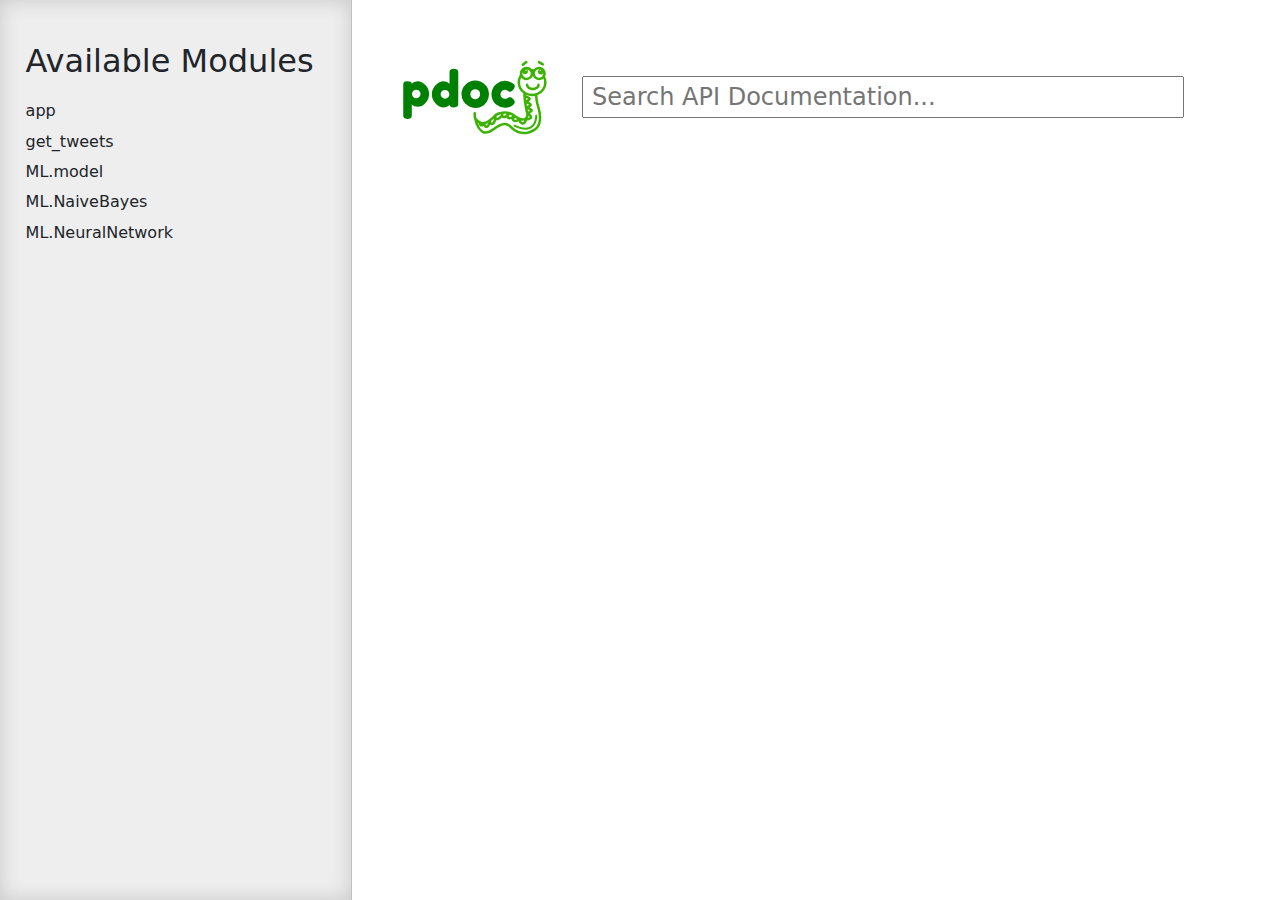
<file: docs/index.html>
<!doctype html>
<html lang="en">
<head>
    <meta charset="utf-8">
    <meta name="viewport" content="width=device-width, initial-scale=1">
    <meta name="generator" content="pdoc 14.4.0"/>
    <title>Module List &ndash; pdoc 14.4.0</title>

    <style>/*! * Bootstrap Reboot v5.0.0 (https://getbootstrap.com/) * Copyright 2011-2021 The Bootstrap Authors * Copyright 2011-2021 Twitter, Inc. * Licensed under MIT (https://github.com/twbs/bootstrap/blob/main/LICENSE) * Forked from Normalize.css, licensed MIT (https://github.com/necolas/normalize.css/blob/master/LICENSE.md) */*,::after,::before{box-sizing:border-box}@media (prefers-reduced-motion:no-preference){:root{scroll-behavior:smooth}}body{margin:0;font-family:system-ui,-apple-system,"Segoe UI",Roboto,"Helvetica Neue",Arial,"Noto Sans","Liberation Sans",sans-serif,"Apple Color Emoji","Segoe UI Emoji","Segoe UI Symbol","Noto Color Emoji";font-size:1rem;font-weight:400;line-height:1.5;color:#212529;background-color:#fff;-webkit-text-size-adjust:100%;-webkit-tap-highlight-color:transparent}hr{margin:1rem 0;color:inherit;background-color:currentColor;border:0;opacity:.25}hr:not([size]){height:1px}h1,h2,h3,h4,h5,h6{margin-top:0;margin-bottom:.5rem;font-weight:500;line-height:1.2}h1{font-size:calc(1.375rem + 1.5vw)}@media (min-width:1200px){h1{font-size:2.5rem}}h2{font-size:calc(1.325rem + .9vw)}@media (min-width:1200px){h2{font-size:2rem}}h3{font-size:calc(1.3rem + .6vw)}@media (min-width:1200px){h3{font-size:1.75rem}}h4{font-size:calc(1.275rem + .3vw)}@media (min-width:1200px){h4{font-size:1.5rem}}h5{font-size:1.25rem}h6{font-size:1rem}p{margin-top:0;margin-bottom:1rem}abbr[data-bs-original-title],abbr[title]{-webkit-text-decoration:underline dotted;text-decoration:underline dotted;cursor:help;-webkit-text-decoration-skip-ink:none;text-decoration-skip-ink:none}address{margin-bottom:1rem;font-style:normal;line-height:inherit}ol,ul{padding-left:2rem}dl,ol,ul{margin-top:0;margin-bottom:1rem}ol ol,ol ul,ul ol,ul ul{margin-bottom:0}dt{font-weight:700}dd{margin-bottom:.5rem;margin-left:0}blockquote{margin:0 0 1rem}b,strong{font-weight:bolder}small{font-size:.875em}mark{padding:.2em;background-color:#fcf8e3}sub,sup{position:relative;font-size:.75em;line-height:0;vertical-align:baseline}sub{bottom:-.25em}sup{top:-.5em}a{color:#0d6efd;text-decoration:underline}a:hover{color:#0a58ca}a:not([href]):not([class]),a:not([href]):not([class]):hover{color:inherit;text-decoration:none}code,kbd,pre,samp{font-family:SFMono-Regular,Menlo,Monaco,Consolas,"Liberation Mono","Courier New",monospace;font-size:1em;direction:ltr;unicode-bidi:bidi-override}pre{display:block;margin-top:0;margin-bottom:1rem;overflow:auto;font-size:.875em}pre code{font-size:inherit;color:inherit;word-break:normal}code{font-size:.875em;color:#d63384;word-wrap:break-word}a>code{color:inherit}kbd{padding:.2rem .4rem;font-size:.875em;color:#fff;background-color:#212529;border-radius:.2rem}kbd kbd{padding:0;font-size:1em;font-weight:700}figure{margin:0 0 1rem}img,svg{vertical-align:middle}table{caption-side:bottom;border-collapse:collapse}caption{padding-top:.5rem;padding-bottom:.5rem;color:#6c757d;text-align:left}th{text-align:inherit;text-align:-webkit-match-parent}tbody,td,tfoot,th,thead,tr{border-color:inherit;border-style:solid;border-width:0}label{display:inline-block}button{border-radius:0}button:focus:not(:focus-visible){outline:0}button,input,optgroup,select,textarea{margin:0;font-family:inherit;font-size:inherit;line-height:inherit}button,select{text-transform:none}[role=button]{cursor:pointer}select{word-wrap:normal}select:disabled{opacity:1}[list]::-webkit-calendar-picker-indicator{display:none}[type=button],[type=reset],[type=submit],button{-webkit-appearance:button}[type=button]:not(:disabled),[type=reset]:not(:disabled),[type=submit]:not(:disabled),button:not(:disabled){cursor:pointer}::-moz-focus-inner{padding:0;border-style:none}textarea{resize:vertical}fieldset{min-width:0;padding:0;margin:0;border:0}legend{float:left;width:100%;padding:0;margin-bottom:.5rem;font-size:calc(1.275rem + .3vw);line-height:inherit}@media (min-width:1200px){legend{font-size:1.5rem}}legend+*{clear:left}::-webkit-datetime-edit-day-field,::-webkit-datetime-edit-fields-wrapper,::-webkit-datetime-edit-hour-field,::-webkit-datetime-edit-minute,::-webkit-datetime-edit-month-field,::-webkit-datetime-edit-text,::-webkit-datetime-edit-year-field{padding:0}::-webkit-inner-spin-button{height:auto}[type=search]{outline-offset:-2px;-webkit-appearance:textfield}::-webkit-search-decoration{-webkit-appearance:none}::-webkit-color-swatch-wrapper{padding:0}::file-selector-button{font:inherit}::-webkit-file-upload-button{font:inherit;-webkit-appearance:button}output{display:inline-block}iframe{border:0}summary{display:list-item;cursor:pointer}progress{vertical-align:baseline}[hidden]{display:none!important}</style>
    <style>/*! syntax-highlighting.css */pre{line-height:125%;}span.linenos{color:inherit; background-color:transparent; padding-left:5px; padding-right:20px;}.pdoc-code .hll{background-color:#ffffcc}.pdoc-code{background:#f8f8f8;}.pdoc-code .c{color:#3D7B7B; font-style:italic}.pdoc-code .err{border:1px solid #FF0000}.pdoc-code .k{color:#008000; font-weight:bold}.pdoc-code .o{color:#666666}.pdoc-code .ch{color:#3D7B7B; font-style:italic}.pdoc-code .cm{color:#3D7B7B; font-style:italic}.pdoc-code .cp{color:#9C6500}.pdoc-code .cpf{color:#3D7B7B; font-style:italic}.pdoc-code .c1{color:#3D7B7B; font-style:italic}.pdoc-code .cs{color:#3D7B7B; font-style:italic}.pdoc-code .gd{color:#A00000}.pdoc-code .ge{font-style:italic}.pdoc-code .gr{color:#E40000}.pdoc-code .gh{color:#000080; font-weight:bold}.pdoc-code .gi{color:#008400}.pdoc-code .go{color:#717171}.pdoc-code .gp{color:#000080; font-weight:bold}.pdoc-code .gs{font-weight:bold}.pdoc-code .gu{color:#800080; font-weight:bold}.pdoc-code .gt{color:#0044DD}.pdoc-code .kc{color:#008000; font-weight:bold}.pdoc-code .kd{color:#008000; font-weight:bold}.pdoc-code .kn{color:#008000; font-weight:bold}.pdoc-code .kp{color:#008000}.pdoc-code .kr{color:#008000; font-weight:bold}.pdoc-code .kt{color:#B00040}.pdoc-code .m{color:#666666}.pdoc-code .s{color:#BA2121}.pdoc-code .na{color:#687822}.pdoc-code .nb{color:#008000}.pdoc-code .nc{color:#0000FF; font-weight:bold}.pdoc-code .no{color:#880000}.pdoc-code .nd{color:#AA22FF}.pdoc-code .ni{color:#717171; font-weight:bold}.pdoc-code .ne{color:#CB3F38; font-weight:bold}.pdoc-code .nf{color:#0000FF}.pdoc-code .nl{color:#767600}.pdoc-code .nn{color:#0000FF; font-weight:bold}.pdoc-code .nt{color:#008000; font-weight:bold}.pdoc-code .nv{color:#19177C}.pdoc-code .ow{color:#AA22FF; font-weight:bold}.pdoc-code .w{color:#bbbbbb}.pdoc-code .mb{color:#666666}.pdoc-code .mf{color:#666666}.pdoc-code .mh{color:#666666}.pdoc-code .mi{color:#666666}.pdoc-code .mo{color:#666666}.pdoc-code .sa{color:#BA2121}.pdoc-code .sb{color:#BA2121}.pdoc-code .sc{color:#BA2121}.pdoc-code .dl{color:#BA2121}.pdoc-code .sd{color:#BA2121; font-style:italic}.pdoc-code .s2{color:#BA2121}.pdoc-code .se{color:#AA5D1F; font-weight:bold}.pdoc-code .sh{color:#BA2121}.pdoc-code .si{color:#A45A77; font-weight:bold}.pdoc-code .sx{color:#008000}.pdoc-code .sr{color:#A45A77}.pdoc-code .s1{color:#BA2121}.pdoc-code .ss{color:#19177C}.pdoc-code .bp{color:#008000}.pdoc-code .fm{color:#0000FF}.pdoc-code .vc{color:#19177C}.pdoc-code .vg{color:#19177C}.pdoc-code .vi{color:#19177C}.pdoc-code .vm{color:#19177C}.pdoc-code .il{color:#666666}</style>
    <style>/*! theme.css */:root{--pdoc-background:#fff;}.pdoc{--text:#212529;--muted:#6c757d;--link:#3660a5;--link-hover:#1659c5;--code:#f8f8f8;--active:#fff598;--accent:#eee;--accent2:#c1c1c1;--nav-hover:rgba(255, 255, 255, 0.5);--name:#0066BB;--def:#008800;--annotation:#007020;}</style>
    <style>/*! layout.css */html, body{width:100%;height:100%;}html, main{scroll-behavior:smooth;}body{background-color:var(--pdoc-background);}@media (max-width:769px){#navtoggle{cursor:pointer;position:absolute;width:50px;height:40px;top:1rem;right:1rem;border-color:var(--text);color:var(--text);display:flex;opacity:0.8;z-index:999;}#navtoggle:hover{opacity:1;}#togglestate + div{display:none;}#togglestate:checked + div{display:inherit;}main, header{padding:2rem 3vw;}header + main{margin-top:-3rem;}.git-button{display:none !important;}nav input[type="search"]{max-width:77%;}nav input[type="search"]:first-child{margin-top:-6px;}nav input[type="search"]:valid ~ *{display:none !important;}}@media (min-width:770px){:root{--sidebar-width:clamp(12.5rem, 28vw, 22rem);}nav{position:fixed;overflow:auto;height:100vh;width:var(--sidebar-width);}main, header{padding:3rem 2rem 3rem calc(var(--sidebar-width) + 3rem);width:calc(54rem + var(--sidebar-width));max-width:100%;}header + main{margin-top:-4rem;}#navtoggle{display:none;}}#togglestate{position:absolute;height:0;opacity:0;}nav.pdoc{--pad:clamp(0.5rem, 2vw, 1.75rem);--indent:1.5rem;background-color:var(--accent);border-right:1px solid var(--accent2);box-shadow:0 0 20px rgba(50, 50, 50, .2) inset;padding:0 0 0 var(--pad);overflow-wrap:anywhere;scrollbar-width:thin; scrollbar-color:var(--accent2) transparent; z-index:1}nav.pdoc::-webkit-scrollbar{width:.4rem; }nav.pdoc::-webkit-scrollbar-thumb{background-color:var(--accent2); }nav.pdoc > div{padding:var(--pad) 0;}nav.pdoc .module-list-button{display:inline-flex;align-items:center;color:var(--text);border-color:var(--muted);margin-bottom:1rem;}nav.pdoc .module-list-button:hover{border-color:var(--text);}nav.pdoc input[type=search]{display:block;outline-offset:0;width:calc(100% - var(--pad));}nav.pdoc .logo{max-width:calc(100% - var(--pad));max-height:35vh;display:block;margin:0 auto 1rem;transform:translate(calc(-.5 * var(--pad)), 0);}nav.pdoc ul{list-style:none;padding-left:0;}nav.pdoc > div > ul{margin-left:calc(0px - var(--pad));}nav.pdoc li a{padding:.2rem 0 .2rem calc(var(--pad) + var(--indent));}nav.pdoc > div > ul > li > a{padding-left:var(--pad);}nav.pdoc li{transition:all 100ms;}nav.pdoc li:hover{background-color:var(--nav-hover);}nav.pdoc a, nav.pdoc a:hover{color:var(--text);}nav.pdoc a{display:block;}nav.pdoc > h2:first-of-type{margin-top:1.5rem;}nav.pdoc .class:before{content:"class ";color:var(--muted);}nav.pdoc .function:after{content:"()";color:var(--muted);}nav.pdoc footer:before{content:"";display:block;width:calc(100% - var(--pad));border-top:solid var(--accent2) 1px;margin-top:1.5rem;padding-top:.5rem;}nav.pdoc footer{font-size:small;}</style>
    <style>/*! content.css */.pdoc{color:var(--text);box-sizing:border-box;line-height:1.5;background:none;}.pdoc .pdoc-button{cursor:pointer;display:inline-block;border:solid black 1px;border-radius:2px;font-size:.75rem;padding:calc(0.5em - 1px) 1em;transition:100ms all;}.pdoc .pdoc-alert{padding:1rem 1rem 1rem calc(1.5rem + 24px);border:1px solid transparent;border-radius:.25rem;background-repeat:no-repeat;background-position:1rem center;margin-bottom:1rem;}.pdoc .pdoc-alert > *:last-child{margin-bottom:0;}.pdoc .pdoc-alert-note {color:#084298;background-color:#cfe2ff;border-color:#b6d4fe;background-image:url("data:image/svg+xml,%3Csvg%20xmlns%3D%22http%3A//www.w3.org/2000/svg%22%20width%3D%2224%22%20height%3D%2224%22%20fill%3D%22%23084298%22%20viewBox%3D%220%200%2016%2016%22%3E%3Cpath%20d%3D%22M8%2016A8%208%200%201%200%208%200a8%208%200%200%200%200%2016zm.93-9.412-1%204.705c-.07.34.029.533.304.533.194%200%20.487-.07.686-.246l-.088.416c-.287.346-.92.598-1.465.598-.703%200-1.002-.422-.808-1.319l.738-3.468c.064-.293.006-.399-.287-.47l-.451-.081.082-.381%202.29-.287zM8%205.5a1%201%200%201%201%200-2%201%201%200%200%201%200%202z%22/%3E%3C/svg%3E");}.pdoc .pdoc-alert-warning{color:#664d03;background-color:#fff3cd;border-color:#ffecb5;background-image:url("data:image/svg+xml,%3Csvg%20xmlns%3D%22http%3A//www.w3.org/2000/svg%22%20width%3D%2224%22%20height%3D%2224%22%20fill%3D%22%23664d03%22%20viewBox%3D%220%200%2016%2016%22%3E%3Cpath%20d%3D%22M8.982%201.566a1.13%201.13%200%200%200-1.96%200L.165%2013.233c-.457.778.091%201.767.98%201.767h13.713c.889%200%201.438-.99.98-1.767L8.982%201.566zM8%205c.535%200%20.954.462.9.995l-.35%203.507a.552.552%200%200%201-1.1%200L7.1%205.995A.905.905%200%200%201%208%205zm.002%206a1%201%200%201%201%200%202%201%201%200%200%201%200-2z%22/%3E%3C/svg%3E");}.pdoc .pdoc-alert-danger{color:#842029;background-color:#f8d7da;border-color:#f5c2c7;background-image:url("data:image/svg+xml,%3Csvg%20xmlns%3D%22http%3A//www.w3.org/2000/svg%22%20width%3D%2224%22%20height%3D%2224%22%20fill%3D%22%23842029%22%20viewBox%3D%220%200%2016%2016%22%3E%3Cpath%20d%3D%22M5.52.359A.5.5%200%200%201%206%200h4a.5.5%200%200%201%20.474.658L8.694%206H12.5a.5.5%200%200%201%20.395.807l-7%209a.5.5%200%200%201-.873-.454L6.823%209.5H3.5a.5.5%200%200%201-.48-.641l2.5-8.5z%22/%3E%3C/svg%3E");}.pdoc .visually-hidden{position:absolute !important;width:1px !important;height:1px !important;padding:0 !important;margin:-1px !important;overflow:hidden !important;clip:rect(0, 0, 0, 0) !important;white-space:nowrap !important;border:0 !important;}.pdoc h1, .pdoc h2, .pdoc h3{font-weight:300;margin:.3em 0;padding:.2em 0;}.pdoc > section:not(.module-info) h1{font-size:1.5rem;font-weight:500;}.pdoc > section:not(.module-info) h2{font-size:1.4rem;font-weight:500;}.pdoc > section:not(.module-info) h3{font-size:1.3rem;font-weight:500;}.pdoc > section:not(.module-info) h4{font-size:1.2rem;}.pdoc > section:not(.module-info) h5{font-size:1.1rem;}.pdoc a{text-decoration:none;color:var(--link);}.pdoc a:hover{color:var(--link-hover);}.pdoc blockquote{margin-left:2rem;}.pdoc pre{border-top:1px solid var(--accent2);border-bottom:1px solid var(--accent2);margin-top:0;margin-bottom:1em;padding:.5rem 0 .5rem .5rem;overflow-x:auto;background-color:var(--code);}.pdoc code{color:var(--text);padding:.2em .4em;margin:0;font-size:85%;background-color:var(--accent);border-radius:6px;}.pdoc a > code{color:inherit;}.pdoc pre > code{display:inline-block;font-size:inherit;background:none;border:none;padding:0;}.pdoc > section:not(.module-info){margin-bottom:1.5rem;}.pdoc .modulename{margin-top:0;font-weight:bold;}.pdoc .modulename a{color:var(--link);transition:100ms all;}.pdoc .git-button{float:right;border:solid var(--link) 1px;}.pdoc .git-button:hover{background-color:var(--link);color:var(--pdoc-background);}.view-source-toggle-state,.view-source-toggle-state ~ .pdoc-code{display:none;}.view-source-toggle-state:checked ~ .pdoc-code{display:block;}.view-source-button{display:inline-block;float:right;font-size:.75rem;line-height:1.5rem;color:var(--muted);padding:0 .4rem 0 1.3rem;cursor:pointer;text-indent:-2px;}.view-source-button > span{visibility:hidden;}.module-info .view-source-button{float:none;display:flex;justify-content:flex-end;margin:-1.2rem .4rem -.2rem 0;}.view-source-button::before{position:absolute;content:"View Source";display:list-item;list-style-type:disclosure-closed;}.view-source-toggle-state:checked ~ .attr .view-source-button::before,.view-source-toggle-state:checked ~ .view-source-button::before{list-style-type:disclosure-open;}.pdoc .docstring{margin-bottom:1.5rem;}.pdoc section:not(.module-info) .docstring{margin-left:clamp(0rem, 5vw - 2rem, 1rem);}.pdoc .docstring .pdoc-code{margin-left:1em;margin-right:1em;}.pdoc h1:target,.pdoc h2:target,.pdoc h3:target,.pdoc h4:target,.pdoc h5:target,.pdoc h6:target,.pdoc .pdoc-code > pre > span:target{background-color:var(--active);box-shadow:-1rem 0 0 0 var(--active);}.pdoc .pdoc-code > pre > span:target{display:block;}.pdoc div:target > .attr,.pdoc section:target > .attr,.pdoc dd:target > a{background-color:var(--active);}.pdoc *{scroll-margin:2rem;}.pdoc .pdoc-code .linenos{user-select:none;}.pdoc .attr:hover{filter:contrast(0.95);}.pdoc section, .pdoc .classattr{position:relative;}.pdoc .headerlink{--width:clamp(1rem, 3vw, 2rem);position:absolute;top:0;left:calc(0rem - var(--width));transition:all 100ms ease-in-out;opacity:0;}.pdoc .headerlink::before{content:"#";display:block;text-align:center;width:var(--width);height:2.3rem;line-height:2.3rem;font-size:1.5rem;}.pdoc .attr:hover ~ .headerlink,.pdoc *:target > .headerlink,.pdoc .headerlink:hover{opacity:1;}.pdoc .attr{display:block;margin:.5rem 0 .5rem;padding:.4rem .4rem .4rem 1rem;background-color:var(--accent);overflow-x:auto;}.pdoc .classattr{margin-left:2rem;}.pdoc .name{color:var(--name);font-weight:bold;}.pdoc .def{color:var(--def);font-weight:bold;}.pdoc .signature{background-color:transparent;}.pdoc .param, .pdoc .return-annotation{white-space:pre;}.pdoc .signature.multiline .param{display:block;}.pdoc .signature.condensed .param{display:inline-block;}.pdoc .annotation{color:var(--annotation);}.pdoc .view-value-toggle-state,.pdoc .view-value-toggle-state ~ .default_value{display:none;}.pdoc .view-value-toggle-state:checked ~ .default_value{display:inherit;}.pdoc .view-value-button{font-size:.5rem;vertical-align:middle;border-style:dashed;margin-top:-0.1rem;}.pdoc .view-value-button:hover{background:white;}.pdoc .view-value-button::before{content:"show";text-align:center;width:2.2em;display:inline-block;}.pdoc .view-value-toggle-state:checked ~ .view-value-button::before{content:"hide";}.pdoc .inherited{margin-left:2rem;}.pdoc .inherited dt{font-weight:700;}.pdoc .inherited dt, .pdoc .inherited dd{display:inline;margin-left:0;margin-bottom:.5rem;}.pdoc .inherited dd:not(:last-child):after{content:", ";}.pdoc .inherited .class:before{content:"class ";}.pdoc .inherited .function a:after{content:"()";}.pdoc .search-result .docstring{overflow:auto;max-height:25vh;}.pdoc .search-result.focused > .attr{background-color:var(--active);}.pdoc .attribution{margin-top:2rem;display:block;opacity:0.5;transition:all 200ms;filter:grayscale(100%);}.pdoc .attribution:hover{opacity:1;filter:grayscale(0%);}.pdoc .attribution img{margin-left:5px;height:35px;vertical-align:middle;width:70px;transition:all 200ms;}.pdoc table{display:block;width:max-content;max-width:100%;overflow:auto;margin-bottom:1rem;}.pdoc table th{font-weight:600;}.pdoc table th, .pdoc table td{padding:6px 13px;border:1px solid var(--accent2);}</style>
    <style>/*! custom.css */</style>
    <style>header.pdoc{display:flex;align-items:center;flex-wrap:wrap;}header.pdoc img{max-width:200px;max-height:75px;padding-right:2rem;}header.pdoc input[type=search]{outline-offset:0;font-size:1.5rem;min-width:60%;flex-grow:1;padding-left:.5rem;margin:1.75rem 0;}</style></head>
<body>
    <nav class="pdoc">
        <label id="navtoggle" for="togglestate" class="pdoc-button"><svg xmlns='http://www.w3.org/2000/svg' viewBox='0 0 30 30'><path stroke-linecap='round' stroke="currentColor" stroke-miterlimit='10' stroke-width='2' d='M4 7h22M4 15h22M4 23h22'/></svg></label>
        <input id="togglestate" type="checkbox" aria-hidden="true" tabindex="-1">
        <div>    <h2>Available Modules</h2>
    <ul>
            <li><a href="app.html">app</a></li>
            <li><a href="get_tweets.html">get_tweets</a></li>
            <li><a href="ML/model.html">ML.model</a></li>
            <li><a href="ML/NaiveBayes.html">ML.NaiveBayes</a></li>
            <li><a href="ML/NeuralNetwork.html">ML.NeuralNetwork</a></li>
    </ul>
</div>
    </nav>
    <header class="pdoc">
                <a href="https://pdoc.dev">
                    <img src="data:image/svg+xml,%3Csvg%20xmlns%3D%22http%3A//www.w3.org/2000/svg%22%20role%3D%22img%22%20aria-label%3D%22pdoc%20logo%22%20width%3D%22300%22%20height%3D%22150%22%20viewBox%3D%22-1%200%2060%2030%22%3E%3Ctitle%3Epdoc%3C/title%3E%3Cpath%20d%3D%22M29.621%2021.293c-.011-.273-.214-.475-.511-.481a.5.5%200%200%200-.489.503l-.044%201.393c-.097.551-.695%201.215-1.566%201.704-.577.428-1.306.486-2.193.182-1.426-.617-2.467-1.654-3.304-2.487l-.173-.172a3.43%203.43%200%200%200-.365-.306.49.49%200%200%200-.286-.196c-1.718-1.06-4.931-1.47-7.353.191l-.219.15c-1.707%201.187-3.413%202.131-4.328%201.03-.02-.027-.49-.685-.141-1.763.233-.721.546-2.408.772-4.076.042-.09.067-.187.046-.288.166-1.347.277-2.625.241-3.351%201.378-1.008%202.271-2.586%202.271-4.362%200-.976-.272-1.935-.788-2.774-.057-.094-.122-.18-.184-.268.033-.167.052-.339.052-.516%200-1.477-1.202-2.679-2.679-2.679-.791%200-1.496.352-1.987.9a6.3%206.3%200%200%200-1.001.029c-.492-.564-1.207-.929-2.012-.929-1.477%200-2.679%201.202-2.679%202.679A2.65%202.65%200%200%200%20.97%206.554c-.383.747-.595%201.572-.595%202.41%200%202.311%201.507%204.29%203.635%205.107-.037.699-.147%202.27-.423%203.294l-.137.461c-.622%202.042-2.515%208.257%201.727%2010.643%201.614.908%203.06%201.248%204.317%201.248%202.665%200%204.492-1.524%205.322-2.401%201.476-1.559%202.886-1.854%206.491.82%201.877%201.393%203.514%201.753%204.861%201.068%202.223-1.713%202.811-3.867%203.399-6.374.077-.846.056-1.469.054-1.537zm-4.835%204.313c-.054.305-.156.586-.242.629-.034-.007-.131-.022-.307-.157-.145-.111-.314-.478-.456-.908.221.121.432.25.675.355.115.039.219.051.33.081zm-2.251-1.238c-.05.33-.158.648-.252.694-.022.001-.125-.018-.307-.157-.217-.166-.488-.906-.639-1.573.358.344.754.693%201.198%201.036zm-3.887-2.337c-.006-.116-.018-.231-.041-.342.635.145%201.189.368%201.599.625.097.231.166.481.174.642-.03.049-.055.101-.067.158-.046.013-.128.026-.298.004-.278-.037-.901-.57-1.367-1.087zm-1.127-.497c.116.306.176.625.12.71-.019.014-.117.045-.345.016-.206-.027-.604-.332-.986-.695.41-.051.816-.056%201.211-.031zm-4.535%201.535c.209.22.379.47.358.598-.006.041-.088.138-.351.234-.144.055-.539-.063-.979-.259a11.66%2011.66%200%200%200%20.972-.573zm.983-.664c.359-.237.738-.418%201.126-.554.25.237.479.548.457.694-.006.042-.087.138-.351.235-.174.064-.694-.105-1.232-.375zm-3.381%201.794c-.022.145-.061.29-.149.401-.133.166-.358.248-.69.251h-.002c-.133%200-.306-.26-.45-.621.417.091.854.07%201.291-.031zm-2.066-8.077a4.78%204.78%200%200%201-.775-.584c.172-.115.505-.254.88-.378l-.105.962zm-.331%202.302a10.32%2010.32%200%200%201-.828-.502c.202-.143.576-.328.984-.49l-.156.992zm-.45%202.157l-.701-.403c.214-.115.536-.249.891-.376a11.57%2011.57%200%200%201-.19.779zm-.181%201.716c.064.398.194.702.298.893-.194-.051-.435-.162-.736-.398.061-.119.224-.3.438-.495zM8.87%204.141c0%20.152-.123.276-.276.276s-.275-.124-.275-.276.123-.276.276-.276.275.124.275.276zm-.735-.389a1.15%201.15%200%200%200-.314.783%201.16%201.16%200%200%200%201.162%201.162c.457%200%20.842-.27%201.032-.653.026.117.042.238.042.362a1.68%201.68%200%200%201-1.679%201.679%201.68%201.68%200%200%201-1.679-1.679c0-.843.626-1.535%201.436-1.654zM5.059%205.406A1.68%201.68%200%200%201%203.38%207.085a1.68%201.68%200%200%201-1.679-1.679c0-.037.009-.072.011-.109.21.3.541.508.935.508a1.16%201.16%200%200%200%201.162-1.162%201.14%201.14%200%200%200-.474-.912c.015%200%20.03-.005.045-.005.926.001%201.679.754%201.679%201.68zM3.198%204.141c0%20.152-.123.276-.276.276s-.275-.124-.275-.276.123-.276.276-.276.275.124.275.276zM1.375%208.964c0-.52.103-1.035.288-1.52.466.394%201.06.64%201.717.64%201.144%200%202.116-.725%202.499-1.738.383%201.012%201.355%201.738%202.499%201.738.867%200%201.631-.421%202.121-1.062.307.605.478%201.267.478%201.942%200%202.486-2.153%204.51-4.801%204.51s-4.801-2.023-4.801-4.51zm24.342%2019.349c-.985.498-2.267.168-3.813-.979-3.073-2.281-5.453-3.199-7.813-.705-1.315%201.391-4.163%203.365-8.423.97-3.174-1.786-2.239-6.266-1.261-9.479l.146-.492c.276-1.02.395-2.457.444-3.268a6.11%206.11%200%200%200%201.18.115%206.01%206.01%200%200%200%202.536-.562l-.006.175c-.802.215-1.848.612-2.021%201.25-.079.295.021.601.274.837.219.203.415.364.598.501-.667.304-1.243.698-1.311%201.179-.02.144-.022.507.393.787.213.144.395.26.564.365-1.285.521-1.361.96-1.381%201.126-.018.142-.011.496.427.746l.854.489c-.473.389-.971.914-.999%201.429-.018.278.095.532.316.713.675.556%201.231.721%201.653.721.059%200%20.104-.014.158-.02.207.707.641%201.64%201.513%201.64h.013c.8-.008%201.236-.345%201.462-.626.173-.216.268-.457.325-.692.424.195.93.374%201.372.374.151%200%20.294-.021.423-.068.732-.27.944-.704.993-1.021.009-.061.003-.119.002-.179.266.086.538.147.789.147.15%200%20.294-.021.423-.069.542-.2.797-.489.914-.754.237.147.478.258.704.288.106.014.205.021.296.021.356%200%20.595-.101.767-.229.438.435%201.094.992%201.656%201.067.106.014.205.021.296.021a1.56%201.56%200%200%200%20.323-.035c.17.575.453%201.289.866%201.605.358.273.665.362.914.362a.99.99%200%200%200%20.421-.093%201.03%201.03%200%200%200%20.245-.164c.168.428.39.846.68%201.068.358.273.665.362.913.362a.99.99%200%200%200%20.421-.093c.317-.148.512-.448.639-.762.251.157.495.257.726.257.127%200%20.25-.024.37-.071.427-.17.706-.617.841-1.314.022-.015.047-.022.068-.038.067-.051.133-.104.196-.159-.443%201.486-1.107%202.761-2.086%203.257zM8.66%209.925a.5.5%200%201%200-1%200c0%20.653-.818%201.205-1.787%201.205s-1.787-.552-1.787-1.205a.5.5%200%201%200-1%200c0%201.216%201.25%202.205%202.787%202.205s2.787-.989%202.787-2.205zm4.4%2015.965l-.208.097c-2.661%201.258-4.708%201.436-6.086.527-1.542-1.017-1.88-3.19-1.844-4.198a.4.4%200%200%200-.385-.414c-.242-.029-.406.164-.414.385-.046%201.249.367%203.686%202.202%204.896.708.467%201.547.7%202.51.7%201.248%200%202.706-.392%204.362-1.174l.185-.086a.4.4%200%200%200%20.205-.527c-.089-.204-.326-.291-.527-.206zM9.547%202.292c.093.077.205.114.317.114a.5.5%200%200%200%20.318-.886L8.817.397a.5.5%200%200%200-.703.068.5.5%200%200%200%20.069.703l1.364%201.124zm-7.661-.065c.086%200%20.173-.022.253-.068l1.523-.893a.5.5%200%200%200-.506-.863l-1.523.892a.5.5%200%200%200-.179.685c.094.158.261.247.432.247z%22%20transform%3D%22matrix%28-1%200%200%201%2058%200%29%22%20fill%3D%22%233bb300%22/%3E%3Cpath%20d%3D%22M.3%2021.86V10.18q0-.46.02-.68.04-.22.18-.5.28-.54%201.34-.54%201.06%200%201.42.28.38.26.44.78.76-1.04%202.38-1.04%201.64%200%203.1%201.54%201.46%201.54%201.46%203.58%200%202.04-1.46%203.58-1.44%201.54-3.08%201.54-1.64%200-2.38-.92v4.04q0%20.46-.04.68-.02.22-.18.5-.14.3-.5.42-.36.12-.98.12-.62%200-1-.12-.36-.12-.52-.4-.14-.28-.18-.5-.02-.22-.02-.68zm3.96-9.42q-.46.54-.46%201.18%200%20.64.46%201.18.48.52%201.2.52.74%200%201.24-.52.52-.52.52-1.18%200-.66-.48-1.18-.48-.54-1.26-.54-.76%200-1.22.54zm14.741-8.36q.16-.3.54-.42.38-.12%201-.12.64%200%201.02.12.38.12.52.42.16.3.18.54.04.22.04.68v11.94q0%20.46-.04.7-.02.22-.18.5-.3.54-1.7.54-1.38%200-1.54-.98-.84.96-2.34.96-1.8%200-3.28-1.56-1.48-1.58-1.48-3.66%200-2.1%201.48-3.68%201.5-1.58%203.28-1.58%201.48%200%202.3%201v-4.2q0-.46.02-.68.04-.24.18-.52zm-3.24%2010.86q.52.54%201.26.54.74%200%201.22-.54.5-.54.5-1.18%200-.66-.48-1.22-.46-.56-1.26-.56-.8%200-1.28.56-.48.54-.48%201.2%200%20.66.52%201.2zm7.833-1.2q0-2.4%201.68-3.96%201.68-1.56%203.84-1.56%202.16%200%203.82%201.56%201.66%201.54%201.66%203.94%200%201.66-.86%202.96-.86%201.28-2.1%201.9-1.22.6-2.54.6-1.32%200-2.56-.64-1.24-.66-2.1-1.92-.84-1.28-.84-2.88zm4.18%201.44q.64.48%201.3.48.66%200%201.32-.5.66-.5.66-1.48%200-.98-.62-1.46-.62-.48-1.34-.48-.72%200-1.34.5-.62.5-.62%201.48%200%20.96.64%201.46zm11.412-1.44q0%20.84.56%201.32.56.46%201.18.46.64%200%201.18-.36.56-.38.9-.38.6%200%201.46%201.06.46.58.46%201.04%200%20.76-1.1%201.42-1.14.8-2.8.8-1.86%200-3.58-1.34-.82-.64-1.34-1.7-.52-1.08-.52-2.36%200-1.3.52-2.34.52-1.06%201.34-1.7%201.66-1.32%203.54-1.32.76%200%201.48.22.72.2%201.06.4l.32.2q.36.24.56.38.52.4.52.92%200%20.5-.42%201.14-.72%201.1-1.38%201.1-.38%200-1.08-.44-.36-.34-1.04-.34-.66%200-1.24.48-.58.48-.58%201.34z%22%20fill%3D%22green%22/%3E%3C/svg%3E"
                         alt="pdoc"/>
                </a>
            <input type="search" placeholder="Search API Documentation..." aria-label="search box">
    </header>
    <main class="pdoc"></main>
<script>
    function escapeHTML(html) {
        return document.createElement('div').appendChild(document.createTextNode(html)).parentNode.innerHTML;
    }

    const originalContent = document.querySelector("main.pdoc");
    let currentContent = originalContent;

    function setContent(innerHTML) {
        let elem;
        if (innerHTML) {
            elem = document.createElement("main");
            elem.classList.add("pdoc");
            elem.innerHTML = innerHTML;
        } else {
            elem = originalContent;
        }
        if (currentContent !== elem) {
            currentContent.replaceWith(elem);
            currentContent = elem;
        }
    }

    function getSearchTerm() {
        return (new URL(window.location)).searchParams.get("search");
    }

    const searchBox = document.querySelector(".pdoc input[type=search]");
    searchBox.addEventListener("input", function () {
        let url = new URL(window.location);
        if (searchBox.value.trim()) {
            url.hash = "";
            url.searchParams.set("search", searchBox.value);
        } else {
            url.searchParams.delete("search");
        }
        history.replaceState("", "", url.toString());
        onInput();
    });
    window.addEventListener("popstate", onInput);


    let search, searchErr;

    async function initialize() {
        try {
            search = await new Promise((resolve, reject) => {
                const script = document.createElement("script");
                script.type = "text/javascript";
                script.async = true;
                script.onload = () => resolve(window.pdocSearch);
                script.onerror = (e) => reject(e);
                script.src = "search.js";
                document.getElementsByTagName("head")[0].appendChild(script);
            });
        } catch (e) {
            console.error("Cannot fetch pdoc search index");
            searchErr = "Cannot fetch search index.";
        }
        onInput();

        document.querySelector("nav.pdoc").addEventListener("click", e => {
            if (e.target.hash) {
                searchBox.value = "";
                searchBox.dispatchEvent(new Event("input"));
            }
        });
    }

    function onInput() {
        setContent((() => {
            const term = getSearchTerm();
            if (!term) {
                return null
            }
            if (searchErr) {
                return `<h3>Error: ${searchErr}</h3>`
            }
            if (!search) {
                return "<h3>Searching...</h3>"
            }

            window.scrollTo({top: 0, left: 0, behavior: 'auto'});

            const results = search(term);

            let html;
            if (results.length === 0) {
                html = `No search results for '${escapeHTML(term)}'.`
            } else {
                html = `<h4>${results.length} search result${results.length > 1 ? "s" : ""} for '${escapeHTML(term)}'.</h4>`;
            }
            for (let result of results.slice(0, 10)) {
                let doc = result.doc;
                let url = `${doc.modulename.replaceAll(".", "/")}.html`;
                if (doc.qualname) {
                    url += `#${doc.qualname}`;
                }

                let heading;
                switch (result.doc.kind) {
                    case "function":
                        if (doc.fullname.endsWith(".__init__")) {
                            heading = `<span class="name">${doc.fullname.replace(/\.__init__$/, "")}</span>${doc.signature}`;
                        } else {
                            heading = `<span class="def">${doc.funcdef}</span> <span class="name">${doc.fullname}</span>${doc.signature}`;
                        }
                        break;
                    case "class":
                        heading = `<span class="def">class</span> <span class="name">${doc.fullname}</span>`;
                        if (doc.bases)
                            heading += `<wbr>(<span class="base">${doc.bases}</span>)`;
                        heading += `:`;
                        break;
                    case "variable":
                        heading = `<span class="name">${doc.fullname}</span>`;
                        if (doc.annotation)
                            heading += `<span class="annotation">${doc.annotation}</span>`;
                        if (doc.default_value)
                            heading += `<span class="default_value"> = ${doc.default_value}</span>`;
                        break;
                    default:
                        heading = `<span class="name">${doc.fullname}</span>`;
                        break;
                }
                html += `
                        <section class="search-result">
                        <a href="${url}" class="attr ${doc.kind}">${heading}</a>
                        <div class="docstring">${doc.doc}</div>
                        </section>
                    `;

            }
            return html;
        })());
    }

    if (getSearchTerm()) {
        initialize();
        searchBox.value = getSearchTerm();
        onInput();
    } else {
        searchBox.addEventListener("focus", initialize, {once: true});
    }

    searchBox.addEventListener("keydown", e => {
        if (["ArrowDown", "ArrowUp", "Enter"].includes(e.key)) {
            let focused = currentContent.querySelector(".search-result.focused");
            if (!focused) {
                currentContent.querySelector(".search-result").classList.add("focused");
            } else if (
                e.key === "ArrowDown"
                && focused.nextElementSibling
                && focused.nextElementSibling.classList.contains("search-result")
            ) {
                focused.classList.remove("focused");
                focused.nextElementSibling.classList.add("focused");
                focused.nextElementSibling.scrollIntoView({
                    behavior: "smooth",
                    block: "nearest",
                    inline: "nearest"
                });
            } else if (
                e.key === "ArrowUp"
                && focused.previousElementSibling
                && focused.previousElementSibling.classList.contains("search-result")
            ) {
                focused.classList.remove("focused");
                focused.previousElementSibling.classList.add("focused");
                focused.previousElementSibling.scrollIntoView({
                    behavior: "smooth",
                    block: "nearest",
                    inline: "nearest"
                });
            } else if (
                e.key === "Enter"
            ) {
                focused.querySelector("a").click();
            }
        }
    });
</script></body>
</html>
</file>
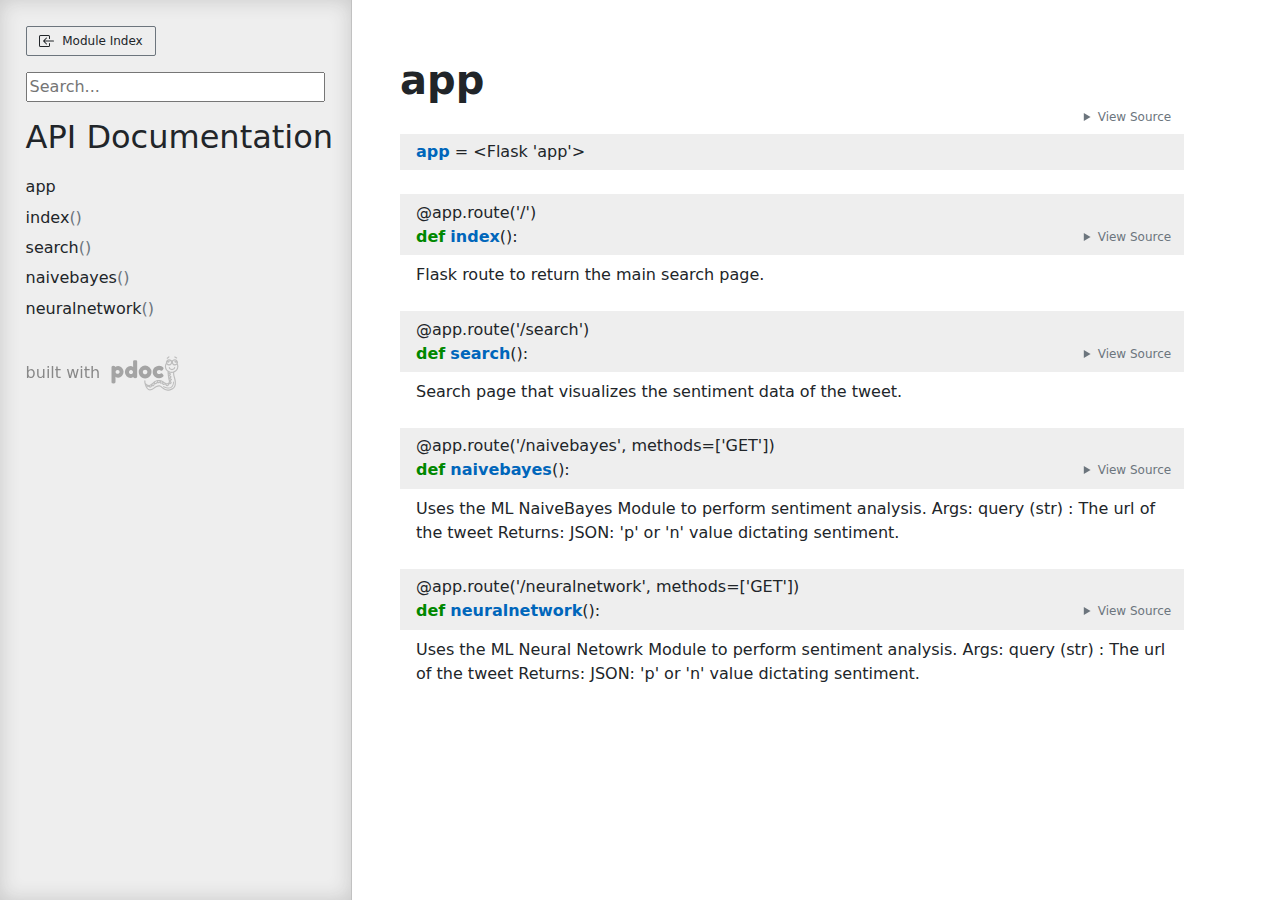
<file: docs/app.html>
<!doctype html>
<html lang="en">
<head>
    <meta charset="utf-8">
    <meta name="viewport" content="width=device-width, initial-scale=1">
    <meta name="generator" content="pdoc 14.4.0"/>
    <title>app API documentation</title>

    <style>/*! * Bootstrap Reboot v5.0.0 (https://getbootstrap.com/) * Copyright 2011-2021 The Bootstrap Authors * Copyright 2011-2021 Twitter, Inc. * Licensed under MIT (https://github.com/twbs/bootstrap/blob/main/LICENSE) * Forked from Normalize.css, licensed MIT (https://github.com/necolas/normalize.css/blob/master/LICENSE.md) */*,::after,::before{box-sizing:border-box}@media (prefers-reduced-motion:no-preference){:root{scroll-behavior:smooth}}body{margin:0;font-family:system-ui,-apple-system,"Segoe UI",Roboto,"Helvetica Neue",Arial,"Noto Sans","Liberation Sans",sans-serif,"Apple Color Emoji","Segoe UI Emoji","Segoe UI Symbol","Noto Color Emoji";font-size:1rem;font-weight:400;line-height:1.5;color:#212529;background-color:#fff;-webkit-text-size-adjust:100%;-webkit-tap-highlight-color:transparent}hr{margin:1rem 0;color:inherit;background-color:currentColor;border:0;opacity:.25}hr:not([size]){height:1px}h1,h2,h3,h4,h5,h6{margin-top:0;margin-bottom:.5rem;font-weight:500;line-height:1.2}h1{font-size:calc(1.375rem + 1.5vw)}@media (min-width:1200px){h1{font-size:2.5rem}}h2{font-size:calc(1.325rem + .9vw)}@media (min-width:1200px){h2{font-size:2rem}}h3{font-size:calc(1.3rem + .6vw)}@media (min-width:1200px){h3{font-size:1.75rem}}h4{font-size:calc(1.275rem + .3vw)}@media (min-width:1200px){h4{font-size:1.5rem}}h5{font-size:1.25rem}h6{font-size:1rem}p{margin-top:0;margin-bottom:1rem}abbr[data-bs-original-title],abbr[title]{-webkit-text-decoration:underline dotted;text-decoration:underline dotted;cursor:help;-webkit-text-decoration-skip-ink:none;text-decoration-skip-ink:none}address{margin-bottom:1rem;font-style:normal;line-height:inherit}ol,ul{padding-left:2rem}dl,ol,ul{margin-top:0;margin-bottom:1rem}ol ol,ol ul,ul ol,ul ul{margin-bottom:0}dt{font-weight:700}dd{margin-bottom:.5rem;margin-left:0}blockquote{margin:0 0 1rem}b,strong{font-weight:bolder}small{font-size:.875em}mark{padding:.2em;background-color:#fcf8e3}sub,sup{position:relative;font-size:.75em;line-height:0;vertical-align:baseline}sub{bottom:-.25em}sup{top:-.5em}a{color:#0d6efd;text-decoration:underline}a:hover{color:#0a58ca}a:not([href]):not([class]),a:not([href]):not([class]):hover{color:inherit;text-decoration:none}code,kbd,pre,samp{font-family:SFMono-Regular,Menlo,Monaco,Consolas,"Liberation Mono","Courier New",monospace;font-size:1em;direction:ltr;unicode-bidi:bidi-override}pre{display:block;margin-top:0;margin-bottom:1rem;overflow:auto;font-size:.875em}pre code{font-size:inherit;color:inherit;word-break:normal}code{font-size:.875em;color:#d63384;word-wrap:break-word}a>code{color:inherit}kbd{padding:.2rem .4rem;font-size:.875em;color:#fff;background-color:#212529;border-radius:.2rem}kbd kbd{padding:0;font-size:1em;font-weight:700}figure{margin:0 0 1rem}img,svg{vertical-align:middle}table{caption-side:bottom;border-collapse:collapse}caption{padding-top:.5rem;padding-bottom:.5rem;color:#6c757d;text-align:left}th{text-align:inherit;text-align:-webkit-match-parent}tbody,td,tfoot,th,thead,tr{border-color:inherit;border-style:solid;border-width:0}label{display:inline-block}button{border-radius:0}button:focus:not(:focus-visible){outline:0}button,input,optgroup,select,textarea{margin:0;font-family:inherit;font-size:inherit;line-height:inherit}button,select{text-transform:none}[role=button]{cursor:pointer}select{word-wrap:normal}select:disabled{opacity:1}[list]::-webkit-calendar-picker-indicator{display:none}[type=button],[type=reset],[type=submit],button{-webkit-appearance:button}[type=button]:not(:disabled),[type=reset]:not(:disabled),[type=submit]:not(:disabled),button:not(:disabled){cursor:pointer}::-moz-focus-inner{padding:0;border-style:none}textarea{resize:vertical}fieldset{min-width:0;padding:0;margin:0;border:0}legend{float:left;width:100%;padding:0;margin-bottom:.5rem;font-size:calc(1.275rem + .3vw);line-height:inherit}@media (min-width:1200px){legend{font-size:1.5rem}}legend+*{clear:left}::-webkit-datetime-edit-day-field,::-webkit-datetime-edit-fields-wrapper,::-webkit-datetime-edit-hour-field,::-webkit-datetime-edit-minute,::-webkit-datetime-edit-month-field,::-webkit-datetime-edit-text,::-webkit-datetime-edit-year-field{padding:0}::-webkit-inner-spin-button{height:auto}[type=search]{outline-offset:-2px;-webkit-appearance:textfield}::-webkit-search-decoration{-webkit-appearance:none}::-webkit-color-swatch-wrapper{padding:0}::file-selector-button{font:inherit}::-webkit-file-upload-button{font:inherit;-webkit-appearance:button}output{display:inline-block}iframe{border:0}summary{display:list-item;cursor:pointer}progress{vertical-align:baseline}[hidden]{display:none!important}</style>
    <style>/*! syntax-highlighting.css */pre{line-height:125%;}span.linenos{color:inherit; background-color:transparent; padding-left:5px; padding-right:20px;}.pdoc-code .hll{background-color:#ffffcc}.pdoc-code{background:#f8f8f8;}.pdoc-code .c{color:#3D7B7B; font-style:italic}.pdoc-code .err{border:1px solid #FF0000}.pdoc-code .k{color:#008000; font-weight:bold}.pdoc-code .o{color:#666666}.pdoc-code .ch{color:#3D7B7B; font-style:italic}.pdoc-code .cm{color:#3D7B7B; font-style:italic}.pdoc-code .cp{color:#9C6500}.pdoc-code .cpf{color:#3D7B7B; font-style:italic}.pdoc-code .c1{color:#3D7B7B; font-style:italic}.pdoc-code .cs{color:#3D7B7B; font-style:italic}.pdoc-code .gd{color:#A00000}.pdoc-code .ge{font-style:italic}.pdoc-code .gr{color:#E40000}.pdoc-code .gh{color:#000080; font-weight:bold}.pdoc-code .gi{color:#008400}.pdoc-code .go{color:#717171}.pdoc-code .gp{color:#000080; font-weight:bold}.pdoc-code .gs{font-weight:bold}.pdoc-code .gu{color:#800080; font-weight:bold}.pdoc-code .gt{color:#0044DD}.pdoc-code .kc{color:#008000; font-weight:bold}.pdoc-code .kd{color:#008000; font-weight:bold}.pdoc-code .kn{color:#008000; font-weight:bold}.pdoc-code .kp{color:#008000}.pdoc-code .kr{color:#008000; font-weight:bold}.pdoc-code .kt{color:#B00040}.pdoc-code .m{color:#666666}.pdoc-code .s{color:#BA2121}.pdoc-code .na{color:#687822}.pdoc-code .nb{color:#008000}.pdoc-code .nc{color:#0000FF; font-weight:bold}.pdoc-code .no{color:#880000}.pdoc-code .nd{color:#AA22FF}.pdoc-code .ni{color:#717171; font-weight:bold}.pdoc-code .ne{color:#CB3F38; font-weight:bold}.pdoc-code .nf{color:#0000FF}.pdoc-code .nl{color:#767600}.pdoc-code .nn{color:#0000FF; font-weight:bold}.pdoc-code .nt{color:#008000; font-weight:bold}.pdoc-code .nv{color:#19177C}.pdoc-code .ow{color:#AA22FF; font-weight:bold}.pdoc-code .w{color:#bbbbbb}.pdoc-code .mb{color:#666666}.pdoc-code .mf{color:#666666}.pdoc-code .mh{color:#666666}.pdoc-code .mi{color:#666666}.pdoc-code .mo{color:#666666}.pdoc-code .sa{color:#BA2121}.pdoc-code .sb{color:#BA2121}.pdoc-code .sc{color:#BA2121}.pdoc-code .dl{color:#BA2121}.pdoc-code .sd{color:#BA2121; font-style:italic}.pdoc-code .s2{color:#BA2121}.pdoc-code .se{color:#AA5D1F; font-weight:bold}.pdoc-code .sh{color:#BA2121}.pdoc-code .si{color:#A45A77; font-weight:bold}.pdoc-code .sx{color:#008000}.pdoc-code .sr{color:#A45A77}.pdoc-code .s1{color:#BA2121}.pdoc-code .ss{color:#19177C}.pdoc-code .bp{color:#008000}.pdoc-code .fm{color:#0000FF}.pdoc-code .vc{color:#19177C}.pdoc-code .vg{color:#19177C}.pdoc-code .vi{color:#19177C}.pdoc-code .vm{color:#19177C}.pdoc-code .il{color:#666666}</style>
    <style>/*! theme.css */:root{--pdoc-background:#fff;}.pdoc{--text:#212529;--muted:#6c757d;--link:#3660a5;--link-hover:#1659c5;--code:#f8f8f8;--active:#fff598;--accent:#eee;--accent2:#c1c1c1;--nav-hover:rgba(255, 255, 255, 0.5);--name:#0066BB;--def:#008800;--annotation:#007020;}</style>
    <style>/*! layout.css */html, body{width:100%;height:100%;}html, main{scroll-behavior:smooth;}body{background-color:var(--pdoc-background);}@media (max-width:769px){#navtoggle{cursor:pointer;position:absolute;width:50px;height:40px;top:1rem;right:1rem;border-color:var(--text);color:var(--text);display:flex;opacity:0.8;z-index:999;}#navtoggle:hover{opacity:1;}#togglestate + div{display:none;}#togglestate:checked + div{display:inherit;}main, header{padding:2rem 3vw;}header + main{margin-top:-3rem;}.git-button{display:none !important;}nav input[type="search"]{max-width:77%;}nav input[type="search"]:first-child{margin-top:-6px;}nav input[type="search"]:valid ~ *{display:none !important;}}@media (min-width:770px){:root{--sidebar-width:clamp(12.5rem, 28vw, 22rem);}nav{position:fixed;overflow:auto;height:100vh;width:var(--sidebar-width);}main, header{padding:3rem 2rem 3rem calc(var(--sidebar-width) + 3rem);width:calc(54rem + var(--sidebar-width));max-width:100%;}header + main{margin-top:-4rem;}#navtoggle{display:none;}}#togglestate{position:absolute;height:0;opacity:0;}nav.pdoc{--pad:clamp(0.5rem, 2vw, 1.75rem);--indent:1.5rem;background-color:var(--accent);border-right:1px solid var(--accent2);box-shadow:0 0 20px rgba(50, 50, 50, .2) inset;padding:0 0 0 var(--pad);overflow-wrap:anywhere;scrollbar-width:thin; scrollbar-color:var(--accent2) transparent; z-index:1}nav.pdoc::-webkit-scrollbar{width:.4rem; }nav.pdoc::-webkit-scrollbar-thumb{background-color:var(--accent2); }nav.pdoc > div{padding:var(--pad) 0;}nav.pdoc .module-list-button{display:inline-flex;align-items:center;color:var(--text);border-color:var(--muted);margin-bottom:1rem;}nav.pdoc .module-list-button:hover{border-color:var(--text);}nav.pdoc input[type=search]{display:block;outline-offset:0;width:calc(100% - var(--pad));}nav.pdoc .logo{max-width:calc(100% - var(--pad));max-height:35vh;display:block;margin:0 auto 1rem;transform:translate(calc(-.5 * var(--pad)), 0);}nav.pdoc ul{list-style:none;padding-left:0;}nav.pdoc > div > ul{margin-left:calc(0px - var(--pad));}nav.pdoc li a{padding:.2rem 0 .2rem calc(var(--pad) + var(--indent));}nav.pdoc > div > ul > li > a{padding-left:var(--pad);}nav.pdoc li{transition:all 100ms;}nav.pdoc li:hover{background-color:var(--nav-hover);}nav.pdoc a, nav.pdoc a:hover{color:var(--text);}nav.pdoc a{display:block;}nav.pdoc > h2:first-of-type{margin-top:1.5rem;}nav.pdoc .class:before{content:"class ";color:var(--muted);}nav.pdoc .function:after{content:"()";color:var(--muted);}nav.pdoc footer:before{content:"";display:block;width:calc(100% - var(--pad));border-top:solid var(--accent2) 1px;margin-top:1.5rem;padding-top:.5rem;}nav.pdoc footer{font-size:small;}</style>
    <style>/*! content.css */.pdoc{color:var(--text);box-sizing:border-box;line-height:1.5;background:none;}.pdoc .pdoc-button{cursor:pointer;display:inline-block;border:solid black 1px;border-radius:2px;font-size:.75rem;padding:calc(0.5em - 1px) 1em;transition:100ms all;}.pdoc .pdoc-alert{padding:1rem 1rem 1rem calc(1.5rem + 24px);border:1px solid transparent;border-radius:.25rem;background-repeat:no-repeat;background-position:1rem center;margin-bottom:1rem;}.pdoc .pdoc-alert > *:last-child{margin-bottom:0;}.pdoc .pdoc-alert-note {color:#084298;background-color:#cfe2ff;border-color:#b6d4fe;background-image:url("data:image/svg+xml,%3Csvg%20xmlns%3D%22http%3A//www.w3.org/2000/svg%22%20width%3D%2224%22%20height%3D%2224%22%20fill%3D%22%23084298%22%20viewBox%3D%220%200%2016%2016%22%3E%3Cpath%20d%3D%22M8%2016A8%208%200%201%200%208%200a8%208%200%200%200%200%2016zm.93-9.412-1%204.705c-.07.34.029.533.304.533.194%200%20.487-.07.686-.246l-.088.416c-.287.346-.92.598-1.465.598-.703%200-1.002-.422-.808-1.319l.738-3.468c.064-.293.006-.399-.287-.47l-.451-.081.082-.381%202.29-.287zM8%205.5a1%201%200%201%201%200-2%201%201%200%200%201%200%202z%22/%3E%3C/svg%3E");}.pdoc .pdoc-alert-warning{color:#664d03;background-color:#fff3cd;border-color:#ffecb5;background-image:url("data:image/svg+xml,%3Csvg%20xmlns%3D%22http%3A//www.w3.org/2000/svg%22%20width%3D%2224%22%20height%3D%2224%22%20fill%3D%22%23664d03%22%20viewBox%3D%220%200%2016%2016%22%3E%3Cpath%20d%3D%22M8.982%201.566a1.13%201.13%200%200%200-1.96%200L.165%2013.233c-.457.778.091%201.767.98%201.767h13.713c.889%200%201.438-.99.98-1.767L8.982%201.566zM8%205c.535%200%20.954.462.9.995l-.35%203.507a.552.552%200%200%201-1.1%200L7.1%205.995A.905.905%200%200%201%208%205zm.002%206a1%201%200%201%201%200%202%201%201%200%200%201%200-2z%22/%3E%3C/svg%3E");}.pdoc .pdoc-alert-danger{color:#842029;background-color:#f8d7da;border-color:#f5c2c7;background-image:url("data:image/svg+xml,%3Csvg%20xmlns%3D%22http%3A//www.w3.org/2000/svg%22%20width%3D%2224%22%20height%3D%2224%22%20fill%3D%22%23842029%22%20viewBox%3D%220%200%2016%2016%22%3E%3Cpath%20d%3D%22M5.52.359A.5.5%200%200%201%206%200h4a.5.5%200%200%201%20.474.658L8.694%206H12.5a.5.5%200%200%201%20.395.807l-7%209a.5.5%200%200%201-.873-.454L6.823%209.5H3.5a.5.5%200%200%201-.48-.641l2.5-8.5z%22/%3E%3C/svg%3E");}.pdoc .visually-hidden{position:absolute !important;width:1px !important;height:1px !important;padding:0 !important;margin:-1px !important;overflow:hidden !important;clip:rect(0, 0, 0, 0) !important;white-space:nowrap !important;border:0 !important;}.pdoc h1, .pdoc h2, .pdoc h3{font-weight:300;margin:.3em 0;padding:.2em 0;}.pdoc > section:not(.module-info) h1{font-size:1.5rem;font-weight:500;}.pdoc > section:not(.module-info) h2{font-size:1.4rem;font-weight:500;}.pdoc > section:not(.module-info) h3{font-size:1.3rem;font-weight:500;}.pdoc > section:not(.module-info) h4{font-size:1.2rem;}.pdoc > section:not(.module-info) h5{font-size:1.1rem;}.pdoc a{text-decoration:none;color:var(--link);}.pdoc a:hover{color:var(--link-hover);}.pdoc blockquote{margin-left:2rem;}.pdoc pre{border-top:1px solid var(--accent2);border-bottom:1px solid var(--accent2);margin-top:0;margin-bottom:1em;padding:.5rem 0 .5rem .5rem;overflow-x:auto;background-color:var(--code);}.pdoc code{color:var(--text);padding:.2em .4em;margin:0;font-size:85%;background-color:var(--accent);border-radius:6px;}.pdoc a > code{color:inherit;}.pdoc pre > code{display:inline-block;font-size:inherit;background:none;border:none;padding:0;}.pdoc > section:not(.module-info){margin-bottom:1.5rem;}.pdoc .modulename{margin-top:0;font-weight:bold;}.pdoc .modulename a{color:var(--link);transition:100ms all;}.pdoc .git-button{float:right;border:solid var(--link) 1px;}.pdoc .git-button:hover{background-color:var(--link);color:var(--pdoc-background);}.view-source-toggle-state,.view-source-toggle-state ~ .pdoc-code{display:none;}.view-source-toggle-state:checked ~ .pdoc-code{display:block;}.view-source-button{display:inline-block;float:right;font-size:.75rem;line-height:1.5rem;color:var(--muted);padding:0 .4rem 0 1.3rem;cursor:pointer;text-indent:-2px;}.view-source-button > span{visibility:hidden;}.module-info .view-source-button{float:none;display:flex;justify-content:flex-end;margin:-1.2rem .4rem -.2rem 0;}.view-source-button::before{position:absolute;content:"View Source";display:list-item;list-style-type:disclosure-closed;}.view-source-toggle-state:checked ~ .attr .view-source-button::before,.view-source-toggle-state:checked ~ .view-source-button::before{list-style-type:disclosure-open;}.pdoc .docstring{margin-bottom:1.5rem;}.pdoc section:not(.module-info) .docstring{margin-left:clamp(0rem, 5vw - 2rem, 1rem);}.pdoc .docstring .pdoc-code{margin-left:1em;margin-right:1em;}.pdoc h1:target,.pdoc h2:target,.pdoc h3:target,.pdoc h4:target,.pdoc h5:target,.pdoc h6:target,.pdoc .pdoc-code > pre > span:target{background-color:var(--active);box-shadow:-1rem 0 0 0 var(--active);}.pdoc .pdoc-code > pre > span:target{display:block;}.pdoc div:target > .attr,.pdoc section:target > .attr,.pdoc dd:target > a{background-color:var(--active);}.pdoc *{scroll-margin:2rem;}.pdoc .pdoc-code .linenos{user-select:none;}.pdoc .attr:hover{filter:contrast(0.95);}.pdoc section, .pdoc .classattr{position:relative;}.pdoc .headerlink{--width:clamp(1rem, 3vw, 2rem);position:absolute;top:0;left:calc(0rem - var(--width));transition:all 100ms ease-in-out;opacity:0;}.pdoc .headerlink::before{content:"#";display:block;text-align:center;width:var(--width);height:2.3rem;line-height:2.3rem;font-size:1.5rem;}.pdoc .attr:hover ~ .headerlink,.pdoc *:target > .headerlink,.pdoc .headerlink:hover{opacity:1;}.pdoc .attr{display:block;margin:.5rem 0 .5rem;padding:.4rem .4rem .4rem 1rem;background-color:var(--accent);overflow-x:auto;}.pdoc .classattr{margin-left:2rem;}.pdoc .name{color:var(--name);font-weight:bold;}.pdoc .def{color:var(--def);font-weight:bold;}.pdoc .signature{background-color:transparent;}.pdoc .param, .pdoc .return-annotation{white-space:pre;}.pdoc .signature.multiline .param{display:block;}.pdoc .signature.condensed .param{display:inline-block;}.pdoc .annotation{color:var(--annotation);}.pdoc .view-value-toggle-state,.pdoc .view-value-toggle-state ~ .default_value{display:none;}.pdoc .view-value-toggle-state:checked ~ .default_value{display:inherit;}.pdoc .view-value-button{font-size:.5rem;vertical-align:middle;border-style:dashed;margin-top:-0.1rem;}.pdoc .view-value-button:hover{background:white;}.pdoc .view-value-button::before{content:"show";text-align:center;width:2.2em;display:inline-block;}.pdoc .view-value-toggle-state:checked ~ .view-value-button::before{content:"hide";}.pdoc .inherited{margin-left:2rem;}.pdoc .inherited dt{font-weight:700;}.pdoc .inherited dt, .pdoc .inherited dd{display:inline;margin-left:0;margin-bottom:.5rem;}.pdoc .inherited dd:not(:last-child):after{content:", ";}.pdoc .inherited .class:before{content:"class ";}.pdoc .inherited .function a:after{content:"()";}.pdoc .search-result .docstring{overflow:auto;max-height:25vh;}.pdoc .search-result.focused > .attr{background-color:var(--active);}.pdoc .attribution{margin-top:2rem;display:block;opacity:0.5;transition:all 200ms;filter:grayscale(100%);}.pdoc .attribution:hover{opacity:1;filter:grayscale(0%);}.pdoc .attribution img{margin-left:5px;height:35px;vertical-align:middle;width:70px;transition:all 200ms;}.pdoc table{display:block;width:max-content;max-width:100%;overflow:auto;margin-bottom:1rem;}.pdoc table th{font-weight:600;}.pdoc table th, .pdoc table td{padding:6px 13px;border:1px solid var(--accent2);}</style>
    <style>/*! custom.css */</style></head>
<body>
    <nav class="pdoc">
        <label id="navtoggle" for="togglestate" class="pdoc-button"><svg xmlns='http://www.w3.org/2000/svg' viewBox='0 0 30 30'><path stroke-linecap='round' stroke="currentColor" stroke-miterlimit='10' stroke-width='2' d='M4 7h22M4 15h22M4 23h22'/></svg></label>
        <input id="togglestate" type="checkbox" aria-hidden="true" tabindex="-1">
        <div>            <a class="pdoc-button module-list-button" href="index.html">
<svg xmlns="http://www.w3.org/2000/svg" width="16" height="16" fill="currentColor" class="bi bi-box-arrow-in-left" viewBox="0 0 16 16">
  <path fill-rule="evenodd" d="M10 3.5a.5.5 0 0 0-.5-.5h-8a.5.5 0 0 0-.5.5v9a.5.5 0 0 0 .5.5h8a.5.5 0 0 0 .5-.5v-2a.5.5 0 0 1 1 0v2A1.5 1.5 0 0 1 9.5 14h-8A1.5 1.5 0 0 1 0 12.5v-9A1.5 1.5 0 0 1 1.5 2h8A1.5 1.5 0 0 1 11 3.5v2a.5.5 0 0 1-1 0v-2z"/>
  <path fill-rule="evenodd" d="M4.146 8.354a.5.5 0 0 1 0-.708l3-3a.5.5 0 1 1 .708.708L5.707 7.5H14.5a.5.5 0 0 1 0 1H5.707l2.147 2.146a.5.5 0 0 1-.708.708l-3-3z"/>
</svg>                &nbsp;
                Module Index
            </a>


            <input type="search" placeholder="Search..." role="searchbox" aria-label="search"
                   pattern=".+" required>



            <h2>API Documentation</h2>
                <ul class="memberlist">
            <li>
                    <a class="variable" href="#app">app</a>
            </li>
            <li>
                    <a class="function" href="#index">index</a>
            </li>
            <li>
                    <a class="function" href="#search">search</a>
            </li>
            <li>
                    <a class="function" href="#naivebayes">naivebayes</a>
            </li>
            <li>
                    <a class="function" href="#neuralnetwork">neuralnetwork</a>
            </li>
    </ul>



        <a class="attribution" title="pdoc: Python API documentation generator" href="https://pdoc.dev" target="_blank">
            built with <span class="visually-hidden">pdoc</span><img
                alt="pdoc logo"
                src="data:image/svg+xml,%3Csvg%20xmlns%3D%22http%3A//www.w3.org/2000/svg%22%20role%3D%22img%22%20aria-label%3D%22pdoc%20logo%22%20width%3D%22300%22%20height%3D%22150%22%20viewBox%3D%22-1%200%2060%2030%22%3E%3Ctitle%3Epdoc%3C/title%3E%3Cpath%20d%3D%22M29.621%2021.293c-.011-.273-.214-.475-.511-.481a.5.5%200%200%200-.489.503l-.044%201.393c-.097.551-.695%201.215-1.566%201.704-.577.428-1.306.486-2.193.182-1.426-.617-2.467-1.654-3.304-2.487l-.173-.172a3.43%203.43%200%200%200-.365-.306.49.49%200%200%200-.286-.196c-1.718-1.06-4.931-1.47-7.353.191l-.219.15c-1.707%201.187-3.413%202.131-4.328%201.03-.02-.027-.49-.685-.141-1.763.233-.721.546-2.408.772-4.076.042-.09.067-.187.046-.288.166-1.347.277-2.625.241-3.351%201.378-1.008%202.271-2.586%202.271-4.362%200-.976-.272-1.935-.788-2.774-.057-.094-.122-.18-.184-.268.033-.167.052-.339.052-.516%200-1.477-1.202-2.679-2.679-2.679-.791%200-1.496.352-1.987.9a6.3%206.3%200%200%200-1.001.029c-.492-.564-1.207-.929-2.012-.929-1.477%200-2.679%201.202-2.679%202.679A2.65%202.65%200%200%200%20.97%206.554c-.383.747-.595%201.572-.595%202.41%200%202.311%201.507%204.29%203.635%205.107-.037.699-.147%202.27-.423%203.294l-.137.461c-.622%202.042-2.515%208.257%201.727%2010.643%201.614.908%203.06%201.248%204.317%201.248%202.665%200%204.492-1.524%205.322-2.401%201.476-1.559%202.886-1.854%206.491.82%201.877%201.393%203.514%201.753%204.861%201.068%202.223-1.713%202.811-3.867%203.399-6.374.077-.846.056-1.469.054-1.537zm-4.835%204.313c-.054.305-.156.586-.242.629-.034-.007-.131-.022-.307-.157-.145-.111-.314-.478-.456-.908.221.121.432.25.675.355.115.039.219.051.33.081zm-2.251-1.238c-.05.33-.158.648-.252.694-.022.001-.125-.018-.307-.157-.217-.166-.488-.906-.639-1.573.358.344.754.693%201.198%201.036zm-3.887-2.337c-.006-.116-.018-.231-.041-.342.635.145%201.189.368%201.599.625.097.231.166.481.174.642-.03.049-.055.101-.067.158-.046.013-.128.026-.298.004-.278-.037-.901-.57-1.367-1.087zm-1.127-.497c.116.306.176.625.12.71-.019.014-.117.045-.345.016-.206-.027-.604-.332-.986-.695.41-.051.816-.056%201.211-.031zm-4.535%201.535c.209.22.379.47.358.598-.006.041-.088.138-.351.234-.144.055-.539-.063-.979-.259a11.66%2011.66%200%200%200%20.972-.573zm.983-.664c.359-.237.738-.418%201.126-.554.25.237.479.548.457.694-.006.042-.087.138-.351.235-.174.064-.694-.105-1.232-.375zm-3.381%201.794c-.022.145-.061.29-.149.401-.133.166-.358.248-.69.251h-.002c-.133%200-.306-.26-.45-.621.417.091.854.07%201.291-.031zm-2.066-8.077a4.78%204.78%200%200%201-.775-.584c.172-.115.505-.254.88-.378l-.105.962zm-.331%202.302a10.32%2010.32%200%200%201-.828-.502c.202-.143.576-.328.984-.49l-.156.992zm-.45%202.157l-.701-.403c.214-.115.536-.249.891-.376a11.57%2011.57%200%200%201-.19.779zm-.181%201.716c.064.398.194.702.298.893-.194-.051-.435-.162-.736-.398.061-.119.224-.3.438-.495zM8.87%204.141c0%20.152-.123.276-.276.276s-.275-.124-.275-.276.123-.276.276-.276.275.124.275.276zm-.735-.389a1.15%201.15%200%200%200-.314.783%201.16%201.16%200%200%200%201.162%201.162c.457%200%20.842-.27%201.032-.653.026.117.042.238.042.362a1.68%201.68%200%200%201-1.679%201.679%201.68%201.68%200%200%201-1.679-1.679c0-.843.626-1.535%201.436-1.654zM5.059%205.406A1.68%201.68%200%200%201%203.38%207.085a1.68%201.68%200%200%201-1.679-1.679c0-.037.009-.072.011-.109.21.3.541.508.935.508a1.16%201.16%200%200%200%201.162-1.162%201.14%201.14%200%200%200-.474-.912c.015%200%20.03-.005.045-.005.926.001%201.679.754%201.679%201.68zM3.198%204.141c0%20.152-.123.276-.276.276s-.275-.124-.275-.276.123-.276.276-.276.275.124.275.276zM1.375%208.964c0-.52.103-1.035.288-1.52.466.394%201.06.64%201.717.64%201.144%200%202.116-.725%202.499-1.738.383%201.012%201.355%201.738%202.499%201.738.867%200%201.631-.421%202.121-1.062.307.605.478%201.267.478%201.942%200%202.486-2.153%204.51-4.801%204.51s-4.801-2.023-4.801-4.51zm24.342%2019.349c-.985.498-2.267.168-3.813-.979-3.073-2.281-5.453-3.199-7.813-.705-1.315%201.391-4.163%203.365-8.423.97-3.174-1.786-2.239-6.266-1.261-9.479l.146-.492c.276-1.02.395-2.457.444-3.268a6.11%206.11%200%200%200%201.18.115%206.01%206.01%200%200%200%202.536-.562l-.006.175c-.802.215-1.848.612-2.021%201.25-.079.295.021.601.274.837.219.203.415.364.598.501-.667.304-1.243.698-1.311%201.179-.02.144-.022.507.393.787.213.144.395.26.564.365-1.285.521-1.361.96-1.381%201.126-.018.142-.011.496.427.746l.854.489c-.473.389-.971.914-.999%201.429-.018.278.095.532.316.713.675.556%201.231.721%201.653.721.059%200%20.104-.014.158-.02.207.707.641%201.64%201.513%201.64h.013c.8-.008%201.236-.345%201.462-.626.173-.216.268-.457.325-.692.424.195.93.374%201.372.374.151%200%20.294-.021.423-.068.732-.27.944-.704.993-1.021.009-.061.003-.119.002-.179.266.086.538.147.789.147.15%200%20.294-.021.423-.069.542-.2.797-.489.914-.754.237.147.478.258.704.288.106.014.205.021.296.021.356%200%20.595-.101.767-.229.438.435%201.094.992%201.656%201.067.106.014.205.021.296.021a1.56%201.56%200%200%200%20.323-.035c.17.575.453%201.289.866%201.605.358.273.665.362.914.362a.99.99%200%200%200%20.421-.093%201.03%201.03%200%200%200%20.245-.164c.168.428.39.846.68%201.068.358.273.665.362.913.362a.99.99%200%200%200%20.421-.093c.317-.148.512-.448.639-.762.251.157.495.257.726.257.127%200%20.25-.024.37-.071.427-.17.706-.617.841-1.314.022-.015.047-.022.068-.038.067-.051.133-.104.196-.159-.443%201.486-1.107%202.761-2.086%203.257zM8.66%209.925a.5.5%200%201%200-1%200c0%20.653-.818%201.205-1.787%201.205s-1.787-.552-1.787-1.205a.5.5%200%201%200-1%200c0%201.216%201.25%202.205%202.787%202.205s2.787-.989%202.787-2.205zm4.4%2015.965l-.208.097c-2.661%201.258-4.708%201.436-6.086.527-1.542-1.017-1.88-3.19-1.844-4.198a.4.4%200%200%200-.385-.414c-.242-.029-.406.164-.414.385-.046%201.249.367%203.686%202.202%204.896.708.467%201.547.7%202.51.7%201.248%200%202.706-.392%204.362-1.174l.185-.086a.4.4%200%200%200%20.205-.527c-.089-.204-.326-.291-.527-.206zM9.547%202.292c.093.077.205.114.317.114a.5.5%200%200%200%20.318-.886L8.817.397a.5.5%200%200%200-.703.068.5.5%200%200%200%20.069.703l1.364%201.124zm-7.661-.065c.086%200%20.173-.022.253-.068l1.523-.893a.5.5%200%200%200-.506-.863l-1.523.892a.5.5%200%200%200-.179.685c.094.158.261.247.432.247z%22%20transform%3D%22matrix%28-1%200%200%201%2058%200%29%22%20fill%3D%22%233bb300%22/%3E%3Cpath%20d%3D%22M.3%2021.86V10.18q0-.46.02-.68.04-.22.18-.5.28-.54%201.34-.54%201.06%200%201.42.28.38.26.44.78.76-1.04%202.38-1.04%201.64%200%203.1%201.54%201.46%201.54%201.46%203.58%200%202.04-1.46%203.58-1.44%201.54-3.08%201.54-1.64%200-2.38-.92v4.04q0%20.46-.04.68-.02.22-.18.5-.14.3-.5.42-.36.12-.98.12-.62%200-1-.12-.36-.12-.52-.4-.14-.28-.18-.5-.02-.22-.02-.68zm3.96-9.42q-.46.54-.46%201.18%200%20.64.46%201.18.48.52%201.2.52.74%200%201.24-.52.52-.52.52-1.18%200-.66-.48-1.18-.48-.54-1.26-.54-.76%200-1.22.54zm14.741-8.36q.16-.3.54-.42.38-.12%201-.12.64%200%201.02.12.38.12.52.42.16.3.18.54.04.22.04.68v11.94q0%20.46-.04.7-.02.22-.18.5-.3.54-1.7.54-1.38%200-1.54-.98-.84.96-2.34.96-1.8%200-3.28-1.56-1.48-1.58-1.48-3.66%200-2.1%201.48-3.68%201.5-1.58%203.28-1.58%201.48%200%202.3%201v-4.2q0-.46.02-.68.04-.24.18-.52zm-3.24%2010.86q.52.54%201.26.54.74%200%201.22-.54.5-.54.5-1.18%200-.66-.48-1.22-.46-.56-1.26-.56-.8%200-1.28.56-.48.54-.48%201.2%200%20.66.52%201.2zm7.833-1.2q0-2.4%201.68-3.96%201.68-1.56%203.84-1.56%202.16%200%203.82%201.56%201.66%201.54%201.66%203.94%200%201.66-.86%202.96-.86%201.28-2.1%201.9-1.22.6-2.54.6-1.32%200-2.56-.64-1.24-.66-2.1-1.92-.84-1.28-.84-2.88zm4.18%201.44q.64.48%201.3.48.66%200%201.32-.5.66-.5.66-1.48%200-.98-.62-1.46-.62-.48-1.34-.48-.72%200-1.34.5-.62.5-.62%201.48%200%20.96.64%201.46zm11.412-1.44q0%20.84.56%201.32.56.46%201.18.46.64%200%201.18-.36.56-.38.9-.38.6%200%201.46%201.06.46.58.46%201.04%200%20.76-1.1%201.42-1.14.8-2.8.8-1.86%200-3.58-1.34-.82-.64-1.34-1.7-.52-1.08-.52-2.36%200-1.3.52-2.34.52-1.06%201.34-1.7%201.66-1.32%203.54-1.32.76%200%201.48.22.72.2%201.06.4l.32.2q.36.24.56.38.52.4.52.92%200%20.5-.42%201.14-.72%201.1-1.38%201.1-.38%200-1.08-.44-.36-.34-1.04-.34-.66%200-1.24.48-.58.48-.58%201.34z%22%20fill%3D%22green%22/%3E%3C/svg%3E"/>
        </a>
</div>
    </nav>
    <main class="pdoc">
            <section class="module-info">
                    <h1 class="modulename">
app    </h1>

                
                        <input id="mod-app-view-source" class="view-source-toggle-state" type="checkbox" aria-hidden="true" tabindex="-1">

                        <label class="view-source-button" for="mod-app-view-source"><span>View Source</span></label>

                        <div class="pdoc-code codehilite"><pre><span></span><span id="L-1"><a href="#L-1"><span class="linenos"> 1</span></a><span class="kn">from</span> <span class="nn">flask</span> <span class="kn">import</span> <span class="n">Flask</span><span class="p">,</span> <span class="n">request</span><span class="p">,</span> <span class="n">render_template</span><span class="p">,</span> <span class="n">jsonify</span>
</span><span id="L-2"><a href="#L-2"><span class="linenos"> 2</span></a><span class="kn">from</span> <span class="nn">asyncio</span> <span class="kn">import</span> <span class="n">new_event_loop</span>
</span><span id="L-3"><a href="#L-3"><span class="linenos"> 3</span></a><span class="kn">from</span> <span class="nn">get_tweets</span> <span class="kn">import</span> <span class="n">get_tweet</span>
</span><span id="L-4"><a href="#L-4"><span class="linenos"> 4</span></a><span class="n">app</span> <span class="o">=</span> <span class="n">Flask</span><span class="p">(</span><span class="vm">__name__</span><span class="p">,</span> <span class="n">template_folder</span><span class="o">=</span><span class="s1">&#39;../frontend/templates&#39;</span><span class="p">,</span> <span class="n">static_folder</span><span class="o">=</span><span class="s1">&#39;../frontend/static&#39;</span><span class="p">)</span>
</span><span id="L-5"><a href="#L-5"><span class="linenos"> 5</span></a><span class="kn">from</span> <span class="nn">ML</span> <span class="kn">import</span> <span class="n">NaiveBayes</span><span class="p">,</span> <span class="n">NeuralNetwork</span>
</span><span id="L-6"><a href="#L-6"><span class="linenos"> 6</span></a>
</span><span id="L-7"><a href="#L-7"><span class="linenos"> 7</span></a><span class="nd">@app</span><span class="o">.</span><span class="n">route</span><span class="p">(</span><span class="s1">&#39;/&#39;</span><span class="p">)</span>
</span><span id="L-8"><a href="#L-8"><span class="linenos"> 8</span></a><span class="k">def</span> <span class="nf">index</span><span class="p">():</span>
</span><span id="L-9"><a href="#L-9"><span class="linenos"> 9</span></a><span class="w">    </span><span class="sd">&quot;&quot;&quot;</span>
</span><span id="L-10"><a href="#L-10"><span class="linenos">10</span></a><span class="sd">    Flask route to return the main search page.</span>
</span><span id="L-11"><a href="#L-11"><span class="linenos">11</span></a><span class="sd">    &quot;&quot;&quot;</span>
</span><span id="L-12"><a href="#L-12"><span class="linenos">12</span></a>    <span class="k">return</span> <span class="n">render_template</span><span class="p">(</span><span class="s1">&#39;index.html&#39;</span><span class="p">)</span>
</span><span id="L-13"><a href="#L-13"><span class="linenos">13</span></a>
</span><span id="L-14"><a href="#L-14"><span class="linenos">14</span></a><span class="nd">@app</span><span class="o">.</span><span class="n">route</span><span class="p">(</span><span class="s1">&#39;/search&#39;</span><span class="p">)</span>
</span><span id="L-15"><a href="#L-15"><span class="linenos">15</span></a><span class="k">def</span> <span class="nf">search</span><span class="p">():</span>
</span><span id="L-16"><a href="#L-16"><span class="linenos">16</span></a><span class="w">    </span><span class="sd">&quot;&quot;&quot;</span>
</span><span id="L-17"><a href="#L-17"><span class="linenos">17</span></a><span class="sd">    Search page that visualizes the sentiment data of the tweet.</span>
</span><span id="L-18"><a href="#L-18"><span class="linenos">18</span></a><span class="sd">    &quot;&quot;&quot;</span>
</span><span id="L-19"><a href="#L-19"><span class="linenos">19</span></a>    <span class="n">q</span> <span class="o">=</span> <span class="n">request</span><span class="o">.</span><span class="n">args</span><span class="o">.</span><span class="n">get</span><span class="p">(</span><span class="s1">&#39;query&#39;</span><span class="p">)</span>
</span><span id="L-20"><a href="#L-20"><span class="linenos">20</span></a>    <span class="n">loop</span> <span class="o">=</span> <span class="n">new_event_loop</span><span class="p">()</span>
</span><span id="L-21"><a href="#L-21"><span class="linenos">21</span></a>    <span class="n">tweet</span> <span class="o">=</span> <span class="n">loop</span><span class="o">.</span><span class="n">run_until_complete</span><span class="p">(</span><span class="n">get_tweet</span><span class="p">(</span><span class="n">q</span><span class="p">))</span>
</span><span id="L-22"><a href="#L-22"><span class="linenos">22</span></a>    <span class="k">return</span> <span class="n">render_template</span><span class="p">(</span><span class="s1">&#39;search.html&#39;</span><span class="p">,</span> <span class="n">tweet</span><span class="o">=</span><span class="n">tweet</span><span class="p">)</span>
</span><span id="L-23"><a href="#L-23"><span class="linenos">23</span></a>
</span><span id="L-24"><a href="#L-24"><span class="linenos">24</span></a><span class="nd">@app</span><span class="o">.</span><span class="n">route</span><span class="p">(</span><span class="s1">&#39;/naivebayes&#39;</span><span class="p">,</span> <span class="n">methods</span><span class="o">=</span><span class="p">[</span><span class="s1">&#39;GET&#39;</span><span class="p">])</span>
</span><span id="L-25"><a href="#L-25"><span class="linenos">25</span></a><span class="k">def</span> <span class="nf">naivebayes</span><span class="p">():</span>
</span><span id="L-26"><a href="#L-26"><span class="linenos">26</span></a><span class="w">    </span><span class="sd">&quot;&quot;&quot;</span>
</span><span id="L-27"><a href="#L-27"><span class="linenos">27</span></a><span class="sd">    Uses the ML NaiveBayes Module to perform sentiment analysis.</span>
</span><span id="L-28"><a href="#L-28"><span class="linenos">28</span></a><span class="sd">    Args:</span>
</span><span id="L-29"><a href="#L-29"><span class="linenos">29</span></a><span class="sd">        query (str) : The url of the tweet</span>
</span><span id="L-30"><a href="#L-30"><span class="linenos">30</span></a><span class="sd">    Returns:</span>
</span><span id="L-31"><a href="#L-31"><span class="linenos">31</span></a><span class="sd">        JSON: &#39;p&#39; or &#39;n&#39; value dictating sentiment.</span>
</span><span id="L-32"><a href="#L-32"><span class="linenos">32</span></a><span class="sd">    &quot;&quot;&quot;</span>
</span><span id="L-33"><a href="#L-33"><span class="linenos">33</span></a>    <span class="n">data</span> <span class="o">=</span> <span class="n">request</span><span class="o">.</span><span class="n">args</span><span class="o">.</span><span class="n">get</span><span class="p">(</span><span class="s1">&#39;query&#39;</span><span class="p">)</span>
</span><span id="L-34"><a href="#L-34"><span class="linenos">34</span></a>    <span class="n">loop</span> <span class="o">=</span> <span class="n">new_event_loop</span><span class="p">()</span>
</span><span id="L-35"><a href="#L-35"><span class="linenos">35</span></a>    <span class="n">data</span> <span class="o">=</span> <span class="n">loop</span><span class="o">.</span><span class="n">run_until_complete</span><span class="p">(</span><span class="n">NaiveBayes</span><span class="o">.</span><span class="n">NaiveBayes</span><span class="p">()</span><span class="o">.</span><span class="n">predict</span><span class="p">(</span><span class="n">data</span><span class="p">))</span>
</span><span id="L-36"><a href="#L-36"><span class="linenos">36</span></a>    <span class="k">return</span> <span class="n">jsonify</span><span class="p">(</span><span class="n">data</span><span class="p">)</span>
</span><span id="L-37"><a href="#L-37"><span class="linenos">37</span></a>
</span><span id="L-38"><a href="#L-38"><span class="linenos">38</span></a><span class="nd">@app</span><span class="o">.</span><span class="n">route</span><span class="p">(</span><span class="s1">&#39;/neuralnetwork&#39;</span><span class="p">,</span> <span class="n">methods</span><span class="o">=</span><span class="p">[</span><span class="s1">&#39;GET&#39;</span><span class="p">])</span>
</span><span id="L-39"><a href="#L-39"><span class="linenos">39</span></a><span class="k">def</span> <span class="nf">neuralnetwork</span><span class="p">():</span>
</span><span id="L-40"><a href="#L-40"><span class="linenos">40</span></a><span class="w">    </span><span class="sd">&quot;&quot;&quot;</span>
</span><span id="L-41"><a href="#L-41"><span class="linenos">41</span></a><span class="sd">    Uses the ML Neural Netowrk Module to perform sentiment analysis.</span>
</span><span id="L-42"><a href="#L-42"><span class="linenos">42</span></a><span class="sd">    Args:</span>
</span><span id="L-43"><a href="#L-43"><span class="linenos">43</span></a><span class="sd">        query (str) : The url of the tweet</span>
</span><span id="L-44"><a href="#L-44"><span class="linenos">44</span></a><span class="sd">    Returns:</span>
</span><span id="L-45"><a href="#L-45"><span class="linenos">45</span></a><span class="sd">        JSON: &#39;p&#39; or &#39;n&#39; value dictating sentiment.</span>
</span><span id="L-46"><a href="#L-46"><span class="linenos">46</span></a><span class="sd">    &quot;&quot;&quot;</span>
</span><span id="L-47"><a href="#L-47"><span class="linenos">47</span></a>    <span class="n">data</span> <span class="o">=</span> <span class="n">request</span><span class="o">.</span><span class="n">args</span><span class="o">.</span><span class="n">get</span><span class="p">(</span><span class="s1">&#39;query&#39;</span><span class="p">)</span>
</span><span id="L-48"><a href="#L-48"><span class="linenos">48</span></a>    <span class="n">loop</span> <span class="o">=</span> <span class="n">new_event_loop</span><span class="p">()</span>
</span><span id="L-49"><a href="#L-49"><span class="linenos">49</span></a>    <span class="n">data</span> <span class="o">=</span> <span class="n">loop</span><span class="o">.</span><span class="n">run_until_complete</span><span class="p">(</span><span class="n">NeuralNetwork</span><span class="o">.</span><span class="n">NeuralNetwork</span><span class="p">()</span><span class="o">.</span><span class="n">predict</span><span class="p">(</span><span class="n">data</span><span class="p">))</span>
</span><span id="L-50"><a href="#L-50"><span class="linenos">50</span></a>    <span class="k">return</span> <span class="n">jsonify</span><span class="p">(</span><span class="n">data</span><span class="p">)</span>
</span><span id="L-51"><a href="#L-51"><span class="linenos">51</span></a>
</span><span id="L-52"><a href="#L-52"><span class="linenos">52</span></a><span class="k">if</span> <span class="vm">__name__</span> <span class="o">==</span> <span class="s1">&#39;__main__&#39;</span><span class="p">:</span>
</span><span id="L-53"><a href="#L-53"><span class="linenos">53</span></a>    <span class="n">app</span><span class="o">.</span><span class="n">run</span><span class="p">(</span><span class="n">debug</span><span class="o">=</span><span class="kc">True</span><span class="p">,</span> <span class="n">port</span><span class="o">=</span><span class="mi">5000</span><span class="p">)</span>
</span></pre></div>


            </section>
                <section id="app">
                    <div class="attr variable">
            <span class="name">app</span>        =
<span class="default_value">&lt;Flask &#39;app&#39;&gt;</span>

        
    </div>
    <a class="headerlink" href="#app"></a>
    
    

                </section>
                <section id="index">
                            <input id="index-view-source" class="view-source-toggle-state" type="checkbox" aria-hidden="true" tabindex="-1">
<div class="attr function">
                    <div class="decorator">@app.route(&#39;/&#39;)</div>

        <span class="def">def</span>
        <span class="name">index</span><span class="signature pdoc-code condensed">(<span class="return-annotation">):</span></span>

                <label class="view-source-button" for="index-view-source"><span>View Source</span></label>

    </div>
    <a class="headerlink" href="#index"></a>
            <div class="pdoc-code codehilite"><pre><span></span><span id="index-8"><a href="#index-8"><span class="linenos"> 8</span></a><span class="nd">@app</span><span class="o">.</span><span class="n">route</span><span class="p">(</span><span class="s1">&#39;/&#39;</span><span class="p">)</span>
</span><span id="index-9"><a href="#index-9"><span class="linenos"> 9</span></a><span class="k">def</span> <span class="nf">index</span><span class="p">():</span>
</span><span id="index-10"><a href="#index-10"><span class="linenos">10</span></a><span class="w">    </span><span class="sd">&quot;&quot;&quot;</span>
</span><span id="index-11"><a href="#index-11"><span class="linenos">11</span></a><span class="sd">    Flask route to return the main search page.</span>
</span><span id="index-12"><a href="#index-12"><span class="linenos">12</span></a><span class="sd">    &quot;&quot;&quot;</span>
</span><span id="index-13"><a href="#index-13"><span class="linenos">13</span></a>    <span class="k">return</span> <span class="n">render_template</span><span class="p">(</span><span class="s1">&#39;index.html&#39;</span><span class="p">)</span>
</span></pre></div>


            <div class="docstring"><p>Flask route to return the main search page.</p>
</div>


                </section>
                <section id="search">
                            <input id="search-view-source" class="view-source-toggle-state" type="checkbox" aria-hidden="true" tabindex="-1">
<div class="attr function">
                    <div class="decorator">@app.route(&#39;/search&#39;)</div>

        <span class="def">def</span>
        <span class="name">search</span><span class="signature pdoc-code condensed">(<span class="return-annotation">):</span></span>

                <label class="view-source-button" for="search-view-source"><span>View Source</span></label>

    </div>
    <a class="headerlink" href="#search"></a>
            <div class="pdoc-code codehilite"><pre><span></span><span id="search-15"><a href="#search-15"><span class="linenos">15</span></a><span class="nd">@app</span><span class="o">.</span><span class="n">route</span><span class="p">(</span><span class="s1">&#39;/search&#39;</span><span class="p">)</span>
</span><span id="search-16"><a href="#search-16"><span class="linenos">16</span></a><span class="k">def</span> <span class="nf">search</span><span class="p">():</span>
</span><span id="search-17"><a href="#search-17"><span class="linenos">17</span></a><span class="w">    </span><span class="sd">&quot;&quot;&quot;</span>
</span><span id="search-18"><a href="#search-18"><span class="linenos">18</span></a><span class="sd">    Search page that visualizes the sentiment data of the tweet.</span>
</span><span id="search-19"><a href="#search-19"><span class="linenos">19</span></a><span class="sd">    &quot;&quot;&quot;</span>
</span><span id="search-20"><a href="#search-20"><span class="linenos">20</span></a>    <span class="n">q</span> <span class="o">=</span> <span class="n">request</span><span class="o">.</span><span class="n">args</span><span class="o">.</span><span class="n">get</span><span class="p">(</span><span class="s1">&#39;query&#39;</span><span class="p">)</span>
</span><span id="search-21"><a href="#search-21"><span class="linenos">21</span></a>    <span class="n">loop</span> <span class="o">=</span> <span class="n">new_event_loop</span><span class="p">()</span>
</span><span id="search-22"><a href="#search-22"><span class="linenos">22</span></a>    <span class="n">tweet</span> <span class="o">=</span> <span class="n">loop</span><span class="o">.</span><span class="n">run_until_complete</span><span class="p">(</span><span class="n">get_tweet</span><span class="p">(</span><span class="n">q</span><span class="p">))</span>
</span><span id="search-23"><a href="#search-23"><span class="linenos">23</span></a>    <span class="k">return</span> <span class="n">render_template</span><span class="p">(</span><span class="s1">&#39;search.html&#39;</span><span class="p">,</span> <span class="n">tweet</span><span class="o">=</span><span class="n">tweet</span><span class="p">)</span>
</span></pre></div>


            <div class="docstring"><p>Search page that visualizes the sentiment data of the tweet.</p>
</div>


                </section>
                <section id="naivebayes">
                            <input id="naivebayes-view-source" class="view-source-toggle-state" type="checkbox" aria-hidden="true" tabindex="-1">
<div class="attr function">
                    <div class="decorator">@app.route(&#39;/naivebayes&#39;, methods=[&#39;GET&#39;])</div>

        <span class="def">def</span>
        <span class="name">naivebayes</span><span class="signature pdoc-code condensed">(<span class="return-annotation">):</span></span>

                <label class="view-source-button" for="naivebayes-view-source"><span>View Source</span></label>

    </div>
    <a class="headerlink" href="#naivebayes"></a>
            <div class="pdoc-code codehilite"><pre><span></span><span id="naivebayes-25"><a href="#naivebayes-25"><span class="linenos">25</span></a><span class="nd">@app</span><span class="o">.</span><span class="n">route</span><span class="p">(</span><span class="s1">&#39;/naivebayes&#39;</span><span class="p">,</span> <span class="n">methods</span><span class="o">=</span><span class="p">[</span><span class="s1">&#39;GET&#39;</span><span class="p">])</span>
</span><span id="naivebayes-26"><a href="#naivebayes-26"><span class="linenos">26</span></a><span class="k">def</span> <span class="nf">naivebayes</span><span class="p">():</span>
</span><span id="naivebayes-27"><a href="#naivebayes-27"><span class="linenos">27</span></a><span class="w">    </span><span class="sd">&quot;&quot;&quot;</span>
</span><span id="naivebayes-28"><a href="#naivebayes-28"><span class="linenos">28</span></a><span class="sd">    Uses the ML NaiveBayes Module to perform sentiment analysis.</span>
</span><span id="naivebayes-29"><a href="#naivebayes-29"><span class="linenos">29</span></a><span class="sd">    Args:</span>
</span><span id="naivebayes-30"><a href="#naivebayes-30"><span class="linenos">30</span></a><span class="sd">        query (str) : The url of the tweet</span>
</span><span id="naivebayes-31"><a href="#naivebayes-31"><span class="linenos">31</span></a><span class="sd">    Returns:</span>
</span><span id="naivebayes-32"><a href="#naivebayes-32"><span class="linenos">32</span></a><span class="sd">        JSON: &#39;p&#39; or &#39;n&#39; value dictating sentiment.</span>
</span><span id="naivebayes-33"><a href="#naivebayes-33"><span class="linenos">33</span></a><span class="sd">    &quot;&quot;&quot;</span>
</span><span id="naivebayes-34"><a href="#naivebayes-34"><span class="linenos">34</span></a>    <span class="n">data</span> <span class="o">=</span> <span class="n">request</span><span class="o">.</span><span class="n">args</span><span class="o">.</span><span class="n">get</span><span class="p">(</span><span class="s1">&#39;query&#39;</span><span class="p">)</span>
</span><span id="naivebayes-35"><a href="#naivebayes-35"><span class="linenos">35</span></a>    <span class="n">loop</span> <span class="o">=</span> <span class="n">new_event_loop</span><span class="p">()</span>
</span><span id="naivebayes-36"><a href="#naivebayes-36"><span class="linenos">36</span></a>    <span class="n">data</span> <span class="o">=</span> <span class="n">loop</span><span class="o">.</span><span class="n">run_until_complete</span><span class="p">(</span><span class="n">NaiveBayes</span><span class="o">.</span><span class="n">NaiveBayes</span><span class="p">()</span><span class="o">.</span><span class="n">predict</span><span class="p">(</span><span class="n">data</span><span class="p">))</span>
</span><span id="naivebayes-37"><a href="#naivebayes-37"><span class="linenos">37</span></a>    <span class="k">return</span> <span class="n">jsonify</span><span class="p">(</span><span class="n">data</span><span class="p">)</span>
</span></pre></div>


            <div class="docstring"><p>Uses the ML NaiveBayes Module to perform sentiment analysis.
Args:
    query (str) : The url of the tweet
Returns:
    JSON: 'p' or 'n' value dictating sentiment.</p>
</div>


                </section>
                <section id="neuralnetwork">
                            <input id="neuralnetwork-view-source" class="view-source-toggle-state" type="checkbox" aria-hidden="true" tabindex="-1">
<div class="attr function">
                    <div class="decorator">@app.route(&#39;/neuralnetwork&#39;, methods=[&#39;GET&#39;])</div>

        <span class="def">def</span>
        <span class="name">neuralnetwork</span><span class="signature pdoc-code condensed">(<span class="return-annotation">):</span></span>

                <label class="view-source-button" for="neuralnetwork-view-source"><span>View Source</span></label>

    </div>
    <a class="headerlink" href="#neuralnetwork"></a>
            <div class="pdoc-code codehilite"><pre><span></span><span id="neuralnetwork-39"><a href="#neuralnetwork-39"><span class="linenos">39</span></a><span class="nd">@app</span><span class="o">.</span><span class="n">route</span><span class="p">(</span><span class="s1">&#39;/neuralnetwork&#39;</span><span class="p">,</span> <span class="n">methods</span><span class="o">=</span><span class="p">[</span><span class="s1">&#39;GET&#39;</span><span class="p">])</span>
</span><span id="neuralnetwork-40"><a href="#neuralnetwork-40"><span class="linenos">40</span></a><span class="k">def</span> <span class="nf">neuralnetwork</span><span class="p">():</span>
</span><span id="neuralnetwork-41"><a href="#neuralnetwork-41"><span class="linenos">41</span></a><span class="w">    </span><span class="sd">&quot;&quot;&quot;</span>
</span><span id="neuralnetwork-42"><a href="#neuralnetwork-42"><span class="linenos">42</span></a><span class="sd">    Uses the ML Neural Netowrk Module to perform sentiment analysis.</span>
</span><span id="neuralnetwork-43"><a href="#neuralnetwork-43"><span class="linenos">43</span></a><span class="sd">    Args:</span>
</span><span id="neuralnetwork-44"><a href="#neuralnetwork-44"><span class="linenos">44</span></a><span class="sd">        query (str) : The url of the tweet</span>
</span><span id="neuralnetwork-45"><a href="#neuralnetwork-45"><span class="linenos">45</span></a><span class="sd">    Returns:</span>
</span><span id="neuralnetwork-46"><a href="#neuralnetwork-46"><span class="linenos">46</span></a><span class="sd">        JSON: &#39;p&#39; or &#39;n&#39; value dictating sentiment.</span>
</span><span id="neuralnetwork-47"><a href="#neuralnetwork-47"><span class="linenos">47</span></a><span class="sd">    &quot;&quot;&quot;</span>
</span><span id="neuralnetwork-48"><a href="#neuralnetwork-48"><span class="linenos">48</span></a>    <span class="n">data</span> <span class="o">=</span> <span class="n">request</span><span class="o">.</span><span class="n">args</span><span class="o">.</span><span class="n">get</span><span class="p">(</span><span class="s1">&#39;query&#39;</span><span class="p">)</span>
</span><span id="neuralnetwork-49"><a href="#neuralnetwork-49"><span class="linenos">49</span></a>    <span class="n">loop</span> <span class="o">=</span> <span class="n">new_event_loop</span><span class="p">()</span>
</span><span id="neuralnetwork-50"><a href="#neuralnetwork-50"><span class="linenos">50</span></a>    <span class="n">data</span> <span class="o">=</span> <span class="n">loop</span><span class="o">.</span><span class="n">run_until_complete</span><span class="p">(</span><span class="n">NeuralNetwork</span><span class="o">.</span><span class="n">NeuralNetwork</span><span class="p">()</span><span class="o">.</span><span class="n">predict</span><span class="p">(</span><span class="n">data</span><span class="p">))</span>
</span><span id="neuralnetwork-51"><a href="#neuralnetwork-51"><span class="linenos">51</span></a>    <span class="k">return</span> <span class="n">jsonify</span><span class="p">(</span><span class="n">data</span><span class="p">)</span>
</span></pre></div>


            <div class="docstring"><p>Uses the ML Neural Netowrk Module to perform sentiment analysis.
Args:
    query (str) : The url of the tweet
Returns:
    JSON: 'p' or 'n' value dictating sentiment.</p>
</div>


                </section>
    </main>
<script>
    function escapeHTML(html) {
        return document.createElement('div').appendChild(document.createTextNode(html)).parentNode.innerHTML;
    }

    const originalContent = document.querySelector("main.pdoc");
    let currentContent = originalContent;

    function setContent(innerHTML) {
        let elem;
        if (innerHTML) {
            elem = document.createElement("main");
            elem.classList.add("pdoc");
            elem.innerHTML = innerHTML;
        } else {
            elem = originalContent;
        }
        if (currentContent !== elem) {
            currentContent.replaceWith(elem);
            currentContent = elem;
        }
    }

    function getSearchTerm() {
        return (new URL(window.location)).searchParams.get("search");
    }

    const searchBox = document.querySelector(".pdoc input[type=search]");
    searchBox.addEventListener("input", function () {
        let url = new URL(window.location);
        if (searchBox.value.trim()) {
            url.hash = "";
            url.searchParams.set("search", searchBox.value);
        } else {
            url.searchParams.delete("search");
        }
        history.replaceState("", "", url.toString());
        onInput();
    });
    window.addEventListener("popstate", onInput);


    let search, searchErr;

    async function initialize() {
        try {
            search = await new Promise((resolve, reject) => {
                const script = document.createElement("script");
                script.type = "text/javascript";
                script.async = true;
                script.onload = () => resolve(window.pdocSearch);
                script.onerror = (e) => reject(e);
                script.src = "search.js";
                document.getElementsByTagName("head")[0].appendChild(script);
            });
        } catch (e) {
            console.error("Cannot fetch pdoc search index");
            searchErr = "Cannot fetch search index.";
        }
        onInput();

        document.querySelector("nav.pdoc").addEventListener("click", e => {
            if (e.target.hash) {
                searchBox.value = "";
                searchBox.dispatchEvent(new Event("input"));
            }
        });
    }

    function onInput() {
        setContent((() => {
            const term = getSearchTerm();
            if (!term) {
                return null
            }
            if (searchErr) {
                return `<h3>Error: ${searchErr}</h3>`
            }
            if (!search) {
                return "<h3>Searching...</h3>"
            }

            window.scrollTo({top: 0, left: 0, behavior: 'auto'});

            const results = search(term);

            let html;
            if (results.length === 0) {
                html = `No search results for '${escapeHTML(term)}'.`
            } else {
                html = `<h4>${results.length} search result${results.length > 1 ? "s" : ""} for '${escapeHTML(term)}'.</h4>`;
            }
            for (let result of results.slice(0, 10)) {
                let doc = result.doc;
                let url = `${doc.modulename.replaceAll(".", "/")}.html`;
                if (doc.qualname) {
                    url += `#${doc.qualname}`;
                }

                let heading;
                switch (result.doc.kind) {
                    case "function":
                        if (doc.fullname.endsWith(".__init__")) {
                            heading = `<span class="name">${doc.fullname.replace(/\.__init__$/, "")}</span>${doc.signature}`;
                        } else {
                            heading = `<span class="def">${doc.funcdef}</span> <span class="name">${doc.fullname}</span>${doc.signature}`;
                        }
                        break;
                    case "class":
                        heading = `<span class="def">class</span> <span class="name">${doc.fullname}</span>`;
                        if (doc.bases)
                            heading += `<wbr>(<span class="base">${doc.bases}</span>)`;
                        heading += `:`;
                        break;
                    case "variable":
                        heading = `<span class="name">${doc.fullname}</span>`;
                        if (doc.annotation)
                            heading += `<span class="annotation">${doc.annotation}</span>`;
                        if (doc.default_value)
                            heading += `<span class="default_value"> = ${doc.default_value}</span>`;
                        break;
                    default:
                        heading = `<span class="name">${doc.fullname}</span>`;
                        break;
                }
                html += `
                        <section class="search-result">
                        <a href="${url}" class="attr ${doc.kind}">${heading}</a>
                        <div class="docstring">${doc.doc}</div>
                        </section>
                    `;

            }
            return html;
        })());
    }

    if (getSearchTerm()) {
        initialize();
        searchBox.value = getSearchTerm();
        onInput();
    } else {
        searchBox.addEventListener("focus", initialize, {once: true});
    }

    searchBox.addEventListener("keydown", e => {
        if (["ArrowDown", "ArrowUp", "Enter"].includes(e.key)) {
            let focused = currentContent.querySelector(".search-result.focused");
            if (!focused) {
                currentContent.querySelector(".search-result").classList.add("focused");
            } else if (
                e.key === "ArrowDown"
                && focused.nextElementSibling
                && focused.nextElementSibling.classList.contains("search-result")
            ) {
                focused.classList.remove("focused");
                focused.nextElementSibling.classList.add("focused");
                focused.nextElementSibling.scrollIntoView({
                    behavior: "smooth",
                    block: "nearest",
                    inline: "nearest"
                });
            } else if (
                e.key === "ArrowUp"
                && focused.previousElementSibling
                && focused.previousElementSibling.classList.contains("search-result")
            ) {
                focused.classList.remove("focused");
                focused.previousElementSibling.classList.add("focused");
                focused.previousElementSibling.scrollIntoView({
                    behavior: "smooth",
                    block: "nearest",
                    inline: "nearest"
                });
            } else if (
                e.key === "Enter"
            ) {
                focused.querySelector("a").click();
            }
        }
    });
</script></body>
</html>
</file>
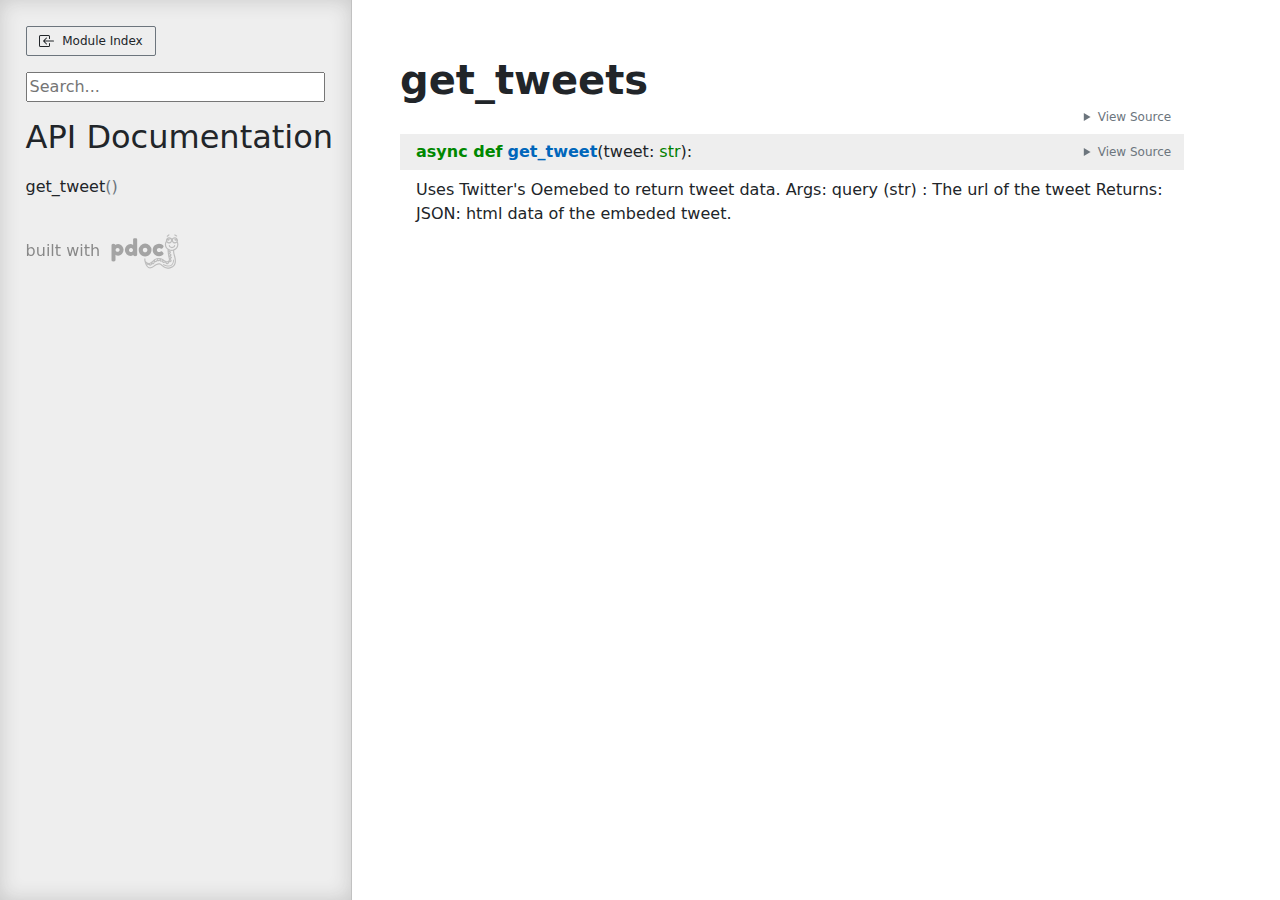
<file: docs/get_tweets.html>
<!doctype html>
<html lang="en">
<head>
    <meta charset="utf-8">
    <meta name="viewport" content="width=device-width, initial-scale=1">
    <meta name="generator" content="pdoc 14.4.0"/>
    <title>get_tweets API documentation</title>

    <style>/*! * Bootstrap Reboot v5.0.0 (https://getbootstrap.com/) * Copyright 2011-2021 The Bootstrap Authors * Copyright 2011-2021 Twitter, Inc. * Licensed under MIT (https://github.com/twbs/bootstrap/blob/main/LICENSE) * Forked from Normalize.css, licensed MIT (https://github.com/necolas/normalize.css/blob/master/LICENSE.md) */*,::after,::before{box-sizing:border-box}@media (prefers-reduced-motion:no-preference){:root{scroll-behavior:smooth}}body{margin:0;font-family:system-ui,-apple-system,"Segoe UI",Roboto,"Helvetica Neue",Arial,"Noto Sans","Liberation Sans",sans-serif,"Apple Color Emoji","Segoe UI Emoji","Segoe UI Symbol","Noto Color Emoji";font-size:1rem;font-weight:400;line-height:1.5;color:#212529;background-color:#fff;-webkit-text-size-adjust:100%;-webkit-tap-highlight-color:transparent}hr{margin:1rem 0;color:inherit;background-color:currentColor;border:0;opacity:.25}hr:not([size]){height:1px}h1,h2,h3,h4,h5,h6{margin-top:0;margin-bottom:.5rem;font-weight:500;line-height:1.2}h1{font-size:calc(1.375rem + 1.5vw)}@media (min-width:1200px){h1{font-size:2.5rem}}h2{font-size:calc(1.325rem + .9vw)}@media (min-width:1200px){h2{font-size:2rem}}h3{font-size:calc(1.3rem + .6vw)}@media (min-width:1200px){h3{font-size:1.75rem}}h4{font-size:calc(1.275rem + .3vw)}@media (min-width:1200px){h4{font-size:1.5rem}}h5{font-size:1.25rem}h6{font-size:1rem}p{margin-top:0;margin-bottom:1rem}abbr[data-bs-original-title],abbr[title]{-webkit-text-decoration:underline dotted;text-decoration:underline dotted;cursor:help;-webkit-text-decoration-skip-ink:none;text-decoration-skip-ink:none}address{margin-bottom:1rem;font-style:normal;line-height:inherit}ol,ul{padding-left:2rem}dl,ol,ul{margin-top:0;margin-bottom:1rem}ol ol,ol ul,ul ol,ul ul{margin-bottom:0}dt{font-weight:700}dd{margin-bottom:.5rem;margin-left:0}blockquote{margin:0 0 1rem}b,strong{font-weight:bolder}small{font-size:.875em}mark{padding:.2em;background-color:#fcf8e3}sub,sup{position:relative;font-size:.75em;line-height:0;vertical-align:baseline}sub{bottom:-.25em}sup{top:-.5em}a{color:#0d6efd;text-decoration:underline}a:hover{color:#0a58ca}a:not([href]):not([class]),a:not([href]):not([class]):hover{color:inherit;text-decoration:none}code,kbd,pre,samp{font-family:SFMono-Regular,Menlo,Monaco,Consolas,"Liberation Mono","Courier New",monospace;font-size:1em;direction:ltr;unicode-bidi:bidi-override}pre{display:block;margin-top:0;margin-bottom:1rem;overflow:auto;font-size:.875em}pre code{font-size:inherit;color:inherit;word-break:normal}code{font-size:.875em;color:#d63384;word-wrap:break-word}a>code{color:inherit}kbd{padding:.2rem .4rem;font-size:.875em;color:#fff;background-color:#212529;border-radius:.2rem}kbd kbd{padding:0;font-size:1em;font-weight:700}figure{margin:0 0 1rem}img,svg{vertical-align:middle}table{caption-side:bottom;border-collapse:collapse}caption{padding-top:.5rem;padding-bottom:.5rem;color:#6c757d;text-align:left}th{text-align:inherit;text-align:-webkit-match-parent}tbody,td,tfoot,th,thead,tr{border-color:inherit;border-style:solid;border-width:0}label{display:inline-block}button{border-radius:0}button:focus:not(:focus-visible){outline:0}button,input,optgroup,select,textarea{margin:0;font-family:inherit;font-size:inherit;line-height:inherit}button,select{text-transform:none}[role=button]{cursor:pointer}select{word-wrap:normal}select:disabled{opacity:1}[list]::-webkit-calendar-picker-indicator{display:none}[type=button],[type=reset],[type=submit],button{-webkit-appearance:button}[type=button]:not(:disabled),[type=reset]:not(:disabled),[type=submit]:not(:disabled),button:not(:disabled){cursor:pointer}::-moz-focus-inner{padding:0;border-style:none}textarea{resize:vertical}fieldset{min-width:0;padding:0;margin:0;border:0}legend{float:left;width:100%;padding:0;margin-bottom:.5rem;font-size:calc(1.275rem + .3vw);line-height:inherit}@media (min-width:1200px){legend{font-size:1.5rem}}legend+*{clear:left}::-webkit-datetime-edit-day-field,::-webkit-datetime-edit-fields-wrapper,::-webkit-datetime-edit-hour-field,::-webkit-datetime-edit-minute,::-webkit-datetime-edit-month-field,::-webkit-datetime-edit-text,::-webkit-datetime-edit-year-field{padding:0}::-webkit-inner-spin-button{height:auto}[type=search]{outline-offset:-2px;-webkit-appearance:textfield}::-webkit-search-decoration{-webkit-appearance:none}::-webkit-color-swatch-wrapper{padding:0}::file-selector-button{font:inherit}::-webkit-file-upload-button{font:inherit;-webkit-appearance:button}output{display:inline-block}iframe{border:0}summary{display:list-item;cursor:pointer}progress{vertical-align:baseline}[hidden]{display:none!important}</style>
    <style>/*! syntax-highlighting.css */pre{line-height:125%;}span.linenos{color:inherit; background-color:transparent; padding-left:5px; padding-right:20px;}.pdoc-code .hll{background-color:#ffffcc}.pdoc-code{background:#f8f8f8;}.pdoc-code .c{color:#3D7B7B; font-style:italic}.pdoc-code .err{border:1px solid #FF0000}.pdoc-code .k{color:#008000; font-weight:bold}.pdoc-code .o{color:#666666}.pdoc-code .ch{color:#3D7B7B; font-style:italic}.pdoc-code .cm{color:#3D7B7B; font-style:italic}.pdoc-code .cp{color:#9C6500}.pdoc-code .cpf{color:#3D7B7B; font-style:italic}.pdoc-code .c1{color:#3D7B7B; font-style:italic}.pdoc-code .cs{color:#3D7B7B; font-style:italic}.pdoc-code .gd{color:#A00000}.pdoc-code .ge{font-style:italic}.pdoc-code .gr{color:#E40000}.pdoc-code .gh{color:#000080; font-weight:bold}.pdoc-code .gi{color:#008400}.pdoc-code .go{color:#717171}.pdoc-code .gp{color:#000080; font-weight:bold}.pdoc-code .gs{font-weight:bold}.pdoc-code .gu{color:#800080; font-weight:bold}.pdoc-code .gt{color:#0044DD}.pdoc-code .kc{color:#008000; font-weight:bold}.pdoc-code .kd{color:#008000; font-weight:bold}.pdoc-code .kn{color:#008000; font-weight:bold}.pdoc-code .kp{color:#008000}.pdoc-code .kr{color:#008000; font-weight:bold}.pdoc-code .kt{color:#B00040}.pdoc-code .m{color:#666666}.pdoc-code .s{color:#BA2121}.pdoc-code .na{color:#687822}.pdoc-code .nb{color:#008000}.pdoc-code .nc{color:#0000FF; font-weight:bold}.pdoc-code .no{color:#880000}.pdoc-code .nd{color:#AA22FF}.pdoc-code .ni{color:#717171; font-weight:bold}.pdoc-code .ne{color:#CB3F38; font-weight:bold}.pdoc-code .nf{color:#0000FF}.pdoc-code .nl{color:#767600}.pdoc-code .nn{color:#0000FF; font-weight:bold}.pdoc-code .nt{color:#008000; font-weight:bold}.pdoc-code .nv{color:#19177C}.pdoc-code .ow{color:#AA22FF; font-weight:bold}.pdoc-code .w{color:#bbbbbb}.pdoc-code .mb{color:#666666}.pdoc-code .mf{color:#666666}.pdoc-code .mh{color:#666666}.pdoc-code .mi{color:#666666}.pdoc-code .mo{color:#666666}.pdoc-code .sa{color:#BA2121}.pdoc-code .sb{color:#BA2121}.pdoc-code .sc{color:#BA2121}.pdoc-code .dl{color:#BA2121}.pdoc-code .sd{color:#BA2121; font-style:italic}.pdoc-code .s2{color:#BA2121}.pdoc-code .se{color:#AA5D1F; font-weight:bold}.pdoc-code .sh{color:#BA2121}.pdoc-code .si{color:#A45A77; font-weight:bold}.pdoc-code .sx{color:#008000}.pdoc-code .sr{color:#A45A77}.pdoc-code .s1{color:#BA2121}.pdoc-code .ss{color:#19177C}.pdoc-code .bp{color:#008000}.pdoc-code .fm{color:#0000FF}.pdoc-code .vc{color:#19177C}.pdoc-code .vg{color:#19177C}.pdoc-code .vi{color:#19177C}.pdoc-code .vm{color:#19177C}.pdoc-code .il{color:#666666}</style>
    <style>/*! theme.css */:root{--pdoc-background:#fff;}.pdoc{--text:#212529;--muted:#6c757d;--link:#3660a5;--link-hover:#1659c5;--code:#f8f8f8;--active:#fff598;--accent:#eee;--accent2:#c1c1c1;--nav-hover:rgba(255, 255, 255, 0.5);--name:#0066BB;--def:#008800;--annotation:#007020;}</style>
    <style>/*! layout.css */html, body{width:100%;height:100%;}html, main{scroll-behavior:smooth;}body{background-color:var(--pdoc-background);}@media (max-width:769px){#navtoggle{cursor:pointer;position:absolute;width:50px;height:40px;top:1rem;right:1rem;border-color:var(--text);color:var(--text);display:flex;opacity:0.8;z-index:999;}#navtoggle:hover{opacity:1;}#togglestate + div{display:none;}#togglestate:checked + div{display:inherit;}main, header{padding:2rem 3vw;}header + main{margin-top:-3rem;}.git-button{display:none !important;}nav input[type="search"]{max-width:77%;}nav input[type="search"]:first-child{margin-top:-6px;}nav input[type="search"]:valid ~ *{display:none !important;}}@media (min-width:770px){:root{--sidebar-width:clamp(12.5rem, 28vw, 22rem);}nav{position:fixed;overflow:auto;height:100vh;width:var(--sidebar-width);}main, header{padding:3rem 2rem 3rem calc(var(--sidebar-width) + 3rem);width:calc(54rem + var(--sidebar-width));max-width:100%;}header + main{margin-top:-4rem;}#navtoggle{display:none;}}#togglestate{position:absolute;height:0;opacity:0;}nav.pdoc{--pad:clamp(0.5rem, 2vw, 1.75rem);--indent:1.5rem;background-color:var(--accent);border-right:1px solid var(--accent2);box-shadow:0 0 20px rgba(50, 50, 50, .2) inset;padding:0 0 0 var(--pad);overflow-wrap:anywhere;scrollbar-width:thin; scrollbar-color:var(--accent2) transparent; z-index:1}nav.pdoc::-webkit-scrollbar{width:.4rem; }nav.pdoc::-webkit-scrollbar-thumb{background-color:var(--accent2); }nav.pdoc > div{padding:var(--pad) 0;}nav.pdoc .module-list-button{display:inline-flex;align-items:center;color:var(--text);border-color:var(--muted);margin-bottom:1rem;}nav.pdoc .module-list-button:hover{border-color:var(--text);}nav.pdoc input[type=search]{display:block;outline-offset:0;width:calc(100% - var(--pad));}nav.pdoc .logo{max-width:calc(100% - var(--pad));max-height:35vh;display:block;margin:0 auto 1rem;transform:translate(calc(-.5 * var(--pad)), 0);}nav.pdoc ul{list-style:none;padding-left:0;}nav.pdoc > div > ul{margin-left:calc(0px - var(--pad));}nav.pdoc li a{padding:.2rem 0 .2rem calc(var(--pad) + var(--indent));}nav.pdoc > div > ul > li > a{padding-left:var(--pad);}nav.pdoc li{transition:all 100ms;}nav.pdoc li:hover{background-color:var(--nav-hover);}nav.pdoc a, nav.pdoc a:hover{color:var(--text);}nav.pdoc a{display:block;}nav.pdoc > h2:first-of-type{margin-top:1.5rem;}nav.pdoc .class:before{content:"class ";color:var(--muted);}nav.pdoc .function:after{content:"()";color:var(--muted);}nav.pdoc footer:before{content:"";display:block;width:calc(100% - var(--pad));border-top:solid var(--accent2) 1px;margin-top:1.5rem;padding-top:.5rem;}nav.pdoc footer{font-size:small;}</style>
    <style>/*! content.css */.pdoc{color:var(--text);box-sizing:border-box;line-height:1.5;background:none;}.pdoc .pdoc-button{cursor:pointer;display:inline-block;border:solid black 1px;border-radius:2px;font-size:.75rem;padding:calc(0.5em - 1px) 1em;transition:100ms all;}.pdoc .pdoc-alert{padding:1rem 1rem 1rem calc(1.5rem + 24px);border:1px solid transparent;border-radius:.25rem;background-repeat:no-repeat;background-position:1rem center;margin-bottom:1rem;}.pdoc .pdoc-alert > *:last-child{margin-bottom:0;}.pdoc .pdoc-alert-note {color:#084298;background-color:#cfe2ff;border-color:#b6d4fe;background-image:url("data:image/svg+xml,%3Csvg%20xmlns%3D%22http%3A//www.w3.org/2000/svg%22%20width%3D%2224%22%20height%3D%2224%22%20fill%3D%22%23084298%22%20viewBox%3D%220%200%2016%2016%22%3E%3Cpath%20d%3D%22M8%2016A8%208%200%201%200%208%200a8%208%200%200%200%200%2016zm.93-9.412-1%204.705c-.07.34.029.533.304.533.194%200%20.487-.07.686-.246l-.088.416c-.287.346-.92.598-1.465.598-.703%200-1.002-.422-.808-1.319l.738-3.468c.064-.293.006-.399-.287-.47l-.451-.081.082-.381%202.29-.287zM8%205.5a1%201%200%201%201%200-2%201%201%200%200%201%200%202z%22/%3E%3C/svg%3E");}.pdoc .pdoc-alert-warning{color:#664d03;background-color:#fff3cd;border-color:#ffecb5;background-image:url("data:image/svg+xml,%3Csvg%20xmlns%3D%22http%3A//www.w3.org/2000/svg%22%20width%3D%2224%22%20height%3D%2224%22%20fill%3D%22%23664d03%22%20viewBox%3D%220%200%2016%2016%22%3E%3Cpath%20d%3D%22M8.982%201.566a1.13%201.13%200%200%200-1.96%200L.165%2013.233c-.457.778.091%201.767.98%201.767h13.713c.889%200%201.438-.99.98-1.767L8.982%201.566zM8%205c.535%200%20.954.462.9.995l-.35%203.507a.552.552%200%200%201-1.1%200L7.1%205.995A.905.905%200%200%201%208%205zm.002%206a1%201%200%201%201%200%202%201%201%200%200%201%200-2z%22/%3E%3C/svg%3E");}.pdoc .pdoc-alert-danger{color:#842029;background-color:#f8d7da;border-color:#f5c2c7;background-image:url("data:image/svg+xml,%3Csvg%20xmlns%3D%22http%3A//www.w3.org/2000/svg%22%20width%3D%2224%22%20height%3D%2224%22%20fill%3D%22%23842029%22%20viewBox%3D%220%200%2016%2016%22%3E%3Cpath%20d%3D%22M5.52.359A.5.5%200%200%201%206%200h4a.5.5%200%200%201%20.474.658L8.694%206H12.5a.5.5%200%200%201%20.395.807l-7%209a.5.5%200%200%201-.873-.454L6.823%209.5H3.5a.5.5%200%200%201-.48-.641l2.5-8.5z%22/%3E%3C/svg%3E");}.pdoc .visually-hidden{position:absolute !important;width:1px !important;height:1px !important;padding:0 !important;margin:-1px !important;overflow:hidden !important;clip:rect(0, 0, 0, 0) !important;white-space:nowrap !important;border:0 !important;}.pdoc h1, .pdoc h2, .pdoc h3{font-weight:300;margin:.3em 0;padding:.2em 0;}.pdoc > section:not(.module-info) h1{font-size:1.5rem;font-weight:500;}.pdoc > section:not(.module-info) h2{font-size:1.4rem;font-weight:500;}.pdoc > section:not(.module-info) h3{font-size:1.3rem;font-weight:500;}.pdoc > section:not(.module-info) h4{font-size:1.2rem;}.pdoc > section:not(.module-info) h5{font-size:1.1rem;}.pdoc a{text-decoration:none;color:var(--link);}.pdoc a:hover{color:var(--link-hover);}.pdoc blockquote{margin-left:2rem;}.pdoc pre{border-top:1px solid var(--accent2);border-bottom:1px solid var(--accent2);margin-top:0;margin-bottom:1em;padding:.5rem 0 .5rem .5rem;overflow-x:auto;background-color:var(--code);}.pdoc code{color:var(--text);padding:.2em .4em;margin:0;font-size:85%;background-color:var(--accent);border-radius:6px;}.pdoc a > code{color:inherit;}.pdoc pre > code{display:inline-block;font-size:inherit;background:none;border:none;padding:0;}.pdoc > section:not(.module-info){margin-bottom:1.5rem;}.pdoc .modulename{margin-top:0;font-weight:bold;}.pdoc .modulename a{color:var(--link);transition:100ms all;}.pdoc .git-button{float:right;border:solid var(--link) 1px;}.pdoc .git-button:hover{background-color:var(--link);color:var(--pdoc-background);}.view-source-toggle-state,.view-source-toggle-state ~ .pdoc-code{display:none;}.view-source-toggle-state:checked ~ .pdoc-code{display:block;}.view-source-button{display:inline-block;float:right;font-size:.75rem;line-height:1.5rem;color:var(--muted);padding:0 .4rem 0 1.3rem;cursor:pointer;text-indent:-2px;}.view-source-button > span{visibility:hidden;}.module-info .view-source-button{float:none;display:flex;justify-content:flex-end;margin:-1.2rem .4rem -.2rem 0;}.view-source-button::before{position:absolute;content:"View Source";display:list-item;list-style-type:disclosure-closed;}.view-source-toggle-state:checked ~ .attr .view-source-button::before,.view-source-toggle-state:checked ~ .view-source-button::before{list-style-type:disclosure-open;}.pdoc .docstring{margin-bottom:1.5rem;}.pdoc section:not(.module-info) .docstring{margin-left:clamp(0rem, 5vw - 2rem, 1rem);}.pdoc .docstring .pdoc-code{margin-left:1em;margin-right:1em;}.pdoc h1:target,.pdoc h2:target,.pdoc h3:target,.pdoc h4:target,.pdoc h5:target,.pdoc h6:target,.pdoc .pdoc-code > pre > span:target{background-color:var(--active);box-shadow:-1rem 0 0 0 var(--active);}.pdoc .pdoc-code > pre > span:target{display:block;}.pdoc div:target > .attr,.pdoc section:target > .attr,.pdoc dd:target > a{background-color:var(--active);}.pdoc *{scroll-margin:2rem;}.pdoc .pdoc-code .linenos{user-select:none;}.pdoc .attr:hover{filter:contrast(0.95);}.pdoc section, .pdoc .classattr{position:relative;}.pdoc .headerlink{--width:clamp(1rem, 3vw, 2rem);position:absolute;top:0;left:calc(0rem - var(--width));transition:all 100ms ease-in-out;opacity:0;}.pdoc .headerlink::before{content:"#";display:block;text-align:center;width:var(--width);height:2.3rem;line-height:2.3rem;font-size:1.5rem;}.pdoc .attr:hover ~ .headerlink,.pdoc *:target > .headerlink,.pdoc .headerlink:hover{opacity:1;}.pdoc .attr{display:block;margin:.5rem 0 .5rem;padding:.4rem .4rem .4rem 1rem;background-color:var(--accent);overflow-x:auto;}.pdoc .classattr{margin-left:2rem;}.pdoc .name{color:var(--name);font-weight:bold;}.pdoc .def{color:var(--def);font-weight:bold;}.pdoc .signature{background-color:transparent;}.pdoc .param, .pdoc .return-annotation{white-space:pre;}.pdoc .signature.multiline .param{display:block;}.pdoc .signature.condensed .param{display:inline-block;}.pdoc .annotation{color:var(--annotation);}.pdoc .view-value-toggle-state,.pdoc .view-value-toggle-state ~ .default_value{display:none;}.pdoc .view-value-toggle-state:checked ~ .default_value{display:inherit;}.pdoc .view-value-button{font-size:.5rem;vertical-align:middle;border-style:dashed;margin-top:-0.1rem;}.pdoc .view-value-button:hover{background:white;}.pdoc .view-value-button::before{content:"show";text-align:center;width:2.2em;display:inline-block;}.pdoc .view-value-toggle-state:checked ~ .view-value-button::before{content:"hide";}.pdoc .inherited{margin-left:2rem;}.pdoc .inherited dt{font-weight:700;}.pdoc .inherited dt, .pdoc .inherited dd{display:inline;margin-left:0;margin-bottom:.5rem;}.pdoc .inherited dd:not(:last-child):after{content:", ";}.pdoc .inherited .class:before{content:"class ";}.pdoc .inherited .function a:after{content:"()";}.pdoc .search-result .docstring{overflow:auto;max-height:25vh;}.pdoc .search-result.focused > .attr{background-color:var(--active);}.pdoc .attribution{margin-top:2rem;display:block;opacity:0.5;transition:all 200ms;filter:grayscale(100%);}.pdoc .attribution:hover{opacity:1;filter:grayscale(0%);}.pdoc .attribution img{margin-left:5px;height:35px;vertical-align:middle;width:70px;transition:all 200ms;}.pdoc table{display:block;width:max-content;max-width:100%;overflow:auto;margin-bottom:1rem;}.pdoc table th{font-weight:600;}.pdoc table th, .pdoc table td{padding:6px 13px;border:1px solid var(--accent2);}</style>
    <style>/*! custom.css */</style></head>
<body>
    <nav class="pdoc">
        <label id="navtoggle" for="togglestate" class="pdoc-button"><svg xmlns='http://www.w3.org/2000/svg' viewBox='0 0 30 30'><path stroke-linecap='round' stroke="currentColor" stroke-miterlimit='10' stroke-width='2' d='M4 7h22M4 15h22M4 23h22'/></svg></label>
        <input id="togglestate" type="checkbox" aria-hidden="true" tabindex="-1">
        <div>            <a class="pdoc-button module-list-button" href="index.html">
<svg xmlns="http://www.w3.org/2000/svg" width="16" height="16" fill="currentColor" class="bi bi-box-arrow-in-left" viewBox="0 0 16 16">
  <path fill-rule="evenodd" d="M10 3.5a.5.5 0 0 0-.5-.5h-8a.5.5 0 0 0-.5.5v9a.5.5 0 0 0 .5.5h8a.5.5 0 0 0 .5-.5v-2a.5.5 0 0 1 1 0v2A1.5 1.5 0 0 1 9.5 14h-8A1.5 1.5 0 0 1 0 12.5v-9A1.5 1.5 0 0 1 1.5 2h8A1.5 1.5 0 0 1 11 3.5v2a.5.5 0 0 1-1 0v-2z"/>
  <path fill-rule="evenodd" d="M4.146 8.354a.5.5 0 0 1 0-.708l3-3a.5.5 0 1 1 .708.708L5.707 7.5H14.5a.5.5 0 0 1 0 1H5.707l2.147 2.146a.5.5 0 0 1-.708.708l-3-3z"/>
</svg>                &nbsp;
                Module Index
            </a>


            <input type="search" placeholder="Search..." role="searchbox" aria-label="search"
                   pattern=".+" required>



            <h2>API Documentation</h2>
                <ul class="memberlist">
            <li>
                    <a class="function" href="#get_tweet">get_tweet</a>
            </li>
    </ul>



        <a class="attribution" title="pdoc: Python API documentation generator" href="https://pdoc.dev" target="_blank">
            built with <span class="visually-hidden">pdoc</span><img
                alt="pdoc logo"
                src="data:image/svg+xml,%3Csvg%20xmlns%3D%22http%3A//www.w3.org/2000/svg%22%20role%3D%22img%22%20aria-label%3D%22pdoc%20logo%22%20width%3D%22300%22%20height%3D%22150%22%20viewBox%3D%22-1%200%2060%2030%22%3E%3Ctitle%3Epdoc%3C/title%3E%3Cpath%20d%3D%22M29.621%2021.293c-.011-.273-.214-.475-.511-.481a.5.5%200%200%200-.489.503l-.044%201.393c-.097.551-.695%201.215-1.566%201.704-.577.428-1.306.486-2.193.182-1.426-.617-2.467-1.654-3.304-2.487l-.173-.172a3.43%203.43%200%200%200-.365-.306.49.49%200%200%200-.286-.196c-1.718-1.06-4.931-1.47-7.353.191l-.219.15c-1.707%201.187-3.413%202.131-4.328%201.03-.02-.027-.49-.685-.141-1.763.233-.721.546-2.408.772-4.076.042-.09.067-.187.046-.288.166-1.347.277-2.625.241-3.351%201.378-1.008%202.271-2.586%202.271-4.362%200-.976-.272-1.935-.788-2.774-.057-.094-.122-.18-.184-.268.033-.167.052-.339.052-.516%200-1.477-1.202-2.679-2.679-2.679-.791%200-1.496.352-1.987.9a6.3%206.3%200%200%200-1.001.029c-.492-.564-1.207-.929-2.012-.929-1.477%200-2.679%201.202-2.679%202.679A2.65%202.65%200%200%200%20.97%206.554c-.383.747-.595%201.572-.595%202.41%200%202.311%201.507%204.29%203.635%205.107-.037.699-.147%202.27-.423%203.294l-.137.461c-.622%202.042-2.515%208.257%201.727%2010.643%201.614.908%203.06%201.248%204.317%201.248%202.665%200%204.492-1.524%205.322-2.401%201.476-1.559%202.886-1.854%206.491.82%201.877%201.393%203.514%201.753%204.861%201.068%202.223-1.713%202.811-3.867%203.399-6.374.077-.846.056-1.469.054-1.537zm-4.835%204.313c-.054.305-.156.586-.242.629-.034-.007-.131-.022-.307-.157-.145-.111-.314-.478-.456-.908.221.121.432.25.675.355.115.039.219.051.33.081zm-2.251-1.238c-.05.33-.158.648-.252.694-.022.001-.125-.018-.307-.157-.217-.166-.488-.906-.639-1.573.358.344.754.693%201.198%201.036zm-3.887-2.337c-.006-.116-.018-.231-.041-.342.635.145%201.189.368%201.599.625.097.231.166.481.174.642-.03.049-.055.101-.067.158-.046.013-.128.026-.298.004-.278-.037-.901-.57-1.367-1.087zm-1.127-.497c.116.306.176.625.12.71-.019.014-.117.045-.345.016-.206-.027-.604-.332-.986-.695.41-.051.816-.056%201.211-.031zm-4.535%201.535c.209.22.379.47.358.598-.006.041-.088.138-.351.234-.144.055-.539-.063-.979-.259a11.66%2011.66%200%200%200%20.972-.573zm.983-.664c.359-.237.738-.418%201.126-.554.25.237.479.548.457.694-.006.042-.087.138-.351.235-.174.064-.694-.105-1.232-.375zm-3.381%201.794c-.022.145-.061.29-.149.401-.133.166-.358.248-.69.251h-.002c-.133%200-.306-.26-.45-.621.417.091.854.07%201.291-.031zm-2.066-8.077a4.78%204.78%200%200%201-.775-.584c.172-.115.505-.254.88-.378l-.105.962zm-.331%202.302a10.32%2010.32%200%200%201-.828-.502c.202-.143.576-.328.984-.49l-.156.992zm-.45%202.157l-.701-.403c.214-.115.536-.249.891-.376a11.57%2011.57%200%200%201-.19.779zm-.181%201.716c.064.398.194.702.298.893-.194-.051-.435-.162-.736-.398.061-.119.224-.3.438-.495zM8.87%204.141c0%20.152-.123.276-.276.276s-.275-.124-.275-.276.123-.276.276-.276.275.124.275.276zm-.735-.389a1.15%201.15%200%200%200-.314.783%201.16%201.16%200%200%200%201.162%201.162c.457%200%20.842-.27%201.032-.653.026.117.042.238.042.362a1.68%201.68%200%200%201-1.679%201.679%201.68%201.68%200%200%201-1.679-1.679c0-.843.626-1.535%201.436-1.654zM5.059%205.406A1.68%201.68%200%200%201%203.38%207.085a1.68%201.68%200%200%201-1.679-1.679c0-.037.009-.072.011-.109.21.3.541.508.935.508a1.16%201.16%200%200%200%201.162-1.162%201.14%201.14%200%200%200-.474-.912c.015%200%20.03-.005.045-.005.926.001%201.679.754%201.679%201.68zM3.198%204.141c0%20.152-.123.276-.276.276s-.275-.124-.275-.276.123-.276.276-.276.275.124.275.276zM1.375%208.964c0-.52.103-1.035.288-1.52.466.394%201.06.64%201.717.64%201.144%200%202.116-.725%202.499-1.738.383%201.012%201.355%201.738%202.499%201.738.867%200%201.631-.421%202.121-1.062.307.605.478%201.267.478%201.942%200%202.486-2.153%204.51-4.801%204.51s-4.801-2.023-4.801-4.51zm24.342%2019.349c-.985.498-2.267.168-3.813-.979-3.073-2.281-5.453-3.199-7.813-.705-1.315%201.391-4.163%203.365-8.423.97-3.174-1.786-2.239-6.266-1.261-9.479l.146-.492c.276-1.02.395-2.457.444-3.268a6.11%206.11%200%200%200%201.18.115%206.01%206.01%200%200%200%202.536-.562l-.006.175c-.802.215-1.848.612-2.021%201.25-.079.295.021.601.274.837.219.203.415.364.598.501-.667.304-1.243.698-1.311%201.179-.02.144-.022.507.393.787.213.144.395.26.564.365-1.285.521-1.361.96-1.381%201.126-.018.142-.011.496.427.746l.854.489c-.473.389-.971.914-.999%201.429-.018.278.095.532.316.713.675.556%201.231.721%201.653.721.059%200%20.104-.014.158-.02.207.707.641%201.64%201.513%201.64h.013c.8-.008%201.236-.345%201.462-.626.173-.216.268-.457.325-.692.424.195.93.374%201.372.374.151%200%20.294-.021.423-.068.732-.27.944-.704.993-1.021.009-.061.003-.119.002-.179.266.086.538.147.789.147.15%200%20.294-.021.423-.069.542-.2.797-.489.914-.754.237.147.478.258.704.288.106.014.205.021.296.021.356%200%20.595-.101.767-.229.438.435%201.094.992%201.656%201.067.106.014.205.021.296.021a1.56%201.56%200%200%200%20.323-.035c.17.575.453%201.289.866%201.605.358.273.665.362.914.362a.99.99%200%200%200%20.421-.093%201.03%201.03%200%200%200%20.245-.164c.168.428.39.846.68%201.068.358.273.665.362.913.362a.99.99%200%200%200%20.421-.093c.317-.148.512-.448.639-.762.251.157.495.257.726.257.127%200%20.25-.024.37-.071.427-.17.706-.617.841-1.314.022-.015.047-.022.068-.038.067-.051.133-.104.196-.159-.443%201.486-1.107%202.761-2.086%203.257zM8.66%209.925a.5.5%200%201%200-1%200c0%20.653-.818%201.205-1.787%201.205s-1.787-.552-1.787-1.205a.5.5%200%201%200-1%200c0%201.216%201.25%202.205%202.787%202.205s2.787-.989%202.787-2.205zm4.4%2015.965l-.208.097c-2.661%201.258-4.708%201.436-6.086.527-1.542-1.017-1.88-3.19-1.844-4.198a.4.4%200%200%200-.385-.414c-.242-.029-.406.164-.414.385-.046%201.249.367%203.686%202.202%204.896.708.467%201.547.7%202.51.7%201.248%200%202.706-.392%204.362-1.174l.185-.086a.4.4%200%200%200%20.205-.527c-.089-.204-.326-.291-.527-.206zM9.547%202.292c.093.077.205.114.317.114a.5.5%200%200%200%20.318-.886L8.817.397a.5.5%200%200%200-.703.068.5.5%200%200%200%20.069.703l1.364%201.124zm-7.661-.065c.086%200%20.173-.022.253-.068l1.523-.893a.5.5%200%200%200-.506-.863l-1.523.892a.5.5%200%200%200-.179.685c.094.158.261.247.432.247z%22%20transform%3D%22matrix%28-1%200%200%201%2058%200%29%22%20fill%3D%22%233bb300%22/%3E%3Cpath%20d%3D%22M.3%2021.86V10.18q0-.46.02-.68.04-.22.18-.5.28-.54%201.34-.54%201.06%200%201.42.28.38.26.44.78.76-1.04%202.38-1.04%201.64%200%203.1%201.54%201.46%201.54%201.46%203.58%200%202.04-1.46%203.58-1.44%201.54-3.08%201.54-1.64%200-2.38-.92v4.04q0%20.46-.04.68-.02.22-.18.5-.14.3-.5.42-.36.12-.98.12-.62%200-1-.12-.36-.12-.52-.4-.14-.28-.18-.5-.02-.22-.02-.68zm3.96-9.42q-.46.54-.46%201.18%200%20.64.46%201.18.48.52%201.2.52.74%200%201.24-.52.52-.52.52-1.18%200-.66-.48-1.18-.48-.54-1.26-.54-.76%200-1.22.54zm14.741-8.36q.16-.3.54-.42.38-.12%201-.12.64%200%201.02.12.38.12.52.42.16.3.18.54.04.22.04.68v11.94q0%20.46-.04.7-.02.22-.18.5-.3.54-1.7.54-1.38%200-1.54-.98-.84.96-2.34.96-1.8%200-3.28-1.56-1.48-1.58-1.48-3.66%200-2.1%201.48-3.68%201.5-1.58%203.28-1.58%201.48%200%202.3%201v-4.2q0-.46.02-.68.04-.24.18-.52zm-3.24%2010.86q.52.54%201.26.54.74%200%201.22-.54.5-.54.5-1.18%200-.66-.48-1.22-.46-.56-1.26-.56-.8%200-1.28.56-.48.54-.48%201.2%200%20.66.52%201.2zm7.833-1.2q0-2.4%201.68-3.96%201.68-1.56%203.84-1.56%202.16%200%203.82%201.56%201.66%201.54%201.66%203.94%200%201.66-.86%202.96-.86%201.28-2.1%201.9-1.22.6-2.54.6-1.32%200-2.56-.64-1.24-.66-2.1-1.92-.84-1.28-.84-2.88zm4.18%201.44q.64.48%201.3.48.66%200%201.32-.5.66-.5.66-1.48%200-.98-.62-1.46-.62-.48-1.34-.48-.72%200-1.34.5-.62.5-.62%201.48%200%20.96.64%201.46zm11.412-1.44q0%20.84.56%201.32.56.46%201.18.46.64%200%201.18-.36.56-.38.9-.38.6%200%201.46%201.06.46.58.46%201.04%200%20.76-1.1%201.42-1.14.8-2.8.8-1.86%200-3.58-1.34-.82-.64-1.34-1.7-.52-1.08-.52-2.36%200-1.3.52-2.34.52-1.06%201.34-1.7%201.66-1.32%203.54-1.32.76%200%201.48.22.72.2%201.06.4l.32.2q.36.24.56.38.52.4.52.92%200%20.5-.42%201.14-.72%201.1-1.38%201.1-.38%200-1.08-.44-.36-.34-1.04-.34-.66%200-1.24.48-.58.48-.58%201.34z%22%20fill%3D%22green%22/%3E%3C/svg%3E"/>
        </a>
</div>
    </nav>
    <main class="pdoc">
            <section class="module-info">
                    <h1 class="modulename">
get_tweets    </h1>

                
                        <input id="mod-get_tweets-view-source" class="view-source-toggle-state" type="checkbox" aria-hidden="true" tabindex="-1">

                        <label class="view-source-button" for="mod-get_tweets-view-source"><span>View Source</span></label>

                        <div class="pdoc-code codehilite"><pre><span></span><span id="L-1"><a href="#L-1"><span class="linenos"> 1</span></a><span class="kn">import</span> <span class="nn">requests</span>
</span><span id="L-2"><a href="#L-2"><span class="linenos"> 2</span></a><span class="k">async</span> <span class="k">def</span> <span class="nf">get_tweet</span><span class="p">(</span><span class="n">tweet</span><span class="p">:</span><span class="nb">str</span><span class="p">):</span>
</span><span id="L-3"><a href="#L-3"><span class="linenos"> 3</span></a><span class="w">    </span><span class="sd">&quot;&quot;&quot;</span>
</span><span id="L-4"><a href="#L-4"><span class="linenos"> 4</span></a><span class="sd">    Uses Twitter&#39;s Oemebed to return tweet data.</span>
</span><span id="L-5"><a href="#L-5"><span class="linenos"> 5</span></a><span class="sd">    Args:</span>
</span><span id="L-6"><a href="#L-6"><span class="linenos"> 6</span></a><span class="sd">        query (str) : The url of the tweet</span>
</span><span id="L-7"><a href="#L-7"><span class="linenos"> 7</span></a><span class="sd">    Returns:</span>
</span><span id="L-8"><a href="#L-8"><span class="linenos"> 8</span></a><span class="sd">        JSON: html data of the embeded tweet.</span>
</span><span id="L-9"><a href="#L-9"><span class="linenos"> 9</span></a><span class="sd">    &quot;&quot;&quot;</span>
</span><span id="L-10"><a href="#L-10"><span class="linenos">10</span></a>    <span class="n">r</span> <span class="o">=</span> <span class="n">requests</span><span class="o">.</span><span class="n">get</span><span class="p">(</span><span class="s2">&quot;https://publish.twitter.com/oembed?url=</span><span class="si">%s</span><span class="s2">&quot;</span> <span class="o">%</span> <span class="n">tweet</span><span class="p">)</span>
</span><span id="L-11"><a href="#L-11"><span class="linenos">11</span></a>    <span class="n">r</span> <span class="o">=</span> <span class="n">r</span><span class="o">.</span><span class="n">json</span><span class="p">()[</span><span class="s1">&#39;html&#39;</span><span class="p">]</span>
</span><span id="L-12"><a href="#L-12"><span class="linenos">12</span></a>    <span class="k">return</span> <span class="n">r</span> 
</span></pre></div>


            </section>
                <section id="get_tweet">
                            <input id="get_tweet-view-source" class="view-source-toggle-state" type="checkbox" aria-hidden="true" tabindex="-1">
<div class="attr function">
            
        <span class="def">async def</span>
        <span class="name">get_tweet</span><span class="signature pdoc-code condensed">(<span class="param"><span class="n">tweet</span><span class="p">:</span> <span class="nb">str</span></span><span class="return-annotation">):</span></span>

                <label class="view-source-button" for="get_tweet-view-source"><span>View Source</span></label>

    </div>
    <a class="headerlink" href="#get_tweet"></a>
            <div class="pdoc-code codehilite"><pre><span></span><span id="get_tweet-3"><a href="#get_tweet-3"><span class="linenos"> 3</span></a><span class="k">async</span> <span class="k">def</span> <span class="nf">get_tweet</span><span class="p">(</span><span class="n">tweet</span><span class="p">:</span><span class="nb">str</span><span class="p">):</span>
</span><span id="get_tweet-4"><a href="#get_tweet-4"><span class="linenos"> 4</span></a><span class="w">    </span><span class="sd">&quot;&quot;&quot;</span>
</span><span id="get_tweet-5"><a href="#get_tweet-5"><span class="linenos"> 5</span></a><span class="sd">    Uses Twitter&#39;s Oemebed to return tweet data.</span>
</span><span id="get_tweet-6"><a href="#get_tweet-6"><span class="linenos"> 6</span></a><span class="sd">    Args:</span>
</span><span id="get_tweet-7"><a href="#get_tweet-7"><span class="linenos"> 7</span></a><span class="sd">        query (str) : The url of the tweet</span>
</span><span id="get_tweet-8"><a href="#get_tweet-8"><span class="linenos"> 8</span></a><span class="sd">    Returns:</span>
</span><span id="get_tweet-9"><a href="#get_tweet-9"><span class="linenos"> 9</span></a><span class="sd">        JSON: html data of the embeded tweet.</span>
</span><span id="get_tweet-10"><a href="#get_tweet-10"><span class="linenos">10</span></a><span class="sd">    &quot;&quot;&quot;</span>
</span><span id="get_tweet-11"><a href="#get_tweet-11"><span class="linenos">11</span></a>    <span class="n">r</span> <span class="o">=</span> <span class="n">requests</span><span class="o">.</span><span class="n">get</span><span class="p">(</span><span class="s2">&quot;https://publish.twitter.com/oembed?url=</span><span class="si">%s</span><span class="s2">&quot;</span> <span class="o">%</span> <span class="n">tweet</span><span class="p">)</span>
</span><span id="get_tweet-12"><a href="#get_tweet-12"><span class="linenos">12</span></a>    <span class="n">r</span> <span class="o">=</span> <span class="n">r</span><span class="o">.</span><span class="n">json</span><span class="p">()[</span><span class="s1">&#39;html&#39;</span><span class="p">]</span>
</span><span id="get_tweet-13"><a href="#get_tweet-13"><span class="linenos">13</span></a>    <span class="k">return</span> <span class="n">r</span> 
</span></pre></div>


            <div class="docstring"><p>Uses Twitter's Oemebed to return tweet data.
Args:
    query (str) : The url of the tweet
Returns:
    JSON: html data of the embeded tweet.</p>
</div>


                </section>
    </main>
<script>
    function escapeHTML(html) {
        return document.createElement('div').appendChild(document.createTextNode(html)).parentNode.innerHTML;
    }

    const originalContent = document.querySelector("main.pdoc");
    let currentContent = originalContent;

    function setContent(innerHTML) {
        let elem;
        if (innerHTML) {
            elem = document.createElement("main");
            elem.classList.add("pdoc");
            elem.innerHTML = innerHTML;
        } else {
            elem = originalContent;
        }
        if (currentContent !== elem) {
            currentContent.replaceWith(elem);
            currentContent = elem;
        }
    }

    function getSearchTerm() {
        return (new URL(window.location)).searchParams.get("search");
    }

    const searchBox = document.querySelector(".pdoc input[type=search]");
    searchBox.addEventListener("input", function () {
        let url = new URL(window.location);
        if (searchBox.value.trim()) {
            url.hash = "";
            url.searchParams.set("search", searchBox.value);
        } else {
            url.searchParams.delete("search");
        }
        history.replaceState("", "", url.toString());
        onInput();
    });
    window.addEventListener("popstate", onInput);


    let search, searchErr;

    async function initialize() {
        try {
            search = await new Promise((resolve, reject) => {
                const script = document.createElement("script");
                script.type = "text/javascript";
                script.async = true;
                script.onload = () => resolve(window.pdocSearch);
                script.onerror = (e) => reject(e);
                script.src = "search.js";
                document.getElementsByTagName("head")[0].appendChild(script);
            });
        } catch (e) {
            console.error("Cannot fetch pdoc search index");
            searchErr = "Cannot fetch search index.";
        }
        onInput();

        document.querySelector("nav.pdoc").addEventListener("click", e => {
            if (e.target.hash) {
                searchBox.value = "";
                searchBox.dispatchEvent(new Event("input"));
            }
        });
    }

    function onInput() {
        setContent((() => {
            const term = getSearchTerm();
            if (!term) {
                return null
            }
            if (searchErr) {
                return `<h3>Error: ${searchErr}</h3>`
            }
            if (!search) {
                return "<h3>Searching...</h3>"
            }

            window.scrollTo({top: 0, left: 0, behavior: 'auto'});

            const results = search(term);

            let html;
            if (results.length === 0) {
                html = `No search results for '${escapeHTML(term)}'.`
            } else {
                html = `<h4>${results.length} search result${results.length > 1 ? "s" : ""} for '${escapeHTML(term)}'.</h4>`;
            }
            for (let result of results.slice(0, 10)) {
                let doc = result.doc;
                let url = `${doc.modulename.replaceAll(".", "/")}.html`;
                if (doc.qualname) {
                    url += `#${doc.qualname}`;
                }

                let heading;
                switch (result.doc.kind) {
                    case "function":
                        if (doc.fullname.endsWith(".__init__")) {
                            heading = `<span class="name">${doc.fullname.replace(/\.__init__$/, "")}</span>${doc.signature}`;
                        } else {
                            heading = `<span class="def">${doc.funcdef}</span> <span class="name">${doc.fullname}</span>${doc.signature}`;
                        }
                        break;
                    case "class":
                        heading = `<span class="def">class</span> <span class="name">${doc.fullname}</span>`;
                        if (doc.bases)
                            heading += `<wbr>(<span class="base">${doc.bases}</span>)`;
                        heading += `:`;
                        break;
                    case "variable":
                        heading = `<span class="name">${doc.fullname}</span>`;
                        if (doc.annotation)
                            heading += `<span class="annotation">${doc.annotation}</span>`;
                        if (doc.default_value)
                            heading += `<span class="default_value"> = ${doc.default_value}</span>`;
                        break;
                    default:
                        heading = `<span class="name">${doc.fullname}</span>`;
                        break;
                }
                html += `
                        <section class="search-result">
                        <a href="${url}" class="attr ${doc.kind}">${heading}</a>
                        <div class="docstring">${doc.doc}</div>
                        </section>
                    `;

            }
            return html;
        })());
    }

    if (getSearchTerm()) {
        initialize();
        searchBox.value = getSearchTerm();
        onInput();
    } else {
        searchBox.addEventListener("focus", initialize, {once: true});
    }

    searchBox.addEventListener("keydown", e => {
        if (["ArrowDown", "ArrowUp", "Enter"].includes(e.key)) {
            let focused = currentContent.querySelector(".search-result.focused");
            if (!focused) {
                currentContent.querySelector(".search-result").classList.add("focused");
            } else if (
                e.key === "ArrowDown"
                && focused.nextElementSibling
                && focused.nextElementSibling.classList.contains("search-result")
            ) {
                focused.classList.remove("focused");
                focused.nextElementSibling.classList.add("focused");
                focused.nextElementSibling.scrollIntoView({
                    behavior: "smooth",
                    block: "nearest",
                    inline: "nearest"
                });
            } else if (
                e.key === "ArrowUp"
                && focused.previousElementSibling
                && focused.previousElementSibling.classList.contains("search-result")
            ) {
                focused.classList.remove("focused");
                focused.previousElementSibling.classList.add("focused");
                focused.previousElementSibling.scrollIntoView({
                    behavior: "smooth",
                    block: "nearest",
                    inline: "nearest"
                });
            } else if (
                e.key === "Enter"
            ) {
                focused.querySelector("a").click();
            }
        }
    });
</script></body>
</html>
</file>
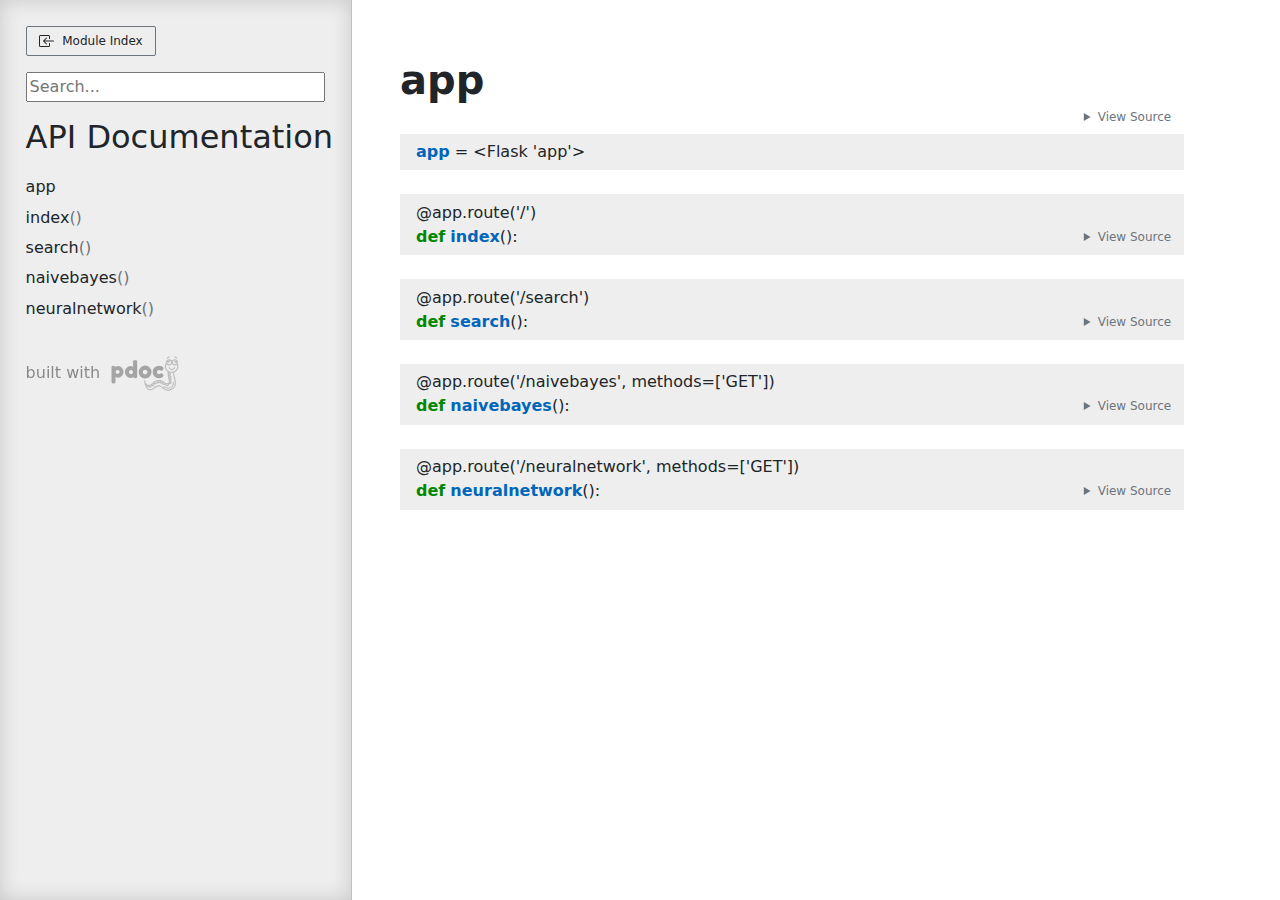
<file: backend/docs/app.html>
<!doctype html>
<html lang="en">
<head>
    <meta charset="utf-8">
    <meta name="viewport" content="width=device-width, initial-scale=1">
    <meta name="generator" content="pdoc 14.4.0"/>
    <title>app API documentation</title>

    <style>/*! * Bootstrap Reboot v5.0.0 (https://getbootstrap.com/) * Copyright 2011-2021 The Bootstrap Authors * Copyright 2011-2021 Twitter, Inc. * Licensed under MIT (https://github.com/twbs/bootstrap/blob/main/LICENSE) * Forked from Normalize.css, licensed MIT (https://github.com/necolas/normalize.css/blob/master/LICENSE.md) */*,::after,::before{box-sizing:border-box}@media (prefers-reduced-motion:no-preference){:root{scroll-behavior:smooth}}body{margin:0;font-family:system-ui,-apple-system,"Segoe UI",Roboto,"Helvetica Neue",Arial,"Noto Sans","Liberation Sans",sans-serif,"Apple Color Emoji","Segoe UI Emoji","Segoe UI Symbol","Noto Color Emoji";font-size:1rem;font-weight:400;line-height:1.5;color:#212529;background-color:#fff;-webkit-text-size-adjust:100%;-webkit-tap-highlight-color:transparent}hr{margin:1rem 0;color:inherit;background-color:currentColor;border:0;opacity:.25}hr:not([size]){height:1px}h1,h2,h3,h4,h5,h6{margin-top:0;margin-bottom:.5rem;font-weight:500;line-height:1.2}h1{font-size:calc(1.375rem + 1.5vw)}@media (min-width:1200px){h1{font-size:2.5rem}}h2{font-size:calc(1.325rem + .9vw)}@media (min-width:1200px){h2{font-size:2rem}}h3{font-size:calc(1.3rem + .6vw)}@media (min-width:1200px){h3{font-size:1.75rem}}h4{font-size:calc(1.275rem + .3vw)}@media (min-width:1200px){h4{font-size:1.5rem}}h5{font-size:1.25rem}h6{font-size:1rem}p{margin-top:0;margin-bottom:1rem}abbr[data-bs-original-title],abbr[title]{-webkit-text-decoration:underline dotted;text-decoration:underline dotted;cursor:help;-webkit-text-decoration-skip-ink:none;text-decoration-skip-ink:none}address{margin-bottom:1rem;font-style:normal;line-height:inherit}ol,ul{padding-left:2rem}dl,ol,ul{margin-top:0;margin-bottom:1rem}ol ol,ol ul,ul ol,ul ul{margin-bottom:0}dt{font-weight:700}dd{margin-bottom:.5rem;margin-left:0}blockquote{margin:0 0 1rem}b,strong{font-weight:bolder}small{font-size:.875em}mark{padding:.2em;background-color:#fcf8e3}sub,sup{position:relative;font-size:.75em;line-height:0;vertical-align:baseline}sub{bottom:-.25em}sup{top:-.5em}a{color:#0d6efd;text-decoration:underline}a:hover{color:#0a58ca}a:not([href]):not([class]),a:not([href]):not([class]):hover{color:inherit;text-decoration:none}code,kbd,pre,samp{font-family:SFMono-Regular,Menlo,Monaco,Consolas,"Liberation Mono","Courier New",monospace;font-size:1em;direction:ltr;unicode-bidi:bidi-override}pre{display:block;margin-top:0;margin-bottom:1rem;overflow:auto;font-size:.875em}pre code{font-size:inherit;color:inherit;word-break:normal}code{font-size:.875em;color:#d63384;word-wrap:break-word}a>code{color:inherit}kbd{padding:.2rem .4rem;font-size:.875em;color:#fff;background-color:#212529;border-radius:.2rem}kbd kbd{padding:0;font-size:1em;font-weight:700}figure{margin:0 0 1rem}img,svg{vertical-align:middle}table{caption-side:bottom;border-collapse:collapse}caption{padding-top:.5rem;padding-bottom:.5rem;color:#6c757d;text-align:left}th{text-align:inherit;text-align:-webkit-match-parent}tbody,td,tfoot,th,thead,tr{border-color:inherit;border-style:solid;border-width:0}label{display:inline-block}button{border-radius:0}button:focus:not(:focus-visible){outline:0}button,input,optgroup,select,textarea{margin:0;font-family:inherit;font-size:inherit;line-height:inherit}button,select{text-transform:none}[role=button]{cursor:pointer}select{word-wrap:normal}select:disabled{opacity:1}[list]::-webkit-calendar-picker-indicator{display:none}[type=button],[type=reset],[type=submit],button{-webkit-appearance:button}[type=button]:not(:disabled),[type=reset]:not(:disabled),[type=submit]:not(:disabled),button:not(:disabled){cursor:pointer}::-moz-focus-inner{padding:0;border-style:none}textarea{resize:vertical}fieldset{min-width:0;padding:0;margin:0;border:0}legend{float:left;width:100%;padding:0;margin-bottom:.5rem;font-size:calc(1.275rem + .3vw);line-height:inherit}@media (min-width:1200px){legend{font-size:1.5rem}}legend+*{clear:left}::-webkit-datetime-edit-day-field,::-webkit-datetime-edit-fields-wrapper,::-webkit-datetime-edit-hour-field,::-webkit-datetime-edit-minute,::-webkit-datetime-edit-month-field,::-webkit-datetime-edit-text,::-webkit-datetime-edit-year-field{padding:0}::-webkit-inner-spin-button{height:auto}[type=search]{outline-offset:-2px;-webkit-appearance:textfield}::-webkit-search-decoration{-webkit-appearance:none}::-webkit-color-swatch-wrapper{padding:0}::file-selector-button{font:inherit}::-webkit-file-upload-button{font:inherit;-webkit-appearance:button}output{display:inline-block}iframe{border:0}summary{display:list-item;cursor:pointer}progress{vertical-align:baseline}[hidden]{display:none!important}</style>
    <style>/*! syntax-highlighting.css */pre{line-height:125%;}span.linenos{color:inherit; background-color:transparent; padding-left:5px; padding-right:20px;}.pdoc-code .hll{background-color:#ffffcc}.pdoc-code{background:#f8f8f8;}.pdoc-code .c{color:#3D7B7B; font-style:italic}.pdoc-code .err{border:1px solid #FF0000}.pdoc-code .k{color:#008000; font-weight:bold}.pdoc-code .o{color:#666666}.pdoc-code .ch{color:#3D7B7B; font-style:italic}.pdoc-code .cm{color:#3D7B7B; font-style:italic}.pdoc-code .cp{color:#9C6500}.pdoc-code .cpf{color:#3D7B7B; font-style:italic}.pdoc-code .c1{color:#3D7B7B; font-style:italic}.pdoc-code .cs{color:#3D7B7B; font-style:italic}.pdoc-code .gd{color:#A00000}.pdoc-code .ge{font-style:italic}.pdoc-code .gr{color:#E40000}.pdoc-code .gh{color:#000080; font-weight:bold}.pdoc-code .gi{color:#008400}.pdoc-code .go{color:#717171}.pdoc-code .gp{color:#000080; font-weight:bold}.pdoc-code .gs{font-weight:bold}.pdoc-code .gu{color:#800080; font-weight:bold}.pdoc-code .gt{color:#0044DD}.pdoc-code .kc{color:#008000; font-weight:bold}.pdoc-code .kd{color:#008000; font-weight:bold}.pdoc-code .kn{color:#008000; font-weight:bold}.pdoc-code .kp{color:#008000}.pdoc-code .kr{color:#008000; font-weight:bold}.pdoc-code .kt{color:#B00040}.pdoc-code .m{color:#666666}.pdoc-code .s{color:#BA2121}.pdoc-code .na{color:#687822}.pdoc-code .nb{color:#008000}.pdoc-code .nc{color:#0000FF; font-weight:bold}.pdoc-code .no{color:#880000}.pdoc-code .nd{color:#AA22FF}.pdoc-code .ni{color:#717171; font-weight:bold}.pdoc-code .ne{color:#CB3F38; font-weight:bold}.pdoc-code .nf{color:#0000FF}.pdoc-code .nl{color:#767600}.pdoc-code .nn{color:#0000FF; font-weight:bold}.pdoc-code .nt{color:#008000; font-weight:bold}.pdoc-code .nv{color:#19177C}.pdoc-code .ow{color:#AA22FF; font-weight:bold}.pdoc-code .w{color:#bbbbbb}.pdoc-code .mb{color:#666666}.pdoc-code .mf{color:#666666}.pdoc-code .mh{color:#666666}.pdoc-code .mi{color:#666666}.pdoc-code .mo{color:#666666}.pdoc-code .sa{color:#BA2121}.pdoc-code .sb{color:#BA2121}.pdoc-code .sc{color:#BA2121}.pdoc-code .dl{color:#BA2121}.pdoc-code .sd{color:#BA2121; font-style:italic}.pdoc-code .s2{color:#BA2121}.pdoc-code .se{color:#AA5D1F; font-weight:bold}.pdoc-code .sh{color:#BA2121}.pdoc-code .si{color:#A45A77; font-weight:bold}.pdoc-code .sx{color:#008000}.pdoc-code .sr{color:#A45A77}.pdoc-code .s1{color:#BA2121}.pdoc-code .ss{color:#19177C}.pdoc-code .bp{color:#008000}.pdoc-code .fm{color:#0000FF}.pdoc-code .vc{color:#19177C}.pdoc-code .vg{color:#19177C}.pdoc-code .vi{color:#19177C}.pdoc-code .vm{color:#19177C}.pdoc-code .il{color:#666666}</style>
    <style>/*! theme.css */:root{--pdoc-background:#fff;}.pdoc{--text:#212529;--muted:#6c757d;--link:#3660a5;--link-hover:#1659c5;--code:#f8f8f8;--active:#fff598;--accent:#eee;--accent2:#c1c1c1;--nav-hover:rgba(255, 255, 255, 0.5);--name:#0066BB;--def:#008800;--annotation:#007020;}</style>
    <style>/*! layout.css */html, body{width:100%;height:100%;}html, main{scroll-behavior:smooth;}body{background-color:var(--pdoc-background);}@media (max-width:769px){#navtoggle{cursor:pointer;position:absolute;width:50px;height:40px;top:1rem;right:1rem;border-color:var(--text);color:var(--text);display:flex;opacity:0.8;z-index:999;}#navtoggle:hover{opacity:1;}#togglestate + div{display:none;}#togglestate:checked + div{display:inherit;}main, header{padding:2rem 3vw;}header + main{margin-top:-3rem;}.git-button{display:none !important;}nav input[type="search"]{max-width:77%;}nav input[type="search"]:first-child{margin-top:-6px;}nav input[type="search"]:valid ~ *{display:none !important;}}@media (min-width:770px){:root{--sidebar-width:clamp(12.5rem, 28vw, 22rem);}nav{position:fixed;overflow:auto;height:100vh;width:var(--sidebar-width);}main, header{padding:3rem 2rem 3rem calc(var(--sidebar-width) + 3rem);width:calc(54rem + var(--sidebar-width));max-width:100%;}header + main{margin-top:-4rem;}#navtoggle{display:none;}}#togglestate{position:absolute;height:0;opacity:0;}nav.pdoc{--pad:clamp(0.5rem, 2vw, 1.75rem);--indent:1.5rem;background-color:var(--accent);border-right:1px solid var(--accent2);box-shadow:0 0 20px rgba(50, 50, 50, .2) inset;padding:0 0 0 var(--pad);overflow-wrap:anywhere;scrollbar-width:thin; scrollbar-color:var(--accent2) transparent; z-index:1}nav.pdoc::-webkit-scrollbar{width:.4rem; }nav.pdoc::-webkit-scrollbar-thumb{background-color:var(--accent2); }nav.pdoc > div{padding:var(--pad) 0;}nav.pdoc .module-list-button{display:inline-flex;align-items:center;color:var(--text);border-color:var(--muted);margin-bottom:1rem;}nav.pdoc .module-list-button:hover{border-color:var(--text);}nav.pdoc input[type=search]{display:block;outline-offset:0;width:calc(100% - var(--pad));}nav.pdoc .logo{max-width:calc(100% - var(--pad));max-height:35vh;display:block;margin:0 auto 1rem;transform:translate(calc(-.5 * var(--pad)), 0);}nav.pdoc ul{list-style:none;padding-left:0;}nav.pdoc > div > ul{margin-left:calc(0px - var(--pad));}nav.pdoc li a{padding:.2rem 0 .2rem calc(var(--pad) + var(--indent));}nav.pdoc > div > ul > li > a{padding-left:var(--pad);}nav.pdoc li{transition:all 100ms;}nav.pdoc li:hover{background-color:var(--nav-hover);}nav.pdoc a, nav.pdoc a:hover{color:var(--text);}nav.pdoc a{display:block;}nav.pdoc > h2:first-of-type{margin-top:1.5rem;}nav.pdoc .class:before{content:"class ";color:var(--muted);}nav.pdoc .function:after{content:"()";color:var(--muted);}nav.pdoc footer:before{content:"";display:block;width:calc(100% - var(--pad));border-top:solid var(--accent2) 1px;margin-top:1.5rem;padding-top:.5rem;}nav.pdoc footer{font-size:small;}</style>
    <style>/*! content.css */.pdoc{color:var(--text);box-sizing:border-box;line-height:1.5;background:none;}.pdoc .pdoc-button{cursor:pointer;display:inline-block;border:solid black 1px;border-radius:2px;font-size:.75rem;padding:calc(0.5em - 1px) 1em;transition:100ms all;}.pdoc .pdoc-alert{padding:1rem 1rem 1rem calc(1.5rem + 24px);border:1px solid transparent;border-radius:.25rem;background-repeat:no-repeat;background-position:1rem center;margin-bottom:1rem;}.pdoc .pdoc-alert > *:last-child{margin-bottom:0;}.pdoc .pdoc-alert-note {color:#084298;background-color:#cfe2ff;border-color:#b6d4fe;background-image:url("data:image/svg+xml,%3Csvg%20xmlns%3D%22http%3A//www.w3.org/2000/svg%22%20width%3D%2224%22%20height%3D%2224%22%20fill%3D%22%23084298%22%20viewBox%3D%220%200%2016%2016%22%3E%3Cpath%20d%3D%22M8%2016A8%208%200%201%200%208%200a8%208%200%200%200%200%2016zm.93-9.412-1%204.705c-.07.34.029.533.304.533.194%200%20.487-.07.686-.246l-.088.416c-.287.346-.92.598-1.465.598-.703%200-1.002-.422-.808-1.319l.738-3.468c.064-.293.006-.399-.287-.47l-.451-.081.082-.381%202.29-.287zM8%205.5a1%201%200%201%201%200-2%201%201%200%200%201%200%202z%22/%3E%3C/svg%3E");}.pdoc .pdoc-alert-warning{color:#664d03;background-color:#fff3cd;border-color:#ffecb5;background-image:url("data:image/svg+xml,%3Csvg%20xmlns%3D%22http%3A//www.w3.org/2000/svg%22%20width%3D%2224%22%20height%3D%2224%22%20fill%3D%22%23664d03%22%20viewBox%3D%220%200%2016%2016%22%3E%3Cpath%20d%3D%22M8.982%201.566a1.13%201.13%200%200%200-1.96%200L.165%2013.233c-.457.778.091%201.767.98%201.767h13.713c.889%200%201.438-.99.98-1.767L8.982%201.566zM8%205c.535%200%20.954.462.9.995l-.35%203.507a.552.552%200%200%201-1.1%200L7.1%205.995A.905.905%200%200%201%208%205zm.002%206a1%201%200%201%201%200%202%201%201%200%200%201%200-2z%22/%3E%3C/svg%3E");}.pdoc .pdoc-alert-danger{color:#842029;background-color:#f8d7da;border-color:#f5c2c7;background-image:url("data:image/svg+xml,%3Csvg%20xmlns%3D%22http%3A//www.w3.org/2000/svg%22%20width%3D%2224%22%20height%3D%2224%22%20fill%3D%22%23842029%22%20viewBox%3D%220%200%2016%2016%22%3E%3Cpath%20d%3D%22M5.52.359A.5.5%200%200%201%206%200h4a.5.5%200%200%201%20.474.658L8.694%206H12.5a.5.5%200%200%201%20.395.807l-7%209a.5.5%200%200%201-.873-.454L6.823%209.5H3.5a.5.5%200%200%201-.48-.641l2.5-8.5z%22/%3E%3C/svg%3E");}.pdoc .visually-hidden{position:absolute !important;width:1px !important;height:1px !important;padding:0 !important;margin:-1px !important;overflow:hidden !important;clip:rect(0, 0, 0, 0) !important;white-space:nowrap !important;border:0 !important;}.pdoc h1, .pdoc h2, .pdoc h3{font-weight:300;margin:.3em 0;padding:.2em 0;}.pdoc > section:not(.module-info) h1{font-size:1.5rem;font-weight:500;}.pdoc > section:not(.module-info) h2{font-size:1.4rem;font-weight:500;}.pdoc > section:not(.module-info) h3{font-size:1.3rem;font-weight:500;}.pdoc > section:not(.module-info) h4{font-size:1.2rem;}.pdoc > section:not(.module-info) h5{font-size:1.1rem;}.pdoc a{text-decoration:none;color:var(--link);}.pdoc a:hover{color:var(--link-hover);}.pdoc blockquote{margin-left:2rem;}.pdoc pre{border-top:1px solid var(--accent2);border-bottom:1px solid var(--accent2);margin-top:0;margin-bottom:1em;padding:.5rem 0 .5rem .5rem;overflow-x:auto;background-color:var(--code);}.pdoc code{color:var(--text);padding:.2em .4em;margin:0;font-size:85%;background-color:var(--accent);border-radius:6px;}.pdoc a > code{color:inherit;}.pdoc pre > code{display:inline-block;font-size:inherit;background:none;border:none;padding:0;}.pdoc > section:not(.module-info){margin-bottom:1.5rem;}.pdoc .modulename{margin-top:0;font-weight:bold;}.pdoc .modulename a{color:var(--link);transition:100ms all;}.pdoc .git-button{float:right;border:solid var(--link) 1px;}.pdoc .git-button:hover{background-color:var(--link);color:var(--pdoc-background);}.view-source-toggle-state,.view-source-toggle-state ~ .pdoc-code{display:none;}.view-source-toggle-state:checked ~ .pdoc-code{display:block;}.view-source-button{display:inline-block;float:right;font-size:.75rem;line-height:1.5rem;color:var(--muted);padding:0 .4rem 0 1.3rem;cursor:pointer;text-indent:-2px;}.view-source-button > span{visibility:hidden;}.module-info .view-source-button{float:none;display:flex;justify-content:flex-end;margin:-1.2rem .4rem -.2rem 0;}.view-source-button::before{position:absolute;content:"View Source";display:list-item;list-style-type:disclosure-closed;}.view-source-toggle-state:checked ~ .attr .view-source-button::before,.view-source-toggle-state:checked ~ .view-source-button::before{list-style-type:disclosure-open;}.pdoc .docstring{margin-bottom:1.5rem;}.pdoc section:not(.module-info) .docstring{margin-left:clamp(0rem, 5vw - 2rem, 1rem);}.pdoc .docstring .pdoc-code{margin-left:1em;margin-right:1em;}.pdoc h1:target,.pdoc h2:target,.pdoc h3:target,.pdoc h4:target,.pdoc h5:target,.pdoc h6:target,.pdoc .pdoc-code > pre > span:target{background-color:var(--active);box-shadow:-1rem 0 0 0 var(--active);}.pdoc .pdoc-code > pre > span:target{display:block;}.pdoc div:target > .attr,.pdoc section:target > .attr,.pdoc dd:target > a{background-color:var(--active);}.pdoc *{scroll-margin:2rem;}.pdoc .pdoc-code .linenos{user-select:none;}.pdoc .attr:hover{filter:contrast(0.95);}.pdoc section, .pdoc .classattr{position:relative;}.pdoc .headerlink{--width:clamp(1rem, 3vw, 2rem);position:absolute;top:0;left:calc(0rem - var(--width));transition:all 100ms ease-in-out;opacity:0;}.pdoc .headerlink::before{content:"#";display:block;text-align:center;width:var(--width);height:2.3rem;line-height:2.3rem;font-size:1.5rem;}.pdoc .attr:hover ~ .headerlink,.pdoc *:target > .headerlink,.pdoc .headerlink:hover{opacity:1;}.pdoc .attr{display:block;margin:.5rem 0 .5rem;padding:.4rem .4rem .4rem 1rem;background-color:var(--accent);overflow-x:auto;}.pdoc .classattr{margin-left:2rem;}.pdoc .name{color:var(--name);font-weight:bold;}.pdoc .def{color:var(--def);font-weight:bold;}.pdoc .signature{background-color:transparent;}.pdoc .param, .pdoc .return-annotation{white-space:pre;}.pdoc .signature.multiline .param{display:block;}.pdoc .signature.condensed .param{display:inline-block;}.pdoc .annotation{color:var(--annotation);}.pdoc .view-value-toggle-state,.pdoc .view-value-toggle-state ~ .default_value{display:none;}.pdoc .view-value-toggle-state:checked ~ .default_value{display:inherit;}.pdoc .view-value-button{font-size:.5rem;vertical-align:middle;border-style:dashed;margin-top:-0.1rem;}.pdoc .view-value-button:hover{background:white;}.pdoc .view-value-button::before{content:"show";text-align:center;width:2.2em;display:inline-block;}.pdoc .view-value-toggle-state:checked ~ .view-value-button::before{content:"hide";}.pdoc .inherited{margin-left:2rem;}.pdoc .inherited dt{font-weight:700;}.pdoc .inherited dt, .pdoc .inherited dd{display:inline;margin-left:0;margin-bottom:.5rem;}.pdoc .inherited dd:not(:last-child):after{content:", ";}.pdoc .inherited .class:before{content:"class ";}.pdoc .inherited .function a:after{content:"()";}.pdoc .search-result .docstring{overflow:auto;max-height:25vh;}.pdoc .search-result.focused > .attr{background-color:var(--active);}.pdoc .attribution{margin-top:2rem;display:block;opacity:0.5;transition:all 200ms;filter:grayscale(100%);}.pdoc .attribution:hover{opacity:1;filter:grayscale(0%);}.pdoc .attribution img{margin-left:5px;height:35px;vertical-align:middle;width:70px;transition:all 200ms;}.pdoc table{display:block;width:max-content;max-width:100%;overflow:auto;margin-bottom:1rem;}.pdoc table th{font-weight:600;}.pdoc table th, .pdoc table td{padding:6px 13px;border:1px solid var(--accent2);}</style>
    <style>/*! custom.css */</style></head>
<body>
    <nav class="pdoc">
        <label id="navtoggle" for="togglestate" class="pdoc-button"><svg xmlns='http://www.w3.org/2000/svg' viewBox='0 0 30 30'><path stroke-linecap='round' stroke="currentColor" stroke-miterlimit='10' stroke-width='2' d='M4 7h22M4 15h22M4 23h22'/></svg></label>
        <input id="togglestate" type="checkbox" aria-hidden="true" tabindex="-1">
        <div>            <a class="pdoc-button module-list-button" href="index.html">
<svg xmlns="http://www.w3.org/2000/svg" width="16" height="16" fill="currentColor" class="bi bi-box-arrow-in-left" viewBox="0 0 16 16">
  <path fill-rule="evenodd" d="M10 3.5a.5.5 0 0 0-.5-.5h-8a.5.5 0 0 0-.5.5v9a.5.5 0 0 0 .5.5h8a.5.5 0 0 0 .5-.5v-2a.5.5 0 0 1 1 0v2A1.5 1.5 0 0 1 9.5 14h-8A1.5 1.5 0 0 1 0 12.5v-9A1.5 1.5 0 0 1 1.5 2h8A1.5 1.5 0 0 1 11 3.5v2a.5.5 0 0 1-1 0v-2z"/>
  <path fill-rule="evenodd" d="M4.146 8.354a.5.5 0 0 1 0-.708l3-3a.5.5 0 1 1 .708.708L5.707 7.5H14.5a.5.5 0 0 1 0 1H5.707l2.147 2.146a.5.5 0 0 1-.708.708l-3-3z"/>
</svg>                &nbsp;
                Module Index
            </a>


            <input type="search" placeholder="Search..." role="searchbox" aria-label="search"
                   pattern=".+" required>



            <h2>API Documentation</h2>
                <ul class="memberlist">
            <li>
                    <a class="variable" href="#app">app</a>
            </li>
            <li>
                    <a class="function" href="#index">index</a>
            </li>
            <li>
                    <a class="function" href="#search">search</a>
            </li>
            <li>
                    <a class="function" href="#naivebayes">naivebayes</a>
            </li>
            <li>
                    <a class="function" href="#neuralnetwork">neuralnetwork</a>
            </li>
    </ul>



        <a class="attribution" title="pdoc: Python API documentation generator" href="https://pdoc.dev" target="_blank">
            built with <span class="visually-hidden">pdoc</span><img
                alt="pdoc logo"
                src="data:image/svg+xml,%3Csvg%20xmlns%3D%22http%3A//www.w3.org/2000/svg%22%20role%3D%22img%22%20aria-label%3D%22pdoc%20logo%22%20width%3D%22300%22%20height%3D%22150%22%20viewBox%3D%22-1%200%2060%2030%22%3E%3Ctitle%3Epdoc%3C/title%3E%3Cpath%20d%3D%22M29.621%2021.293c-.011-.273-.214-.475-.511-.481a.5.5%200%200%200-.489.503l-.044%201.393c-.097.551-.695%201.215-1.566%201.704-.577.428-1.306.486-2.193.182-1.426-.617-2.467-1.654-3.304-2.487l-.173-.172a3.43%203.43%200%200%200-.365-.306.49.49%200%200%200-.286-.196c-1.718-1.06-4.931-1.47-7.353.191l-.219.15c-1.707%201.187-3.413%202.131-4.328%201.03-.02-.027-.49-.685-.141-1.763.233-.721.546-2.408.772-4.076.042-.09.067-.187.046-.288.166-1.347.277-2.625.241-3.351%201.378-1.008%202.271-2.586%202.271-4.362%200-.976-.272-1.935-.788-2.774-.057-.094-.122-.18-.184-.268.033-.167.052-.339.052-.516%200-1.477-1.202-2.679-2.679-2.679-.791%200-1.496.352-1.987.9a6.3%206.3%200%200%200-1.001.029c-.492-.564-1.207-.929-2.012-.929-1.477%200-2.679%201.202-2.679%202.679A2.65%202.65%200%200%200%20.97%206.554c-.383.747-.595%201.572-.595%202.41%200%202.311%201.507%204.29%203.635%205.107-.037.699-.147%202.27-.423%203.294l-.137.461c-.622%202.042-2.515%208.257%201.727%2010.643%201.614.908%203.06%201.248%204.317%201.248%202.665%200%204.492-1.524%205.322-2.401%201.476-1.559%202.886-1.854%206.491.82%201.877%201.393%203.514%201.753%204.861%201.068%202.223-1.713%202.811-3.867%203.399-6.374.077-.846.056-1.469.054-1.537zm-4.835%204.313c-.054.305-.156.586-.242.629-.034-.007-.131-.022-.307-.157-.145-.111-.314-.478-.456-.908.221.121.432.25.675.355.115.039.219.051.33.081zm-2.251-1.238c-.05.33-.158.648-.252.694-.022.001-.125-.018-.307-.157-.217-.166-.488-.906-.639-1.573.358.344.754.693%201.198%201.036zm-3.887-2.337c-.006-.116-.018-.231-.041-.342.635.145%201.189.368%201.599.625.097.231.166.481.174.642-.03.049-.055.101-.067.158-.046.013-.128.026-.298.004-.278-.037-.901-.57-1.367-1.087zm-1.127-.497c.116.306.176.625.12.71-.019.014-.117.045-.345.016-.206-.027-.604-.332-.986-.695.41-.051.816-.056%201.211-.031zm-4.535%201.535c.209.22.379.47.358.598-.006.041-.088.138-.351.234-.144.055-.539-.063-.979-.259a11.66%2011.66%200%200%200%20.972-.573zm.983-.664c.359-.237.738-.418%201.126-.554.25.237.479.548.457.694-.006.042-.087.138-.351.235-.174.064-.694-.105-1.232-.375zm-3.381%201.794c-.022.145-.061.29-.149.401-.133.166-.358.248-.69.251h-.002c-.133%200-.306-.26-.45-.621.417.091.854.07%201.291-.031zm-2.066-8.077a4.78%204.78%200%200%201-.775-.584c.172-.115.505-.254.88-.378l-.105.962zm-.331%202.302a10.32%2010.32%200%200%201-.828-.502c.202-.143.576-.328.984-.49l-.156.992zm-.45%202.157l-.701-.403c.214-.115.536-.249.891-.376a11.57%2011.57%200%200%201-.19.779zm-.181%201.716c.064.398.194.702.298.893-.194-.051-.435-.162-.736-.398.061-.119.224-.3.438-.495zM8.87%204.141c0%20.152-.123.276-.276.276s-.275-.124-.275-.276.123-.276.276-.276.275.124.275.276zm-.735-.389a1.15%201.15%200%200%200-.314.783%201.16%201.16%200%200%200%201.162%201.162c.457%200%20.842-.27%201.032-.653.026.117.042.238.042.362a1.68%201.68%200%200%201-1.679%201.679%201.68%201.68%200%200%201-1.679-1.679c0-.843.626-1.535%201.436-1.654zM5.059%205.406A1.68%201.68%200%200%201%203.38%207.085a1.68%201.68%200%200%201-1.679-1.679c0-.037.009-.072.011-.109.21.3.541.508.935.508a1.16%201.16%200%200%200%201.162-1.162%201.14%201.14%200%200%200-.474-.912c.015%200%20.03-.005.045-.005.926.001%201.679.754%201.679%201.68zM3.198%204.141c0%20.152-.123.276-.276.276s-.275-.124-.275-.276.123-.276.276-.276.275.124.275.276zM1.375%208.964c0-.52.103-1.035.288-1.52.466.394%201.06.64%201.717.64%201.144%200%202.116-.725%202.499-1.738.383%201.012%201.355%201.738%202.499%201.738.867%200%201.631-.421%202.121-1.062.307.605.478%201.267.478%201.942%200%202.486-2.153%204.51-4.801%204.51s-4.801-2.023-4.801-4.51zm24.342%2019.349c-.985.498-2.267.168-3.813-.979-3.073-2.281-5.453-3.199-7.813-.705-1.315%201.391-4.163%203.365-8.423.97-3.174-1.786-2.239-6.266-1.261-9.479l.146-.492c.276-1.02.395-2.457.444-3.268a6.11%206.11%200%200%200%201.18.115%206.01%206.01%200%200%200%202.536-.562l-.006.175c-.802.215-1.848.612-2.021%201.25-.079.295.021.601.274.837.219.203.415.364.598.501-.667.304-1.243.698-1.311%201.179-.02.144-.022.507.393.787.213.144.395.26.564.365-1.285.521-1.361.96-1.381%201.126-.018.142-.011.496.427.746l.854.489c-.473.389-.971.914-.999%201.429-.018.278.095.532.316.713.675.556%201.231.721%201.653.721.059%200%20.104-.014.158-.02.207.707.641%201.64%201.513%201.64h.013c.8-.008%201.236-.345%201.462-.626.173-.216.268-.457.325-.692.424.195.93.374%201.372.374.151%200%20.294-.021.423-.068.732-.27.944-.704.993-1.021.009-.061.003-.119.002-.179.266.086.538.147.789.147.15%200%20.294-.021.423-.069.542-.2.797-.489.914-.754.237.147.478.258.704.288.106.014.205.021.296.021.356%200%20.595-.101.767-.229.438.435%201.094.992%201.656%201.067.106.014.205.021.296.021a1.56%201.56%200%200%200%20.323-.035c.17.575.453%201.289.866%201.605.358.273.665.362.914.362a.99.99%200%200%200%20.421-.093%201.03%201.03%200%200%200%20.245-.164c.168.428.39.846.68%201.068.358.273.665.362.913.362a.99.99%200%200%200%20.421-.093c.317-.148.512-.448.639-.762.251.157.495.257.726.257.127%200%20.25-.024.37-.071.427-.17.706-.617.841-1.314.022-.015.047-.022.068-.038.067-.051.133-.104.196-.159-.443%201.486-1.107%202.761-2.086%203.257zM8.66%209.925a.5.5%200%201%200-1%200c0%20.653-.818%201.205-1.787%201.205s-1.787-.552-1.787-1.205a.5.5%200%201%200-1%200c0%201.216%201.25%202.205%202.787%202.205s2.787-.989%202.787-2.205zm4.4%2015.965l-.208.097c-2.661%201.258-4.708%201.436-6.086.527-1.542-1.017-1.88-3.19-1.844-4.198a.4.4%200%200%200-.385-.414c-.242-.029-.406.164-.414.385-.046%201.249.367%203.686%202.202%204.896.708.467%201.547.7%202.51.7%201.248%200%202.706-.392%204.362-1.174l.185-.086a.4.4%200%200%200%20.205-.527c-.089-.204-.326-.291-.527-.206zM9.547%202.292c.093.077.205.114.317.114a.5.5%200%200%200%20.318-.886L8.817.397a.5.5%200%200%200-.703.068.5.5%200%200%200%20.069.703l1.364%201.124zm-7.661-.065c.086%200%20.173-.022.253-.068l1.523-.893a.5.5%200%200%200-.506-.863l-1.523.892a.5.5%200%200%200-.179.685c.094.158.261.247.432.247z%22%20transform%3D%22matrix%28-1%200%200%201%2058%200%29%22%20fill%3D%22%233bb300%22/%3E%3Cpath%20d%3D%22M.3%2021.86V10.18q0-.46.02-.68.04-.22.18-.5.28-.54%201.34-.54%201.06%200%201.42.28.38.26.44.78.76-1.04%202.38-1.04%201.64%200%203.1%201.54%201.46%201.54%201.46%203.58%200%202.04-1.46%203.58-1.44%201.54-3.08%201.54-1.64%200-2.38-.92v4.04q0%20.46-.04.68-.02.22-.18.5-.14.3-.5.42-.36.12-.98.12-.62%200-1-.12-.36-.12-.52-.4-.14-.28-.18-.5-.02-.22-.02-.68zm3.96-9.42q-.46.54-.46%201.18%200%20.64.46%201.18.48.52%201.2.52.74%200%201.24-.52.52-.52.52-1.18%200-.66-.48-1.18-.48-.54-1.26-.54-.76%200-1.22.54zm14.741-8.36q.16-.3.54-.42.38-.12%201-.12.64%200%201.02.12.38.12.52.42.16.3.18.54.04.22.04.68v11.94q0%20.46-.04.7-.02.22-.18.5-.3.54-1.7.54-1.38%200-1.54-.98-.84.96-2.34.96-1.8%200-3.28-1.56-1.48-1.58-1.48-3.66%200-2.1%201.48-3.68%201.5-1.58%203.28-1.58%201.48%200%202.3%201v-4.2q0-.46.02-.68.04-.24.18-.52zm-3.24%2010.86q.52.54%201.26.54.74%200%201.22-.54.5-.54.5-1.18%200-.66-.48-1.22-.46-.56-1.26-.56-.8%200-1.28.56-.48.54-.48%201.2%200%20.66.52%201.2zm7.833-1.2q0-2.4%201.68-3.96%201.68-1.56%203.84-1.56%202.16%200%203.82%201.56%201.66%201.54%201.66%203.94%200%201.66-.86%202.96-.86%201.28-2.1%201.9-1.22.6-2.54.6-1.32%200-2.56-.64-1.24-.66-2.1-1.92-.84-1.28-.84-2.88zm4.18%201.44q.64.48%201.3.48.66%200%201.32-.5.66-.5.66-1.48%200-.98-.62-1.46-.62-.48-1.34-.48-.72%200-1.34.5-.62.5-.62%201.48%200%20.96.64%201.46zm11.412-1.44q0%20.84.56%201.32.56.46%201.18.46.64%200%201.18-.36.56-.38.9-.38.6%200%201.46%201.06.46.58.46%201.04%200%20.76-1.1%201.42-1.14.8-2.8.8-1.86%200-3.58-1.34-.82-.64-1.34-1.7-.52-1.08-.52-2.36%200-1.3.52-2.34.52-1.06%201.34-1.7%201.66-1.32%203.54-1.32.76%200%201.48.22.72.2%201.06.4l.32.2q.36.24.56.38.52.4.52.92%200%20.5-.42%201.14-.72%201.1-1.38%201.1-.38%200-1.08-.44-.36-.34-1.04-.34-.66%200-1.24.48-.58.48-.58%201.34z%22%20fill%3D%22green%22/%3E%3C/svg%3E"/>
        </a>
</div>
    </nav>
    <main class="pdoc">
            <section class="module-info">
                    <h1 class="modulename">
app    </h1>

                
                        <input id="mod-app-view-source" class="view-source-toggle-state" type="checkbox" aria-hidden="true" tabindex="-1">

                        <label class="view-source-button" for="mod-app-view-source"><span>View Source</span></label>

                        <div class="pdoc-code codehilite"><pre><span></span><span id="L-1"><a href="#L-1"><span class="linenos"> 1</span></a><span class="kn">from</span> <span class="nn">flask</span> <span class="kn">import</span> <span class="n">Flask</span><span class="p">,</span> <span class="n">request</span><span class="p">,</span> <span class="n">render_template</span><span class="p">,</span> <span class="n">jsonify</span>
</span><span id="L-2"><a href="#L-2"><span class="linenos"> 2</span></a><span class="kn">from</span> <span class="nn">asyncio</span> <span class="kn">import</span> <span class="n">new_event_loop</span>
</span><span id="L-3"><a href="#L-3"><span class="linenos"> 3</span></a><span class="kn">from</span> <span class="nn">get_tweets</span> <span class="kn">import</span> <span class="n">get_tweet</span>
</span><span id="L-4"><a href="#L-4"><span class="linenos"> 4</span></a><span class="n">app</span> <span class="o">=</span> <span class="n">Flask</span><span class="p">(</span><span class="vm">__name__</span><span class="p">,</span> <span class="n">template_folder</span><span class="o">=</span><span class="s1">&#39;../frontend/templates&#39;</span><span class="p">,</span> <span class="n">static_folder</span><span class="o">=</span><span class="s1">&#39;../frontend/static&#39;</span><span class="p">)</span>
</span><span id="L-5"><a href="#L-5"><span class="linenos"> 5</span></a><span class="kn">from</span> <span class="nn">ML</span> <span class="kn">import</span> <span class="n">NaiveBayes</span><span class="p">,</span> <span class="n">NeuralNetwork</span>
</span><span id="L-6"><a href="#L-6"><span class="linenos"> 6</span></a>
</span><span id="L-7"><a href="#L-7"><span class="linenos"> 7</span></a><span class="nd">@app</span><span class="o">.</span><span class="n">route</span><span class="p">(</span><span class="s1">&#39;/&#39;</span><span class="p">)</span>
</span><span id="L-8"><a href="#L-8"><span class="linenos"> 8</span></a><span class="k">def</span> <span class="nf">index</span><span class="p">():</span>
</span><span id="L-9"><a href="#L-9"><span class="linenos"> 9</span></a>    <span class="k">return</span> <span class="n">render_template</span><span class="p">(</span><span class="s1">&#39;index.html&#39;</span><span class="p">)</span>
</span><span id="L-10"><a href="#L-10"><span class="linenos">10</span></a>
</span><span id="L-11"><a href="#L-11"><span class="linenos">11</span></a><span class="nd">@app</span><span class="o">.</span><span class="n">route</span><span class="p">(</span><span class="s1">&#39;/search&#39;</span><span class="p">)</span>
</span><span id="L-12"><a href="#L-12"><span class="linenos">12</span></a><span class="k">def</span> <span class="nf">search</span><span class="p">():</span>
</span><span id="L-13"><a href="#L-13"><span class="linenos">13</span></a>    <span class="n">q</span> <span class="o">=</span> <span class="n">request</span><span class="o">.</span><span class="n">args</span><span class="o">.</span><span class="n">get</span><span class="p">(</span><span class="s1">&#39;query&#39;</span><span class="p">)</span>
</span><span id="L-14"><a href="#L-14"><span class="linenos">14</span></a>    <span class="n">loop</span> <span class="o">=</span> <span class="n">new_event_loop</span><span class="p">()</span>
</span><span id="L-15"><a href="#L-15"><span class="linenos">15</span></a>    <span class="n">tweet</span> <span class="o">=</span> <span class="n">loop</span><span class="o">.</span><span class="n">run_until_complete</span><span class="p">(</span><span class="n">get_tweet</span><span class="p">(</span><span class="n">q</span><span class="p">))</span>
</span><span id="L-16"><a href="#L-16"><span class="linenos">16</span></a>    <span class="k">return</span> <span class="n">render_template</span><span class="p">(</span><span class="s1">&#39;search.html&#39;</span><span class="p">,</span> <span class="n">tweet</span><span class="o">=</span><span class="n">tweet</span><span class="p">)</span>
</span><span id="L-17"><a href="#L-17"><span class="linenos">17</span></a>
</span><span id="L-18"><a href="#L-18"><span class="linenos">18</span></a><span class="nd">@app</span><span class="o">.</span><span class="n">route</span><span class="p">(</span><span class="s1">&#39;/naivebayes&#39;</span><span class="p">,</span> <span class="n">methods</span><span class="o">=</span><span class="p">[</span><span class="s1">&#39;GET&#39;</span><span class="p">])</span>
</span><span id="L-19"><a href="#L-19"><span class="linenos">19</span></a><span class="k">def</span> <span class="nf">naivebayes</span><span class="p">():</span>
</span><span id="L-20"><a href="#L-20"><span class="linenos">20</span></a>    <span class="n">data</span> <span class="o">=</span> <span class="n">request</span><span class="o">.</span><span class="n">args</span><span class="o">.</span><span class="n">get</span><span class="p">(</span><span class="s1">&#39;query&#39;</span><span class="p">)</span>
</span><span id="L-21"><a href="#L-21"><span class="linenos">21</span></a>    <span class="n">loop</span> <span class="o">=</span> <span class="n">new_event_loop</span><span class="p">()</span>
</span><span id="L-22"><a href="#L-22"><span class="linenos">22</span></a>    <span class="n">data</span> <span class="o">=</span> <span class="n">loop</span><span class="o">.</span><span class="n">run_until_complete</span><span class="p">(</span><span class="n">NaiveBayes</span><span class="o">.</span><span class="n">NaiveBayes</span><span class="p">()</span><span class="o">.</span><span class="n">predict</span><span class="p">(</span><span class="n">data</span><span class="p">))</span>
</span><span id="L-23"><a href="#L-23"><span class="linenos">23</span></a>    <span class="k">return</span> <span class="n">jsonify</span><span class="p">(</span><span class="n">data</span><span class="p">)</span>
</span><span id="L-24"><a href="#L-24"><span class="linenos">24</span></a>
</span><span id="L-25"><a href="#L-25"><span class="linenos">25</span></a><span class="nd">@app</span><span class="o">.</span><span class="n">route</span><span class="p">(</span><span class="s1">&#39;/neuralnetwork&#39;</span><span class="p">,</span> <span class="n">methods</span><span class="o">=</span><span class="p">[</span><span class="s1">&#39;GET&#39;</span><span class="p">])</span>
</span><span id="L-26"><a href="#L-26"><span class="linenos">26</span></a><span class="k">def</span> <span class="nf">neuralnetwork</span><span class="p">():</span>
</span><span id="L-27"><a href="#L-27"><span class="linenos">27</span></a>    <span class="n">data</span> <span class="o">=</span> <span class="n">request</span><span class="o">.</span><span class="n">args</span><span class="o">.</span><span class="n">get</span><span class="p">(</span><span class="s1">&#39;query&#39;</span><span class="p">)</span>
</span><span id="L-28"><a href="#L-28"><span class="linenos">28</span></a>    <span class="n">loop</span> <span class="o">=</span> <span class="n">new_event_loop</span><span class="p">()</span>
</span><span id="L-29"><a href="#L-29"><span class="linenos">29</span></a>    <span class="n">data</span> <span class="o">=</span> <span class="n">loop</span><span class="o">.</span><span class="n">run_until_complete</span><span class="p">(</span><span class="n">NeuralNetwork</span><span class="o">.</span><span class="n">NeuralNetwork</span><span class="p">()</span><span class="o">.</span><span class="n">predict</span><span class="p">(</span><span class="n">data</span><span class="p">))</span>
</span><span id="L-30"><a href="#L-30"><span class="linenos">30</span></a>    <span class="k">return</span> <span class="n">jsonify</span><span class="p">(</span><span class="n">data</span><span class="p">)</span>
</span><span id="L-31"><a href="#L-31"><span class="linenos">31</span></a>
</span><span id="L-32"><a href="#L-32"><span class="linenos">32</span></a><span class="k">if</span> <span class="vm">__name__</span> <span class="o">==</span> <span class="s1">&#39;__main__&#39;</span><span class="p">:</span>
</span><span id="L-33"><a href="#L-33"><span class="linenos">33</span></a>    <span class="n">app</span><span class="o">.</span><span class="n">run</span><span class="p">(</span><span class="n">debug</span><span class="o">=</span><span class="kc">True</span><span class="p">,</span> <span class="n">port</span><span class="o">=</span><span class="mi">5000</span><span class="p">)</span>
</span></pre></div>


            </section>
                <section id="app">
                    <div class="attr variable">
            <span class="name">app</span>        =
<span class="default_value">&lt;Flask &#39;app&#39;&gt;</span>

        
    </div>
    <a class="headerlink" href="#app"></a>
    
    

                </section>
                <section id="index">
                            <input id="index-view-source" class="view-source-toggle-state" type="checkbox" aria-hidden="true" tabindex="-1">
<div class="attr function">
                    <div class="decorator">@app.route(&#39;/&#39;)</div>

        <span class="def">def</span>
        <span class="name">index</span><span class="signature pdoc-code condensed">(<span class="return-annotation">):</span></span>

                <label class="view-source-button" for="index-view-source"><span>View Source</span></label>

    </div>
    <a class="headerlink" href="#index"></a>
            <div class="pdoc-code codehilite"><pre><span></span><span id="index-8"><a href="#index-8"><span class="linenos"> 8</span></a><span class="nd">@app</span><span class="o">.</span><span class="n">route</span><span class="p">(</span><span class="s1">&#39;/&#39;</span><span class="p">)</span>
</span><span id="index-9"><a href="#index-9"><span class="linenos"> 9</span></a><span class="k">def</span> <span class="nf">index</span><span class="p">():</span>
</span><span id="index-10"><a href="#index-10"><span class="linenos">10</span></a>    <span class="k">return</span> <span class="n">render_template</span><span class="p">(</span><span class="s1">&#39;index.html&#39;</span><span class="p">)</span>
</span></pre></div>


    

                </section>
                <section id="search">
                            <input id="search-view-source" class="view-source-toggle-state" type="checkbox" aria-hidden="true" tabindex="-1">
<div class="attr function">
                    <div class="decorator">@app.route(&#39;/search&#39;)</div>

        <span class="def">def</span>
        <span class="name">search</span><span class="signature pdoc-code condensed">(<span class="return-annotation">):</span></span>

                <label class="view-source-button" for="search-view-source"><span>View Source</span></label>

    </div>
    <a class="headerlink" href="#search"></a>
            <div class="pdoc-code codehilite"><pre><span></span><span id="search-12"><a href="#search-12"><span class="linenos">12</span></a><span class="nd">@app</span><span class="o">.</span><span class="n">route</span><span class="p">(</span><span class="s1">&#39;/search&#39;</span><span class="p">)</span>
</span><span id="search-13"><a href="#search-13"><span class="linenos">13</span></a><span class="k">def</span> <span class="nf">search</span><span class="p">():</span>
</span><span id="search-14"><a href="#search-14"><span class="linenos">14</span></a>    <span class="n">q</span> <span class="o">=</span> <span class="n">request</span><span class="o">.</span><span class="n">args</span><span class="o">.</span><span class="n">get</span><span class="p">(</span><span class="s1">&#39;query&#39;</span><span class="p">)</span>
</span><span id="search-15"><a href="#search-15"><span class="linenos">15</span></a>    <span class="n">loop</span> <span class="o">=</span> <span class="n">new_event_loop</span><span class="p">()</span>
</span><span id="search-16"><a href="#search-16"><span class="linenos">16</span></a>    <span class="n">tweet</span> <span class="o">=</span> <span class="n">loop</span><span class="o">.</span><span class="n">run_until_complete</span><span class="p">(</span><span class="n">get_tweet</span><span class="p">(</span><span class="n">q</span><span class="p">))</span>
</span><span id="search-17"><a href="#search-17"><span class="linenos">17</span></a>    <span class="k">return</span> <span class="n">render_template</span><span class="p">(</span><span class="s1">&#39;search.html&#39;</span><span class="p">,</span> <span class="n">tweet</span><span class="o">=</span><span class="n">tweet</span><span class="p">)</span>
</span></pre></div>


    

                </section>
                <section id="naivebayes">
                            <input id="naivebayes-view-source" class="view-source-toggle-state" type="checkbox" aria-hidden="true" tabindex="-1">
<div class="attr function">
                    <div class="decorator">@app.route(&#39;/naivebayes&#39;, methods=[&#39;GET&#39;])</div>

        <span class="def">def</span>
        <span class="name">naivebayes</span><span class="signature pdoc-code condensed">(<span class="return-annotation">):</span></span>

                <label class="view-source-button" for="naivebayes-view-source"><span>View Source</span></label>

    </div>
    <a class="headerlink" href="#naivebayes"></a>
            <div class="pdoc-code codehilite"><pre><span></span><span id="naivebayes-19"><a href="#naivebayes-19"><span class="linenos">19</span></a><span class="nd">@app</span><span class="o">.</span><span class="n">route</span><span class="p">(</span><span class="s1">&#39;/naivebayes&#39;</span><span class="p">,</span> <span class="n">methods</span><span class="o">=</span><span class="p">[</span><span class="s1">&#39;GET&#39;</span><span class="p">])</span>
</span><span id="naivebayes-20"><a href="#naivebayes-20"><span class="linenos">20</span></a><span class="k">def</span> <span class="nf">naivebayes</span><span class="p">():</span>
</span><span id="naivebayes-21"><a href="#naivebayes-21"><span class="linenos">21</span></a>    <span class="n">data</span> <span class="o">=</span> <span class="n">request</span><span class="o">.</span><span class="n">args</span><span class="o">.</span><span class="n">get</span><span class="p">(</span><span class="s1">&#39;query&#39;</span><span class="p">)</span>
</span><span id="naivebayes-22"><a href="#naivebayes-22"><span class="linenos">22</span></a>    <span class="n">loop</span> <span class="o">=</span> <span class="n">new_event_loop</span><span class="p">()</span>
</span><span id="naivebayes-23"><a href="#naivebayes-23"><span class="linenos">23</span></a>    <span class="n">data</span> <span class="o">=</span> <span class="n">loop</span><span class="o">.</span><span class="n">run_until_complete</span><span class="p">(</span><span class="n">NaiveBayes</span><span class="o">.</span><span class="n">NaiveBayes</span><span class="p">()</span><span class="o">.</span><span class="n">predict</span><span class="p">(</span><span class="n">data</span><span class="p">))</span>
</span><span id="naivebayes-24"><a href="#naivebayes-24"><span class="linenos">24</span></a>    <span class="k">return</span> <span class="n">jsonify</span><span class="p">(</span><span class="n">data</span><span class="p">)</span>
</span></pre></div>


    

                </section>
                <section id="neuralnetwork">
                            <input id="neuralnetwork-view-source" class="view-source-toggle-state" type="checkbox" aria-hidden="true" tabindex="-1">
<div class="attr function">
                    <div class="decorator">@app.route(&#39;/neuralnetwork&#39;, methods=[&#39;GET&#39;])</div>

        <span class="def">def</span>
        <span class="name">neuralnetwork</span><span class="signature pdoc-code condensed">(<span class="return-annotation">):</span></span>

                <label class="view-source-button" for="neuralnetwork-view-source"><span>View Source</span></label>

    </div>
    <a class="headerlink" href="#neuralnetwork"></a>
            <div class="pdoc-code codehilite"><pre><span></span><span id="neuralnetwork-26"><a href="#neuralnetwork-26"><span class="linenos">26</span></a><span class="nd">@app</span><span class="o">.</span><span class="n">route</span><span class="p">(</span><span class="s1">&#39;/neuralnetwork&#39;</span><span class="p">,</span> <span class="n">methods</span><span class="o">=</span><span class="p">[</span><span class="s1">&#39;GET&#39;</span><span class="p">])</span>
</span><span id="neuralnetwork-27"><a href="#neuralnetwork-27"><span class="linenos">27</span></a><span class="k">def</span> <span class="nf">neuralnetwork</span><span class="p">():</span>
</span><span id="neuralnetwork-28"><a href="#neuralnetwork-28"><span class="linenos">28</span></a>    <span class="n">data</span> <span class="o">=</span> <span class="n">request</span><span class="o">.</span><span class="n">args</span><span class="o">.</span><span class="n">get</span><span class="p">(</span><span class="s1">&#39;query&#39;</span><span class="p">)</span>
</span><span id="neuralnetwork-29"><a href="#neuralnetwork-29"><span class="linenos">29</span></a>    <span class="n">loop</span> <span class="o">=</span> <span class="n">new_event_loop</span><span class="p">()</span>
</span><span id="neuralnetwork-30"><a href="#neuralnetwork-30"><span class="linenos">30</span></a>    <span class="n">data</span> <span class="o">=</span> <span class="n">loop</span><span class="o">.</span><span class="n">run_until_complete</span><span class="p">(</span><span class="n">NeuralNetwork</span><span class="o">.</span><span class="n">NeuralNetwork</span><span class="p">()</span><span class="o">.</span><span class="n">predict</span><span class="p">(</span><span class="n">data</span><span class="p">))</span>
</span><span id="neuralnetwork-31"><a href="#neuralnetwork-31"><span class="linenos">31</span></a>    <span class="k">return</span> <span class="n">jsonify</span><span class="p">(</span><span class="n">data</span><span class="p">)</span>
</span></pre></div>


    

                </section>
    </main>
<script>
    function escapeHTML(html) {
        return document.createElement('div').appendChild(document.createTextNode(html)).parentNode.innerHTML;
    }

    const originalContent = document.querySelector("main.pdoc");
    let currentContent = originalContent;

    function setContent(innerHTML) {
        let elem;
        if (innerHTML) {
            elem = document.createElement("main");
            elem.classList.add("pdoc");
            elem.innerHTML = innerHTML;
        } else {
            elem = originalContent;
        }
        if (currentContent !== elem) {
            currentContent.replaceWith(elem);
            currentContent = elem;
        }
    }

    function getSearchTerm() {
        return (new URL(window.location)).searchParams.get("search");
    }

    const searchBox = document.querySelector(".pdoc input[type=search]");
    searchBox.addEventListener("input", function () {
        let url = new URL(window.location);
        if (searchBox.value.trim()) {
            url.hash = "";
            url.searchParams.set("search", searchBox.value);
        } else {
            url.searchParams.delete("search");
        }
        history.replaceState("", "", url.toString());
        onInput();
    });
    window.addEventListener("popstate", onInput);


    let search, searchErr;

    async function initialize() {
        try {
            search = await new Promise((resolve, reject) => {
                const script = document.createElement("script");
                script.type = "text/javascript";
                script.async = true;
                script.onload = () => resolve(window.pdocSearch);
                script.onerror = (e) => reject(e);
                script.src = "search.js";
                document.getElementsByTagName("head")[0].appendChild(script);
            });
        } catch (e) {
            console.error("Cannot fetch pdoc search index");
            searchErr = "Cannot fetch search index.";
        }
        onInput();

        document.querySelector("nav.pdoc").addEventListener("click", e => {
            if (e.target.hash) {
                searchBox.value = "";
                searchBox.dispatchEvent(new Event("input"));
            }
        });
    }

    function onInput() {
        setContent((() => {
            const term = getSearchTerm();
            if (!term) {
                return null
            }
            if (searchErr) {
                return `<h3>Error: ${searchErr}</h3>`
            }
            if (!search) {
                return "<h3>Searching...</h3>"
            }

            window.scrollTo({top: 0, left: 0, behavior: 'auto'});

            const results = search(term);

            let html;
            if (results.length === 0) {
                html = `No search results for '${escapeHTML(term)}'.`
            } else {
                html = `<h4>${results.length} search result${results.length > 1 ? "s" : ""} for '${escapeHTML(term)}'.</h4>`;
            }
            for (let result of results.slice(0, 10)) {
                let doc = result.doc;
                let url = `${doc.modulename.replaceAll(".", "/")}.html`;
                if (doc.qualname) {
                    url += `#${doc.qualname}`;
                }

                let heading;
                switch (result.doc.kind) {
                    case "function":
                        if (doc.fullname.endsWith(".__init__")) {
                            heading = `<span class="name">${doc.fullname.replace(/\.__init__$/, "")}</span>${doc.signature}`;
                        } else {
                            heading = `<span class="def">${doc.funcdef}</span> <span class="name">${doc.fullname}</span>${doc.signature}`;
                        }
                        break;
                    case "class":
                        heading = `<span class="def">class</span> <span class="name">${doc.fullname}</span>`;
                        if (doc.bases)
                            heading += `<wbr>(<span class="base">${doc.bases}</span>)`;
                        heading += `:`;
                        break;
                    case "variable":
                        heading = `<span class="name">${doc.fullname}</span>`;
                        if (doc.annotation)
                            heading += `<span class="annotation">${doc.annotation}</span>`;
                        if (doc.default_value)
                            heading += `<span class="default_value"> = ${doc.default_value}</span>`;
                        break;
                    default:
                        heading = `<span class="name">${doc.fullname}</span>`;
                        break;
                }
                html += `
                        <section class="search-result">
                        <a href="${url}" class="attr ${doc.kind}">${heading}</a>
                        <div class="docstring">${doc.doc}</div>
                        </section>
                    `;

            }
            return html;
        })());
    }

    if (getSearchTerm()) {
        initialize();
        searchBox.value = getSearchTerm();
        onInput();
    } else {
        searchBox.addEventListener("focus", initialize, {once: true});
    }

    searchBox.addEventListener("keydown", e => {
        if (["ArrowDown", "ArrowUp", "Enter"].includes(e.key)) {
            let focused = currentContent.querySelector(".search-result.focused");
            if (!focused) {
                currentContent.querySelector(".search-result").classList.add("focused");
            } else if (
                e.key === "ArrowDown"
                && focused.nextElementSibling
                && focused.nextElementSibling.classList.contains("search-result")
            ) {
                focused.classList.remove("focused");
                focused.nextElementSibling.classList.add("focused");
                focused.nextElementSibling.scrollIntoView({
                    behavior: "smooth",
                    block: "nearest",
                    inline: "nearest"
                });
            } else if (
                e.key === "ArrowUp"
                && focused.previousElementSibling
                && focused.previousElementSibling.classList.contains("search-result")
            ) {
                focused.classList.remove("focused");
                focused.previousElementSibling.classList.add("focused");
                focused.previousElementSibling.scrollIntoView({
                    behavior: "smooth",
                    block: "nearest",
                    inline: "nearest"
                });
            } else if (
                e.key === "Enter"
            ) {
                focused.querySelector("a").click();
            }
        }
    });
</script></body>
</html>
</file>
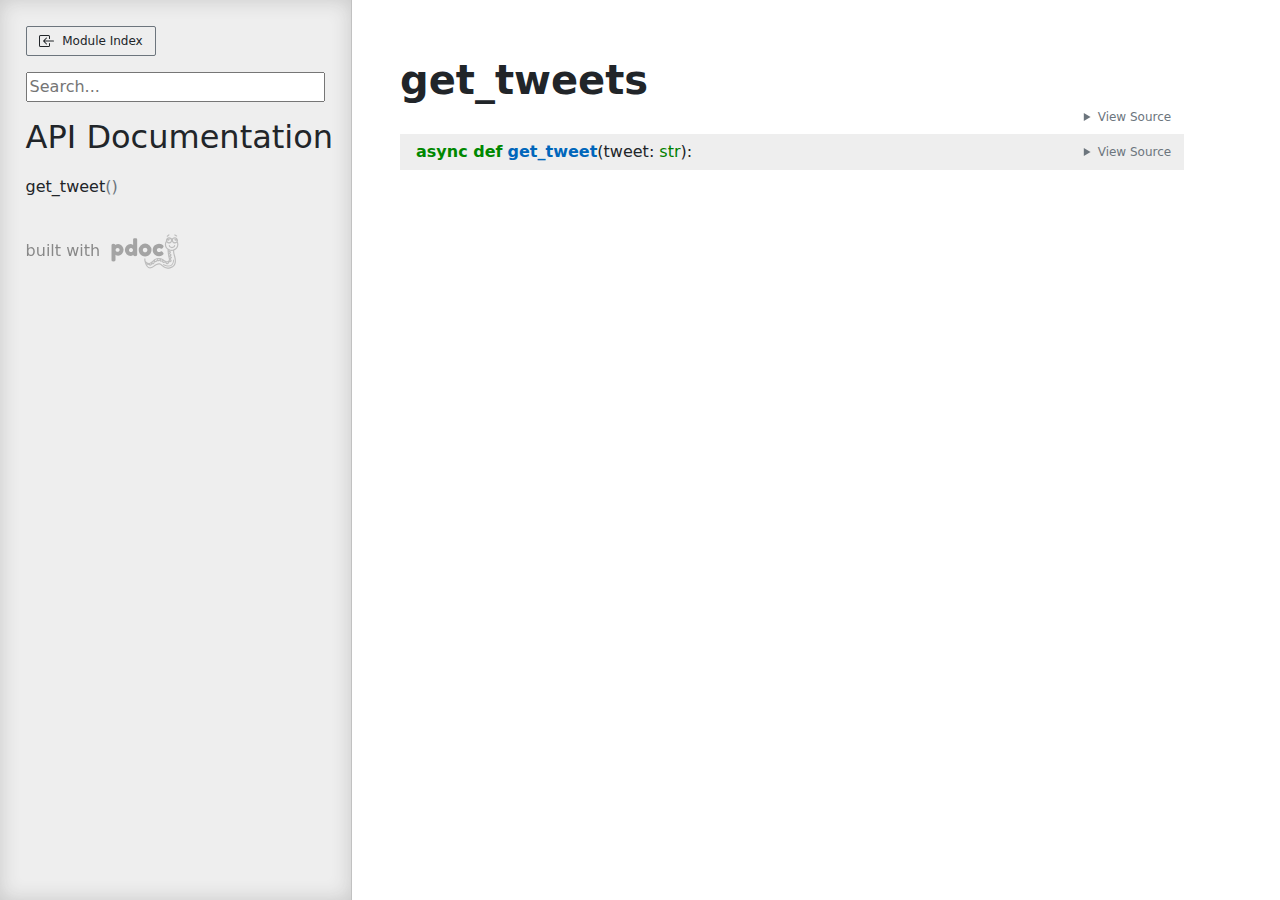
<file: backend/docs/get_tweets.html>
<!doctype html>
<html lang="en">
<head>
    <meta charset="utf-8">
    <meta name="viewport" content="width=device-width, initial-scale=1">
    <meta name="generator" content="pdoc 14.4.0"/>
    <title>get_tweets API documentation</title>

    <style>/*! * Bootstrap Reboot v5.0.0 (https://getbootstrap.com/) * Copyright 2011-2021 The Bootstrap Authors * Copyright 2011-2021 Twitter, Inc. * Licensed under MIT (https://github.com/twbs/bootstrap/blob/main/LICENSE) * Forked from Normalize.css, licensed MIT (https://github.com/necolas/normalize.css/blob/master/LICENSE.md) */*,::after,::before{box-sizing:border-box}@media (prefers-reduced-motion:no-preference){:root{scroll-behavior:smooth}}body{margin:0;font-family:system-ui,-apple-system,"Segoe UI",Roboto,"Helvetica Neue",Arial,"Noto Sans","Liberation Sans",sans-serif,"Apple Color Emoji","Segoe UI Emoji","Segoe UI Symbol","Noto Color Emoji";font-size:1rem;font-weight:400;line-height:1.5;color:#212529;background-color:#fff;-webkit-text-size-adjust:100%;-webkit-tap-highlight-color:transparent}hr{margin:1rem 0;color:inherit;background-color:currentColor;border:0;opacity:.25}hr:not([size]){height:1px}h1,h2,h3,h4,h5,h6{margin-top:0;margin-bottom:.5rem;font-weight:500;line-height:1.2}h1{font-size:calc(1.375rem + 1.5vw)}@media (min-width:1200px){h1{font-size:2.5rem}}h2{font-size:calc(1.325rem + .9vw)}@media (min-width:1200px){h2{font-size:2rem}}h3{font-size:calc(1.3rem + .6vw)}@media (min-width:1200px){h3{font-size:1.75rem}}h4{font-size:calc(1.275rem + .3vw)}@media (min-width:1200px){h4{font-size:1.5rem}}h5{font-size:1.25rem}h6{font-size:1rem}p{margin-top:0;margin-bottom:1rem}abbr[data-bs-original-title],abbr[title]{-webkit-text-decoration:underline dotted;text-decoration:underline dotted;cursor:help;-webkit-text-decoration-skip-ink:none;text-decoration-skip-ink:none}address{margin-bottom:1rem;font-style:normal;line-height:inherit}ol,ul{padding-left:2rem}dl,ol,ul{margin-top:0;margin-bottom:1rem}ol ol,ol ul,ul ol,ul ul{margin-bottom:0}dt{font-weight:700}dd{margin-bottom:.5rem;margin-left:0}blockquote{margin:0 0 1rem}b,strong{font-weight:bolder}small{font-size:.875em}mark{padding:.2em;background-color:#fcf8e3}sub,sup{position:relative;font-size:.75em;line-height:0;vertical-align:baseline}sub{bottom:-.25em}sup{top:-.5em}a{color:#0d6efd;text-decoration:underline}a:hover{color:#0a58ca}a:not([href]):not([class]),a:not([href]):not([class]):hover{color:inherit;text-decoration:none}code,kbd,pre,samp{font-family:SFMono-Regular,Menlo,Monaco,Consolas,"Liberation Mono","Courier New",monospace;font-size:1em;direction:ltr;unicode-bidi:bidi-override}pre{display:block;margin-top:0;margin-bottom:1rem;overflow:auto;font-size:.875em}pre code{font-size:inherit;color:inherit;word-break:normal}code{font-size:.875em;color:#d63384;word-wrap:break-word}a>code{color:inherit}kbd{padding:.2rem .4rem;font-size:.875em;color:#fff;background-color:#212529;border-radius:.2rem}kbd kbd{padding:0;font-size:1em;font-weight:700}figure{margin:0 0 1rem}img,svg{vertical-align:middle}table{caption-side:bottom;border-collapse:collapse}caption{padding-top:.5rem;padding-bottom:.5rem;color:#6c757d;text-align:left}th{text-align:inherit;text-align:-webkit-match-parent}tbody,td,tfoot,th,thead,tr{border-color:inherit;border-style:solid;border-width:0}label{display:inline-block}button{border-radius:0}button:focus:not(:focus-visible){outline:0}button,input,optgroup,select,textarea{margin:0;font-family:inherit;font-size:inherit;line-height:inherit}button,select{text-transform:none}[role=button]{cursor:pointer}select{word-wrap:normal}select:disabled{opacity:1}[list]::-webkit-calendar-picker-indicator{display:none}[type=button],[type=reset],[type=submit],button{-webkit-appearance:button}[type=button]:not(:disabled),[type=reset]:not(:disabled),[type=submit]:not(:disabled),button:not(:disabled){cursor:pointer}::-moz-focus-inner{padding:0;border-style:none}textarea{resize:vertical}fieldset{min-width:0;padding:0;margin:0;border:0}legend{float:left;width:100%;padding:0;margin-bottom:.5rem;font-size:calc(1.275rem + .3vw);line-height:inherit}@media (min-width:1200px){legend{font-size:1.5rem}}legend+*{clear:left}::-webkit-datetime-edit-day-field,::-webkit-datetime-edit-fields-wrapper,::-webkit-datetime-edit-hour-field,::-webkit-datetime-edit-minute,::-webkit-datetime-edit-month-field,::-webkit-datetime-edit-text,::-webkit-datetime-edit-year-field{padding:0}::-webkit-inner-spin-button{height:auto}[type=search]{outline-offset:-2px;-webkit-appearance:textfield}::-webkit-search-decoration{-webkit-appearance:none}::-webkit-color-swatch-wrapper{padding:0}::file-selector-button{font:inherit}::-webkit-file-upload-button{font:inherit;-webkit-appearance:button}output{display:inline-block}iframe{border:0}summary{display:list-item;cursor:pointer}progress{vertical-align:baseline}[hidden]{display:none!important}</style>
    <style>/*! syntax-highlighting.css */pre{line-height:125%;}span.linenos{color:inherit; background-color:transparent; padding-left:5px; padding-right:20px;}.pdoc-code .hll{background-color:#ffffcc}.pdoc-code{background:#f8f8f8;}.pdoc-code .c{color:#3D7B7B; font-style:italic}.pdoc-code .err{border:1px solid #FF0000}.pdoc-code .k{color:#008000; font-weight:bold}.pdoc-code .o{color:#666666}.pdoc-code .ch{color:#3D7B7B; font-style:italic}.pdoc-code .cm{color:#3D7B7B; font-style:italic}.pdoc-code .cp{color:#9C6500}.pdoc-code .cpf{color:#3D7B7B; font-style:italic}.pdoc-code .c1{color:#3D7B7B; font-style:italic}.pdoc-code .cs{color:#3D7B7B; font-style:italic}.pdoc-code .gd{color:#A00000}.pdoc-code .ge{font-style:italic}.pdoc-code .gr{color:#E40000}.pdoc-code .gh{color:#000080; font-weight:bold}.pdoc-code .gi{color:#008400}.pdoc-code .go{color:#717171}.pdoc-code .gp{color:#000080; font-weight:bold}.pdoc-code .gs{font-weight:bold}.pdoc-code .gu{color:#800080; font-weight:bold}.pdoc-code .gt{color:#0044DD}.pdoc-code .kc{color:#008000; font-weight:bold}.pdoc-code .kd{color:#008000; font-weight:bold}.pdoc-code .kn{color:#008000; font-weight:bold}.pdoc-code .kp{color:#008000}.pdoc-code .kr{color:#008000; font-weight:bold}.pdoc-code .kt{color:#B00040}.pdoc-code .m{color:#666666}.pdoc-code .s{color:#BA2121}.pdoc-code .na{color:#687822}.pdoc-code .nb{color:#008000}.pdoc-code .nc{color:#0000FF; font-weight:bold}.pdoc-code .no{color:#880000}.pdoc-code .nd{color:#AA22FF}.pdoc-code .ni{color:#717171; font-weight:bold}.pdoc-code .ne{color:#CB3F38; font-weight:bold}.pdoc-code .nf{color:#0000FF}.pdoc-code .nl{color:#767600}.pdoc-code .nn{color:#0000FF; font-weight:bold}.pdoc-code .nt{color:#008000; font-weight:bold}.pdoc-code .nv{color:#19177C}.pdoc-code .ow{color:#AA22FF; font-weight:bold}.pdoc-code .w{color:#bbbbbb}.pdoc-code .mb{color:#666666}.pdoc-code .mf{color:#666666}.pdoc-code .mh{color:#666666}.pdoc-code .mi{color:#666666}.pdoc-code .mo{color:#666666}.pdoc-code .sa{color:#BA2121}.pdoc-code .sb{color:#BA2121}.pdoc-code .sc{color:#BA2121}.pdoc-code .dl{color:#BA2121}.pdoc-code .sd{color:#BA2121; font-style:italic}.pdoc-code .s2{color:#BA2121}.pdoc-code .se{color:#AA5D1F; font-weight:bold}.pdoc-code .sh{color:#BA2121}.pdoc-code .si{color:#A45A77; font-weight:bold}.pdoc-code .sx{color:#008000}.pdoc-code .sr{color:#A45A77}.pdoc-code .s1{color:#BA2121}.pdoc-code .ss{color:#19177C}.pdoc-code .bp{color:#008000}.pdoc-code .fm{color:#0000FF}.pdoc-code .vc{color:#19177C}.pdoc-code .vg{color:#19177C}.pdoc-code .vi{color:#19177C}.pdoc-code .vm{color:#19177C}.pdoc-code .il{color:#666666}</style>
    <style>/*! theme.css */:root{--pdoc-background:#fff;}.pdoc{--text:#212529;--muted:#6c757d;--link:#3660a5;--link-hover:#1659c5;--code:#f8f8f8;--active:#fff598;--accent:#eee;--accent2:#c1c1c1;--nav-hover:rgba(255, 255, 255, 0.5);--name:#0066BB;--def:#008800;--annotation:#007020;}</style>
    <style>/*! layout.css */html, body{width:100%;height:100%;}html, main{scroll-behavior:smooth;}body{background-color:var(--pdoc-background);}@media (max-width:769px){#navtoggle{cursor:pointer;position:absolute;width:50px;height:40px;top:1rem;right:1rem;border-color:var(--text);color:var(--text);display:flex;opacity:0.8;z-index:999;}#navtoggle:hover{opacity:1;}#togglestate + div{display:none;}#togglestate:checked + div{display:inherit;}main, header{padding:2rem 3vw;}header + main{margin-top:-3rem;}.git-button{display:none !important;}nav input[type="search"]{max-width:77%;}nav input[type="search"]:first-child{margin-top:-6px;}nav input[type="search"]:valid ~ *{display:none !important;}}@media (min-width:770px){:root{--sidebar-width:clamp(12.5rem, 28vw, 22rem);}nav{position:fixed;overflow:auto;height:100vh;width:var(--sidebar-width);}main, header{padding:3rem 2rem 3rem calc(var(--sidebar-width) + 3rem);width:calc(54rem + var(--sidebar-width));max-width:100%;}header + main{margin-top:-4rem;}#navtoggle{display:none;}}#togglestate{position:absolute;height:0;opacity:0;}nav.pdoc{--pad:clamp(0.5rem, 2vw, 1.75rem);--indent:1.5rem;background-color:var(--accent);border-right:1px solid var(--accent2);box-shadow:0 0 20px rgba(50, 50, 50, .2) inset;padding:0 0 0 var(--pad);overflow-wrap:anywhere;scrollbar-width:thin; scrollbar-color:var(--accent2) transparent; z-index:1}nav.pdoc::-webkit-scrollbar{width:.4rem; }nav.pdoc::-webkit-scrollbar-thumb{background-color:var(--accent2); }nav.pdoc > div{padding:var(--pad) 0;}nav.pdoc .module-list-button{display:inline-flex;align-items:center;color:var(--text);border-color:var(--muted);margin-bottom:1rem;}nav.pdoc .module-list-button:hover{border-color:var(--text);}nav.pdoc input[type=search]{display:block;outline-offset:0;width:calc(100% - var(--pad));}nav.pdoc .logo{max-width:calc(100% - var(--pad));max-height:35vh;display:block;margin:0 auto 1rem;transform:translate(calc(-.5 * var(--pad)), 0);}nav.pdoc ul{list-style:none;padding-left:0;}nav.pdoc > div > ul{margin-left:calc(0px - var(--pad));}nav.pdoc li a{padding:.2rem 0 .2rem calc(var(--pad) + var(--indent));}nav.pdoc > div > ul > li > a{padding-left:var(--pad);}nav.pdoc li{transition:all 100ms;}nav.pdoc li:hover{background-color:var(--nav-hover);}nav.pdoc a, nav.pdoc a:hover{color:var(--text);}nav.pdoc a{display:block;}nav.pdoc > h2:first-of-type{margin-top:1.5rem;}nav.pdoc .class:before{content:"class ";color:var(--muted);}nav.pdoc .function:after{content:"()";color:var(--muted);}nav.pdoc footer:before{content:"";display:block;width:calc(100% - var(--pad));border-top:solid var(--accent2) 1px;margin-top:1.5rem;padding-top:.5rem;}nav.pdoc footer{font-size:small;}</style>
    <style>/*! content.css */.pdoc{color:var(--text);box-sizing:border-box;line-height:1.5;background:none;}.pdoc .pdoc-button{cursor:pointer;display:inline-block;border:solid black 1px;border-radius:2px;font-size:.75rem;padding:calc(0.5em - 1px) 1em;transition:100ms all;}.pdoc .pdoc-alert{padding:1rem 1rem 1rem calc(1.5rem + 24px);border:1px solid transparent;border-radius:.25rem;background-repeat:no-repeat;background-position:1rem center;margin-bottom:1rem;}.pdoc .pdoc-alert > *:last-child{margin-bottom:0;}.pdoc .pdoc-alert-note {color:#084298;background-color:#cfe2ff;border-color:#b6d4fe;background-image:url("data:image/svg+xml,%3Csvg%20xmlns%3D%22http%3A//www.w3.org/2000/svg%22%20width%3D%2224%22%20height%3D%2224%22%20fill%3D%22%23084298%22%20viewBox%3D%220%200%2016%2016%22%3E%3Cpath%20d%3D%22M8%2016A8%208%200%201%200%208%200a8%208%200%200%200%200%2016zm.93-9.412-1%204.705c-.07.34.029.533.304.533.194%200%20.487-.07.686-.246l-.088.416c-.287.346-.92.598-1.465.598-.703%200-1.002-.422-.808-1.319l.738-3.468c.064-.293.006-.399-.287-.47l-.451-.081.082-.381%202.29-.287zM8%205.5a1%201%200%201%201%200-2%201%201%200%200%201%200%202z%22/%3E%3C/svg%3E");}.pdoc .pdoc-alert-warning{color:#664d03;background-color:#fff3cd;border-color:#ffecb5;background-image:url("data:image/svg+xml,%3Csvg%20xmlns%3D%22http%3A//www.w3.org/2000/svg%22%20width%3D%2224%22%20height%3D%2224%22%20fill%3D%22%23664d03%22%20viewBox%3D%220%200%2016%2016%22%3E%3Cpath%20d%3D%22M8.982%201.566a1.13%201.13%200%200%200-1.96%200L.165%2013.233c-.457.778.091%201.767.98%201.767h13.713c.889%200%201.438-.99.98-1.767L8.982%201.566zM8%205c.535%200%20.954.462.9.995l-.35%203.507a.552.552%200%200%201-1.1%200L7.1%205.995A.905.905%200%200%201%208%205zm.002%206a1%201%200%201%201%200%202%201%201%200%200%201%200-2z%22/%3E%3C/svg%3E");}.pdoc .pdoc-alert-danger{color:#842029;background-color:#f8d7da;border-color:#f5c2c7;background-image:url("data:image/svg+xml,%3Csvg%20xmlns%3D%22http%3A//www.w3.org/2000/svg%22%20width%3D%2224%22%20height%3D%2224%22%20fill%3D%22%23842029%22%20viewBox%3D%220%200%2016%2016%22%3E%3Cpath%20d%3D%22M5.52.359A.5.5%200%200%201%206%200h4a.5.5%200%200%201%20.474.658L8.694%206H12.5a.5.5%200%200%201%20.395.807l-7%209a.5.5%200%200%201-.873-.454L6.823%209.5H3.5a.5.5%200%200%201-.48-.641l2.5-8.5z%22/%3E%3C/svg%3E");}.pdoc .visually-hidden{position:absolute !important;width:1px !important;height:1px !important;padding:0 !important;margin:-1px !important;overflow:hidden !important;clip:rect(0, 0, 0, 0) !important;white-space:nowrap !important;border:0 !important;}.pdoc h1, .pdoc h2, .pdoc h3{font-weight:300;margin:.3em 0;padding:.2em 0;}.pdoc > section:not(.module-info) h1{font-size:1.5rem;font-weight:500;}.pdoc > section:not(.module-info) h2{font-size:1.4rem;font-weight:500;}.pdoc > section:not(.module-info) h3{font-size:1.3rem;font-weight:500;}.pdoc > section:not(.module-info) h4{font-size:1.2rem;}.pdoc > section:not(.module-info) h5{font-size:1.1rem;}.pdoc a{text-decoration:none;color:var(--link);}.pdoc a:hover{color:var(--link-hover);}.pdoc blockquote{margin-left:2rem;}.pdoc pre{border-top:1px solid var(--accent2);border-bottom:1px solid var(--accent2);margin-top:0;margin-bottom:1em;padding:.5rem 0 .5rem .5rem;overflow-x:auto;background-color:var(--code);}.pdoc code{color:var(--text);padding:.2em .4em;margin:0;font-size:85%;background-color:var(--accent);border-radius:6px;}.pdoc a > code{color:inherit;}.pdoc pre > code{display:inline-block;font-size:inherit;background:none;border:none;padding:0;}.pdoc > section:not(.module-info){margin-bottom:1.5rem;}.pdoc .modulename{margin-top:0;font-weight:bold;}.pdoc .modulename a{color:var(--link);transition:100ms all;}.pdoc .git-button{float:right;border:solid var(--link) 1px;}.pdoc .git-button:hover{background-color:var(--link);color:var(--pdoc-background);}.view-source-toggle-state,.view-source-toggle-state ~ .pdoc-code{display:none;}.view-source-toggle-state:checked ~ .pdoc-code{display:block;}.view-source-button{display:inline-block;float:right;font-size:.75rem;line-height:1.5rem;color:var(--muted);padding:0 .4rem 0 1.3rem;cursor:pointer;text-indent:-2px;}.view-source-button > span{visibility:hidden;}.module-info .view-source-button{float:none;display:flex;justify-content:flex-end;margin:-1.2rem .4rem -.2rem 0;}.view-source-button::before{position:absolute;content:"View Source";display:list-item;list-style-type:disclosure-closed;}.view-source-toggle-state:checked ~ .attr .view-source-button::before,.view-source-toggle-state:checked ~ .view-source-button::before{list-style-type:disclosure-open;}.pdoc .docstring{margin-bottom:1.5rem;}.pdoc section:not(.module-info) .docstring{margin-left:clamp(0rem, 5vw - 2rem, 1rem);}.pdoc .docstring .pdoc-code{margin-left:1em;margin-right:1em;}.pdoc h1:target,.pdoc h2:target,.pdoc h3:target,.pdoc h4:target,.pdoc h5:target,.pdoc h6:target,.pdoc .pdoc-code > pre > span:target{background-color:var(--active);box-shadow:-1rem 0 0 0 var(--active);}.pdoc .pdoc-code > pre > span:target{display:block;}.pdoc div:target > .attr,.pdoc section:target > .attr,.pdoc dd:target > a{background-color:var(--active);}.pdoc *{scroll-margin:2rem;}.pdoc .pdoc-code .linenos{user-select:none;}.pdoc .attr:hover{filter:contrast(0.95);}.pdoc section, .pdoc .classattr{position:relative;}.pdoc .headerlink{--width:clamp(1rem, 3vw, 2rem);position:absolute;top:0;left:calc(0rem - var(--width));transition:all 100ms ease-in-out;opacity:0;}.pdoc .headerlink::before{content:"#";display:block;text-align:center;width:var(--width);height:2.3rem;line-height:2.3rem;font-size:1.5rem;}.pdoc .attr:hover ~ .headerlink,.pdoc *:target > .headerlink,.pdoc .headerlink:hover{opacity:1;}.pdoc .attr{display:block;margin:.5rem 0 .5rem;padding:.4rem .4rem .4rem 1rem;background-color:var(--accent);overflow-x:auto;}.pdoc .classattr{margin-left:2rem;}.pdoc .name{color:var(--name);font-weight:bold;}.pdoc .def{color:var(--def);font-weight:bold;}.pdoc .signature{background-color:transparent;}.pdoc .param, .pdoc .return-annotation{white-space:pre;}.pdoc .signature.multiline .param{display:block;}.pdoc .signature.condensed .param{display:inline-block;}.pdoc .annotation{color:var(--annotation);}.pdoc .view-value-toggle-state,.pdoc .view-value-toggle-state ~ .default_value{display:none;}.pdoc .view-value-toggle-state:checked ~ .default_value{display:inherit;}.pdoc .view-value-button{font-size:.5rem;vertical-align:middle;border-style:dashed;margin-top:-0.1rem;}.pdoc .view-value-button:hover{background:white;}.pdoc .view-value-button::before{content:"show";text-align:center;width:2.2em;display:inline-block;}.pdoc .view-value-toggle-state:checked ~ .view-value-button::before{content:"hide";}.pdoc .inherited{margin-left:2rem;}.pdoc .inherited dt{font-weight:700;}.pdoc .inherited dt, .pdoc .inherited dd{display:inline;margin-left:0;margin-bottom:.5rem;}.pdoc .inherited dd:not(:last-child):after{content:", ";}.pdoc .inherited .class:before{content:"class ";}.pdoc .inherited .function a:after{content:"()";}.pdoc .search-result .docstring{overflow:auto;max-height:25vh;}.pdoc .search-result.focused > .attr{background-color:var(--active);}.pdoc .attribution{margin-top:2rem;display:block;opacity:0.5;transition:all 200ms;filter:grayscale(100%);}.pdoc .attribution:hover{opacity:1;filter:grayscale(0%);}.pdoc .attribution img{margin-left:5px;height:35px;vertical-align:middle;width:70px;transition:all 200ms;}.pdoc table{display:block;width:max-content;max-width:100%;overflow:auto;margin-bottom:1rem;}.pdoc table th{font-weight:600;}.pdoc table th, .pdoc table td{padding:6px 13px;border:1px solid var(--accent2);}</style>
    <style>/*! custom.css */</style></head>
<body>
    <nav class="pdoc">
        <label id="navtoggle" for="togglestate" class="pdoc-button"><svg xmlns='http://www.w3.org/2000/svg' viewBox='0 0 30 30'><path stroke-linecap='round' stroke="currentColor" stroke-miterlimit='10' stroke-width='2' d='M4 7h22M4 15h22M4 23h22'/></svg></label>
        <input id="togglestate" type="checkbox" aria-hidden="true" tabindex="-1">
        <div>            <a class="pdoc-button module-list-button" href="index.html">
<svg xmlns="http://www.w3.org/2000/svg" width="16" height="16" fill="currentColor" class="bi bi-box-arrow-in-left" viewBox="0 0 16 16">
  <path fill-rule="evenodd" d="M10 3.5a.5.5 0 0 0-.5-.5h-8a.5.5 0 0 0-.5.5v9a.5.5 0 0 0 .5.5h8a.5.5 0 0 0 .5-.5v-2a.5.5 0 0 1 1 0v2A1.5 1.5 0 0 1 9.5 14h-8A1.5 1.5 0 0 1 0 12.5v-9A1.5 1.5 0 0 1 1.5 2h8A1.5 1.5 0 0 1 11 3.5v2a.5.5 0 0 1-1 0v-2z"/>
  <path fill-rule="evenodd" d="M4.146 8.354a.5.5 0 0 1 0-.708l3-3a.5.5 0 1 1 .708.708L5.707 7.5H14.5a.5.5 0 0 1 0 1H5.707l2.147 2.146a.5.5 0 0 1-.708.708l-3-3z"/>
</svg>                &nbsp;
                Module Index
            </a>


            <input type="search" placeholder="Search..." role="searchbox" aria-label="search"
                   pattern=".+" required>



            <h2>API Documentation</h2>
                <ul class="memberlist">
            <li>
                    <a class="function" href="#get_tweet">get_tweet</a>
            </li>
    </ul>



        <a class="attribution" title="pdoc: Python API documentation generator" href="https://pdoc.dev" target="_blank">
            built with <span class="visually-hidden">pdoc</span><img
                alt="pdoc logo"
                src="data:image/svg+xml,%3Csvg%20xmlns%3D%22http%3A//www.w3.org/2000/svg%22%20role%3D%22img%22%20aria-label%3D%22pdoc%20logo%22%20width%3D%22300%22%20height%3D%22150%22%20viewBox%3D%22-1%200%2060%2030%22%3E%3Ctitle%3Epdoc%3C/title%3E%3Cpath%20d%3D%22M29.621%2021.293c-.011-.273-.214-.475-.511-.481a.5.5%200%200%200-.489.503l-.044%201.393c-.097.551-.695%201.215-1.566%201.704-.577.428-1.306.486-2.193.182-1.426-.617-2.467-1.654-3.304-2.487l-.173-.172a3.43%203.43%200%200%200-.365-.306.49.49%200%200%200-.286-.196c-1.718-1.06-4.931-1.47-7.353.191l-.219.15c-1.707%201.187-3.413%202.131-4.328%201.03-.02-.027-.49-.685-.141-1.763.233-.721.546-2.408.772-4.076.042-.09.067-.187.046-.288.166-1.347.277-2.625.241-3.351%201.378-1.008%202.271-2.586%202.271-4.362%200-.976-.272-1.935-.788-2.774-.057-.094-.122-.18-.184-.268.033-.167.052-.339.052-.516%200-1.477-1.202-2.679-2.679-2.679-.791%200-1.496.352-1.987.9a6.3%206.3%200%200%200-1.001.029c-.492-.564-1.207-.929-2.012-.929-1.477%200-2.679%201.202-2.679%202.679A2.65%202.65%200%200%200%20.97%206.554c-.383.747-.595%201.572-.595%202.41%200%202.311%201.507%204.29%203.635%205.107-.037.699-.147%202.27-.423%203.294l-.137.461c-.622%202.042-2.515%208.257%201.727%2010.643%201.614.908%203.06%201.248%204.317%201.248%202.665%200%204.492-1.524%205.322-2.401%201.476-1.559%202.886-1.854%206.491.82%201.877%201.393%203.514%201.753%204.861%201.068%202.223-1.713%202.811-3.867%203.399-6.374.077-.846.056-1.469.054-1.537zm-4.835%204.313c-.054.305-.156.586-.242.629-.034-.007-.131-.022-.307-.157-.145-.111-.314-.478-.456-.908.221.121.432.25.675.355.115.039.219.051.33.081zm-2.251-1.238c-.05.33-.158.648-.252.694-.022.001-.125-.018-.307-.157-.217-.166-.488-.906-.639-1.573.358.344.754.693%201.198%201.036zm-3.887-2.337c-.006-.116-.018-.231-.041-.342.635.145%201.189.368%201.599.625.097.231.166.481.174.642-.03.049-.055.101-.067.158-.046.013-.128.026-.298.004-.278-.037-.901-.57-1.367-1.087zm-1.127-.497c.116.306.176.625.12.71-.019.014-.117.045-.345.016-.206-.027-.604-.332-.986-.695.41-.051.816-.056%201.211-.031zm-4.535%201.535c.209.22.379.47.358.598-.006.041-.088.138-.351.234-.144.055-.539-.063-.979-.259a11.66%2011.66%200%200%200%20.972-.573zm.983-.664c.359-.237.738-.418%201.126-.554.25.237.479.548.457.694-.006.042-.087.138-.351.235-.174.064-.694-.105-1.232-.375zm-3.381%201.794c-.022.145-.061.29-.149.401-.133.166-.358.248-.69.251h-.002c-.133%200-.306-.26-.45-.621.417.091.854.07%201.291-.031zm-2.066-8.077a4.78%204.78%200%200%201-.775-.584c.172-.115.505-.254.88-.378l-.105.962zm-.331%202.302a10.32%2010.32%200%200%201-.828-.502c.202-.143.576-.328.984-.49l-.156.992zm-.45%202.157l-.701-.403c.214-.115.536-.249.891-.376a11.57%2011.57%200%200%201-.19.779zm-.181%201.716c.064.398.194.702.298.893-.194-.051-.435-.162-.736-.398.061-.119.224-.3.438-.495zM8.87%204.141c0%20.152-.123.276-.276.276s-.275-.124-.275-.276.123-.276.276-.276.275.124.275.276zm-.735-.389a1.15%201.15%200%200%200-.314.783%201.16%201.16%200%200%200%201.162%201.162c.457%200%20.842-.27%201.032-.653.026.117.042.238.042.362a1.68%201.68%200%200%201-1.679%201.679%201.68%201.68%200%200%201-1.679-1.679c0-.843.626-1.535%201.436-1.654zM5.059%205.406A1.68%201.68%200%200%201%203.38%207.085a1.68%201.68%200%200%201-1.679-1.679c0-.037.009-.072.011-.109.21.3.541.508.935.508a1.16%201.16%200%200%200%201.162-1.162%201.14%201.14%200%200%200-.474-.912c.015%200%20.03-.005.045-.005.926.001%201.679.754%201.679%201.68zM3.198%204.141c0%20.152-.123.276-.276.276s-.275-.124-.275-.276.123-.276.276-.276.275.124.275.276zM1.375%208.964c0-.52.103-1.035.288-1.52.466.394%201.06.64%201.717.64%201.144%200%202.116-.725%202.499-1.738.383%201.012%201.355%201.738%202.499%201.738.867%200%201.631-.421%202.121-1.062.307.605.478%201.267.478%201.942%200%202.486-2.153%204.51-4.801%204.51s-4.801-2.023-4.801-4.51zm24.342%2019.349c-.985.498-2.267.168-3.813-.979-3.073-2.281-5.453-3.199-7.813-.705-1.315%201.391-4.163%203.365-8.423.97-3.174-1.786-2.239-6.266-1.261-9.479l.146-.492c.276-1.02.395-2.457.444-3.268a6.11%206.11%200%200%200%201.18.115%206.01%206.01%200%200%200%202.536-.562l-.006.175c-.802.215-1.848.612-2.021%201.25-.079.295.021.601.274.837.219.203.415.364.598.501-.667.304-1.243.698-1.311%201.179-.02.144-.022.507.393.787.213.144.395.26.564.365-1.285.521-1.361.96-1.381%201.126-.018.142-.011.496.427.746l.854.489c-.473.389-.971.914-.999%201.429-.018.278.095.532.316.713.675.556%201.231.721%201.653.721.059%200%20.104-.014.158-.02.207.707.641%201.64%201.513%201.64h.013c.8-.008%201.236-.345%201.462-.626.173-.216.268-.457.325-.692.424.195.93.374%201.372.374.151%200%20.294-.021.423-.068.732-.27.944-.704.993-1.021.009-.061.003-.119.002-.179.266.086.538.147.789.147.15%200%20.294-.021.423-.069.542-.2.797-.489.914-.754.237.147.478.258.704.288.106.014.205.021.296.021.356%200%20.595-.101.767-.229.438.435%201.094.992%201.656%201.067.106.014.205.021.296.021a1.56%201.56%200%200%200%20.323-.035c.17.575.453%201.289.866%201.605.358.273.665.362.914.362a.99.99%200%200%200%20.421-.093%201.03%201.03%200%200%200%20.245-.164c.168.428.39.846.68%201.068.358.273.665.362.913.362a.99.99%200%200%200%20.421-.093c.317-.148.512-.448.639-.762.251.157.495.257.726.257.127%200%20.25-.024.37-.071.427-.17.706-.617.841-1.314.022-.015.047-.022.068-.038.067-.051.133-.104.196-.159-.443%201.486-1.107%202.761-2.086%203.257zM8.66%209.925a.5.5%200%201%200-1%200c0%20.653-.818%201.205-1.787%201.205s-1.787-.552-1.787-1.205a.5.5%200%201%200-1%200c0%201.216%201.25%202.205%202.787%202.205s2.787-.989%202.787-2.205zm4.4%2015.965l-.208.097c-2.661%201.258-4.708%201.436-6.086.527-1.542-1.017-1.88-3.19-1.844-4.198a.4.4%200%200%200-.385-.414c-.242-.029-.406.164-.414.385-.046%201.249.367%203.686%202.202%204.896.708.467%201.547.7%202.51.7%201.248%200%202.706-.392%204.362-1.174l.185-.086a.4.4%200%200%200%20.205-.527c-.089-.204-.326-.291-.527-.206zM9.547%202.292c.093.077.205.114.317.114a.5.5%200%200%200%20.318-.886L8.817.397a.5.5%200%200%200-.703.068.5.5%200%200%200%20.069.703l1.364%201.124zm-7.661-.065c.086%200%20.173-.022.253-.068l1.523-.893a.5.5%200%200%200-.506-.863l-1.523.892a.5.5%200%200%200-.179.685c.094.158.261.247.432.247z%22%20transform%3D%22matrix%28-1%200%200%201%2058%200%29%22%20fill%3D%22%233bb300%22/%3E%3Cpath%20d%3D%22M.3%2021.86V10.18q0-.46.02-.68.04-.22.18-.5.28-.54%201.34-.54%201.06%200%201.42.28.38.26.44.78.76-1.04%202.38-1.04%201.64%200%203.1%201.54%201.46%201.54%201.46%203.58%200%202.04-1.46%203.58-1.44%201.54-3.08%201.54-1.64%200-2.38-.92v4.04q0%20.46-.04.68-.02.22-.18.5-.14.3-.5.42-.36.12-.98.12-.62%200-1-.12-.36-.12-.52-.4-.14-.28-.18-.5-.02-.22-.02-.68zm3.96-9.42q-.46.54-.46%201.18%200%20.64.46%201.18.48.52%201.2.52.74%200%201.24-.52.52-.52.52-1.18%200-.66-.48-1.18-.48-.54-1.26-.54-.76%200-1.22.54zm14.741-8.36q.16-.3.54-.42.38-.12%201-.12.64%200%201.02.12.38.12.52.42.16.3.18.54.04.22.04.68v11.94q0%20.46-.04.7-.02.22-.18.5-.3.54-1.7.54-1.38%200-1.54-.98-.84.96-2.34.96-1.8%200-3.28-1.56-1.48-1.58-1.48-3.66%200-2.1%201.48-3.68%201.5-1.58%203.28-1.58%201.48%200%202.3%201v-4.2q0-.46.02-.68.04-.24.18-.52zm-3.24%2010.86q.52.54%201.26.54.74%200%201.22-.54.5-.54.5-1.18%200-.66-.48-1.22-.46-.56-1.26-.56-.8%200-1.28.56-.48.54-.48%201.2%200%20.66.52%201.2zm7.833-1.2q0-2.4%201.68-3.96%201.68-1.56%203.84-1.56%202.16%200%203.82%201.56%201.66%201.54%201.66%203.94%200%201.66-.86%202.96-.86%201.28-2.1%201.9-1.22.6-2.54.6-1.32%200-2.56-.64-1.24-.66-2.1-1.92-.84-1.28-.84-2.88zm4.18%201.44q.64.48%201.3.48.66%200%201.32-.5.66-.5.66-1.48%200-.98-.62-1.46-.62-.48-1.34-.48-.72%200-1.34.5-.62.5-.62%201.48%200%20.96.64%201.46zm11.412-1.44q0%20.84.56%201.32.56.46%201.18.46.64%200%201.18-.36.56-.38.9-.38.6%200%201.46%201.06.46.58.46%201.04%200%20.76-1.1%201.42-1.14.8-2.8.8-1.86%200-3.58-1.34-.82-.64-1.34-1.7-.52-1.08-.52-2.36%200-1.3.52-2.34.52-1.06%201.34-1.7%201.66-1.32%203.54-1.32.76%200%201.48.22.72.2%201.06.4l.32.2q.36.24.56.38.52.4.52.92%200%20.5-.42%201.14-.72%201.1-1.38%201.1-.38%200-1.08-.44-.36-.34-1.04-.34-.66%200-1.24.48-.58.48-.58%201.34z%22%20fill%3D%22green%22/%3E%3C/svg%3E"/>
        </a>
</div>
    </nav>
    <main class="pdoc">
            <section class="module-info">
                    <h1 class="modulename">
get_tweets    </h1>

                
                        <input id="mod-get_tweets-view-source" class="view-source-toggle-state" type="checkbox" aria-hidden="true" tabindex="-1">

                        <label class="view-source-button" for="mod-get_tweets-view-source"><span>View Source</span></label>

                        <div class="pdoc-code codehilite"><pre><span></span><span id="L-1"><a href="#L-1"><span class="linenos">1</span></a><span class="kn">import</span> <span class="nn">requests</span>
</span><span id="L-2"><a href="#L-2"><span class="linenos">2</span></a><span class="kn">from</span> <span class="nn">bs4</span> <span class="kn">import</span> <span class="n">BeautifulSoup</span>
</span><span id="L-3"><a href="#L-3"><span class="linenos">3</span></a><span class="k">async</span> <span class="k">def</span> <span class="nf">get_tweet</span><span class="p">(</span><span class="n">tweet</span><span class="p">:</span><span class="nb">str</span><span class="p">):</span>
</span><span id="L-4"><a href="#L-4"><span class="linenos">4</span></a>    <span class="n">r</span> <span class="o">=</span> <span class="n">requests</span><span class="o">.</span><span class="n">get</span><span class="p">(</span><span class="s2">&quot;https://publish.twitter.com/oembed?url=</span><span class="si">%s</span><span class="s2">&quot;</span> <span class="o">%</span> <span class="n">tweet</span><span class="p">)</span>
</span><span id="L-5"><a href="#L-5"><span class="linenos">5</span></a>    <span class="n">r</span> <span class="o">=</span> <span class="n">r</span><span class="o">.</span><span class="n">json</span><span class="p">()[</span><span class="s1">&#39;html&#39;</span><span class="p">]</span>
</span><span id="L-6"><a href="#L-6"><span class="linenos">6</span></a>    <span class="k">return</span> <span class="n">r</span> 
</span></pre></div>


            </section>
                <section id="get_tweet">
                            <input id="get_tweet-view-source" class="view-source-toggle-state" type="checkbox" aria-hidden="true" tabindex="-1">
<div class="attr function">
            
        <span class="def">async def</span>
        <span class="name">get_tweet</span><span class="signature pdoc-code condensed">(<span class="param"><span class="n">tweet</span><span class="p">:</span> <span class="nb">str</span></span><span class="return-annotation">):</span></span>

                <label class="view-source-button" for="get_tweet-view-source"><span>View Source</span></label>

    </div>
    <a class="headerlink" href="#get_tweet"></a>
            <div class="pdoc-code codehilite"><pre><span></span><span id="get_tweet-4"><a href="#get_tweet-4"><span class="linenos">4</span></a><span class="k">async</span> <span class="k">def</span> <span class="nf">get_tweet</span><span class="p">(</span><span class="n">tweet</span><span class="p">:</span><span class="nb">str</span><span class="p">):</span>
</span><span id="get_tweet-5"><a href="#get_tweet-5"><span class="linenos">5</span></a>    <span class="n">r</span> <span class="o">=</span> <span class="n">requests</span><span class="o">.</span><span class="n">get</span><span class="p">(</span><span class="s2">&quot;https://publish.twitter.com/oembed?url=</span><span class="si">%s</span><span class="s2">&quot;</span> <span class="o">%</span> <span class="n">tweet</span><span class="p">)</span>
</span><span id="get_tweet-6"><a href="#get_tweet-6"><span class="linenos">6</span></a>    <span class="n">r</span> <span class="o">=</span> <span class="n">r</span><span class="o">.</span><span class="n">json</span><span class="p">()[</span><span class="s1">&#39;html&#39;</span><span class="p">]</span>
</span><span id="get_tweet-7"><a href="#get_tweet-7"><span class="linenos">7</span></a>    <span class="k">return</span> <span class="n">r</span> 
</span></pre></div>


    

                </section>
    </main>
<script>
    function escapeHTML(html) {
        return document.createElement('div').appendChild(document.createTextNode(html)).parentNode.innerHTML;
    }

    const originalContent = document.querySelector("main.pdoc");
    let currentContent = originalContent;

    function setContent(innerHTML) {
        let elem;
        if (innerHTML) {
            elem = document.createElement("main");
            elem.classList.add("pdoc");
            elem.innerHTML = innerHTML;
        } else {
            elem = originalContent;
        }
        if (currentContent !== elem) {
            currentContent.replaceWith(elem);
            currentContent = elem;
        }
    }

    function getSearchTerm() {
        return (new URL(window.location)).searchParams.get("search");
    }

    const searchBox = document.querySelector(".pdoc input[type=search]");
    searchBox.addEventListener("input", function () {
        let url = new URL(window.location);
        if (searchBox.value.trim()) {
            url.hash = "";
            url.searchParams.set("search", searchBox.value);
        } else {
            url.searchParams.delete("search");
        }
        history.replaceState("", "", url.toString());
        onInput();
    });
    window.addEventListener("popstate", onInput);


    let search, searchErr;

    async function initialize() {
        try {
            search = await new Promise((resolve, reject) => {
                const script = document.createElement("script");
                script.type = "text/javascript";
                script.async = true;
                script.onload = () => resolve(window.pdocSearch);
                script.onerror = (e) => reject(e);
                script.src = "search.js";
                document.getElementsByTagName("head")[0].appendChild(script);
            });
        } catch (e) {
            console.error("Cannot fetch pdoc search index");
            searchErr = "Cannot fetch search index.";
        }
        onInput();

        document.querySelector("nav.pdoc").addEventListener("click", e => {
            if (e.target.hash) {
                searchBox.value = "";
                searchBox.dispatchEvent(new Event("input"));
            }
        });
    }

    function onInput() {
        setContent((() => {
            const term = getSearchTerm();
            if (!term) {
                return null
            }
            if (searchErr) {
                return `<h3>Error: ${searchErr}</h3>`
            }
            if (!search) {
                return "<h3>Searching...</h3>"
            }

            window.scrollTo({top: 0, left: 0, behavior: 'auto'});

            const results = search(term);

            let html;
            if (results.length === 0) {
                html = `No search results for '${escapeHTML(term)}'.`
            } else {
                html = `<h4>${results.length} search result${results.length > 1 ? "s" : ""} for '${escapeHTML(term)}'.</h4>`;
            }
            for (let result of results.slice(0, 10)) {
                let doc = result.doc;
                let url = `${doc.modulename.replaceAll(".", "/")}.html`;
                if (doc.qualname) {
                    url += `#${doc.qualname}`;
                }

                let heading;
                switch (result.doc.kind) {
                    case "function":
                        if (doc.fullname.endsWith(".__init__")) {
                            heading = `<span class="name">${doc.fullname.replace(/\.__init__$/, "")}</span>${doc.signature}`;
                        } else {
                            heading = `<span class="def">${doc.funcdef}</span> <span class="name">${doc.fullname}</span>${doc.signature}`;
                        }
                        break;
                    case "class":
                        heading = `<span class="def">class</span> <span class="name">${doc.fullname}</span>`;
                        if (doc.bases)
                            heading += `<wbr>(<span class="base">${doc.bases}</span>)`;
                        heading += `:`;
                        break;
                    case "variable":
                        heading = `<span class="name">${doc.fullname}</span>`;
                        if (doc.annotation)
                            heading += `<span class="annotation">${doc.annotation}</span>`;
                        if (doc.default_value)
                            heading += `<span class="default_value"> = ${doc.default_value}</span>`;
                        break;
                    default:
                        heading = `<span class="name">${doc.fullname}</span>`;
                        break;
                }
                html += `
                        <section class="search-result">
                        <a href="${url}" class="attr ${doc.kind}">${heading}</a>
                        <div class="docstring">${doc.doc}</div>
                        </section>
                    `;

            }
            return html;
        })());
    }

    if (getSearchTerm()) {
        initialize();
        searchBox.value = getSearchTerm();
        onInput();
    } else {
        searchBox.addEventListener("focus", initialize, {once: true});
    }

    searchBox.addEventListener("keydown", e => {
        if (["ArrowDown", "ArrowUp", "Enter"].includes(e.key)) {
            let focused = currentContent.querySelector(".search-result.focused");
            if (!focused) {
                currentContent.querySelector(".search-result").classList.add("focused");
            } else if (
                e.key === "ArrowDown"
                && focused.nextElementSibling
                && focused.nextElementSibling.classList.contains("search-result")
            ) {
                focused.classList.remove("focused");
                focused.nextElementSibling.classList.add("focused");
                focused.nextElementSibling.scrollIntoView({
                    behavior: "smooth",
                    block: "nearest",
                    inline: "nearest"
                });
            } else if (
                e.key === "ArrowUp"
                && focused.previousElementSibling
                && focused.previousElementSibling.classList.contains("search-result")
            ) {
                focused.classList.remove("focused");
                focused.previousElementSibling.classList.add("focused");
                focused.previousElementSibling.scrollIntoView({
                    behavior: "smooth",
                    block: "nearest",
                    inline: "nearest"
                });
            } else if (
                e.key === "Enter"
            ) {
                focused.querySelector("a").click();
            }
        }
    });
</script></body>
</html>
</file>
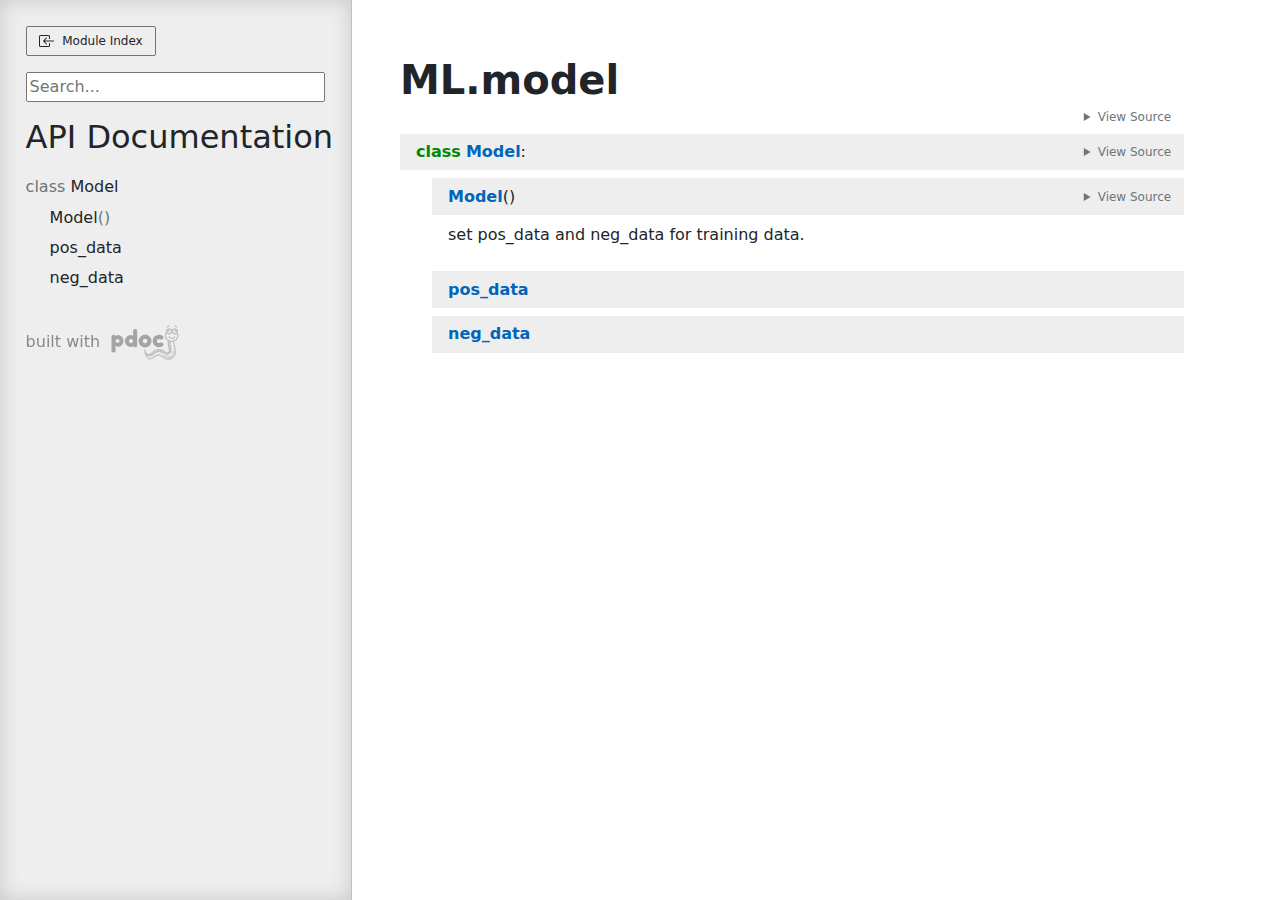
<file: docs/ML/model.html>
<!doctype html>
<html lang="en">
<head>
    <meta charset="utf-8">
    <meta name="viewport" content="width=device-width, initial-scale=1">
    <meta name="generator" content="pdoc 14.4.0"/>
    <title>ML.model API documentation</title>

    <style>/*! * Bootstrap Reboot v5.0.0 (https://getbootstrap.com/) * Copyright 2011-2021 The Bootstrap Authors * Copyright 2011-2021 Twitter, Inc. * Licensed under MIT (https://github.com/twbs/bootstrap/blob/main/LICENSE) * Forked from Normalize.css, licensed MIT (https://github.com/necolas/normalize.css/blob/master/LICENSE.md) */*,::after,::before{box-sizing:border-box}@media (prefers-reduced-motion:no-preference){:root{scroll-behavior:smooth}}body{margin:0;font-family:system-ui,-apple-system,"Segoe UI",Roboto,"Helvetica Neue",Arial,"Noto Sans","Liberation Sans",sans-serif,"Apple Color Emoji","Segoe UI Emoji","Segoe UI Symbol","Noto Color Emoji";font-size:1rem;font-weight:400;line-height:1.5;color:#212529;background-color:#fff;-webkit-text-size-adjust:100%;-webkit-tap-highlight-color:transparent}hr{margin:1rem 0;color:inherit;background-color:currentColor;border:0;opacity:.25}hr:not([size]){height:1px}h1,h2,h3,h4,h5,h6{margin-top:0;margin-bottom:.5rem;font-weight:500;line-height:1.2}h1{font-size:calc(1.375rem + 1.5vw)}@media (min-width:1200px){h1{font-size:2.5rem}}h2{font-size:calc(1.325rem + .9vw)}@media (min-width:1200px){h2{font-size:2rem}}h3{font-size:calc(1.3rem + .6vw)}@media (min-width:1200px){h3{font-size:1.75rem}}h4{font-size:calc(1.275rem + .3vw)}@media (min-width:1200px){h4{font-size:1.5rem}}h5{font-size:1.25rem}h6{font-size:1rem}p{margin-top:0;margin-bottom:1rem}abbr[data-bs-original-title],abbr[title]{-webkit-text-decoration:underline dotted;text-decoration:underline dotted;cursor:help;-webkit-text-decoration-skip-ink:none;text-decoration-skip-ink:none}address{margin-bottom:1rem;font-style:normal;line-height:inherit}ol,ul{padding-left:2rem}dl,ol,ul{margin-top:0;margin-bottom:1rem}ol ol,ol ul,ul ol,ul ul{margin-bottom:0}dt{font-weight:700}dd{margin-bottom:.5rem;margin-left:0}blockquote{margin:0 0 1rem}b,strong{font-weight:bolder}small{font-size:.875em}mark{padding:.2em;background-color:#fcf8e3}sub,sup{position:relative;font-size:.75em;line-height:0;vertical-align:baseline}sub{bottom:-.25em}sup{top:-.5em}a{color:#0d6efd;text-decoration:underline}a:hover{color:#0a58ca}a:not([href]):not([class]),a:not([href]):not([class]):hover{color:inherit;text-decoration:none}code,kbd,pre,samp{font-family:SFMono-Regular,Menlo,Monaco,Consolas,"Liberation Mono","Courier New",monospace;font-size:1em;direction:ltr;unicode-bidi:bidi-override}pre{display:block;margin-top:0;margin-bottom:1rem;overflow:auto;font-size:.875em}pre code{font-size:inherit;color:inherit;word-break:normal}code{font-size:.875em;color:#d63384;word-wrap:break-word}a>code{color:inherit}kbd{padding:.2rem .4rem;font-size:.875em;color:#fff;background-color:#212529;border-radius:.2rem}kbd kbd{padding:0;font-size:1em;font-weight:700}figure{margin:0 0 1rem}img,svg{vertical-align:middle}table{caption-side:bottom;border-collapse:collapse}caption{padding-top:.5rem;padding-bottom:.5rem;color:#6c757d;text-align:left}th{text-align:inherit;text-align:-webkit-match-parent}tbody,td,tfoot,th,thead,tr{border-color:inherit;border-style:solid;border-width:0}label{display:inline-block}button{border-radius:0}button:focus:not(:focus-visible){outline:0}button,input,optgroup,select,textarea{margin:0;font-family:inherit;font-size:inherit;line-height:inherit}button,select{text-transform:none}[role=button]{cursor:pointer}select{word-wrap:normal}select:disabled{opacity:1}[list]::-webkit-calendar-picker-indicator{display:none}[type=button],[type=reset],[type=submit],button{-webkit-appearance:button}[type=button]:not(:disabled),[type=reset]:not(:disabled),[type=submit]:not(:disabled),button:not(:disabled){cursor:pointer}::-moz-focus-inner{padding:0;border-style:none}textarea{resize:vertical}fieldset{min-width:0;padding:0;margin:0;border:0}legend{float:left;width:100%;padding:0;margin-bottom:.5rem;font-size:calc(1.275rem + .3vw);line-height:inherit}@media (min-width:1200px){legend{font-size:1.5rem}}legend+*{clear:left}::-webkit-datetime-edit-day-field,::-webkit-datetime-edit-fields-wrapper,::-webkit-datetime-edit-hour-field,::-webkit-datetime-edit-minute,::-webkit-datetime-edit-month-field,::-webkit-datetime-edit-text,::-webkit-datetime-edit-year-field{padding:0}::-webkit-inner-spin-button{height:auto}[type=search]{outline-offset:-2px;-webkit-appearance:textfield}::-webkit-search-decoration{-webkit-appearance:none}::-webkit-color-swatch-wrapper{padding:0}::file-selector-button{font:inherit}::-webkit-file-upload-button{font:inherit;-webkit-appearance:button}output{display:inline-block}iframe{border:0}summary{display:list-item;cursor:pointer}progress{vertical-align:baseline}[hidden]{display:none!important}</style>
    <style>/*! syntax-highlighting.css */pre{line-height:125%;}span.linenos{color:inherit; background-color:transparent; padding-left:5px; padding-right:20px;}.pdoc-code .hll{background-color:#ffffcc}.pdoc-code{background:#f8f8f8;}.pdoc-code .c{color:#3D7B7B; font-style:italic}.pdoc-code .err{border:1px solid #FF0000}.pdoc-code .k{color:#008000; font-weight:bold}.pdoc-code .o{color:#666666}.pdoc-code .ch{color:#3D7B7B; font-style:italic}.pdoc-code .cm{color:#3D7B7B; font-style:italic}.pdoc-code .cp{color:#9C6500}.pdoc-code .cpf{color:#3D7B7B; font-style:italic}.pdoc-code .c1{color:#3D7B7B; font-style:italic}.pdoc-code .cs{color:#3D7B7B; font-style:italic}.pdoc-code .gd{color:#A00000}.pdoc-code .ge{font-style:italic}.pdoc-code .gr{color:#E40000}.pdoc-code .gh{color:#000080; font-weight:bold}.pdoc-code .gi{color:#008400}.pdoc-code .go{color:#717171}.pdoc-code .gp{color:#000080; font-weight:bold}.pdoc-code .gs{font-weight:bold}.pdoc-code .gu{color:#800080; font-weight:bold}.pdoc-code .gt{color:#0044DD}.pdoc-code .kc{color:#008000; font-weight:bold}.pdoc-code .kd{color:#008000; font-weight:bold}.pdoc-code .kn{color:#008000; font-weight:bold}.pdoc-code .kp{color:#008000}.pdoc-code .kr{color:#008000; font-weight:bold}.pdoc-code .kt{color:#B00040}.pdoc-code .m{color:#666666}.pdoc-code .s{color:#BA2121}.pdoc-code .na{color:#687822}.pdoc-code .nb{color:#008000}.pdoc-code .nc{color:#0000FF; font-weight:bold}.pdoc-code .no{color:#880000}.pdoc-code .nd{color:#AA22FF}.pdoc-code .ni{color:#717171; font-weight:bold}.pdoc-code .ne{color:#CB3F38; font-weight:bold}.pdoc-code .nf{color:#0000FF}.pdoc-code .nl{color:#767600}.pdoc-code .nn{color:#0000FF; font-weight:bold}.pdoc-code .nt{color:#008000; font-weight:bold}.pdoc-code .nv{color:#19177C}.pdoc-code .ow{color:#AA22FF; font-weight:bold}.pdoc-code .w{color:#bbbbbb}.pdoc-code .mb{color:#666666}.pdoc-code .mf{color:#666666}.pdoc-code .mh{color:#666666}.pdoc-code .mi{color:#666666}.pdoc-code .mo{color:#666666}.pdoc-code .sa{color:#BA2121}.pdoc-code .sb{color:#BA2121}.pdoc-code .sc{color:#BA2121}.pdoc-code .dl{color:#BA2121}.pdoc-code .sd{color:#BA2121; font-style:italic}.pdoc-code .s2{color:#BA2121}.pdoc-code .se{color:#AA5D1F; font-weight:bold}.pdoc-code .sh{color:#BA2121}.pdoc-code .si{color:#A45A77; font-weight:bold}.pdoc-code .sx{color:#008000}.pdoc-code .sr{color:#A45A77}.pdoc-code .s1{color:#BA2121}.pdoc-code .ss{color:#19177C}.pdoc-code .bp{color:#008000}.pdoc-code .fm{color:#0000FF}.pdoc-code .vc{color:#19177C}.pdoc-code .vg{color:#19177C}.pdoc-code .vi{color:#19177C}.pdoc-code .vm{color:#19177C}.pdoc-code .il{color:#666666}</style>
    <style>/*! theme.css */:root{--pdoc-background:#fff;}.pdoc{--text:#212529;--muted:#6c757d;--link:#3660a5;--link-hover:#1659c5;--code:#f8f8f8;--active:#fff598;--accent:#eee;--accent2:#c1c1c1;--nav-hover:rgba(255, 255, 255, 0.5);--name:#0066BB;--def:#008800;--annotation:#007020;}</style>
    <style>/*! layout.css */html, body{width:100%;height:100%;}html, main{scroll-behavior:smooth;}body{background-color:var(--pdoc-background);}@media (max-width:769px){#navtoggle{cursor:pointer;position:absolute;width:50px;height:40px;top:1rem;right:1rem;border-color:var(--text);color:var(--text);display:flex;opacity:0.8;z-index:999;}#navtoggle:hover{opacity:1;}#togglestate + div{display:none;}#togglestate:checked + div{display:inherit;}main, header{padding:2rem 3vw;}header + main{margin-top:-3rem;}.git-button{display:none !important;}nav input[type="search"]{max-width:77%;}nav input[type="search"]:first-child{margin-top:-6px;}nav input[type="search"]:valid ~ *{display:none !important;}}@media (min-width:770px){:root{--sidebar-width:clamp(12.5rem, 28vw, 22rem);}nav{position:fixed;overflow:auto;height:100vh;width:var(--sidebar-width);}main, header{padding:3rem 2rem 3rem calc(var(--sidebar-width) + 3rem);width:calc(54rem + var(--sidebar-width));max-width:100%;}header + main{margin-top:-4rem;}#navtoggle{display:none;}}#togglestate{position:absolute;height:0;opacity:0;}nav.pdoc{--pad:clamp(0.5rem, 2vw, 1.75rem);--indent:1.5rem;background-color:var(--accent);border-right:1px solid var(--accent2);box-shadow:0 0 20px rgba(50, 50, 50, .2) inset;padding:0 0 0 var(--pad);overflow-wrap:anywhere;scrollbar-width:thin; scrollbar-color:var(--accent2) transparent; z-index:1}nav.pdoc::-webkit-scrollbar{width:.4rem; }nav.pdoc::-webkit-scrollbar-thumb{background-color:var(--accent2); }nav.pdoc > div{padding:var(--pad) 0;}nav.pdoc .module-list-button{display:inline-flex;align-items:center;color:var(--text);border-color:var(--muted);margin-bottom:1rem;}nav.pdoc .module-list-button:hover{border-color:var(--text);}nav.pdoc input[type=search]{display:block;outline-offset:0;width:calc(100% - var(--pad));}nav.pdoc .logo{max-width:calc(100% - var(--pad));max-height:35vh;display:block;margin:0 auto 1rem;transform:translate(calc(-.5 * var(--pad)), 0);}nav.pdoc ul{list-style:none;padding-left:0;}nav.pdoc > div > ul{margin-left:calc(0px - var(--pad));}nav.pdoc li a{padding:.2rem 0 .2rem calc(var(--pad) + var(--indent));}nav.pdoc > div > ul > li > a{padding-left:var(--pad);}nav.pdoc li{transition:all 100ms;}nav.pdoc li:hover{background-color:var(--nav-hover);}nav.pdoc a, nav.pdoc a:hover{color:var(--text);}nav.pdoc a{display:block;}nav.pdoc > h2:first-of-type{margin-top:1.5rem;}nav.pdoc .class:before{content:"class ";color:var(--muted);}nav.pdoc .function:after{content:"()";color:var(--muted);}nav.pdoc footer:before{content:"";display:block;width:calc(100% - var(--pad));border-top:solid var(--accent2) 1px;margin-top:1.5rem;padding-top:.5rem;}nav.pdoc footer{font-size:small;}</style>
    <style>/*! content.css */.pdoc{color:var(--text);box-sizing:border-box;line-height:1.5;background:none;}.pdoc .pdoc-button{cursor:pointer;display:inline-block;border:solid black 1px;border-radius:2px;font-size:.75rem;padding:calc(0.5em - 1px) 1em;transition:100ms all;}.pdoc .pdoc-alert{padding:1rem 1rem 1rem calc(1.5rem + 24px);border:1px solid transparent;border-radius:.25rem;background-repeat:no-repeat;background-position:1rem center;margin-bottom:1rem;}.pdoc .pdoc-alert > *:last-child{margin-bottom:0;}.pdoc .pdoc-alert-note {color:#084298;background-color:#cfe2ff;border-color:#b6d4fe;background-image:url("data:image/svg+xml,%3Csvg%20xmlns%3D%22http%3A//www.w3.org/2000/svg%22%20width%3D%2224%22%20height%3D%2224%22%20fill%3D%22%23084298%22%20viewBox%3D%220%200%2016%2016%22%3E%3Cpath%20d%3D%22M8%2016A8%208%200%201%200%208%200a8%208%200%200%200%200%2016zm.93-9.412-1%204.705c-.07.34.029.533.304.533.194%200%20.487-.07.686-.246l-.088.416c-.287.346-.92.598-1.465.598-.703%200-1.002-.422-.808-1.319l.738-3.468c.064-.293.006-.399-.287-.47l-.451-.081.082-.381%202.29-.287zM8%205.5a1%201%200%201%201%200-2%201%201%200%200%201%200%202z%22/%3E%3C/svg%3E");}.pdoc .pdoc-alert-warning{color:#664d03;background-color:#fff3cd;border-color:#ffecb5;background-image:url("data:image/svg+xml,%3Csvg%20xmlns%3D%22http%3A//www.w3.org/2000/svg%22%20width%3D%2224%22%20height%3D%2224%22%20fill%3D%22%23664d03%22%20viewBox%3D%220%200%2016%2016%22%3E%3Cpath%20d%3D%22M8.982%201.566a1.13%201.13%200%200%200-1.96%200L.165%2013.233c-.457.778.091%201.767.98%201.767h13.713c.889%200%201.438-.99.98-1.767L8.982%201.566zM8%205c.535%200%20.954.462.9.995l-.35%203.507a.552.552%200%200%201-1.1%200L7.1%205.995A.905.905%200%200%201%208%205zm.002%206a1%201%200%201%201%200%202%201%201%200%200%201%200-2z%22/%3E%3C/svg%3E");}.pdoc .pdoc-alert-danger{color:#842029;background-color:#f8d7da;border-color:#f5c2c7;background-image:url("data:image/svg+xml,%3Csvg%20xmlns%3D%22http%3A//www.w3.org/2000/svg%22%20width%3D%2224%22%20height%3D%2224%22%20fill%3D%22%23842029%22%20viewBox%3D%220%200%2016%2016%22%3E%3Cpath%20d%3D%22M5.52.359A.5.5%200%200%201%206%200h4a.5.5%200%200%201%20.474.658L8.694%206H12.5a.5.5%200%200%201%20.395.807l-7%209a.5.5%200%200%201-.873-.454L6.823%209.5H3.5a.5.5%200%200%201-.48-.641l2.5-8.5z%22/%3E%3C/svg%3E");}.pdoc .visually-hidden{position:absolute !important;width:1px !important;height:1px !important;padding:0 !important;margin:-1px !important;overflow:hidden !important;clip:rect(0, 0, 0, 0) !important;white-space:nowrap !important;border:0 !important;}.pdoc h1, .pdoc h2, .pdoc h3{font-weight:300;margin:.3em 0;padding:.2em 0;}.pdoc > section:not(.module-info) h1{font-size:1.5rem;font-weight:500;}.pdoc > section:not(.module-info) h2{font-size:1.4rem;font-weight:500;}.pdoc > section:not(.module-info) h3{font-size:1.3rem;font-weight:500;}.pdoc > section:not(.module-info) h4{font-size:1.2rem;}.pdoc > section:not(.module-info) h5{font-size:1.1rem;}.pdoc a{text-decoration:none;color:var(--link);}.pdoc a:hover{color:var(--link-hover);}.pdoc blockquote{margin-left:2rem;}.pdoc pre{border-top:1px solid var(--accent2);border-bottom:1px solid var(--accent2);margin-top:0;margin-bottom:1em;padding:.5rem 0 .5rem .5rem;overflow-x:auto;background-color:var(--code);}.pdoc code{color:var(--text);padding:.2em .4em;margin:0;font-size:85%;background-color:var(--accent);border-radius:6px;}.pdoc a > code{color:inherit;}.pdoc pre > code{display:inline-block;font-size:inherit;background:none;border:none;padding:0;}.pdoc > section:not(.module-info){margin-bottom:1.5rem;}.pdoc .modulename{margin-top:0;font-weight:bold;}.pdoc .modulename a{color:var(--link);transition:100ms all;}.pdoc .git-button{float:right;border:solid var(--link) 1px;}.pdoc .git-button:hover{background-color:var(--link);color:var(--pdoc-background);}.view-source-toggle-state,.view-source-toggle-state ~ .pdoc-code{display:none;}.view-source-toggle-state:checked ~ .pdoc-code{display:block;}.view-source-button{display:inline-block;float:right;font-size:.75rem;line-height:1.5rem;color:var(--muted);padding:0 .4rem 0 1.3rem;cursor:pointer;text-indent:-2px;}.view-source-button > span{visibility:hidden;}.module-info .view-source-button{float:none;display:flex;justify-content:flex-end;margin:-1.2rem .4rem -.2rem 0;}.view-source-button::before{position:absolute;content:"View Source";display:list-item;list-style-type:disclosure-closed;}.view-source-toggle-state:checked ~ .attr .view-source-button::before,.view-source-toggle-state:checked ~ .view-source-button::before{list-style-type:disclosure-open;}.pdoc .docstring{margin-bottom:1.5rem;}.pdoc section:not(.module-info) .docstring{margin-left:clamp(0rem, 5vw - 2rem, 1rem);}.pdoc .docstring .pdoc-code{margin-left:1em;margin-right:1em;}.pdoc h1:target,.pdoc h2:target,.pdoc h3:target,.pdoc h4:target,.pdoc h5:target,.pdoc h6:target,.pdoc .pdoc-code > pre > span:target{background-color:var(--active);box-shadow:-1rem 0 0 0 var(--active);}.pdoc .pdoc-code > pre > span:target{display:block;}.pdoc div:target > .attr,.pdoc section:target > .attr,.pdoc dd:target > a{background-color:var(--active);}.pdoc *{scroll-margin:2rem;}.pdoc .pdoc-code .linenos{user-select:none;}.pdoc .attr:hover{filter:contrast(0.95);}.pdoc section, .pdoc .classattr{position:relative;}.pdoc .headerlink{--width:clamp(1rem, 3vw, 2rem);position:absolute;top:0;left:calc(0rem - var(--width));transition:all 100ms ease-in-out;opacity:0;}.pdoc .headerlink::before{content:"#";display:block;text-align:center;width:var(--width);height:2.3rem;line-height:2.3rem;font-size:1.5rem;}.pdoc .attr:hover ~ .headerlink,.pdoc *:target > .headerlink,.pdoc .headerlink:hover{opacity:1;}.pdoc .attr{display:block;margin:.5rem 0 .5rem;padding:.4rem .4rem .4rem 1rem;background-color:var(--accent);overflow-x:auto;}.pdoc .classattr{margin-left:2rem;}.pdoc .name{color:var(--name);font-weight:bold;}.pdoc .def{color:var(--def);font-weight:bold;}.pdoc .signature{background-color:transparent;}.pdoc .param, .pdoc .return-annotation{white-space:pre;}.pdoc .signature.multiline .param{display:block;}.pdoc .signature.condensed .param{display:inline-block;}.pdoc .annotation{color:var(--annotation);}.pdoc .view-value-toggle-state,.pdoc .view-value-toggle-state ~ .default_value{display:none;}.pdoc .view-value-toggle-state:checked ~ .default_value{display:inherit;}.pdoc .view-value-button{font-size:.5rem;vertical-align:middle;border-style:dashed;margin-top:-0.1rem;}.pdoc .view-value-button:hover{background:white;}.pdoc .view-value-button::before{content:"show";text-align:center;width:2.2em;display:inline-block;}.pdoc .view-value-toggle-state:checked ~ .view-value-button::before{content:"hide";}.pdoc .inherited{margin-left:2rem;}.pdoc .inherited dt{font-weight:700;}.pdoc .inherited dt, .pdoc .inherited dd{display:inline;margin-left:0;margin-bottom:.5rem;}.pdoc .inherited dd:not(:last-child):after{content:", ";}.pdoc .inherited .class:before{content:"class ";}.pdoc .inherited .function a:after{content:"()";}.pdoc .search-result .docstring{overflow:auto;max-height:25vh;}.pdoc .search-result.focused > .attr{background-color:var(--active);}.pdoc .attribution{margin-top:2rem;display:block;opacity:0.5;transition:all 200ms;filter:grayscale(100%);}.pdoc .attribution:hover{opacity:1;filter:grayscale(0%);}.pdoc .attribution img{margin-left:5px;height:35px;vertical-align:middle;width:70px;transition:all 200ms;}.pdoc table{display:block;width:max-content;max-width:100%;overflow:auto;margin-bottom:1rem;}.pdoc table th{font-weight:600;}.pdoc table th, .pdoc table td{padding:6px 13px;border:1px solid var(--accent2);}</style>
    <style>/*! custom.css */</style></head>
<body>
    <nav class="pdoc">
        <label id="navtoggle" for="togglestate" class="pdoc-button"><svg xmlns='http://www.w3.org/2000/svg' viewBox='0 0 30 30'><path stroke-linecap='round' stroke="currentColor" stroke-miterlimit='10' stroke-width='2' d='M4 7h22M4 15h22M4 23h22'/></svg></label>
        <input id="togglestate" type="checkbox" aria-hidden="true" tabindex="-1">
        <div>            <a class="pdoc-button module-list-button" href="../index.html">
<svg xmlns="http://www.w3.org/2000/svg" width="16" height="16" fill="currentColor" class="bi bi-box-arrow-in-left" viewBox="0 0 16 16">
  <path fill-rule="evenodd" d="M10 3.5a.5.5 0 0 0-.5-.5h-8a.5.5 0 0 0-.5.5v9a.5.5 0 0 0 .5.5h8a.5.5 0 0 0 .5-.5v-2a.5.5 0 0 1 1 0v2A1.5 1.5 0 0 1 9.5 14h-8A1.5 1.5 0 0 1 0 12.5v-9A1.5 1.5 0 0 1 1.5 2h8A1.5 1.5 0 0 1 11 3.5v2a.5.5 0 0 1-1 0v-2z"/>
  <path fill-rule="evenodd" d="M4.146 8.354a.5.5 0 0 1 0-.708l3-3a.5.5 0 1 1 .708.708L5.707 7.5H14.5a.5.5 0 0 1 0 1H5.707l2.147 2.146a.5.5 0 0 1-.708.708l-3-3z"/>
</svg>                &nbsp;
                Module Index
            </a>


            <input type="search" placeholder="Search..." role="searchbox" aria-label="search"
                   pattern=".+" required>



            <h2>API Documentation</h2>
                <ul class="memberlist">
            <li>
                    <a class="class" href="#Model">Model</a>
                            <ul class="memberlist">
                        <li>
                                <a class="function" href="#Model.__init__">Model</a>
                        </li>
                        <li>
                                <a class="variable" href="#Model.pos_data">pos_data</a>
                        </li>
                        <li>
                                <a class="variable" href="#Model.neg_data">neg_data</a>
                        </li>
                </ul>

            </li>
    </ul>



        <a class="attribution" title="pdoc: Python API documentation generator" href="https://pdoc.dev" target="_blank">
            built with <span class="visually-hidden">pdoc</span><img
                alt="pdoc logo"
                src="data:image/svg+xml,%3Csvg%20xmlns%3D%22http%3A//www.w3.org/2000/svg%22%20role%3D%22img%22%20aria-label%3D%22pdoc%20logo%22%20width%3D%22300%22%20height%3D%22150%22%20viewBox%3D%22-1%200%2060%2030%22%3E%3Ctitle%3Epdoc%3C/title%3E%3Cpath%20d%3D%22M29.621%2021.293c-.011-.273-.214-.475-.511-.481a.5.5%200%200%200-.489.503l-.044%201.393c-.097.551-.695%201.215-1.566%201.704-.577.428-1.306.486-2.193.182-1.426-.617-2.467-1.654-3.304-2.487l-.173-.172a3.43%203.43%200%200%200-.365-.306.49.49%200%200%200-.286-.196c-1.718-1.06-4.931-1.47-7.353.191l-.219.15c-1.707%201.187-3.413%202.131-4.328%201.03-.02-.027-.49-.685-.141-1.763.233-.721.546-2.408.772-4.076.042-.09.067-.187.046-.288.166-1.347.277-2.625.241-3.351%201.378-1.008%202.271-2.586%202.271-4.362%200-.976-.272-1.935-.788-2.774-.057-.094-.122-.18-.184-.268.033-.167.052-.339.052-.516%200-1.477-1.202-2.679-2.679-2.679-.791%200-1.496.352-1.987.9a6.3%206.3%200%200%200-1.001.029c-.492-.564-1.207-.929-2.012-.929-1.477%200-2.679%201.202-2.679%202.679A2.65%202.65%200%200%200%20.97%206.554c-.383.747-.595%201.572-.595%202.41%200%202.311%201.507%204.29%203.635%205.107-.037.699-.147%202.27-.423%203.294l-.137.461c-.622%202.042-2.515%208.257%201.727%2010.643%201.614.908%203.06%201.248%204.317%201.248%202.665%200%204.492-1.524%205.322-2.401%201.476-1.559%202.886-1.854%206.491.82%201.877%201.393%203.514%201.753%204.861%201.068%202.223-1.713%202.811-3.867%203.399-6.374.077-.846.056-1.469.054-1.537zm-4.835%204.313c-.054.305-.156.586-.242.629-.034-.007-.131-.022-.307-.157-.145-.111-.314-.478-.456-.908.221.121.432.25.675.355.115.039.219.051.33.081zm-2.251-1.238c-.05.33-.158.648-.252.694-.022.001-.125-.018-.307-.157-.217-.166-.488-.906-.639-1.573.358.344.754.693%201.198%201.036zm-3.887-2.337c-.006-.116-.018-.231-.041-.342.635.145%201.189.368%201.599.625.097.231.166.481.174.642-.03.049-.055.101-.067.158-.046.013-.128.026-.298.004-.278-.037-.901-.57-1.367-1.087zm-1.127-.497c.116.306.176.625.12.71-.019.014-.117.045-.345.016-.206-.027-.604-.332-.986-.695.41-.051.816-.056%201.211-.031zm-4.535%201.535c.209.22.379.47.358.598-.006.041-.088.138-.351.234-.144.055-.539-.063-.979-.259a11.66%2011.66%200%200%200%20.972-.573zm.983-.664c.359-.237.738-.418%201.126-.554.25.237.479.548.457.694-.006.042-.087.138-.351.235-.174.064-.694-.105-1.232-.375zm-3.381%201.794c-.022.145-.061.29-.149.401-.133.166-.358.248-.69.251h-.002c-.133%200-.306-.26-.45-.621.417.091.854.07%201.291-.031zm-2.066-8.077a4.78%204.78%200%200%201-.775-.584c.172-.115.505-.254.88-.378l-.105.962zm-.331%202.302a10.32%2010.32%200%200%201-.828-.502c.202-.143.576-.328.984-.49l-.156.992zm-.45%202.157l-.701-.403c.214-.115.536-.249.891-.376a11.57%2011.57%200%200%201-.19.779zm-.181%201.716c.064.398.194.702.298.893-.194-.051-.435-.162-.736-.398.061-.119.224-.3.438-.495zM8.87%204.141c0%20.152-.123.276-.276.276s-.275-.124-.275-.276.123-.276.276-.276.275.124.275.276zm-.735-.389a1.15%201.15%200%200%200-.314.783%201.16%201.16%200%200%200%201.162%201.162c.457%200%20.842-.27%201.032-.653.026.117.042.238.042.362a1.68%201.68%200%200%201-1.679%201.679%201.68%201.68%200%200%201-1.679-1.679c0-.843.626-1.535%201.436-1.654zM5.059%205.406A1.68%201.68%200%200%201%203.38%207.085a1.68%201.68%200%200%201-1.679-1.679c0-.037.009-.072.011-.109.21.3.541.508.935.508a1.16%201.16%200%200%200%201.162-1.162%201.14%201.14%200%200%200-.474-.912c.015%200%20.03-.005.045-.005.926.001%201.679.754%201.679%201.68zM3.198%204.141c0%20.152-.123.276-.276.276s-.275-.124-.275-.276.123-.276.276-.276.275.124.275.276zM1.375%208.964c0-.52.103-1.035.288-1.52.466.394%201.06.64%201.717.64%201.144%200%202.116-.725%202.499-1.738.383%201.012%201.355%201.738%202.499%201.738.867%200%201.631-.421%202.121-1.062.307.605.478%201.267.478%201.942%200%202.486-2.153%204.51-4.801%204.51s-4.801-2.023-4.801-4.51zm24.342%2019.349c-.985.498-2.267.168-3.813-.979-3.073-2.281-5.453-3.199-7.813-.705-1.315%201.391-4.163%203.365-8.423.97-3.174-1.786-2.239-6.266-1.261-9.479l.146-.492c.276-1.02.395-2.457.444-3.268a6.11%206.11%200%200%200%201.18.115%206.01%206.01%200%200%200%202.536-.562l-.006.175c-.802.215-1.848.612-2.021%201.25-.079.295.021.601.274.837.219.203.415.364.598.501-.667.304-1.243.698-1.311%201.179-.02.144-.022.507.393.787.213.144.395.26.564.365-1.285.521-1.361.96-1.381%201.126-.018.142-.011.496.427.746l.854.489c-.473.389-.971.914-.999%201.429-.018.278.095.532.316.713.675.556%201.231.721%201.653.721.059%200%20.104-.014.158-.02.207.707.641%201.64%201.513%201.64h.013c.8-.008%201.236-.345%201.462-.626.173-.216.268-.457.325-.692.424.195.93.374%201.372.374.151%200%20.294-.021.423-.068.732-.27.944-.704.993-1.021.009-.061.003-.119.002-.179.266.086.538.147.789.147.15%200%20.294-.021.423-.069.542-.2.797-.489.914-.754.237.147.478.258.704.288.106.014.205.021.296.021.356%200%20.595-.101.767-.229.438.435%201.094.992%201.656%201.067.106.014.205.021.296.021a1.56%201.56%200%200%200%20.323-.035c.17.575.453%201.289.866%201.605.358.273.665.362.914.362a.99.99%200%200%200%20.421-.093%201.03%201.03%200%200%200%20.245-.164c.168.428.39.846.68%201.068.358.273.665.362.913.362a.99.99%200%200%200%20.421-.093c.317-.148.512-.448.639-.762.251.157.495.257.726.257.127%200%20.25-.024.37-.071.427-.17.706-.617.841-1.314.022-.015.047-.022.068-.038.067-.051.133-.104.196-.159-.443%201.486-1.107%202.761-2.086%203.257zM8.66%209.925a.5.5%200%201%200-1%200c0%20.653-.818%201.205-1.787%201.205s-1.787-.552-1.787-1.205a.5.5%200%201%200-1%200c0%201.216%201.25%202.205%202.787%202.205s2.787-.989%202.787-2.205zm4.4%2015.965l-.208.097c-2.661%201.258-4.708%201.436-6.086.527-1.542-1.017-1.88-3.19-1.844-4.198a.4.4%200%200%200-.385-.414c-.242-.029-.406.164-.414.385-.046%201.249.367%203.686%202.202%204.896.708.467%201.547.7%202.51.7%201.248%200%202.706-.392%204.362-1.174l.185-.086a.4.4%200%200%200%20.205-.527c-.089-.204-.326-.291-.527-.206zM9.547%202.292c.093.077.205.114.317.114a.5.5%200%200%200%20.318-.886L8.817.397a.5.5%200%200%200-.703.068.5.5%200%200%200%20.069.703l1.364%201.124zm-7.661-.065c.086%200%20.173-.022.253-.068l1.523-.893a.5.5%200%200%200-.506-.863l-1.523.892a.5.5%200%200%200-.179.685c.094.158.261.247.432.247z%22%20transform%3D%22matrix%28-1%200%200%201%2058%200%29%22%20fill%3D%22%233bb300%22/%3E%3Cpath%20d%3D%22M.3%2021.86V10.18q0-.46.02-.68.04-.22.18-.5.28-.54%201.34-.54%201.06%200%201.42.28.38.26.44.78.76-1.04%202.38-1.04%201.64%200%203.1%201.54%201.46%201.54%201.46%203.58%200%202.04-1.46%203.58-1.44%201.54-3.08%201.54-1.64%200-2.38-.92v4.04q0%20.46-.04.68-.02.22-.18.5-.14.3-.5.42-.36.12-.98.12-.62%200-1-.12-.36-.12-.52-.4-.14-.28-.18-.5-.02-.22-.02-.68zm3.96-9.42q-.46.54-.46%201.18%200%20.64.46%201.18.48.52%201.2.52.74%200%201.24-.52.52-.52.52-1.18%200-.66-.48-1.18-.48-.54-1.26-.54-.76%200-1.22.54zm14.741-8.36q.16-.3.54-.42.38-.12%201-.12.64%200%201.02.12.38.12.52.42.16.3.18.54.04.22.04.68v11.94q0%20.46-.04.7-.02.22-.18.5-.3.54-1.7.54-1.38%200-1.54-.98-.84.96-2.34.96-1.8%200-3.28-1.56-1.48-1.58-1.48-3.66%200-2.1%201.48-3.68%201.5-1.58%203.28-1.58%201.48%200%202.3%201v-4.2q0-.46.02-.68.04-.24.18-.52zm-3.24%2010.86q.52.54%201.26.54.74%200%201.22-.54.5-.54.5-1.18%200-.66-.48-1.22-.46-.56-1.26-.56-.8%200-1.28.56-.48.54-.48%201.2%200%20.66.52%201.2zm7.833-1.2q0-2.4%201.68-3.96%201.68-1.56%203.84-1.56%202.16%200%203.82%201.56%201.66%201.54%201.66%203.94%200%201.66-.86%202.96-.86%201.28-2.1%201.9-1.22.6-2.54.6-1.32%200-2.56-.64-1.24-.66-2.1-1.92-.84-1.28-.84-2.88zm4.18%201.44q.64.48%201.3.48.66%200%201.32-.5.66-.5.66-1.48%200-.98-.62-1.46-.62-.48-1.34-.48-.72%200-1.34.5-.62.5-.62%201.48%200%20.96.64%201.46zm11.412-1.44q0%20.84.56%201.32.56.46%201.18.46.64%200%201.18-.36.56-.38.9-.38.6%200%201.46%201.06.46.58.46%201.04%200%20.76-1.1%201.42-1.14.8-2.8.8-1.86%200-3.58-1.34-.82-.64-1.34-1.7-.52-1.08-.52-2.36%200-1.3.52-2.34.52-1.06%201.34-1.7%201.66-1.32%203.54-1.32.76%200%201.48.22.72.2%201.06.4l.32.2q.36.24.56.38.52.4.52.92%200%20.5-.42%201.14-.72%201.1-1.38%201.1-.38%200-1.08-.44-.36-.34-1.04-.34-.66%200-1.24.48-.58.48-.58%201.34z%22%20fill%3D%22green%22/%3E%3C/svg%3E"/>
        </a>
</div>
    </nav>
    <main class="pdoc">
            <section class="module-info">
                    <h1 class="modulename">
ML<wbr>.model    </h1>

                
                        <input id="mod-model-view-source" class="view-source-toggle-state" type="checkbox" aria-hidden="true" tabindex="-1">

                        <label class="view-source-button" for="mod-model-view-source"><span>View Source</span></label>

                        <div class="pdoc-code codehilite"><pre><span></span><span id="L-1"><a href="#L-1"><span class="linenos"> 1</span></a><span class="kn">from</span> <span class="nn">nltk.corpus</span> <span class="kn">import</span> <span class="n">twitter_samples</span>
</span><span id="L-2"><a href="#L-2"><span class="linenos"> 2</span></a><span class="kn">from</span> <span class="nn">nltk.data</span> <span class="kn">import</span> <span class="n">path</span>
</span><span id="L-3"><a href="#L-3"><span class="linenos"> 3</span></a><span class="kn">import</span> <span class="nn">os</span>
</span><span id="L-4"><a href="#L-4"><span class="linenos"> 4</span></a>
</span><span id="L-5"><a href="#L-5"><span class="linenos"> 5</span></a><span class="n">path</span><span class="o">.</span><span class="n">append</span><span class="p">(</span><span class="n">os</span><span class="o">.</span><span class="n">getcwd</span><span class="p">()</span> <span class="o">+</span> <span class="sa">r</span><span class="s2">&quot;\backend\ML\trainingdata&quot;</span><span class="p">)</span>
</span><span id="L-6"><a href="#L-6"><span class="linenos"> 6</span></a>
</span><span id="L-7"><a href="#L-7"><span class="linenos"> 7</span></a><span class="k">class</span> <span class="nc">Model</span><span class="p">:</span>
</span><span id="L-8"><a href="#L-8"><span class="linenos"> 8</span></a>    <span class="k">def</span> <span class="fm">__init__</span><span class="p">(</span><span class="bp">self</span><span class="p">):</span>
</span><span id="L-9"><a href="#L-9"><span class="linenos"> 9</span></a><span class="w">        </span><span class="sd">&quot;&quot;&quot;</span>
</span><span id="L-10"><a href="#L-10"><span class="linenos">10</span></a><span class="sd">        set pos_data and neg_data for training data.</span>
</span><span id="L-11"><a href="#L-11"><span class="linenos">11</span></a><span class="sd">        &quot;&quot;&quot;</span>
</span><span id="L-12"><a href="#L-12"><span class="linenos">12</span></a>        <span class="bp">self</span><span class="o">.</span><span class="n">pos_data</span> <span class="o">=</span> <span class="n">twitter_samples</span><span class="o">.</span><span class="n">strings</span><span class="p">(</span><span class="s1">&#39;positive_tweets.json&#39;</span><span class="p">)</span>
</span><span id="L-13"><a href="#L-13"><span class="linenos">13</span></a>        <span class="bp">self</span><span class="o">.</span><span class="n">neg_data</span> <span class="o">=</span> <span class="n">twitter_samples</span><span class="o">.</span><span class="n">strings</span><span class="p">(</span><span class="s1">&#39;negative_tweets.json&#39;</span><span class="p">)</span>
</span></pre></div>


            </section>
                <section id="Model">
                            <input id="Model-view-source" class="view-source-toggle-state" type="checkbox" aria-hidden="true" tabindex="-1">
<div class="attr class">
            
    <span class="def">class</span>
    <span class="name">Model</span>:

                <label class="view-source-button" for="Model-view-source"><span>View Source</span></label>

    </div>
    <a class="headerlink" href="#Model"></a>
            <div class="pdoc-code codehilite"><pre><span></span><span id="Model-8"><a href="#Model-8"><span class="linenos"> 8</span></a><span class="k">class</span> <span class="nc">Model</span><span class="p">:</span>
</span><span id="Model-9"><a href="#Model-9"><span class="linenos"> 9</span></a>    <span class="k">def</span> <span class="fm">__init__</span><span class="p">(</span><span class="bp">self</span><span class="p">):</span>
</span><span id="Model-10"><a href="#Model-10"><span class="linenos">10</span></a><span class="w">        </span><span class="sd">&quot;&quot;&quot;</span>
</span><span id="Model-11"><a href="#Model-11"><span class="linenos">11</span></a><span class="sd">        set pos_data and neg_data for training data.</span>
</span><span id="Model-12"><a href="#Model-12"><span class="linenos">12</span></a><span class="sd">        &quot;&quot;&quot;</span>
</span><span id="Model-13"><a href="#Model-13"><span class="linenos">13</span></a>        <span class="bp">self</span><span class="o">.</span><span class="n">pos_data</span> <span class="o">=</span> <span class="n">twitter_samples</span><span class="o">.</span><span class="n">strings</span><span class="p">(</span><span class="s1">&#39;positive_tweets.json&#39;</span><span class="p">)</span>
</span><span id="Model-14"><a href="#Model-14"><span class="linenos">14</span></a>        <span class="bp">self</span><span class="o">.</span><span class="n">neg_data</span> <span class="o">=</span> <span class="n">twitter_samples</span><span class="o">.</span><span class="n">strings</span><span class="p">(</span><span class="s1">&#39;negative_tweets.json&#39;</span><span class="p">)</span>
</span></pre></div>


    

                            <div id="Model.__init__" class="classattr">
                                        <input id="Model.__init__-view-source" class="view-source-toggle-state" type="checkbox" aria-hidden="true" tabindex="-1">
<div class="attr function">
            
        <span class="name">Model</span><span class="signature pdoc-code condensed">()</span>

                <label class="view-source-button" for="Model.__init__-view-source"><span>View Source</span></label>

    </div>
    <a class="headerlink" href="#Model.__init__"></a>
            <div class="pdoc-code codehilite"><pre><span></span><span id="Model.__init__-9"><a href="#Model.__init__-9"><span class="linenos"> 9</span></a>    <span class="k">def</span> <span class="fm">__init__</span><span class="p">(</span><span class="bp">self</span><span class="p">):</span>
</span><span id="Model.__init__-10"><a href="#Model.__init__-10"><span class="linenos">10</span></a><span class="w">        </span><span class="sd">&quot;&quot;&quot;</span>
</span><span id="Model.__init__-11"><a href="#Model.__init__-11"><span class="linenos">11</span></a><span class="sd">        set pos_data and neg_data for training data.</span>
</span><span id="Model.__init__-12"><a href="#Model.__init__-12"><span class="linenos">12</span></a><span class="sd">        &quot;&quot;&quot;</span>
</span><span id="Model.__init__-13"><a href="#Model.__init__-13"><span class="linenos">13</span></a>        <span class="bp">self</span><span class="o">.</span><span class="n">pos_data</span> <span class="o">=</span> <span class="n">twitter_samples</span><span class="o">.</span><span class="n">strings</span><span class="p">(</span><span class="s1">&#39;positive_tweets.json&#39;</span><span class="p">)</span>
</span><span id="Model.__init__-14"><a href="#Model.__init__-14"><span class="linenos">14</span></a>        <span class="bp">self</span><span class="o">.</span><span class="n">neg_data</span> <span class="o">=</span> <span class="n">twitter_samples</span><span class="o">.</span><span class="n">strings</span><span class="p">(</span><span class="s1">&#39;negative_tweets.json&#39;</span><span class="p">)</span>
</span></pre></div>


            <div class="docstring"><p>set pos_data and neg_data for training data.</p>
</div>


                            </div>
                            <div id="Model.pos_data" class="classattr">
                                <div class="attr variable">
            <span class="name">pos_data</span>

        
    </div>
    <a class="headerlink" href="#Model.pos_data"></a>
    
    

                            </div>
                            <div id="Model.neg_data" class="classattr">
                                <div class="attr variable">
            <span class="name">neg_data</span>

        
    </div>
    <a class="headerlink" href="#Model.neg_data"></a>
    
    

                            </div>
                </section>
    </main>
<script>
    function escapeHTML(html) {
        return document.createElement('div').appendChild(document.createTextNode(html)).parentNode.innerHTML;
    }

    const originalContent = document.querySelector("main.pdoc");
    let currentContent = originalContent;

    function setContent(innerHTML) {
        let elem;
        if (innerHTML) {
            elem = document.createElement("main");
            elem.classList.add("pdoc");
            elem.innerHTML = innerHTML;
        } else {
            elem = originalContent;
        }
        if (currentContent !== elem) {
            currentContent.replaceWith(elem);
            currentContent = elem;
        }
    }

    function getSearchTerm() {
        return (new URL(window.location)).searchParams.get("search");
    }

    const searchBox = document.querySelector(".pdoc input[type=search]");
    searchBox.addEventListener("input", function () {
        let url = new URL(window.location);
        if (searchBox.value.trim()) {
            url.hash = "";
            url.searchParams.set("search", searchBox.value);
        } else {
            url.searchParams.delete("search");
        }
        history.replaceState("", "", url.toString());
        onInput();
    });
    window.addEventListener("popstate", onInput);


    let search, searchErr;

    async function initialize() {
        try {
            search = await new Promise((resolve, reject) => {
                const script = document.createElement("script");
                script.type = "text/javascript";
                script.async = true;
                script.onload = () => resolve(window.pdocSearch);
                script.onerror = (e) => reject(e);
                script.src = "../search.js";
                document.getElementsByTagName("head")[0].appendChild(script);
            });
        } catch (e) {
            console.error("Cannot fetch pdoc search index");
            searchErr = "Cannot fetch search index.";
        }
        onInput();

        document.querySelector("nav.pdoc").addEventListener("click", e => {
            if (e.target.hash) {
                searchBox.value = "";
                searchBox.dispatchEvent(new Event("input"));
            }
        });
    }

    function onInput() {
        setContent((() => {
            const term = getSearchTerm();
            if (!term) {
                return null
            }
            if (searchErr) {
                return `<h3>Error: ${searchErr}</h3>`
            }
            if (!search) {
                return "<h3>Searching...</h3>"
            }

            window.scrollTo({top: 0, left: 0, behavior: 'auto'});

            const results = search(term);

            let html;
            if (results.length === 0) {
                html = `No search results for '${escapeHTML(term)}'.`
            } else {
                html = `<h4>${results.length} search result${results.length > 1 ? "s" : ""} for '${escapeHTML(term)}'.</h4>`;
            }
            for (let result of results.slice(0, 10)) {
                let doc = result.doc;
                let url = `../${doc.modulename.replaceAll(".", "/")}.html`;
                if (doc.qualname) {
                    url += `#${doc.qualname}`;
                }

                let heading;
                switch (result.doc.kind) {
                    case "function":
                        if (doc.fullname.endsWith(".__init__")) {
                            heading = `<span class="name">${doc.fullname.replace(/\.__init__$/, "")}</span>${doc.signature}`;
                        } else {
                            heading = `<span class="def">${doc.funcdef}</span> <span class="name">${doc.fullname}</span>${doc.signature}`;
                        }
                        break;
                    case "class":
                        heading = `<span class="def">class</span> <span class="name">${doc.fullname}</span>`;
                        if (doc.bases)
                            heading += `<wbr>(<span class="base">${doc.bases}</span>)`;
                        heading += `:`;
                        break;
                    case "variable":
                        heading = `<span class="name">${doc.fullname}</span>`;
                        if (doc.annotation)
                            heading += `<span class="annotation">${doc.annotation}</span>`;
                        if (doc.default_value)
                            heading += `<span class="default_value"> = ${doc.default_value}</span>`;
                        break;
                    default:
                        heading = `<span class="name">${doc.fullname}</span>`;
                        break;
                }
                html += `
                        <section class="search-result">
                        <a href="${url}" class="attr ${doc.kind}">${heading}</a>
                        <div class="docstring">${doc.doc}</div>
                        </section>
                    `;

            }
            return html;
        })());
    }

    if (getSearchTerm()) {
        initialize();
        searchBox.value = getSearchTerm();
        onInput();
    } else {
        searchBox.addEventListener("focus", initialize, {once: true});
    }

    searchBox.addEventListener("keydown", e => {
        if (["ArrowDown", "ArrowUp", "Enter"].includes(e.key)) {
            let focused = currentContent.querySelector(".search-result.focused");
            if (!focused) {
                currentContent.querySelector(".search-result").classList.add("focused");
            } else if (
                e.key === "ArrowDown"
                && focused.nextElementSibling
                && focused.nextElementSibling.classList.contains("search-result")
            ) {
                focused.classList.remove("focused");
                focused.nextElementSibling.classList.add("focused");
                focused.nextElementSibling.scrollIntoView({
                    behavior: "smooth",
                    block: "nearest",
                    inline: "nearest"
                });
            } else if (
                e.key === "ArrowUp"
                && focused.previousElementSibling
                && focused.previousElementSibling.classList.contains("search-result")
            ) {
                focused.classList.remove("focused");
                focused.previousElementSibling.classList.add("focused");
                focused.previousElementSibling.scrollIntoView({
                    behavior: "smooth",
                    block: "nearest",
                    inline: "nearest"
                });
            } else if (
                e.key === "Enter"
            ) {
                focused.querySelector("a").click();
            }
        }
    });
</script></body>
</html>
</file>
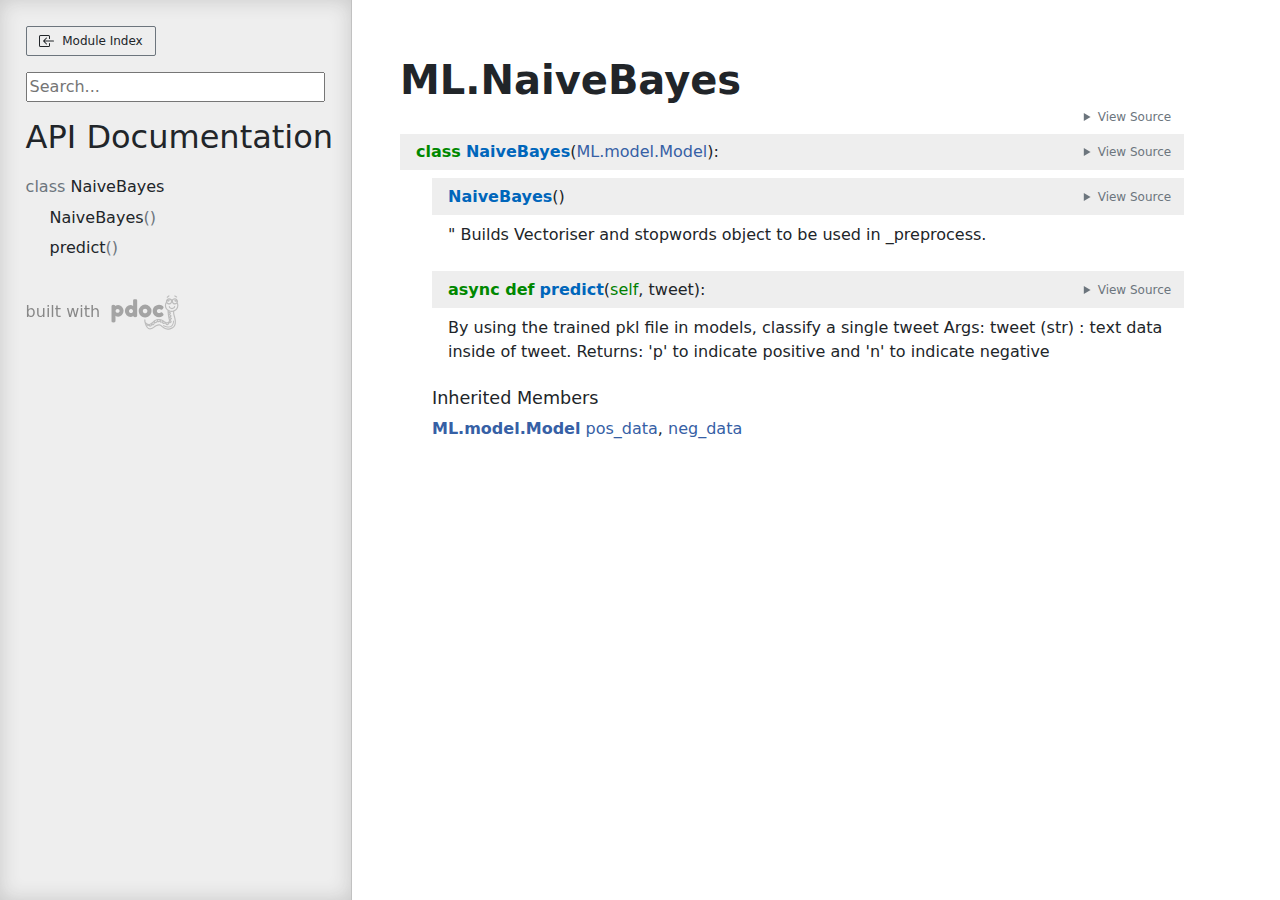
<file: docs/ML/NaiveBayes.html>
<!doctype html>
<html lang="en">
<head>
    <meta charset="utf-8">
    <meta name="viewport" content="width=device-width, initial-scale=1">
    <meta name="generator" content="pdoc 14.4.0"/>
    <title>ML.NaiveBayes API documentation</title>

    <style>/*! * Bootstrap Reboot v5.0.0 (https://getbootstrap.com/) * Copyright 2011-2021 The Bootstrap Authors * Copyright 2011-2021 Twitter, Inc. * Licensed under MIT (https://github.com/twbs/bootstrap/blob/main/LICENSE) * Forked from Normalize.css, licensed MIT (https://github.com/necolas/normalize.css/blob/master/LICENSE.md) */*,::after,::before{box-sizing:border-box}@media (prefers-reduced-motion:no-preference){:root{scroll-behavior:smooth}}body{margin:0;font-family:system-ui,-apple-system,"Segoe UI",Roboto,"Helvetica Neue",Arial,"Noto Sans","Liberation Sans",sans-serif,"Apple Color Emoji","Segoe UI Emoji","Segoe UI Symbol","Noto Color Emoji";font-size:1rem;font-weight:400;line-height:1.5;color:#212529;background-color:#fff;-webkit-text-size-adjust:100%;-webkit-tap-highlight-color:transparent}hr{margin:1rem 0;color:inherit;background-color:currentColor;border:0;opacity:.25}hr:not([size]){height:1px}h1,h2,h3,h4,h5,h6{margin-top:0;margin-bottom:.5rem;font-weight:500;line-height:1.2}h1{font-size:calc(1.375rem + 1.5vw)}@media (min-width:1200px){h1{font-size:2.5rem}}h2{font-size:calc(1.325rem + .9vw)}@media (min-width:1200px){h2{font-size:2rem}}h3{font-size:calc(1.3rem + .6vw)}@media (min-width:1200px){h3{font-size:1.75rem}}h4{font-size:calc(1.275rem + .3vw)}@media (min-width:1200px){h4{font-size:1.5rem}}h5{font-size:1.25rem}h6{font-size:1rem}p{margin-top:0;margin-bottom:1rem}abbr[data-bs-original-title],abbr[title]{-webkit-text-decoration:underline dotted;text-decoration:underline dotted;cursor:help;-webkit-text-decoration-skip-ink:none;text-decoration-skip-ink:none}address{margin-bottom:1rem;font-style:normal;line-height:inherit}ol,ul{padding-left:2rem}dl,ol,ul{margin-top:0;margin-bottom:1rem}ol ol,ol ul,ul ol,ul ul{margin-bottom:0}dt{font-weight:700}dd{margin-bottom:.5rem;margin-left:0}blockquote{margin:0 0 1rem}b,strong{font-weight:bolder}small{font-size:.875em}mark{padding:.2em;background-color:#fcf8e3}sub,sup{position:relative;font-size:.75em;line-height:0;vertical-align:baseline}sub{bottom:-.25em}sup{top:-.5em}a{color:#0d6efd;text-decoration:underline}a:hover{color:#0a58ca}a:not([href]):not([class]),a:not([href]):not([class]):hover{color:inherit;text-decoration:none}code,kbd,pre,samp{font-family:SFMono-Regular,Menlo,Monaco,Consolas,"Liberation Mono","Courier New",monospace;font-size:1em;direction:ltr;unicode-bidi:bidi-override}pre{display:block;margin-top:0;margin-bottom:1rem;overflow:auto;font-size:.875em}pre code{font-size:inherit;color:inherit;word-break:normal}code{font-size:.875em;color:#d63384;word-wrap:break-word}a>code{color:inherit}kbd{padding:.2rem .4rem;font-size:.875em;color:#fff;background-color:#212529;border-radius:.2rem}kbd kbd{padding:0;font-size:1em;font-weight:700}figure{margin:0 0 1rem}img,svg{vertical-align:middle}table{caption-side:bottom;border-collapse:collapse}caption{padding-top:.5rem;padding-bottom:.5rem;color:#6c757d;text-align:left}th{text-align:inherit;text-align:-webkit-match-parent}tbody,td,tfoot,th,thead,tr{border-color:inherit;border-style:solid;border-width:0}label{display:inline-block}button{border-radius:0}button:focus:not(:focus-visible){outline:0}button,input,optgroup,select,textarea{margin:0;font-family:inherit;font-size:inherit;line-height:inherit}button,select{text-transform:none}[role=button]{cursor:pointer}select{word-wrap:normal}select:disabled{opacity:1}[list]::-webkit-calendar-picker-indicator{display:none}[type=button],[type=reset],[type=submit],button{-webkit-appearance:button}[type=button]:not(:disabled),[type=reset]:not(:disabled),[type=submit]:not(:disabled),button:not(:disabled){cursor:pointer}::-moz-focus-inner{padding:0;border-style:none}textarea{resize:vertical}fieldset{min-width:0;padding:0;margin:0;border:0}legend{float:left;width:100%;padding:0;margin-bottom:.5rem;font-size:calc(1.275rem + .3vw);line-height:inherit}@media (min-width:1200px){legend{font-size:1.5rem}}legend+*{clear:left}::-webkit-datetime-edit-day-field,::-webkit-datetime-edit-fields-wrapper,::-webkit-datetime-edit-hour-field,::-webkit-datetime-edit-minute,::-webkit-datetime-edit-month-field,::-webkit-datetime-edit-text,::-webkit-datetime-edit-year-field{padding:0}::-webkit-inner-spin-button{height:auto}[type=search]{outline-offset:-2px;-webkit-appearance:textfield}::-webkit-search-decoration{-webkit-appearance:none}::-webkit-color-swatch-wrapper{padding:0}::file-selector-button{font:inherit}::-webkit-file-upload-button{font:inherit;-webkit-appearance:button}output{display:inline-block}iframe{border:0}summary{display:list-item;cursor:pointer}progress{vertical-align:baseline}[hidden]{display:none!important}</style>
    <style>/*! syntax-highlighting.css */pre{line-height:125%;}span.linenos{color:inherit; background-color:transparent; padding-left:5px; padding-right:20px;}.pdoc-code .hll{background-color:#ffffcc}.pdoc-code{background:#f8f8f8;}.pdoc-code .c{color:#3D7B7B; font-style:italic}.pdoc-code .err{border:1px solid #FF0000}.pdoc-code .k{color:#008000; font-weight:bold}.pdoc-code .o{color:#666666}.pdoc-code .ch{color:#3D7B7B; font-style:italic}.pdoc-code .cm{color:#3D7B7B; font-style:italic}.pdoc-code .cp{color:#9C6500}.pdoc-code .cpf{color:#3D7B7B; font-style:italic}.pdoc-code .c1{color:#3D7B7B; font-style:italic}.pdoc-code .cs{color:#3D7B7B; font-style:italic}.pdoc-code .gd{color:#A00000}.pdoc-code .ge{font-style:italic}.pdoc-code .gr{color:#E40000}.pdoc-code .gh{color:#000080; font-weight:bold}.pdoc-code .gi{color:#008400}.pdoc-code .go{color:#717171}.pdoc-code .gp{color:#000080; font-weight:bold}.pdoc-code .gs{font-weight:bold}.pdoc-code .gu{color:#800080; font-weight:bold}.pdoc-code .gt{color:#0044DD}.pdoc-code .kc{color:#008000; font-weight:bold}.pdoc-code .kd{color:#008000; font-weight:bold}.pdoc-code .kn{color:#008000; font-weight:bold}.pdoc-code .kp{color:#008000}.pdoc-code .kr{color:#008000; font-weight:bold}.pdoc-code .kt{color:#B00040}.pdoc-code .m{color:#666666}.pdoc-code .s{color:#BA2121}.pdoc-code .na{color:#687822}.pdoc-code .nb{color:#008000}.pdoc-code .nc{color:#0000FF; font-weight:bold}.pdoc-code .no{color:#880000}.pdoc-code .nd{color:#AA22FF}.pdoc-code .ni{color:#717171; font-weight:bold}.pdoc-code .ne{color:#CB3F38; font-weight:bold}.pdoc-code .nf{color:#0000FF}.pdoc-code .nl{color:#767600}.pdoc-code .nn{color:#0000FF; font-weight:bold}.pdoc-code .nt{color:#008000; font-weight:bold}.pdoc-code .nv{color:#19177C}.pdoc-code .ow{color:#AA22FF; font-weight:bold}.pdoc-code .w{color:#bbbbbb}.pdoc-code .mb{color:#666666}.pdoc-code .mf{color:#666666}.pdoc-code .mh{color:#666666}.pdoc-code .mi{color:#666666}.pdoc-code .mo{color:#666666}.pdoc-code .sa{color:#BA2121}.pdoc-code .sb{color:#BA2121}.pdoc-code .sc{color:#BA2121}.pdoc-code .dl{color:#BA2121}.pdoc-code .sd{color:#BA2121; font-style:italic}.pdoc-code .s2{color:#BA2121}.pdoc-code .se{color:#AA5D1F; font-weight:bold}.pdoc-code .sh{color:#BA2121}.pdoc-code .si{color:#A45A77; font-weight:bold}.pdoc-code .sx{color:#008000}.pdoc-code .sr{color:#A45A77}.pdoc-code .s1{color:#BA2121}.pdoc-code .ss{color:#19177C}.pdoc-code .bp{color:#008000}.pdoc-code .fm{color:#0000FF}.pdoc-code .vc{color:#19177C}.pdoc-code .vg{color:#19177C}.pdoc-code .vi{color:#19177C}.pdoc-code .vm{color:#19177C}.pdoc-code .il{color:#666666}</style>
    <style>/*! theme.css */:root{--pdoc-background:#fff;}.pdoc{--text:#212529;--muted:#6c757d;--link:#3660a5;--link-hover:#1659c5;--code:#f8f8f8;--active:#fff598;--accent:#eee;--accent2:#c1c1c1;--nav-hover:rgba(255, 255, 255, 0.5);--name:#0066BB;--def:#008800;--annotation:#007020;}</style>
    <style>/*! layout.css */html, body{width:100%;height:100%;}html, main{scroll-behavior:smooth;}body{background-color:var(--pdoc-background);}@media (max-width:769px){#navtoggle{cursor:pointer;position:absolute;width:50px;height:40px;top:1rem;right:1rem;border-color:var(--text);color:var(--text);display:flex;opacity:0.8;z-index:999;}#navtoggle:hover{opacity:1;}#togglestate + div{display:none;}#togglestate:checked + div{display:inherit;}main, header{padding:2rem 3vw;}header + main{margin-top:-3rem;}.git-button{display:none !important;}nav input[type="search"]{max-width:77%;}nav input[type="search"]:first-child{margin-top:-6px;}nav input[type="search"]:valid ~ *{display:none !important;}}@media (min-width:770px){:root{--sidebar-width:clamp(12.5rem, 28vw, 22rem);}nav{position:fixed;overflow:auto;height:100vh;width:var(--sidebar-width);}main, header{padding:3rem 2rem 3rem calc(var(--sidebar-width) + 3rem);width:calc(54rem + var(--sidebar-width));max-width:100%;}header + main{margin-top:-4rem;}#navtoggle{display:none;}}#togglestate{position:absolute;height:0;opacity:0;}nav.pdoc{--pad:clamp(0.5rem, 2vw, 1.75rem);--indent:1.5rem;background-color:var(--accent);border-right:1px solid var(--accent2);box-shadow:0 0 20px rgba(50, 50, 50, .2) inset;padding:0 0 0 var(--pad);overflow-wrap:anywhere;scrollbar-width:thin; scrollbar-color:var(--accent2) transparent; z-index:1}nav.pdoc::-webkit-scrollbar{width:.4rem; }nav.pdoc::-webkit-scrollbar-thumb{background-color:var(--accent2); }nav.pdoc > div{padding:var(--pad) 0;}nav.pdoc .module-list-button{display:inline-flex;align-items:center;color:var(--text);border-color:var(--muted);margin-bottom:1rem;}nav.pdoc .module-list-button:hover{border-color:var(--text);}nav.pdoc input[type=search]{display:block;outline-offset:0;width:calc(100% - var(--pad));}nav.pdoc .logo{max-width:calc(100% - var(--pad));max-height:35vh;display:block;margin:0 auto 1rem;transform:translate(calc(-.5 * var(--pad)), 0);}nav.pdoc ul{list-style:none;padding-left:0;}nav.pdoc > div > ul{margin-left:calc(0px - var(--pad));}nav.pdoc li a{padding:.2rem 0 .2rem calc(var(--pad) + var(--indent));}nav.pdoc > div > ul > li > a{padding-left:var(--pad);}nav.pdoc li{transition:all 100ms;}nav.pdoc li:hover{background-color:var(--nav-hover);}nav.pdoc a, nav.pdoc a:hover{color:var(--text);}nav.pdoc a{display:block;}nav.pdoc > h2:first-of-type{margin-top:1.5rem;}nav.pdoc .class:before{content:"class ";color:var(--muted);}nav.pdoc .function:after{content:"()";color:var(--muted);}nav.pdoc footer:before{content:"";display:block;width:calc(100% - var(--pad));border-top:solid var(--accent2) 1px;margin-top:1.5rem;padding-top:.5rem;}nav.pdoc footer{font-size:small;}</style>
    <style>/*! content.css */.pdoc{color:var(--text);box-sizing:border-box;line-height:1.5;background:none;}.pdoc .pdoc-button{cursor:pointer;display:inline-block;border:solid black 1px;border-radius:2px;font-size:.75rem;padding:calc(0.5em - 1px) 1em;transition:100ms all;}.pdoc .pdoc-alert{padding:1rem 1rem 1rem calc(1.5rem + 24px);border:1px solid transparent;border-radius:.25rem;background-repeat:no-repeat;background-position:1rem center;margin-bottom:1rem;}.pdoc .pdoc-alert > *:last-child{margin-bottom:0;}.pdoc .pdoc-alert-note {color:#084298;background-color:#cfe2ff;border-color:#b6d4fe;background-image:url("data:image/svg+xml,%3Csvg%20xmlns%3D%22http%3A//www.w3.org/2000/svg%22%20width%3D%2224%22%20height%3D%2224%22%20fill%3D%22%23084298%22%20viewBox%3D%220%200%2016%2016%22%3E%3Cpath%20d%3D%22M8%2016A8%208%200%201%200%208%200a8%208%200%200%200%200%2016zm.93-9.412-1%204.705c-.07.34.029.533.304.533.194%200%20.487-.07.686-.246l-.088.416c-.287.346-.92.598-1.465.598-.703%200-1.002-.422-.808-1.319l.738-3.468c.064-.293.006-.399-.287-.47l-.451-.081.082-.381%202.29-.287zM8%205.5a1%201%200%201%201%200-2%201%201%200%200%201%200%202z%22/%3E%3C/svg%3E");}.pdoc .pdoc-alert-warning{color:#664d03;background-color:#fff3cd;border-color:#ffecb5;background-image:url("data:image/svg+xml,%3Csvg%20xmlns%3D%22http%3A//www.w3.org/2000/svg%22%20width%3D%2224%22%20height%3D%2224%22%20fill%3D%22%23664d03%22%20viewBox%3D%220%200%2016%2016%22%3E%3Cpath%20d%3D%22M8.982%201.566a1.13%201.13%200%200%200-1.96%200L.165%2013.233c-.457.778.091%201.767.98%201.767h13.713c.889%200%201.438-.99.98-1.767L8.982%201.566zM8%205c.535%200%20.954.462.9.995l-.35%203.507a.552.552%200%200%201-1.1%200L7.1%205.995A.905.905%200%200%201%208%205zm.002%206a1%201%200%201%201%200%202%201%201%200%200%201%200-2z%22/%3E%3C/svg%3E");}.pdoc .pdoc-alert-danger{color:#842029;background-color:#f8d7da;border-color:#f5c2c7;background-image:url("data:image/svg+xml,%3Csvg%20xmlns%3D%22http%3A//www.w3.org/2000/svg%22%20width%3D%2224%22%20height%3D%2224%22%20fill%3D%22%23842029%22%20viewBox%3D%220%200%2016%2016%22%3E%3Cpath%20d%3D%22M5.52.359A.5.5%200%200%201%206%200h4a.5.5%200%200%201%20.474.658L8.694%206H12.5a.5.5%200%200%201%20.395.807l-7%209a.5.5%200%200%201-.873-.454L6.823%209.5H3.5a.5.5%200%200%201-.48-.641l2.5-8.5z%22/%3E%3C/svg%3E");}.pdoc .visually-hidden{position:absolute !important;width:1px !important;height:1px !important;padding:0 !important;margin:-1px !important;overflow:hidden !important;clip:rect(0, 0, 0, 0) !important;white-space:nowrap !important;border:0 !important;}.pdoc h1, .pdoc h2, .pdoc h3{font-weight:300;margin:.3em 0;padding:.2em 0;}.pdoc > section:not(.module-info) h1{font-size:1.5rem;font-weight:500;}.pdoc > section:not(.module-info) h2{font-size:1.4rem;font-weight:500;}.pdoc > section:not(.module-info) h3{font-size:1.3rem;font-weight:500;}.pdoc > section:not(.module-info) h4{font-size:1.2rem;}.pdoc > section:not(.module-info) h5{font-size:1.1rem;}.pdoc a{text-decoration:none;color:var(--link);}.pdoc a:hover{color:var(--link-hover);}.pdoc blockquote{margin-left:2rem;}.pdoc pre{border-top:1px solid var(--accent2);border-bottom:1px solid var(--accent2);margin-top:0;margin-bottom:1em;padding:.5rem 0 .5rem .5rem;overflow-x:auto;background-color:var(--code);}.pdoc code{color:var(--text);padding:.2em .4em;margin:0;font-size:85%;background-color:var(--accent);border-radius:6px;}.pdoc a > code{color:inherit;}.pdoc pre > code{display:inline-block;font-size:inherit;background:none;border:none;padding:0;}.pdoc > section:not(.module-info){margin-bottom:1.5rem;}.pdoc .modulename{margin-top:0;font-weight:bold;}.pdoc .modulename a{color:var(--link);transition:100ms all;}.pdoc .git-button{float:right;border:solid var(--link) 1px;}.pdoc .git-button:hover{background-color:var(--link);color:var(--pdoc-background);}.view-source-toggle-state,.view-source-toggle-state ~ .pdoc-code{display:none;}.view-source-toggle-state:checked ~ .pdoc-code{display:block;}.view-source-button{display:inline-block;float:right;font-size:.75rem;line-height:1.5rem;color:var(--muted);padding:0 .4rem 0 1.3rem;cursor:pointer;text-indent:-2px;}.view-source-button > span{visibility:hidden;}.module-info .view-source-button{float:none;display:flex;justify-content:flex-end;margin:-1.2rem .4rem -.2rem 0;}.view-source-button::before{position:absolute;content:"View Source";display:list-item;list-style-type:disclosure-closed;}.view-source-toggle-state:checked ~ .attr .view-source-button::before,.view-source-toggle-state:checked ~ .view-source-button::before{list-style-type:disclosure-open;}.pdoc .docstring{margin-bottom:1.5rem;}.pdoc section:not(.module-info) .docstring{margin-left:clamp(0rem, 5vw - 2rem, 1rem);}.pdoc .docstring .pdoc-code{margin-left:1em;margin-right:1em;}.pdoc h1:target,.pdoc h2:target,.pdoc h3:target,.pdoc h4:target,.pdoc h5:target,.pdoc h6:target,.pdoc .pdoc-code > pre > span:target{background-color:var(--active);box-shadow:-1rem 0 0 0 var(--active);}.pdoc .pdoc-code > pre > span:target{display:block;}.pdoc div:target > .attr,.pdoc section:target > .attr,.pdoc dd:target > a{background-color:var(--active);}.pdoc *{scroll-margin:2rem;}.pdoc .pdoc-code .linenos{user-select:none;}.pdoc .attr:hover{filter:contrast(0.95);}.pdoc section, .pdoc .classattr{position:relative;}.pdoc .headerlink{--width:clamp(1rem, 3vw, 2rem);position:absolute;top:0;left:calc(0rem - var(--width));transition:all 100ms ease-in-out;opacity:0;}.pdoc .headerlink::before{content:"#";display:block;text-align:center;width:var(--width);height:2.3rem;line-height:2.3rem;font-size:1.5rem;}.pdoc .attr:hover ~ .headerlink,.pdoc *:target > .headerlink,.pdoc .headerlink:hover{opacity:1;}.pdoc .attr{display:block;margin:.5rem 0 .5rem;padding:.4rem .4rem .4rem 1rem;background-color:var(--accent);overflow-x:auto;}.pdoc .classattr{margin-left:2rem;}.pdoc .name{color:var(--name);font-weight:bold;}.pdoc .def{color:var(--def);font-weight:bold;}.pdoc .signature{background-color:transparent;}.pdoc .param, .pdoc .return-annotation{white-space:pre;}.pdoc .signature.multiline .param{display:block;}.pdoc .signature.condensed .param{display:inline-block;}.pdoc .annotation{color:var(--annotation);}.pdoc .view-value-toggle-state,.pdoc .view-value-toggle-state ~ .default_value{display:none;}.pdoc .view-value-toggle-state:checked ~ .default_value{display:inherit;}.pdoc .view-value-button{font-size:.5rem;vertical-align:middle;border-style:dashed;margin-top:-0.1rem;}.pdoc .view-value-button:hover{background:white;}.pdoc .view-value-button::before{content:"show";text-align:center;width:2.2em;display:inline-block;}.pdoc .view-value-toggle-state:checked ~ .view-value-button::before{content:"hide";}.pdoc .inherited{margin-left:2rem;}.pdoc .inherited dt{font-weight:700;}.pdoc .inherited dt, .pdoc .inherited dd{display:inline;margin-left:0;margin-bottom:.5rem;}.pdoc .inherited dd:not(:last-child):after{content:", ";}.pdoc .inherited .class:before{content:"class ";}.pdoc .inherited .function a:after{content:"()";}.pdoc .search-result .docstring{overflow:auto;max-height:25vh;}.pdoc .search-result.focused > .attr{background-color:var(--active);}.pdoc .attribution{margin-top:2rem;display:block;opacity:0.5;transition:all 200ms;filter:grayscale(100%);}.pdoc .attribution:hover{opacity:1;filter:grayscale(0%);}.pdoc .attribution img{margin-left:5px;height:35px;vertical-align:middle;width:70px;transition:all 200ms;}.pdoc table{display:block;width:max-content;max-width:100%;overflow:auto;margin-bottom:1rem;}.pdoc table th{font-weight:600;}.pdoc table th, .pdoc table td{padding:6px 13px;border:1px solid var(--accent2);}</style>
    <style>/*! custom.css */</style></head>
<body>
    <nav class="pdoc">
        <label id="navtoggle" for="togglestate" class="pdoc-button"><svg xmlns='http://www.w3.org/2000/svg' viewBox='0 0 30 30'><path stroke-linecap='round' stroke="currentColor" stroke-miterlimit='10' stroke-width='2' d='M4 7h22M4 15h22M4 23h22'/></svg></label>
        <input id="togglestate" type="checkbox" aria-hidden="true" tabindex="-1">
        <div>            <a class="pdoc-button module-list-button" href="../index.html">
<svg xmlns="http://www.w3.org/2000/svg" width="16" height="16" fill="currentColor" class="bi bi-box-arrow-in-left" viewBox="0 0 16 16">
  <path fill-rule="evenodd" d="M10 3.5a.5.5 0 0 0-.5-.5h-8a.5.5 0 0 0-.5.5v9a.5.5 0 0 0 .5.5h8a.5.5 0 0 0 .5-.5v-2a.5.5 0 0 1 1 0v2A1.5 1.5 0 0 1 9.5 14h-8A1.5 1.5 0 0 1 0 12.5v-9A1.5 1.5 0 0 1 1.5 2h8A1.5 1.5 0 0 1 11 3.5v2a.5.5 0 0 1-1 0v-2z"/>
  <path fill-rule="evenodd" d="M4.146 8.354a.5.5 0 0 1 0-.708l3-3a.5.5 0 1 1 .708.708L5.707 7.5H14.5a.5.5 0 0 1 0 1H5.707l2.147 2.146a.5.5 0 0 1-.708.708l-3-3z"/>
</svg>                &nbsp;
                Module Index
            </a>


            <input type="search" placeholder="Search..." role="searchbox" aria-label="search"
                   pattern=".+" required>



            <h2>API Documentation</h2>
                <ul class="memberlist">
            <li>
                    <a class="class" href="#NaiveBayes">NaiveBayes</a>
                            <ul class="memberlist">
                        <li>
                                <a class="function" href="#NaiveBayes.__init__">NaiveBayes</a>
                        </li>
                        <li>
                                <a class="function" href="#NaiveBayes.predict">predict</a>
                        </li>
                </ul>

            </li>
    </ul>



        <a class="attribution" title="pdoc: Python API documentation generator" href="https://pdoc.dev" target="_blank">
            built with <span class="visually-hidden">pdoc</span><img
                alt="pdoc logo"
                src="data:image/svg+xml,%3Csvg%20xmlns%3D%22http%3A//www.w3.org/2000/svg%22%20role%3D%22img%22%20aria-label%3D%22pdoc%20logo%22%20width%3D%22300%22%20height%3D%22150%22%20viewBox%3D%22-1%200%2060%2030%22%3E%3Ctitle%3Epdoc%3C/title%3E%3Cpath%20d%3D%22M29.621%2021.293c-.011-.273-.214-.475-.511-.481a.5.5%200%200%200-.489.503l-.044%201.393c-.097.551-.695%201.215-1.566%201.704-.577.428-1.306.486-2.193.182-1.426-.617-2.467-1.654-3.304-2.487l-.173-.172a3.43%203.43%200%200%200-.365-.306.49.49%200%200%200-.286-.196c-1.718-1.06-4.931-1.47-7.353.191l-.219.15c-1.707%201.187-3.413%202.131-4.328%201.03-.02-.027-.49-.685-.141-1.763.233-.721.546-2.408.772-4.076.042-.09.067-.187.046-.288.166-1.347.277-2.625.241-3.351%201.378-1.008%202.271-2.586%202.271-4.362%200-.976-.272-1.935-.788-2.774-.057-.094-.122-.18-.184-.268.033-.167.052-.339.052-.516%200-1.477-1.202-2.679-2.679-2.679-.791%200-1.496.352-1.987.9a6.3%206.3%200%200%200-1.001.029c-.492-.564-1.207-.929-2.012-.929-1.477%200-2.679%201.202-2.679%202.679A2.65%202.65%200%200%200%20.97%206.554c-.383.747-.595%201.572-.595%202.41%200%202.311%201.507%204.29%203.635%205.107-.037.699-.147%202.27-.423%203.294l-.137.461c-.622%202.042-2.515%208.257%201.727%2010.643%201.614.908%203.06%201.248%204.317%201.248%202.665%200%204.492-1.524%205.322-2.401%201.476-1.559%202.886-1.854%206.491.82%201.877%201.393%203.514%201.753%204.861%201.068%202.223-1.713%202.811-3.867%203.399-6.374.077-.846.056-1.469.054-1.537zm-4.835%204.313c-.054.305-.156.586-.242.629-.034-.007-.131-.022-.307-.157-.145-.111-.314-.478-.456-.908.221.121.432.25.675.355.115.039.219.051.33.081zm-2.251-1.238c-.05.33-.158.648-.252.694-.022.001-.125-.018-.307-.157-.217-.166-.488-.906-.639-1.573.358.344.754.693%201.198%201.036zm-3.887-2.337c-.006-.116-.018-.231-.041-.342.635.145%201.189.368%201.599.625.097.231.166.481.174.642-.03.049-.055.101-.067.158-.046.013-.128.026-.298.004-.278-.037-.901-.57-1.367-1.087zm-1.127-.497c.116.306.176.625.12.71-.019.014-.117.045-.345.016-.206-.027-.604-.332-.986-.695.41-.051.816-.056%201.211-.031zm-4.535%201.535c.209.22.379.47.358.598-.006.041-.088.138-.351.234-.144.055-.539-.063-.979-.259a11.66%2011.66%200%200%200%20.972-.573zm.983-.664c.359-.237.738-.418%201.126-.554.25.237.479.548.457.694-.006.042-.087.138-.351.235-.174.064-.694-.105-1.232-.375zm-3.381%201.794c-.022.145-.061.29-.149.401-.133.166-.358.248-.69.251h-.002c-.133%200-.306-.26-.45-.621.417.091.854.07%201.291-.031zm-2.066-8.077a4.78%204.78%200%200%201-.775-.584c.172-.115.505-.254.88-.378l-.105.962zm-.331%202.302a10.32%2010.32%200%200%201-.828-.502c.202-.143.576-.328.984-.49l-.156.992zm-.45%202.157l-.701-.403c.214-.115.536-.249.891-.376a11.57%2011.57%200%200%201-.19.779zm-.181%201.716c.064.398.194.702.298.893-.194-.051-.435-.162-.736-.398.061-.119.224-.3.438-.495zM8.87%204.141c0%20.152-.123.276-.276.276s-.275-.124-.275-.276.123-.276.276-.276.275.124.275.276zm-.735-.389a1.15%201.15%200%200%200-.314.783%201.16%201.16%200%200%200%201.162%201.162c.457%200%20.842-.27%201.032-.653.026.117.042.238.042.362a1.68%201.68%200%200%201-1.679%201.679%201.68%201.68%200%200%201-1.679-1.679c0-.843.626-1.535%201.436-1.654zM5.059%205.406A1.68%201.68%200%200%201%203.38%207.085a1.68%201.68%200%200%201-1.679-1.679c0-.037.009-.072.011-.109.21.3.541.508.935.508a1.16%201.16%200%200%200%201.162-1.162%201.14%201.14%200%200%200-.474-.912c.015%200%20.03-.005.045-.005.926.001%201.679.754%201.679%201.68zM3.198%204.141c0%20.152-.123.276-.276.276s-.275-.124-.275-.276.123-.276.276-.276.275.124.275.276zM1.375%208.964c0-.52.103-1.035.288-1.52.466.394%201.06.64%201.717.64%201.144%200%202.116-.725%202.499-1.738.383%201.012%201.355%201.738%202.499%201.738.867%200%201.631-.421%202.121-1.062.307.605.478%201.267.478%201.942%200%202.486-2.153%204.51-4.801%204.51s-4.801-2.023-4.801-4.51zm24.342%2019.349c-.985.498-2.267.168-3.813-.979-3.073-2.281-5.453-3.199-7.813-.705-1.315%201.391-4.163%203.365-8.423.97-3.174-1.786-2.239-6.266-1.261-9.479l.146-.492c.276-1.02.395-2.457.444-3.268a6.11%206.11%200%200%200%201.18.115%206.01%206.01%200%200%200%202.536-.562l-.006.175c-.802.215-1.848.612-2.021%201.25-.079.295.021.601.274.837.219.203.415.364.598.501-.667.304-1.243.698-1.311%201.179-.02.144-.022.507.393.787.213.144.395.26.564.365-1.285.521-1.361.96-1.381%201.126-.018.142-.011.496.427.746l.854.489c-.473.389-.971.914-.999%201.429-.018.278.095.532.316.713.675.556%201.231.721%201.653.721.059%200%20.104-.014.158-.02.207.707.641%201.64%201.513%201.64h.013c.8-.008%201.236-.345%201.462-.626.173-.216.268-.457.325-.692.424.195.93.374%201.372.374.151%200%20.294-.021.423-.068.732-.27.944-.704.993-1.021.009-.061.003-.119.002-.179.266.086.538.147.789.147.15%200%20.294-.021.423-.069.542-.2.797-.489.914-.754.237.147.478.258.704.288.106.014.205.021.296.021.356%200%20.595-.101.767-.229.438.435%201.094.992%201.656%201.067.106.014.205.021.296.021a1.56%201.56%200%200%200%20.323-.035c.17.575.453%201.289.866%201.605.358.273.665.362.914.362a.99.99%200%200%200%20.421-.093%201.03%201.03%200%200%200%20.245-.164c.168.428.39.846.68%201.068.358.273.665.362.913.362a.99.99%200%200%200%20.421-.093c.317-.148.512-.448.639-.762.251.157.495.257.726.257.127%200%20.25-.024.37-.071.427-.17.706-.617.841-1.314.022-.015.047-.022.068-.038.067-.051.133-.104.196-.159-.443%201.486-1.107%202.761-2.086%203.257zM8.66%209.925a.5.5%200%201%200-1%200c0%20.653-.818%201.205-1.787%201.205s-1.787-.552-1.787-1.205a.5.5%200%201%200-1%200c0%201.216%201.25%202.205%202.787%202.205s2.787-.989%202.787-2.205zm4.4%2015.965l-.208.097c-2.661%201.258-4.708%201.436-6.086.527-1.542-1.017-1.88-3.19-1.844-4.198a.4.4%200%200%200-.385-.414c-.242-.029-.406.164-.414.385-.046%201.249.367%203.686%202.202%204.896.708.467%201.547.7%202.51.7%201.248%200%202.706-.392%204.362-1.174l.185-.086a.4.4%200%200%200%20.205-.527c-.089-.204-.326-.291-.527-.206zM9.547%202.292c.093.077.205.114.317.114a.5.5%200%200%200%20.318-.886L8.817.397a.5.5%200%200%200-.703.068.5.5%200%200%200%20.069.703l1.364%201.124zm-7.661-.065c.086%200%20.173-.022.253-.068l1.523-.893a.5.5%200%200%200-.506-.863l-1.523.892a.5.5%200%200%200-.179.685c.094.158.261.247.432.247z%22%20transform%3D%22matrix%28-1%200%200%201%2058%200%29%22%20fill%3D%22%233bb300%22/%3E%3Cpath%20d%3D%22M.3%2021.86V10.18q0-.46.02-.68.04-.22.18-.5.28-.54%201.34-.54%201.06%200%201.42.28.38.26.44.78.76-1.04%202.38-1.04%201.64%200%203.1%201.54%201.46%201.54%201.46%203.58%200%202.04-1.46%203.58-1.44%201.54-3.08%201.54-1.64%200-2.38-.92v4.04q0%20.46-.04.68-.02.22-.18.5-.14.3-.5.42-.36.12-.98.12-.62%200-1-.12-.36-.12-.52-.4-.14-.28-.18-.5-.02-.22-.02-.68zm3.96-9.42q-.46.54-.46%201.18%200%20.64.46%201.18.48.52%201.2.52.74%200%201.24-.52.52-.52.52-1.18%200-.66-.48-1.18-.48-.54-1.26-.54-.76%200-1.22.54zm14.741-8.36q.16-.3.54-.42.38-.12%201-.12.64%200%201.02.12.38.12.52.42.16.3.18.54.04.22.04.68v11.94q0%20.46-.04.7-.02.22-.18.5-.3.54-1.7.54-1.38%200-1.54-.98-.84.96-2.34.96-1.8%200-3.28-1.56-1.48-1.58-1.48-3.66%200-2.1%201.48-3.68%201.5-1.58%203.28-1.58%201.48%200%202.3%201v-4.2q0-.46.02-.68.04-.24.18-.52zm-3.24%2010.86q.52.54%201.26.54.74%200%201.22-.54.5-.54.5-1.18%200-.66-.48-1.22-.46-.56-1.26-.56-.8%200-1.28.56-.48.54-.48%201.2%200%20.66.52%201.2zm7.833-1.2q0-2.4%201.68-3.96%201.68-1.56%203.84-1.56%202.16%200%203.82%201.56%201.66%201.54%201.66%203.94%200%201.66-.86%202.96-.86%201.28-2.1%201.9-1.22.6-2.54.6-1.32%200-2.56-.64-1.24-.66-2.1-1.92-.84-1.28-.84-2.88zm4.18%201.44q.64.48%201.3.48.66%200%201.32-.5.66-.5.66-1.48%200-.98-.62-1.46-.62-.48-1.34-.48-.72%200-1.34.5-.62.5-.62%201.48%200%20.96.64%201.46zm11.412-1.44q0%20.84.56%201.32.56.46%201.18.46.64%200%201.18-.36.56-.38.9-.38.6%200%201.46%201.06.46.58.46%201.04%200%20.76-1.1%201.42-1.14.8-2.8.8-1.86%200-3.58-1.34-.82-.64-1.34-1.7-.52-1.08-.52-2.36%200-1.3.52-2.34.52-1.06%201.34-1.7%201.66-1.32%203.54-1.32.76%200%201.48.22.72.2%201.06.4l.32.2q.36.24.56.38.52.4.52.92%200%20.5-.42%201.14-.72%201.1-1.38%201.1-.38%200-1.08-.44-.36-.34-1.04-.34-.66%200-1.24.48-.58.48-.58%201.34z%22%20fill%3D%22green%22/%3E%3C/svg%3E"/>
        </a>
</div>
    </nav>
    <main class="pdoc">
            <section class="module-info">
                    <h1 class="modulename">
ML<wbr>.NaiveBayes    </h1>

                
                        <input id="mod-NaiveBayes-view-source" class="view-source-toggle-state" type="checkbox" aria-hidden="true" tabindex="-1">

                        <label class="view-source-button" for="mod-NaiveBayes-view-source"><span>View Source</span></label>

                        <div class="pdoc-code codehilite"><pre><span></span><span id="L-1"><a href="#L-1"><span class="linenos">  1</span></a><span class="kn">from</span> <span class="nn">.model</span> <span class="kn">import</span> <span class="n">Model</span>
</span><span id="L-2"><a href="#L-2"><span class="linenos">  2</span></a>
</span><span id="L-3"><a href="#L-3"><span class="linenos">  3</span></a><span class="kn">from</span> <span class="nn">nltk</span> <span class="kn">import</span> <span class="n">pos_tag</span>
</span><span id="L-4"><a href="#L-4"><span class="linenos">  4</span></a><span class="kn">from</span> <span class="nn">nltk</span> <span class="kn">import</span> <span class="n">NaiveBayesClassifier</span>
</span><span id="L-5"><a href="#L-5"><span class="linenos">  5</span></a><span class="kn">from</span> <span class="nn">nltk</span> <span class="kn">import</span> <span class="n">classify</span>
</span><span id="L-6"><a href="#L-6"><span class="linenos">  6</span></a><span class="kn">from</span> <span class="nn">nltk</span> <span class="kn">import</span> <span class="n">TweetTokenizer</span>
</span><span id="L-7"><a href="#L-7"><span class="linenos">  7</span></a>
</span><span id="L-8"><a href="#L-8"><span class="linenos">  8</span></a><span class="kn">from</span> <span class="nn">nltk.sentiment.vader</span> <span class="kn">import</span> <span class="n">SentimentIntensityAnalyzer</span>
</span><span id="L-9"><a href="#L-9"><span class="linenos">  9</span></a><span class="kn">from</span> <span class="nn">nltk.stem</span> <span class="kn">import</span> <span class="n">WordNetLemmatizer</span>
</span><span id="L-10"><a href="#L-10"><span class="linenos"> 10</span></a><span class="kn">from</span> <span class="nn">nltk.corpus</span> <span class="kn">import</span> <span class="n">stopwords</span>
</span><span id="L-11"><a href="#L-11"><span class="linenos"> 11</span></a>
</span><span id="L-12"><a href="#L-12"><span class="linenos"> 12</span></a><span class="kn">from</span> <span class="nn">random</span> <span class="kn">import</span> <span class="n">shuffle</span>
</span><span id="L-13"><a href="#L-13"><span class="linenos"> 13</span></a><span class="kn">from</span> <span class="nn">statistics</span> <span class="kn">import</span> <span class="n">mean</span>
</span><span id="L-14"><a href="#L-14"><span class="linenos"> 14</span></a>
</span><span id="L-15"><a href="#L-15"><span class="linenos"> 15</span></a><span class="kn">import</span> <span class="nn">joblib</span>
</span><span id="L-16"><a href="#L-16"><span class="linenos"> 16</span></a>
</span><span id="L-17"><a href="#L-17"><span class="linenos"> 17</span></a><span class="k">class</span> <span class="nc">NaiveBayes</span><span class="p">(</span><span class="n">Model</span><span class="p">):</span>
</span><span id="L-18"><a href="#L-18"><span class="linenos"> 18</span></a>    <span class="k">def</span> <span class="fm">__init__</span><span class="p">(</span><span class="bp">self</span><span class="p">)</span> <span class="o">-&gt;</span> <span class="kc">None</span><span class="p">:</span>
</span><span id="L-19"><a href="#L-19"><span class="linenos"> 19</span></a><span class="w">        </span><span class="sd">&quot;&quot;&quot;&quot;</span>
</span><span id="L-20"><a href="#L-20"><span class="linenos"> 20</span></a><span class="sd">        Builds Vectoriser and stopwords object to be used in  _preprocess.</span>
</span><span id="L-21"><a href="#L-21"><span class="linenos"> 21</span></a><span class="sd">        &quot;&quot;&quot;</span>
</span><span id="L-22"><a href="#L-22"><span class="linenos"> 22</span></a>        <span class="nb">super</span><span class="p">()</span><span class="o">.</span><span class="fm">__init__</span><span class="p">()</span>
</span><span id="L-23"><a href="#L-23"><span class="linenos"> 23</span></a>        <span class="c1"># TD: should try to make stopwords static, and data needed for objects static also.</span>
</span><span id="L-24"><a href="#L-24"><span class="linenos"> 24</span></a>        <span class="bp">self</span><span class="o">.</span><span class="n">_sia</span> <span class="o">=</span> <span class="n">SentimentIntensityAnalyzer</span><span class="p">()</span>
</span><span id="L-25"><a href="#L-25"><span class="linenos"> 25</span></a>        <span class="bp">self</span><span class="o">.</span><span class="n">_lemmatizer</span> <span class="o">=</span> <span class="n">WordNetLemmatizer</span><span class="p">()</span>
</span><span id="L-26"><a href="#L-26"><span class="linenos"> 26</span></a>
</span><span id="L-27"><a href="#L-27"><span class="linenos"> 27</span></a>        <span class="bp">self</span><span class="o">.</span><span class="n">_tokenizer</span> <span class="o">=</span> <span class="n">TweetTokenizer</span><span class="p">(</span><span class="n">preserve_case</span><span class="o">=</span><span class="kc">False</span><span class="p">,</span>
</span><span id="L-28"><a href="#L-28"><span class="linenos"> 28</span></a>                                        <span class="n">strip_handles</span><span class="o">=</span><span class="kc">True</span><span class="p">,</span>
</span><span id="L-29"><a href="#L-29"><span class="linenos"> 29</span></a>                                        <span class="n">reduce_len</span><span class="o">=</span><span class="kc">True</span><span class="p">)</span>
</span><span id="L-30"><a href="#L-30"><span class="linenos"> 30</span></a>        
</span><span id="L-31"><a href="#L-31"><span class="linenos"> 31</span></a>        <span class="bp">self</span><span class="o">.</span><span class="n">_TAGMAP</span> <span class="o">=</span> <span class="p">{</span><span class="s1">&#39;V&#39;</span> <span class="p">:</span> <span class="s1">&#39;v&#39;</span><span class="p">,</span> <span class="s1">&#39;J&#39;</span> <span class="p">:</span> <span class="s1">&#39;a&#39;</span><span class="p">,</span> <span class="s1">&#39;N&#39;</span> <span class="p">:</span> <span class="s1">&#39;n&#39;</span><span class="p">,</span> <span class="s1">&#39;R&#39;</span> <span class="p">:</span> <span class="s1">&#39;r&#39;</span> <span class="p">}</span>
</span><span id="L-32"><a href="#L-32"><span class="linenos"> 32</span></a>
</span><span id="L-33"><a href="#L-33"><span class="linenos"> 33</span></a>        <span class="bp">self</span><span class="o">.</span><span class="n">_STOPWORDS</span> <span class="o">=</span> <span class="nb">set</span><span class="p">(</span><span class="n">stopwords</span><span class="o">.</span><span class="n">words</span><span class="p">(</span><span class="s2">&quot;english&quot;</span><span class="p">))</span>
</span><span id="L-34"><a href="#L-34"><span class="linenos"> 34</span></a>            
</span><span id="L-35"><a href="#L-35"><span class="linenos"> 35</span></a>    <span class="k">def</span> <span class="nf">_preprocess</span><span class="p">(</span><span class="bp">self</span><span class="p">,</span> <span class="n">tweet</span><span class="p">):</span>
</span><span id="L-36"><a href="#L-36"><span class="linenos"> 36</span></a><span class="w">        </span><span class="sd">&quot;&quot;&quot;</span>
</span><span id="L-37"><a href="#L-37"><span class="linenos"> 37</span></a><span class="sd">        Cleans data before sentiment analysis, including removing stopwords and alphas.</span>
</span><span id="L-38"><a href="#L-38"><span class="linenos"> 38</span></a><span class="sd">        Args:</span>
</span><span id="L-39"><a href="#L-39"><span class="linenos"> 39</span></a><span class="sd">            tweet(str): tweet data of string</span>
</span><span id="L-40"><a href="#L-40"><span class="linenos"> 40</span></a><span class="sd">        Returns:</span>
</span><span id="L-41"><a href="#L-41"><span class="linenos"> 41</span></a><span class="sd">            data (list(str)): data that is vectorised and cleaned</span>
</span><span id="L-42"><a href="#L-42"><span class="linenos"> 42</span></a><span class="sd">        &quot;&quot;&quot;</span>
</span><span id="L-43"><a href="#L-43"><span class="linenos"> 43</span></a>        <span class="n">data</span> <span class="o">=</span> <span class="bp">self</span><span class="o">.</span><span class="n">_tokenizer</span><span class="o">.</span><span class="n">tokenize</span><span class="p">(</span><span class="n">tweet</span><span class="p">)</span>
</span><span id="L-44"><a href="#L-44"><span class="linenos"> 44</span></a>
</span><span id="L-45"><a href="#L-45"><span class="linenos"> 45</span></a>        <span class="n">data</span> <span class="o">=</span> <span class="p">[</span><span class="n">token</span> <span class="k">for</span> <span class="n">token</span> <span class="ow">in</span> <span class="n">data</span> <span class="k">if</span> <span class="n">token</span><span class="o">.</span><span class="n">isalpha</span><span class="p">()</span> <span class="ow">and</span> <span class="n">token</span> <span class="ow">not</span> <span class="ow">in</span> <span class="bp">self</span><span class="o">.</span><span class="n">_STOPWORDS</span><span class="p">]</span>
</span><span id="L-46"><a href="#L-46"><span class="linenos"> 46</span></a>
</span><span id="L-47"><a href="#L-47"><span class="linenos"> 47</span></a>        <span class="c1"># (low) TD: Pull request pos tag (tagset) to work with lemmatize</span>
</span><span id="L-48"><a href="#L-48"><span class="linenos"> 48</span></a>        <span class="n">data</span> <span class="o">=</span> <span class="n">pos_tag</span><span class="p">(</span><span class="n">data</span><span class="p">)</span>
</span><span id="L-49"><a href="#L-49"><span class="linenos"> 49</span></a>    
</span><span id="L-50"><a href="#L-50"><span class="linenos"> 50</span></a>        <span class="c1"># (low) TD: refact if data + lemmatize + pos_tag</span>
</span><span id="L-51"><a href="#L-51"><span class="linenos"> 51</span></a>        
</span><span id="L-52"><a href="#L-52"><span class="linenos"> 52</span></a>        <span class="n">data</span> <span class="o">=</span> <span class="p">[</span><span class="bp">self</span><span class="o">.</span><span class="n">_lemmatizer</span><span class="o">.</span><span class="n">lemmatize</span><span class="p">(</span><span class="n">token</span><span class="p">,</span> <span class="bp">self</span><span class="o">.</span><span class="n">_TAGMAP</span><span class="o">.</span><span class="n">get</span><span class="p">(</span><span class="n">pos</span><span class="p">,</span> <span class="s1">&#39;n&#39;</span><span class="p">))</span> <span class="k">for</span> <span class="n">token</span><span class="p">,</span> <span class="n">pos</span> <span class="ow">in</span> <span class="n">data</span><span class="p">]</span>
</span><span id="L-53"><a href="#L-53"><span class="linenos"> 53</span></a>        
</span><span id="L-54"><a href="#L-54"><span class="linenos"> 54</span></a>        <span class="k">return</span> <span class="n">data</span>
</span><span id="L-55"><a href="#L-55"><span class="linenos"> 55</span></a>    
</span><span id="L-56"><a href="#L-56"><span class="linenos"> 56</span></a>    <span class="k">def</span> <span class="nf">_features</span><span class="p">(</span><span class="bp">self</span><span class="p">,</span> <span class="n">tweet</span><span class="p">):</span>
</span><span id="L-57"><a href="#L-57"><span class="linenos"> 57</span></a><span class="w">        </span><span class="sd">&quot;&quot;&quot;</span>
</span><span id="L-58"><a href="#L-58"><span class="linenos"> 58</span></a><span class="sd">        Calcs the VADER score (from lexicon data)</span>
</span><span id="L-59"><a href="#L-59"><span class="linenos"> 59</span></a><span class="sd">        Args:</span>
</span><span id="L-60"><a href="#L-60"><span class="linenos"> 60</span></a><span class="sd">            tweet(str): tweet data of string</span>
</span><span id="L-61"><a href="#L-61"><span class="linenos"> 61</span></a><span class="sd">        Returns:</span>
</span><span id="L-62"><a href="#L-62"><span class="linenos"> 62</span></a><span class="sd">            features(dict): dictionary of pos and comp score as keys, to 0-1 float.</span>
</span><span id="L-63"><a href="#L-63"><span class="linenos"> 63</span></a><span class="sd">        &quot;&quot;&quot;</span>
</span><span id="L-64"><a href="#L-64"><span class="linenos"> 64</span></a>        <span class="n">data</span> <span class="o">=</span> <span class="bp">self</span><span class="o">.</span><span class="n">_preprocess</span><span class="p">(</span><span class="n">tweet</span><span class="p">)</span>
</span><span id="L-65"><a href="#L-65"><span class="linenos"> 65</span></a>        
</span><span id="L-66"><a href="#L-66"><span class="linenos"> 66</span></a>        <span class="k">if</span> <span class="ow">not</span> <span class="n">data</span><span class="p">:</span>
</span><span id="L-67"><a href="#L-67"><span class="linenos"> 67</span></a>            <span class="k">return</span> <span class="p">{}</span>
</span><span id="L-68"><a href="#L-68"><span class="linenos"> 68</span></a>
</span><span id="L-69"><a href="#L-69"><span class="linenos"> 69</span></a>        <span class="n">features</span> <span class="o">=</span> <span class="p">{}</span>
</span><span id="L-70"><a href="#L-70"><span class="linenos"> 70</span></a>        <span class="n">positive_scores</span> <span class="o">=</span> <span class="p">[]</span>
</span><span id="L-71"><a href="#L-71"><span class="linenos"> 71</span></a>        <span class="n">compound_scores</span> <span class="o">=</span> <span class="p">[]</span>
</span><span id="L-72"><a href="#L-72"><span class="linenos"> 72</span></a>
</span><span id="L-73"><a href="#L-73"><span class="linenos"> 73</span></a>        <span class="k">for</span> <span class="n">word</span> <span class="ow">in</span> <span class="n">data</span><span class="p">:</span>
</span><span id="L-74"><a href="#L-74"><span class="linenos"> 74</span></a>            <span class="n">positive_scores</span><span class="o">.</span><span class="n">append</span><span class="p">(</span><span class="bp">self</span><span class="o">.</span><span class="n">_sia</span><span class="o">.</span><span class="n">polarity_scores</span><span class="p">(</span><span class="n">word</span><span class="p">)[</span><span class="s2">&quot;pos&quot;</span><span class="p">])</span>
</span><span id="L-75"><a href="#L-75"><span class="linenos"> 75</span></a>            <span class="n">compound_scores</span><span class="o">.</span><span class="n">append</span><span class="p">(</span><span class="bp">self</span><span class="o">.</span><span class="n">_sia</span><span class="o">.</span><span class="n">polarity_scores</span><span class="p">(</span><span class="n">word</span><span class="p">)[</span><span class="s2">&quot;compound&quot;</span><span class="p">])</span>
</span><span id="L-76"><a href="#L-76"><span class="linenos"> 76</span></a>        <span class="n">features</span><span class="p">[</span><span class="s1">&#39;pos_score&#39;</span><span class="p">]</span> <span class="o">=</span> <span class="n">mean</span><span class="p">(</span><span class="n">positive_scores</span><span class="p">)</span>
</span><span id="L-77"><a href="#L-77"><span class="linenos"> 77</span></a>        <span class="n">features</span><span class="p">[</span><span class="s1">&#39;comp_score&#39;</span><span class="p">]</span> <span class="o">=</span> <span class="n">mean</span><span class="p">(</span><span class="n">compound_scores</span><span class="p">)</span>
</span><span id="L-78"><a href="#L-78"><span class="linenos"> 78</span></a>        <span class="k">return</span> <span class="n">features</span>
</span><span id="L-79"><a href="#L-79"><span class="linenos"> 79</span></a>    
</span><span id="L-80"><a href="#L-80"><span class="linenos"> 80</span></a>    <span class="k">def</span> <span class="nf">_trainmodel</span><span class="p">(</span><span class="bp">self</span><span class="p">):</span>
</span><span id="L-81"><a href="#L-81"><span class="linenos"> 81</span></a><span class="w">        </span><span class="sd">&quot;&quot;&quot;</span>
</span><span id="L-82"><a href="#L-82"><span class="linenos"> 82</span></a><span class="sd">        Using NLP&#39;s NaiveBayes probablity classifier, use labeled data to build </span>
</span><span id="L-83"><a href="#L-83"><span class="linenos"> 83</span></a><span class="sd">        a pkl file.</span>
</span><span id="L-84"><a href="#L-84"><span class="linenos"> 84</span></a><span class="sd">        &quot;&quot;&quot;</span>
</span><span id="L-85"><a href="#L-85"><span class="linenos"> 85</span></a>        <span class="n">features</span> <span class="o">=</span> <span class="p">[]</span>
</span><span id="L-86"><a href="#L-86"><span class="linenos"> 86</span></a>        <span class="k">for</span> <span class="n">tweet</span> <span class="ow">in</span> <span class="bp">self</span><span class="o">.</span><span class="n">pos_data</span><span class="p">:</span>
</span><span id="L-87"><a href="#L-87"><span class="linenos"> 87</span></a>            <span class="n">features</span><span class="o">.</span><span class="n">append</span><span class="p">((</span><span class="bp">self</span><span class="o">.</span><span class="n">_features</span><span class="p">(</span><span class="n">tweet</span><span class="p">),</span> <span class="s1">&#39;p&#39;</span><span class="p">))</span>
</span><span id="L-88"><a href="#L-88"><span class="linenos"> 88</span></a>
</span><span id="L-89"><a href="#L-89"><span class="linenos"> 89</span></a>        <span class="k">for</span> <span class="n">tweet</span> <span class="ow">in</span> <span class="bp">self</span><span class="o">.</span><span class="n">neg_data</span><span class="p">:</span>
</span><span id="L-90"><a href="#L-90"><span class="linenos"> 90</span></a>            <span class="n">features</span><span class="o">.</span><span class="n">append</span><span class="p">((</span><span class="bp">self</span><span class="o">.</span><span class="n">_features</span><span class="p">(</span><span class="n">tweet</span><span class="p">),</span> <span class="s1">&#39;n&#39;</span><span class="p">))</span>
</span><span id="L-91"><a href="#L-91"><span class="linenos"> 91</span></a>
</span><span id="L-92"><a href="#L-92"><span class="linenos"> 92</span></a>        <span class="n">shuffle</span><span class="p">(</span><span class="n">features</span><span class="p">)</span>
</span><span id="L-93"><a href="#L-93"><span class="linenos"> 93</span></a>        <span class="n">classifier</span> <span class="o">=</span> <span class="n">NaiveBayesClassifier</span><span class="o">.</span><span class="n">train</span><span class="p">(</span><span class="n">labeled_featuresets</span><span class="o">=</span><span class="n">features</span><span class="p">[:</span><span class="mi">1500</span><span class="p">])</span>
</span><span id="L-94"><a href="#L-94"><span class="linenos"> 94</span></a>        <span class="n">joblib</span><span class="o">.</span><span class="n">dump</span><span class="p">(</span><span class="n">classifier</span><span class="p">,</span> <span class="sa">r</span><span class="s1">&#39;backend\ML\models\NaiveBayes.pkl&#39;</span><span class="p">)</span>
</span><span id="L-95"><a href="#L-95"><span class="linenos"> 95</span></a>
</span><span id="L-96"><a href="#L-96"><span class="linenos"> 96</span></a>    <span class="k">async</span> <span class="k">def</span> <span class="nf">predict</span><span class="p">(</span><span class="bp">self</span><span class="p">,</span> <span class="n">tweet</span><span class="p">):</span>
</span><span id="L-97"><a href="#L-97"><span class="linenos"> 97</span></a><span class="w">        </span><span class="sd">&quot;&quot;&quot;</span>
</span><span id="L-98"><a href="#L-98"><span class="linenos"> 98</span></a><span class="sd">        By using the trained pkl file in models, classify a single tweet</span>
</span><span id="L-99"><a href="#L-99"><span class="linenos"> 99</span></a><span class="sd">        Args:</span>
</span><span id="L-100"><a href="#L-100"><span class="linenos">100</span></a><span class="sd">            tweet (str) : text data inside of tweet.</span>
</span><span id="L-101"><a href="#L-101"><span class="linenos">101</span></a><span class="sd">        Returns:</span>
</span><span id="L-102"><a href="#L-102"><span class="linenos">102</span></a><span class="sd">            &#39;p&#39; to indicate positive and &#39;n&#39; to indicate negative</span>
</span><span id="L-103"><a href="#L-103"><span class="linenos">103</span></a><span class="sd">        &quot;&quot;&quot;</span>
</span><span id="L-104"><a href="#L-104"><span class="linenos">104</span></a>        <span class="nb">print</span><span class="p">(</span><span class="n">tweet</span><span class="p">)</span>
</span><span id="L-105"><a href="#L-105"><span class="linenos">105</span></a>        <span class="n">tweet</span> <span class="o">=</span> <span class="bp">self</span><span class="o">.</span><span class="n">_features</span><span class="p">(</span><span class="n">tweet</span><span class="p">)</span>
</span><span id="L-106"><a href="#L-106"><span class="linenos">106</span></a>        <span class="n">result</span> <span class="o">=</span> <span class="n">joblib</span><span class="o">.</span><span class="n">load</span><span class="p">(</span><span class="sa">r</span><span class="s1">&#39;backend\ML\models\NaiveBayes.pkl&#39;</span><span class="p">)</span><span class="o">.</span><span class="n">classify</span><span class="p">(</span><span class="n">tweet</span><span class="p">)</span>
</span><span id="L-107"><a href="#L-107"><span class="linenos">107</span></a>        <span class="k">return</span> <span class="n">result</span>
</span><span id="L-108"><a href="#L-108"><span class="linenos">108</span></a>    
</span><span id="L-109"><a href="#L-109"><span class="linenos">109</span></a><span class="k">if</span> <span class="vm">__name__</span> <span class="o">==</span> <span class="s2">&quot;__main__&quot;</span><span class="p">:</span> 
</span><span id="L-110"><a href="#L-110"><span class="linenos">110</span></a>    <span class="kn">from</span> <span class="nn">nltk</span> <span class="kn">import</span> <span class="n">download</span>
</span><span id="L-111"><a href="#L-111"><span class="linenos">111</span></a>    <span class="n">download</span><span class="p">([</span><span class="s1">&#39;wordnet&#39;</span><span class="p">])</span>
</span></pre></div>


            </section>
                <section id="NaiveBayes">
                            <input id="NaiveBayes-view-source" class="view-source-toggle-state" type="checkbox" aria-hidden="true" tabindex="-1">
<div class="attr class">
            
    <span class="def">class</span>
    <span class="name">NaiveBayes</span><wbr>(<span class="base"><a href="model.html#Model">ML.model.Model</a></span>):

                <label class="view-source-button" for="NaiveBayes-view-source"><span>View Source</span></label>

    </div>
    <a class="headerlink" href="#NaiveBayes"></a>
            <div class="pdoc-code codehilite"><pre><span></span><span id="NaiveBayes-18"><a href="#NaiveBayes-18"><span class="linenos"> 18</span></a><span class="k">class</span> <span class="nc">NaiveBayes</span><span class="p">(</span><span class="n">Model</span><span class="p">):</span>
</span><span id="NaiveBayes-19"><a href="#NaiveBayes-19"><span class="linenos"> 19</span></a>    <span class="k">def</span> <span class="fm">__init__</span><span class="p">(</span><span class="bp">self</span><span class="p">)</span> <span class="o">-&gt;</span> <span class="kc">None</span><span class="p">:</span>
</span><span id="NaiveBayes-20"><a href="#NaiveBayes-20"><span class="linenos"> 20</span></a><span class="w">        </span><span class="sd">&quot;&quot;&quot;&quot;</span>
</span><span id="NaiveBayes-21"><a href="#NaiveBayes-21"><span class="linenos"> 21</span></a><span class="sd">        Builds Vectoriser and stopwords object to be used in  _preprocess.</span>
</span><span id="NaiveBayes-22"><a href="#NaiveBayes-22"><span class="linenos"> 22</span></a><span class="sd">        &quot;&quot;&quot;</span>
</span><span id="NaiveBayes-23"><a href="#NaiveBayes-23"><span class="linenos"> 23</span></a>        <span class="nb">super</span><span class="p">()</span><span class="o">.</span><span class="fm">__init__</span><span class="p">()</span>
</span><span id="NaiveBayes-24"><a href="#NaiveBayes-24"><span class="linenos"> 24</span></a>        <span class="c1"># TD: should try to make stopwords static, and data needed for objects static also.</span>
</span><span id="NaiveBayes-25"><a href="#NaiveBayes-25"><span class="linenos"> 25</span></a>        <span class="bp">self</span><span class="o">.</span><span class="n">_sia</span> <span class="o">=</span> <span class="n">SentimentIntensityAnalyzer</span><span class="p">()</span>
</span><span id="NaiveBayes-26"><a href="#NaiveBayes-26"><span class="linenos"> 26</span></a>        <span class="bp">self</span><span class="o">.</span><span class="n">_lemmatizer</span> <span class="o">=</span> <span class="n">WordNetLemmatizer</span><span class="p">()</span>
</span><span id="NaiveBayes-27"><a href="#NaiveBayes-27"><span class="linenos"> 27</span></a>
</span><span id="NaiveBayes-28"><a href="#NaiveBayes-28"><span class="linenos"> 28</span></a>        <span class="bp">self</span><span class="o">.</span><span class="n">_tokenizer</span> <span class="o">=</span> <span class="n">TweetTokenizer</span><span class="p">(</span><span class="n">preserve_case</span><span class="o">=</span><span class="kc">False</span><span class="p">,</span>
</span><span id="NaiveBayes-29"><a href="#NaiveBayes-29"><span class="linenos"> 29</span></a>                                        <span class="n">strip_handles</span><span class="o">=</span><span class="kc">True</span><span class="p">,</span>
</span><span id="NaiveBayes-30"><a href="#NaiveBayes-30"><span class="linenos"> 30</span></a>                                        <span class="n">reduce_len</span><span class="o">=</span><span class="kc">True</span><span class="p">)</span>
</span><span id="NaiveBayes-31"><a href="#NaiveBayes-31"><span class="linenos"> 31</span></a>        
</span><span id="NaiveBayes-32"><a href="#NaiveBayes-32"><span class="linenos"> 32</span></a>        <span class="bp">self</span><span class="o">.</span><span class="n">_TAGMAP</span> <span class="o">=</span> <span class="p">{</span><span class="s1">&#39;V&#39;</span> <span class="p">:</span> <span class="s1">&#39;v&#39;</span><span class="p">,</span> <span class="s1">&#39;J&#39;</span> <span class="p">:</span> <span class="s1">&#39;a&#39;</span><span class="p">,</span> <span class="s1">&#39;N&#39;</span> <span class="p">:</span> <span class="s1">&#39;n&#39;</span><span class="p">,</span> <span class="s1">&#39;R&#39;</span> <span class="p">:</span> <span class="s1">&#39;r&#39;</span> <span class="p">}</span>
</span><span id="NaiveBayes-33"><a href="#NaiveBayes-33"><span class="linenos"> 33</span></a>
</span><span id="NaiveBayes-34"><a href="#NaiveBayes-34"><span class="linenos"> 34</span></a>        <span class="bp">self</span><span class="o">.</span><span class="n">_STOPWORDS</span> <span class="o">=</span> <span class="nb">set</span><span class="p">(</span><span class="n">stopwords</span><span class="o">.</span><span class="n">words</span><span class="p">(</span><span class="s2">&quot;english&quot;</span><span class="p">))</span>
</span><span id="NaiveBayes-35"><a href="#NaiveBayes-35"><span class="linenos"> 35</span></a>            
</span><span id="NaiveBayes-36"><a href="#NaiveBayes-36"><span class="linenos"> 36</span></a>    <span class="k">def</span> <span class="nf">_preprocess</span><span class="p">(</span><span class="bp">self</span><span class="p">,</span> <span class="n">tweet</span><span class="p">):</span>
</span><span id="NaiveBayes-37"><a href="#NaiveBayes-37"><span class="linenos"> 37</span></a><span class="w">        </span><span class="sd">&quot;&quot;&quot;</span>
</span><span id="NaiveBayes-38"><a href="#NaiveBayes-38"><span class="linenos"> 38</span></a><span class="sd">        Cleans data before sentiment analysis, including removing stopwords and alphas.</span>
</span><span id="NaiveBayes-39"><a href="#NaiveBayes-39"><span class="linenos"> 39</span></a><span class="sd">        Args:</span>
</span><span id="NaiveBayes-40"><a href="#NaiveBayes-40"><span class="linenos"> 40</span></a><span class="sd">            tweet(str): tweet data of string</span>
</span><span id="NaiveBayes-41"><a href="#NaiveBayes-41"><span class="linenos"> 41</span></a><span class="sd">        Returns:</span>
</span><span id="NaiveBayes-42"><a href="#NaiveBayes-42"><span class="linenos"> 42</span></a><span class="sd">            data (list(str)): data that is vectorised and cleaned</span>
</span><span id="NaiveBayes-43"><a href="#NaiveBayes-43"><span class="linenos"> 43</span></a><span class="sd">        &quot;&quot;&quot;</span>
</span><span id="NaiveBayes-44"><a href="#NaiveBayes-44"><span class="linenos"> 44</span></a>        <span class="n">data</span> <span class="o">=</span> <span class="bp">self</span><span class="o">.</span><span class="n">_tokenizer</span><span class="o">.</span><span class="n">tokenize</span><span class="p">(</span><span class="n">tweet</span><span class="p">)</span>
</span><span id="NaiveBayes-45"><a href="#NaiveBayes-45"><span class="linenos"> 45</span></a>
</span><span id="NaiveBayes-46"><a href="#NaiveBayes-46"><span class="linenos"> 46</span></a>        <span class="n">data</span> <span class="o">=</span> <span class="p">[</span><span class="n">token</span> <span class="k">for</span> <span class="n">token</span> <span class="ow">in</span> <span class="n">data</span> <span class="k">if</span> <span class="n">token</span><span class="o">.</span><span class="n">isalpha</span><span class="p">()</span> <span class="ow">and</span> <span class="n">token</span> <span class="ow">not</span> <span class="ow">in</span> <span class="bp">self</span><span class="o">.</span><span class="n">_STOPWORDS</span><span class="p">]</span>
</span><span id="NaiveBayes-47"><a href="#NaiveBayes-47"><span class="linenos"> 47</span></a>
</span><span id="NaiveBayes-48"><a href="#NaiveBayes-48"><span class="linenos"> 48</span></a>        <span class="c1"># (low) TD: Pull request pos tag (tagset) to work with lemmatize</span>
</span><span id="NaiveBayes-49"><a href="#NaiveBayes-49"><span class="linenos"> 49</span></a>        <span class="n">data</span> <span class="o">=</span> <span class="n">pos_tag</span><span class="p">(</span><span class="n">data</span><span class="p">)</span>
</span><span id="NaiveBayes-50"><a href="#NaiveBayes-50"><span class="linenos"> 50</span></a>    
</span><span id="NaiveBayes-51"><a href="#NaiveBayes-51"><span class="linenos"> 51</span></a>        <span class="c1"># (low) TD: refact if data + lemmatize + pos_tag</span>
</span><span id="NaiveBayes-52"><a href="#NaiveBayes-52"><span class="linenos"> 52</span></a>        
</span><span id="NaiveBayes-53"><a href="#NaiveBayes-53"><span class="linenos"> 53</span></a>        <span class="n">data</span> <span class="o">=</span> <span class="p">[</span><span class="bp">self</span><span class="o">.</span><span class="n">_lemmatizer</span><span class="o">.</span><span class="n">lemmatize</span><span class="p">(</span><span class="n">token</span><span class="p">,</span> <span class="bp">self</span><span class="o">.</span><span class="n">_TAGMAP</span><span class="o">.</span><span class="n">get</span><span class="p">(</span><span class="n">pos</span><span class="p">,</span> <span class="s1">&#39;n&#39;</span><span class="p">))</span> <span class="k">for</span> <span class="n">token</span><span class="p">,</span> <span class="n">pos</span> <span class="ow">in</span> <span class="n">data</span><span class="p">]</span>
</span><span id="NaiveBayes-54"><a href="#NaiveBayes-54"><span class="linenos"> 54</span></a>        
</span><span id="NaiveBayes-55"><a href="#NaiveBayes-55"><span class="linenos"> 55</span></a>        <span class="k">return</span> <span class="n">data</span>
</span><span id="NaiveBayes-56"><a href="#NaiveBayes-56"><span class="linenos"> 56</span></a>    
</span><span id="NaiveBayes-57"><a href="#NaiveBayes-57"><span class="linenos"> 57</span></a>    <span class="k">def</span> <span class="nf">_features</span><span class="p">(</span><span class="bp">self</span><span class="p">,</span> <span class="n">tweet</span><span class="p">):</span>
</span><span id="NaiveBayes-58"><a href="#NaiveBayes-58"><span class="linenos"> 58</span></a><span class="w">        </span><span class="sd">&quot;&quot;&quot;</span>
</span><span id="NaiveBayes-59"><a href="#NaiveBayes-59"><span class="linenos"> 59</span></a><span class="sd">        Calcs the VADER score (from lexicon data)</span>
</span><span id="NaiveBayes-60"><a href="#NaiveBayes-60"><span class="linenos"> 60</span></a><span class="sd">        Args:</span>
</span><span id="NaiveBayes-61"><a href="#NaiveBayes-61"><span class="linenos"> 61</span></a><span class="sd">            tweet(str): tweet data of string</span>
</span><span id="NaiveBayes-62"><a href="#NaiveBayes-62"><span class="linenos"> 62</span></a><span class="sd">        Returns:</span>
</span><span id="NaiveBayes-63"><a href="#NaiveBayes-63"><span class="linenos"> 63</span></a><span class="sd">            features(dict): dictionary of pos and comp score as keys, to 0-1 float.</span>
</span><span id="NaiveBayes-64"><a href="#NaiveBayes-64"><span class="linenos"> 64</span></a><span class="sd">        &quot;&quot;&quot;</span>
</span><span id="NaiveBayes-65"><a href="#NaiveBayes-65"><span class="linenos"> 65</span></a>        <span class="n">data</span> <span class="o">=</span> <span class="bp">self</span><span class="o">.</span><span class="n">_preprocess</span><span class="p">(</span><span class="n">tweet</span><span class="p">)</span>
</span><span id="NaiveBayes-66"><a href="#NaiveBayes-66"><span class="linenos"> 66</span></a>        
</span><span id="NaiveBayes-67"><a href="#NaiveBayes-67"><span class="linenos"> 67</span></a>        <span class="k">if</span> <span class="ow">not</span> <span class="n">data</span><span class="p">:</span>
</span><span id="NaiveBayes-68"><a href="#NaiveBayes-68"><span class="linenos"> 68</span></a>            <span class="k">return</span> <span class="p">{}</span>
</span><span id="NaiveBayes-69"><a href="#NaiveBayes-69"><span class="linenos"> 69</span></a>
</span><span id="NaiveBayes-70"><a href="#NaiveBayes-70"><span class="linenos"> 70</span></a>        <span class="n">features</span> <span class="o">=</span> <span class="p">{}</span>
</span><span id="NaiveBayes-71"><a href="#NaiveBayes-71"><span class="linenos"> 71</span></a>        <span class="n">positive_scores</span> <span class="o">=</span> <span class="p">[]</span>
</span><span id="NaiveBayes-72"><a href="#NaiveBayes-72"><span class="linenos"> 72</span></a>        <span class="n">compound_scores</span> <span class="o">=</span> <span class="p">[]</span>
</span><span id="NaiveBayes-73"><a href="#NaiveBayes-73"><span class="linenos"> 73</span></a>
</span><span id="NaiveBayes-74"><a href="#NaiveBayes-74"><span class="linenos"> 74</span></a>        <span class="k">for</span> <span class="n">word</span> <span class="ow">in</span> <span class="n">data</span><span class="p">:</span>
</span><span id="NaiveBayes-75"><a href="#NaiveBayes-75"><span class="linenos"> 75</span></a>            <span class="n">positive_scores</span><span class="o">.</span><span class="n">append</span><span class="p">(</span><span class="bp">self</span><span class="o">.</span><span class="n">_sia</span><span class="o">.</span><span class="n">polarity_scores</span><span class="p">(</span><span class="n">word</span><span class="p">)[</span><span class="s2">&quot;pos&quot;</span><span class="p">])</span>
</span><span id="NaiveBayes-76"><a href="#NaiveBayes-76"><span class="linenos"> 76</span></a>            <span class="n">compound_scores</span><span class="o">.</span><span class="n">append</span><span class="p">(</span><span class="bp">self</span><span class="o">.</span><span class="n">_sia</span><span class="o">.</span><span class="n">polarity_scores</span><span class="p">(</span><span class="n">word</span><span class="p">)[</span><span class="s2">&quot;compound&quot;</span><span class="p">])</span>
</span><span id="NaiveBayes-77"><a href="#NaiveBayes-77"><span class="linenos"> 77</span></a>        <span class="n">features</span><span class="p">[</span><span class="s1">&#39;pos_score&#39;</span><span class="p">]</span> <span class="o">=</span> <span class="n">mean</span><span class="p">(</span><span class="n">positive_scores</span><span class="p">)</span>
</span><span id="NaiveBayes-78"><a href="#NaiveBayes-78"><span class="linenos"> 78</span></a>        <span class="n">features</span><span class="p">[</span><span class="s1">&#39;comp_score&#39;</span><span class="p">]</span> <span class="o">=</span> <span class="n">mean</span><span class="p">(</span><span class="n">compound_scores</span><span class="p">)</span>
</span><span id="NaiveBayes-79"><a href="#NaiveBayes-79"><span class="linenos"> 79</span></a>        <span class="k">return</span> <span class="n">features</span>
</span><span id="NaiveBayes-80"><a href="#NaiveBayes-80"><span class="linenos"> 80</span></a>    
</span><span id="NaiveBayes-81"><a href="#NaiveBayes-81"><span class="linenos"> 81</span></a>    <span class="k">def</span> <span class="nf">_trainmodel</span><span class="p">(</span><span class="bp">self</span><span class="p">):</span>
</span><span id="NaiveBayes-82"><a href="#NaiveBayes-82"><span class="linenos"> 82</span></a><span class="w">        </span><span class="sd">&quot;&quot;&quot;</span>
</span><span id="NaiveBayes-83"><a href="#NaiveBayes-83"><span class="linenos"> 83</span></a><span class="sd">        Using NLP&#39;s NaiveBayes probablity classifier, use labeled data to build </span>
</span><span id="NaiveBayes-84"><a href="#NaiveBayes-84"><span class="linenos"> 84</span></a><span class="sd">        a pkl file.</span>
</span><span id="NaiveBayes-85"><a href="#NaiveBayes-85"><span class="linenos"> 85</span></a><span class="sd">        &quot;&quot;&quot;</span>
</span><span id="NaiveBayes-86"><a href="#NaiveBayes-86"><span class="linenos"> 86</span></a>        <span class="n">features</span> <span class="o">=</span> <span class="p">[]</span>
</span><span id="NaiveBayes-87"><a href="#NaiveBayes-87"><span class="linenos"> 87</span></a>        <span class="k">for</span> <span class="n">tweet</span> <span class="ow">in</span> <span class="bp">self</span><span class="o">.</span><span class="n">pos_data</span><span class="p">:</span>
</span><span id="NaiveBayes-88"><a href="#NaiveBayes-88"><span class="linenos"> 88</span></a>            <span class="n">features</span><span class="o">.</span><span class="n">append</span><span class="p">((</span><span class="bp">self</span><span class="o">.</span><span class="n">_features</span><span class="p">(</span><span class="n">tweet</span><span class="p">),</span> <span class="s1">&#39;p&#39;</span><span class="p">))</span>
</span><span id="NaiveBayes-89"><a href="#NaiveBayes-89"><span class="linenos"> 89</span></a>
</span><span id="NaiveBayes-90"><a href="#NaiveBayes-90"><span class="linenos"> 90</span></a>        <span class="k">for</span> <span class="n">tweet</span> <span class="ow">in</span> <span class="bp">self</span><span class="o">.</span><span class="n">neg_data</span><span class="p">:</span>
</span><span id="NaiveBayes-91"><a href="#NaiveBayes-91"><span class="linenos"> 91</span></a>            <span class="n">features</span><span class="o">.</span><span class="n">append</span><span class="p">((</span><span class="bp">self</span><span class="o">.</span><span class="n">_features</span><span class="p">(</span><span class="n">tweet</span><span class="p">),</span> <span class="s1">&#39;n&#39;</span><span class="p">))</span>
</span><span id="NaiveBayes-92"><a href="#NaiveBayes-92"><span class="linenos"> 92</span></a>
</span><span id="NaiveBayes-93"><a href="#NaiveBayes-93"><span class="linenos"> 93</span></a>        <span class="n">shuffle</span><span class="p">(</span><span class="n">features</span><span class="p">)</span>
</span><span id="NaiveBayes-94"><a href="#NaiveBayes-94"><span class="linenos"> 94</span></a>        <span class="n">classifier</span> <span class="o">=</span> <span class="n">NaiveBayesClassifier</span><span class="o">.</span><span class="n">train</span><span class="p">(</span><span class="n">labeled_featuresets</span><span class="o">=</span><span class="n">features</span><span class="p">[:</span><span class="mi">1500</span><span class="p">])</span>
</span><span id="NaiveBayes-95"><a href="#NaiveBayes-95"><span class="linenos"> 95</span></a>        <span class="n">joblib</span><span class="o">.</span><span class="n">dump</span><span class="p">(</span><span class="n">classifier</span><span class="p">,</span> <span class="sa">r</span><span class="s1">&#39;backend\ML\models\NaiveBayes.pkl&#39;</span><span class="p">)</span>
</span><span id="NaiveBayes-96"><a href="#NaiveBayes-96"><span class="linenos"> 96</span></a>
</span><span id="NaiveBayes-97"><a href="#NaiveBayes-97"><span class="linenos"> 97</span></a>    <span class="k">async</span> <span class="k">def</span> <span class="nf">predict</span><span class="p">(</span><span class="bp">self</span><span class="p">,</span> <span class="n">tweet</span><span class="p">):</span>
</span><span id="NaiveBayes-98"><a href="#NaiveBayes-98"><span class="linenos"> 98</span></a><span class="w">        </span><span class="sd">&quot;&quot;&quot;</span>
</span><span id="NaiveBayes-99"><a href="#NaiveBayes-99"><span class="linenos"> 99</span></a><span class="sd">        By using the trained pkl file in models, classify a single tweet</span>
</span><span id="NaiveBayes-100"><a href="#NaiveBayes-100"><span class="linenos">100</span></a><span class="sd">        Args:</span>
</span><span id="NaiveBayes-101"><a href="#NaiveBayes-101"><span class="linenos">101</span></a><span class="sd">            tweet (str) : text data inside of tweet.</span>
</span><span id="NaiveBayes-102"><a href="#NaiveBayes-102"><span class="linenos">102</span></a><span class="sd">        Returns:</span>
</span><span id="NaiveBayes-103"><a href="#NaiveBayes-103"><span class="linenos">103</span></a><span class="sd">            &#39;p&#39; to indicate positive and &#39;n&#39; to indicate negative</span>
</span><span id="NaiveBayes-104"><a href="#NaiveBayes-104"><span class="linenos">104</span></a><span class="sd">        &quot;&quot;&quot;</span>
</span><span id="NaiveBayes-105"><a href="#NaiveBayes-105"><span class="linenos">105</span></a>        <span class="nb">print</span><span class="p">(</span><span class="n">tweet</span><span class="p">)</span>
</span><span id="NaiveBayes-106"><a href="#NaiveBayes-106"><span class="linenos">106</span></a>        <span class="n">tweet</span> <span class="o">=</span> <span class="bp">self</span><span class="o">.</span><span class="n">_features</span><span class="p">(</span><span class="n">tweet</span><span class="p">)</span>
</span><span id="NaiveBayes-107"><a href="#NaiveBayes-107"><span class="linenos">107</span></a>        <span class="n">result</span> <span class="o">=</span> <span class="n">joblib</span><span class="o">.</span><span class="n">load</span><span class="p">(</span><span class="sa">r</span><span class="s1">&#39;backend\ML\models\NaiveBayes.pkl&#39;</span><span class="p">)</span><span class="o">.</span><span class="n">classify</span><span class="p">(</span><span class="n">tweet</span><span class="p">)</span>
</span><span id="NaiveBayes-108"><a href="#NaiveBayes-108"><span class="linenos">108</span></a>        <span class="k">return</span> <span class="n">result</span>
</span></pre></div>


    

                            <div id="NaiveBayes.__init__" class="classattr">
                                        <input id="NaiveBayes.__init__-view-source" class="view-source-toggle-state" type="checkbox" aria-hidden="true" tabindex="-1">
<div class="attr function">
            
        <span class="name">NaiveBayes</span><span class="signature pdoc-code condensed">()</span>

                <label class="view-source-button" for="NaiveBayes.__init__-view-source"><span>View Source</span></label>

    </div>
    <a class="headerlink" href="#NaiveBayes.__init__"></a>
            <div class="pdoc-code codehilite"><pre><span></span><span id="NaiveBayes.__init__-19"><a href="#NaiveBayes.__init__-19"><span class="linenos">19</span></a>    <span class="k">def</span> <span class="fm">__init__</span><span class="p">(</span><span class="bp">self</span><span class="p">)</span> <span class="o">-&gt;</span> <span class="kc">None</span><span class="p">:</span>
</span><span id="NaiveBayes.__init__-20"><a href="#NaiveBayes.__init__-20"><span class="linenos">20</span></a><span class="w">        </span><span class="sd">&quot;&quot;&quot;&quot;</span>
</span><span id="NaiveBayes.__init__-21"><a href="#NaiveBayes.__init__-21"><span class="linenos">21</span></a><span class="sd">        Builds Vectoriser and stopwords object to be used in  _preprocess.</span>
</span><span id="NaiveBayes.__init__-22"><a href="#NaiveBayes.__init__-22"><span class="linenos">22</span></a><span class="sd">        &quot;&quot;&quot;</span>
</span><span id="NaiveBayes.__init__-23"><a href="#NaiveBayes.__init__-23"><span class="linenos">23</span></a>        <span class="nb">super</span><span class="p">()</span><span class="o">.</span><span class="fm">__init__</span><span class="p">()</span>
</span><span id="NaiveBayes.__init__-24"><a href="#NaiveBayes.__init__-24"><span class="linenos">24</span></a>        <span class="c1"># TD: should try to make stopwords static, and data needed for objects static also.</span>
</span><span id="NaiveBayes.__init__-25"><a href="#NaiveBayes.__init__-25"><span class="linenos">25</span></a>        <span class="bp">self</span><span class="o">.</span><span class="n">_sia</span> <span class="o">=</span> <span class="n">SentimentIntensityAnalyzer</span><span class="p">()</span>
</span><span id="NaiveBayes.__init__-26"><a href="#NaiveBayes.__init__-26"><span class="linenos">26</span></a>        <span class="bp">self</span><span class="o">.</span><span class="n">_lemmatizer</span> <span class="o">=</span> <span class="n">WordNetLemmatizer</span><span class="p">()</span>
</span><span id="NaiveBayes.__init__-27"><a href="#NaiveBayes.__init__-27"><span class="linenos">27</span></a>
</span><span id="NaiveBayes.__init__-28"><a href="#NaiveBayes.__init__-28"><span class="linenos">28</span></a>        <span class="bp">self</span><span class="o">.</span><span class="n">_tokenizer</span> <span class="o">=</span> <span class="n">TweetTokenizer</span><span class="p">(</span><span class="n">preserve_case</span><span class="o">=</span><span class="kc">False</span><span class="p">,</span>
</span><span id="NaiveBayes.__init__-29"><a href="#NaiveBayes.__init__-29"><span class="linenos">29</span></a>                                        <span class="n">strip_handles</span><span class="o">=</span><span class="kc">True</span><span class="p">,</span>
</span><span id="NaiveBayes.__init__-30"><a href="#NaiveBayes.__init__-30"><span class="linenos">30</span></a>                                        <span class="n">reduce_len</span><span class="o">=</span><span class="kc">True</span><span class="p">)</span>
</span><span id="NaiveBayes.__init__-31"><a href="#NaiveBayes.__init__-31"><span class="linenos">31</span></a>        
</span><span id="NaiveBayes.__init__-32"><a href="#NaiveBayes.__init__-32"><span class="linenos">32</span></a>        <span class="bp">self</span><span class="o">.</span><span class="n">_TAGMAP</span> <span class="o">=</span> <span class="p">{</span><span class="s1">&#39;V&#39;</span> <span class="p">:</span> <span class="s1">&#39;v&#39;</span><span class="p">,</span> <span class="s1">&#39;J&#39;</span> <span class="p">:</span> <span class="s1">&#39;a&#39;</span><span class="p">,</span> <span class="s1">&#39;N&#39;</span> <span class="p">:</span> <span class="s1">&#39;n&#39;</span><span class="p">,</span> <span class="s1">&#39;R&#39;</span> <span class="p">:</span> <span class="s1">&#39;r&#39;</span> <span class="p">}</span>
</span><span id="NaiveBayes.__init__-33"><a href="#NaiveBayes.__init__-33"><span class="linenos">33</span></a>
</span><span id="NaiveBayes.__init__-34"><a href="#NaiveBayes.__init__-34"><span class="linenos">34</span></a>        <span class="bp">self</span><span class="o">.</span><span class="n">_STOPWORDS</span> <span class="o">=</span> <span class="nb">set</span><span class="p">(</span><span class="n">stopwords</span><span class="o">.</span><span class="n">words</span><span class="p">(</span><span class="s2">&quot;english&quot;</span><span class="p">))</span>
</span></pre></div>


            <div class="docstring"><p>"
Builds Vectoriser and stopwords object to be used in  _preprocess.</p>
</div>


                            </div>
                            <div id="NaiveBayes.predict" class="classattr">
                                        <input id="NaiveBayes.predict-view-source" class="view-source-toggle-state" type="checkbox" aria-hidden="true" tabindex="-1">
<div class="attr function">
            
        <span class="def">async def</span>
        <span class="name">predict</span><span class="signature pdoc-code condensed">(<span class="param"><span class="bp">self</span>, </span><span class="param"><span class="n">tweet</span></span><span class="return-annotation">):</span></span>

                <label class="view-source-button" for="NaiveBayes.predict-view-source"><span>View Source</span></label>

    </div>
    <a class="headerlink" href="#NaiveBayes.predict"></a>
            <div class="pdoc-code codehilite"><pre><span></span><span id="NaiveBayes.predict-97"><a href="#NaiveBayes.predict-97"><span class="linenos"> 97</span></a>    <span class="k">async</span> <span class="k">def</span> <span class="nf">predict</span><span class="p">(</span><span class="bp">self</span><span class="p">,</span> <span class="n">tweet</span><span class="p">):</span>
</span><span id="NaiveBayes.predict-98"><a href="#NaiveBayes.predict-98"><span class="linenos"> 98</span></a><span class="w">        </span><span class="sd">&quot;&quot;&quot;</span>
</span><span id="NaiveBayes.predict-99"><a href="#NaiveBayes.predict-99"><span class="linenos"> 99</span></a><span class="sd">        By using the trained pkl file in models, classify a single tweet</span>
</span><span id="NaiveBayes.predict-100"><a href="#NaiveBayes.predict-100"><span class="linenos">100</span></a><span class="sd">        Args:</span>
</span><span id="NaiveBayes.predict-101"><a href="#NaiveBayes.predict-101"><span class="linenos">101</span></a><span class="sd">            tweet (str) : text data inside of tweet.</span>
</span><span id="NaiveBayes.predict-102"><a href="#NaiveBayes.predict-102"><span class="linenos">102</span></a><span class="sd">        Returns:</span>
</span><span id="NaiveBayes.predict-103"><a href="#NaiveBayes.predict-103"><span class="linenos">103</span></a><span class="sd">            &#39;p&#39; to indicate positive and &#39;n&#39; to indicate negative</span>
</span><span id="NaiveBayes.predict-104"><a href="#NaiveBayes.predict-104"><span class="linenos">104</span></a><span class="sd">        &quot;&quot;&quot;</span>
</span><span id="NaiveBayes.predict-105"><a href="#NaiveBayes.predict-105"><span class="linenos">105</span></a>        <span class="nb">print</span><span class="p">(</span><span class="n">tweet</span><span class="p">)</span>
</span><span id="NaiveBayes.predict-106"><a href="#NaiveBayes.predict-106"><span class="linenos">106</span></a>        <span class="n">tweet</span> <span class="o">=</span> <span class="bp">self</span><span class="o">.</span><span class="n">_features</span><span class="p">(</span><span class="n">tweet</span><span class="p">)</span>
</span><span id="NaiveBayes.predict-107"><a href="#NaiveBayes.predict-107"><span class="linenos">107</span></a>        <span class="n">result</span> <span class="o">=</span> <span class="n">joblib</span><span class="o">.</span><span class="n">load</span><span class="p">(</span><span class="sa">r</span><span class="s1">&#39;backend\ML\models\NaiveBayes.pkl&#39;</span><span class="p">)</span><span class="o">.</span><span class="n">classify</span><span class="p">(</span><span class="n">tweet</span><span class="p">)</span>
</span><span id="NaiveBayes.predict-108"><a href="#NaiveBayes.predict-108"><span class="linenos">108</span></a>        <span class="k">return</span> <span class="n">result</span>
</span></pre></div>


            <div class="docstring"><p>By using the trained pkl file in models, classify a single tweet
Args:
    tweet (str) : text data inside of tweet.
Returns:
    'p' to indicate positive and 'n' to indicate negative</p>
</div>


                            </div>
                            <div class="inherited">
                                <h5>Inherited Members</h5>
                                <dl>
                                    <div><dt><a href="model.html#Model">ML.model.Model</a></dt>
                                <dd id="NaiveBayes.pos_data" class="variable"><a href="model.html#Model.pos_data">pos_data</a></dd>
                <dd id="NaiveBayes.neg_data" class="variable"><a href="model.html#Model.neg_data">neg_data</a></dd>

            </div>
                                </dl>
                            </div>
                </section>
    </main>
<script>
    function escapeHTML(html) {
        return document.createElement('div').appendChild(document.createTextNode(html)).parentNode.innerHTML;
    }

    const originalContent = document.querySelector("main.pdoc");
    let currentContent = originalContent;

    function setContent(innerHTML) {
        let elem;
        if (innerHTML) {
            elem = document.createElement("main");
            elem.classList.add("pdoc");
            elem.innerHTML = innerHTML;
        } else {
            elem = originalContent;
        }
        if (currentContent !== elem) {
            currentContent.replaceWith(elem);
            currentContent = elem;
        }
    }

    function getSearchTerm() {
        return (new URL(window.location)).searchParams.get("search");
    }

    const searchBox = document.querySelector(".pdoc input[type=search]");
    searchBox.addEventListener("input", function () {
        let url = new URL(window.location);
        if (searchBox.value.trim()) {
            url.hash = "";
            url.searchParams.set("search", searchBox.value);
        } else {
            url.searchParams.delete("search");
        }
        history.replaceState("", "", url.toString());
        onInput();
    });
    window.addEventListener("popstate", onInput);


    let search, searchErr;

    async function initialize() {
        try {
            search = await new Promise((resolve, reject) => {
                const script = document.createElement("script");
                script.type = "text/javascript";
                script.async = true;
                script.onload = () => resolve(window.pdocSearch);
                script.onerror = (e) => reject(e);
                script.src = "../search.js";
                document.getElementsByTagName("head")[0].appendChild(script);
            });
        } catch (e) {
            console.error("Cannot fetch pdoc search index");
            searchErr = "Cannot fetch search index.";
        }
        onInput();

        document.querySelector("nav.pdoc").addEventListener("click", e => {
            if (e.target.hash) {
                searchBox.value = "";
                searchBox.dispatchEvent(new Event("input"));
            }
        });
    }

    function onInput() {
        setContent((() => {
            const term = getSearchTerm();
            if (!term) {
                return null
            }
            if (searchErr) {
                return `<h3>Error: ${searchErr}</h3>`
            }
            if (!search) {
                return "<h3>Searching...</h3>"
            }

            window.scrollTo({top: 0, left: 0, behavior: 'auto'});

            const results = search(term);

            let html;
            if (results.length === 0) {
                html = `No search results for '${escapeHTML(term)}'.`
            } else {
                html = `<h4>${results.length} search result${results.length > 1 ? "s" : ""} for '${escapeHTML(term)}'.</h4>`;
            }
            for (let result of results.slice(0, 10)) {
                let doc = result.doc;
                let url = `../${doc.modulename.replaceAll(".", "/")}.html`;
                if (doc.qualname) {
                    url += `#${doc.qualname}`;
                }

                let heading;
                switch (result.doc.kind) {
                    case "function":
                        if (doc.fullname.endsWith(".__init__")) {
                            heading = `<span class="name">${doc.fullname.replace(/\.__init__$/, "")}</span>${doc.signature}`;
                        } else {
                            heading = `<span class="def">${doc.funcdef}</span> <span class="name">${doc.fullname}</span>${doc.signature}`;
                        }
                        break;
                    case "class":
                        heading = `<span class="def">class</span> <span class="name">${doc.fullname}</span>`;
                        if (doc.bases)
                            heading += `<wbr>(<span class="base">${doc.bases}</span>)`;
                        heading += `:`;
                        break;
                    case "variable":
                        heading = `<span class="name">${doc.fullname}</span>`;
                        if (doc.annotation)
                            heading += `<span class="annotation">${doc.annotation}</span>`;
                        if (doc.default_value)
                            heading += `<span class="default_value"> = ${doc.default_value}</span>`;
                        break;
                    default:
                        heading = `<span class="name">${doc.fullname}</span>`;
                        break;
                }
                html += `
                        <section class="search-result">
                        <a href="${url}" class="attr ${doc.kind}">${heading}</a>
                        <div class="docstring">${doc.doc}</div>
                        </section>
                    `;

            }
            return html;
        })());
    }

    if (getSearchTerm()) {
        initialize();
        searchBox.value = getSearchTerm();
        onInput();
    } else {
        searchBox.addEventListener("focus", initialize, {once: true});
    }

    searchBox.addEventListener("keydown", e => {
        if (["ArrowDown", "ArrowUp", "Enter"].includes(e.key)) {
            let focused = currentContent.querySelector(".search-result.focused");
            if (!focused) {
                currentContent.querySelector(".search-result").classList.add("focused");
            } else if (
                e.key === "ArrowDown"
                && focused.nextElementSibling
                && focused.nextElementSibling.classList.contains("search-result")
            ) {
                focused.classList.remove("focused");
                focused.nextElementSibling.classList.add("focused");
                focused.nextElementSibling.scrollIntoView({
                    behavior: "smooth",
                    block: "nearest",
                    inline: "nearest"
                });
            } else if (
                e.key === "ArrowUp"
                && focused.previousElementSibling
                && focused.previousElementSibling.classList.contains("search-result")
            ) {
                focused.classList.remove("focused");
                focused.previousElementSibling.classList.add("focused");
                focused.previousElementSibling.scrollIntoView({
                    behavior: "smooth",
                    block: "nearest",
                    inline: "nearest"
                });
            } else if (
                e.key === "Enter"
            ) {
                focused.querySelector("a").click();
            }
        }
    });
</script></body>
</html>
</file>
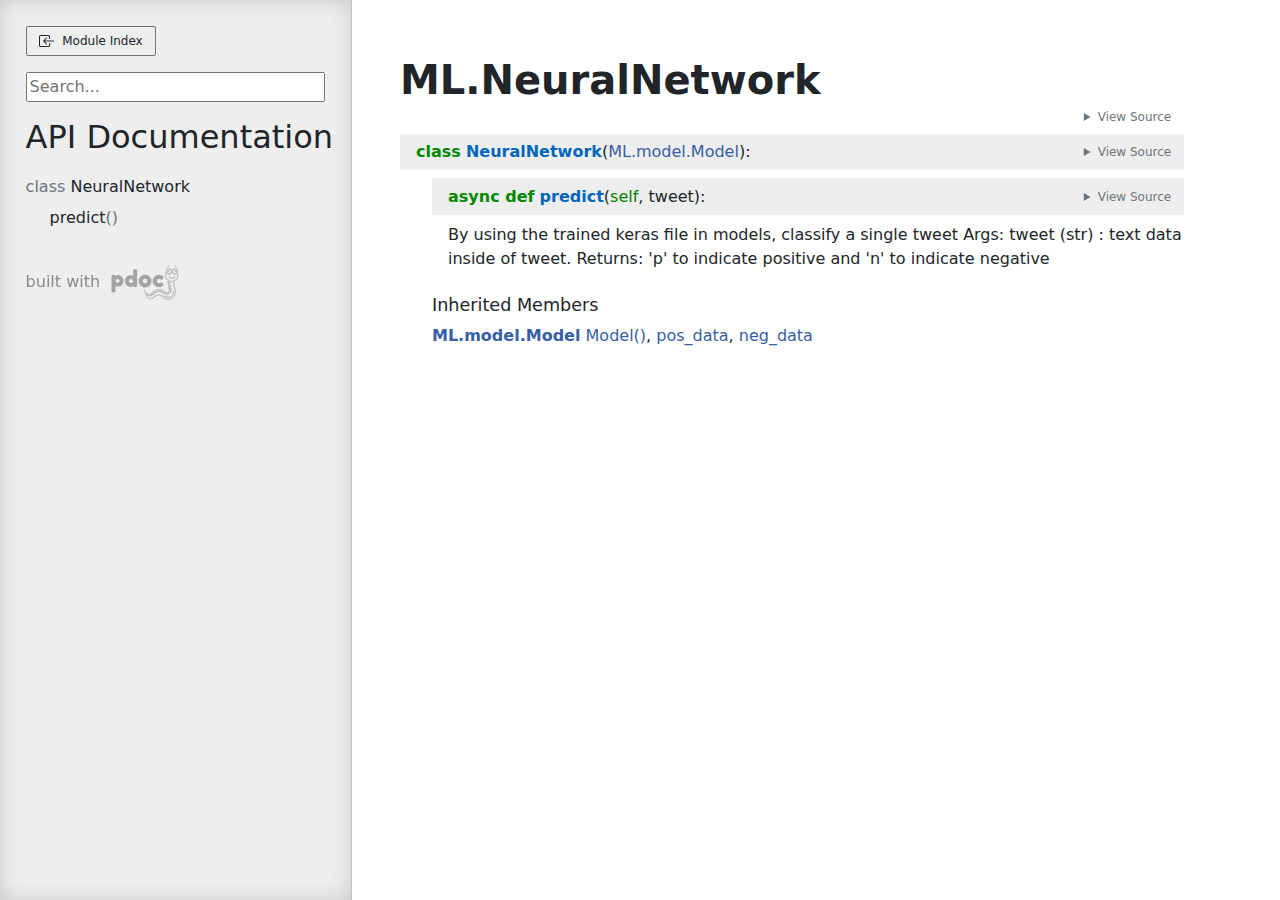
<file: docs/ML/NeuralNetwork.html>
<!doctype html>
<html lang="en">
<head>
    <meta charset="utf-8">
    <meta name="viewport" content="width=device-width, initial-scale=1">
    <meta name="generator" content="pdoc 14.4.0"/>
    <title>ML.NeuralNetwork API documentation</title>

    <style>/*! * Bootstrap Reboot v5.0.0 (https://getbootstrap.com/) * Copyright 2011-2021 The Bootstrap Authors * Copyright 2011-2021 Twitter, Inc. * Licensed under MIT (https://github.com/twbs/bootstrap/blob/main/LICENSE) * Forked from Normalize.css, licensed MIT (https://github.com/necolas/normalize.css/blob/master/LICENSE.md) */*,::after,::before{box-sizing:border-box}@media (prefers-reduced-motion:no-preference){:root{scroll-behavior:smooth}}body{margin:0;font-family:system-ui,-apple-system,"Segoe UI",Roboto,"Helvetica Neue",Arial,"Noto Sans","Liberation Sans",sans-serif,"Apple Color Emoji","Segoe UI Emoji","Segoe UI Symbol","Noto Color Emoji";font-size:1rem;font-weight:400;line-height:1.5;color:#212529;background-color:#fff;-webkit-text-size-adjust:100%;-webkit-tap-highlight-color:transparent}hr{margin:1rem 0;color:inherit;background-color:currentColor;border:0;opacity:.25}hr:not([size]){height:1px}h1,h2,h3,h4,h5,h6{margin-top:0;margin-bottom:.5rem;font-weight:500;line-height:1.2}h1{font-size:calc(1.375rem + 1.5vw)}@media (min-width:1200px){h1{font-size:2.5rem}}h2{font-size:calc(1.325rem + .9vw)}@media (min-width:1200px){h2{font-size:2rem}}h3{font-size:calc(1.3rem + .6vw)}@media (min-width:1200px){h3{font-size:1.75rem}}h4{font-size:calc(1.275rem + .3vw)}@media (min-width:1200px){h4{font-size:1.5rem}}h5{font-size:1.25rem}h6{font-size:1rem}p{margin-top:0;margin-bottom:1rem}abbr[data-bs-original-title],abbr[title]{-webkit-text-decoration:underline dotted;text-decoration:underline dotted;cursor:help;-webkit-text-decoration-skip-ink:none;text-decoration-skip-ink:none}address{margin-bottom:1rem;font-style:normal;line-height:inherit}ol,ul{padding-left:2rem}dl,ol,ul{margin-top:0;margin-bottom:1rem}ol ol,ol ul,ul ol,ul ul{margin-bottom:0}dt{font-weight:700}dd{margin-bottom:.5rem;margin-left:0}blockquote{margin:0 0 1rem}b,strong{font-weight:bolder}small{font-size:.875em}mark{padding:.2em;background-color:#fcf8e3}sub,sup{position:relative;font-size:.75em;line-height:0;vertical-align:baseline}sub{bottom:-.25em}sup{top:-.5em}a{color:#0d6efd;text-decoration:underline}a:hover{color:#0a58ca}a:not([href]):not([class]),a:not([href]):not([class]):hover{color:inherit;text-decoration:none}code,kbd,pre,samp{font-family:SFMono-Regular,Menlo,Monaco,Consolas,"Liberation Mono","Courier New",monospace;font-size:1em;direction:ltr;unicode-bidi:bidi-override}pre{display:block;margin-top:0;margin-bottom:1rem;overflow:auto;font-size:.875em}pre code{font-size:inherit;color:inherit;word-break:normal}code{font-size:.875em;color:#d63384;word-wrap:break-word}a>code{color:inherit}kbd{padding:.2rem .4rem;font-size:.875em;color:#fff;background-color:#212529;border-radius:.2rem}kbd kbd{padding:0;font-size:1em;font-weight:700}figure{margin:0 0 1rem}img,svg{vertical-align:middle}table{caption-side:bottom;border-collapse:collapse}caption{padding-top:.5rem;padding-bottom:.5rem;color:#6c757d;text-align:left}th{text-align:inherit;text-align:-webkit-match-parent}tbody,td,tfoot,th,thead,tr{border-color:inherit;border-style:solid;border-width:0}label{display:inline-block}button{border-radius:0}button:focus:not(:focus-visible){outline:0}button,input,optgroup,select,textarea{margin:0;font-family:inherit;font-size:inherit;line-height:inherit}button,select{text-transform:none}[role=button]{cursor:pointer}select{word-wrap:normal}select:disabled{opacity:1}[list]::-webkit-calendar-picker-indicator{display:none}[type=button],[type=reset],[type=submit],button{-webkit-appearance:button}[type=button]:not(:disabled),[type=reset]:not(:disabled),[type=submit]:not(:disabled),button:not(:disabled){cursor:pointer}::-moz-focus-inner{padding:0;border-style:none}textarea{resize:vertical}fieldset{min-width:0;padding:0;margin:0;border:0}legend{float:left;width:100%;padding:0;margin-bottom:.5rem;font-size:calc(1.275rem + .3vw);line-height:inherit}@media (min-width:1200px){legend{font-size:1.5rem}}legend+*{clear:left}::-webkit-datetime-edit-day-field,::-webkit-datetime-edit-fields-wrapper,::-webkit-datetime-edit-hour-field,::-webkit-datetime-edit-minute,::-webkit-datetime-edit-month-field,::-webkit-datetime-edit-text,::-webkit-datetime-edit-year-field{padding:0}::-webkit-inner-spin-button{height:auto}[type=search]{outline-offset:-2px;-webkit-appearance:textfield}::-webkit-search-decoration{-webkit-appearance:none}::-webkit-color-swatch-wrapper{padding:0}::file-selector-button{font:inherit}::-webkit-file-upload-button{font:inherit;-webkit-appearance:button}output{display:inline-block}iframe{border:0}summary{display:list-item;cursor:pointer}progress{vertical-align:baseline}[hidden]{display:none!important}</style>
    <style>/*! syntax-highlighting.css */pre{line-height:125%;}span.linenos{color:inherit; background-color:transparent; padding-left:5px; padding-right:20px;}.pdoc-code .hll{background-color:#ffffcc}.pdoc-code{background:#f8f8f8;}.pdoc-code .c{color:#3D7B7B; font-style:italic}.pdoc-code .err{border:1px solid #FF0000}.pdoc-code .k{color:#008000; font-weight:bold}.pdoc-code .o{color:#666666}.pdoc-code .ch{color:#3D7B7B; font-style:italic}.pdoc-code .cm{color:#3D7B7B; font-style:italic}.pdoc-code .cp{color:#9C6500}.pdoc-code .cpf{color:#3D7B7B; font-style:italic}.pdoc-code .c1{color:#3D7B7B; font-style:italic}.pdoc-code .cs{color:#3D7B7B; font-style:italic}.pdoc-code .gd{color:#A00000}.pdoc-code .ge{font-style:italic}.pdoc-code .gr{color:#E40000}.pdoc-code .gh{color:#000080; font-weight:bold}.pdoc-code .gi{color:#008400}.pdoc-code .go{color:#717171}.pdoc-code .gp{color:#000080; font-weight:bold}.pdoc-code .gs{font-weight:bold}.pdoc-code .gu{color:#800080; font-weight:bold}.pdoc-code .gt{color:#0044DD}.pdoc-code .kc{color:#008000; font-weight:bold}.pdoc-code .kd{color:#008000; font-weight:bold}.pdoc-code .kn{color:#008000; font-weight:bold}.pdoc-code .kp{color:#008000}.pdoc-code .kr{color:#008000; font-weight:bold}.pdoc-code .kt{color:#B00040}.pdoc-code .m{color:#666666}.pdoc-code .s{color:#BA2121}.pdoc-code .na{color:#687822}.pdoc-code .nb{color:#008000}.pdoc-code .nc{color:#0000FF; font-weight:bold}.pdoc-code .no{color:#880000}.pdoc-code .nd{color:#AA22FF}.pdoc-code .ni{color:#717171; font-weight:bold}.pdoc-code .ne{color:#CB3F38; font-weight:bold}.pdoc-code .nf{color:#0000FF}.pdoc-code .nl{color:#767600}.pdoc-code .nn{color:#0000FF; font-weight:bold}.pdoc-code .nt{color:#008000; font-weight:bold}.pdoc-code .nv{color:#19177C}.pdoc-code .ow{color:#AA22FF; font-weight:bold}.pdoc-code .w{color:#bbbbbb}.pdoc-code .mb{color:#666666}.pdoc-code .mf{color:#666666}.pdoc-code .mh{color:#666666}.pdoc-code .mi{color:#666666}.pdoc-code .mo{color:#666666}.pdoc-code .sa{color:#BA2121}.pdoc-code .sb{color:#BA2121}.pdoc-code .sc{color:#BA2121}.pdoc-code .dl{color:#BA2121}.pdoc-code .sd{color:#BA2121; font-style:italic}.pdoc-code .s2{color:#BA2121}.pdoc-code .se{color:#AA5D1F; font-weight:bold}.pdoc-code .sh{color:#BA2121}.pdoc-code .si{color:#A45A77; font-weight:bold}.pdoc-code .sx{color:#008000}.pdoc-code .sr{color:#A45A77}.pdoc-code .s1{color:#BA2121}.pdoc-code .ss{color:#19177C}.pdoc-code .bp{color:#008000}.pdoc-code .fm{color:#0000FF}.pdoc-code .vc{color:#19177C}.pdoc-code .vg{color:#19177C}.pdoc-code .vi{color:#19177C}.pdoc-code .vm{color:#19177C}.pdoc-code .il{color:#666666}</style>
    <style>/*! theme.css */:root{--pdoc-background:#fff;}.pdoc{--text:#212529;--muted:#6c757d;--link:#3660a5;--link-hover:#1659c5;--code:#f8f8f8;--active:#fff598;--accent:#eee;--accent2:#c1c1c1;--nav-hover:rgba(255, 255, 255, 0.5);--name:#0066BB;--def:#008800;--annotation:#007020;}</style>
    <style>/*! layout.css */html, body{width:100%;height:100%;}html, main{scroll-behavior:smooth;}body{background-color:var(--pdoc-background);}@media (max-width:769px){#navtoggle{cursor:pointer;position:absolute;width:50px;height:40px;top:1rem;right:1rem;border-color:var(--text);color:var(--text);display:flex;opacity:0.8;z-index:999;}#navtoggle:hover{opacity:1;}#togglestate + div{display:none;}#togglestate:checked + div{display:inherit;}main, header{padding:2rem 3vw;}header + main{margin-top:-3rem;}.git-button{display:none !important;}nav input[type="search"]{max-width:77%;}nav input[type="search"]:first-child{margin-top:-6px;}nav input[type="search"]:valid ~ *{display:none !important;}}@media (min-width:770px){:root{--sidebar-width:clamp(12.5rem, 28vw, 22rem);}nav{position:fixed;overflow:auto;height:100vh;width:var(--sidebar-width);}main, header{padding:3rem 2rem 3rem calc(var(--sidebar-width) + 3rem);width:calc(54rem + var(--sidebar-width));max-width:100%;}header + main{margin-top:-4rem;}#navtoggle{display:none;}}#togglestate{position:absolute;height:0;opacity:0;}nav.pdoc{--pad:clamp(0.5rem, 2vw, 1.75rem);--indent:1.5rem;background-color:var(--accent);border-right:1px solid var(--accent2);box-shadow:0 0 20px rgba(50, 50, 50, .2) inset;padding:0 0 0 var(--pad);overflow-wrap:anywhere;scrollbar-width:thin; scrollbar-color:var(--accent2) transparent; z-index:1}nav.pdoc::-webkit-scrollbar{width:.4rem; }nav.pdoc::-webkit-scrollbar-thumb{background-color:var(--accent2); }nav.pdoc > div{padding:var(--pad) 0;}nav.pdoc .module-list-button{display:inline-flex;align-items:center;color:var(--text);border-color:var(--muted);margin-bottom:1rem;}nav.pdoc .module-list-button:hover{border-color:var(--text);}nav.pdoc input[type=search]{display:block;outline-offset:0;width:calc(100% - var(--pad));}nav.pdoc .logo{max-width:calc(100% - var(--pad));max-height:35vh;display:block;margin:0 auto 1rem;transform:translate(calc(-.5 * var(--pad)), 0);}nav.pdoc ul{list-style:none;padding-left:0;}nav.pdoc > div > ul{margin-left:calc(0px - var(--pad));}nav.pdoc li a{padding:.2rem 0 .2rem calc(var(--pad) + var(--indent));}nav.pdoc > div > ul > li > a{padding-left:var(--pad);}nav.pdoc li{transition:all 100ms;}nav.pdoc li:hover{background-color:var(--nav-hover);}nav.pdoc a, nav.pdoc a:hover{color:var(--text);}nav.pdoc a{display:block;}nav.pdoc > h2:first-of-type{margin-top:1.5rem;}nav.pdoc .class:before{content:"class ";color:var(--muted);}nav.pdoc .function:after{content:"()";color:var(--muted);}nav.pdoc footer:before{content:"";display:block;width:calc(100% - var(--pad));border-top:solid var(--accent2) 1px;margin-top:1.5rem;padding-top:.5rem;}nav.pdoc footer{font-size:small;}</style>
    <style>/*! content.css */.pdoc{color:var(--text);box-sizing:border-box;line-height:1.5;background:none;}.pdoc .pdoc-button{cursor:pointer;display:inline-block;border:solid black 1px;border-radius:2px;font-size:.75rem;padding:calc(0.5em - 1px) 1em;transition:100ms all;}.pdoc .pdoc-alert{padding:1rem 1rem 1rem calc(1.5rem + 24px);border:1px solid transparent;border-radius:.25rem;background-repeat:no-repeat;background-position:1rem center;margin-bottom:1rem;}.pdoc .pdoc-alert > *:last-child{margin-bottom:0;}.pdoc .pdoc-alert-note {color:#084298;background-color:#cfe2ff;border-color:#b6d4fe;background-image:url("data:image/svg+xml,%3Csvg%20xmlns%3D%22http%3A//www.w3.org/2000/svg%22%20width%3D%2224%22%20height%3D%2224%22%20fill%3D%22%23084298%22%20viewBox%3D%220%200%2016%2016%22%3E%3Cpath%20d%3D%22M8%2016A8%208%200%201%200%208%200a8%208%200%200%200%200%2016zm.93-9.412-1%204.705c-.07.34.029.533.304.533.194%200%20.487-.07.686-.246l-.088.416c-.287.346-.92.598-1.465.598-.703%200-1.002-.422-.808-1.319l.738-3.468c.064-.293.006-.399-.287-.47l-.451-.081.082-.381%202.29-.287zM8%205.5a1%201%200%201%201%200-2%201%201%200%200%201%200%202z%22/%3E%3C/svg%3E");}.pdoc .pdoc-alert-warning{color:#664d03;background-color:#fff3cd;border-color:#ffecb5;background-image:url("data:image/svg+xml,%3Csvg%20xmlns%3D%22http%3A//www.w3.org/2000/svg%22%20width%3D%2224%22%20height%3D%2224%22%20fill%3D%22%23664d03%22%20viewBox%3D%220%200%2016%2016%22%3E%3Cpath%20d%3D%22M8.982%201.566a1.13%201.13%200%200%200-1.96%200L.165%2013.233c-.457.778.091%201.767.98%201.767h13.713c.889%200%201.438-.99.98-1.767L8.982%201.566zM8%205c.535%200%20.954.462.9.995l-.35%203.507a.552.552%200%200%201-1.1%200L7.1%205.995A.905.905%200%200%201%208%205zm.002%206a1%201%200%201%201%200%202%201%201%200%200%201%200-2z%22/%3E%3C/svg%3E");}.pdoc .pdoc-alert-danger{color:#842029;background-color:#f8d7da;border-color:#f5c2c7;background-image:url("data:image/svg+xml,%3Csvg%20xmlns%3D%22http%3A//www.w3.org/2000/svg%22%20width%3D%2224%22%20height%3D%2224%22%20fill%3D%22%23842029%22%20viewBox%3D%220%200%2016%2016%22%3E%3Cpath%20d%3D%22M5.52.359A.5.5%200%200%201%206%200h4a.5.5%200%200%201%20.474.658L8.694%206H12.5a.5.5%200%200%201%20.395.807l-7%209a.5.5%200%200%201-.873-.454L6.823%209.5H3.5a.5.5%200%200%201-.48-.641l2.5-8.5z%22/%3E%3C/svg%3E");}.pdoc .visually-hidden{position:absolute !important;width:1px !important;height:1px !important;padding:0 !important;margin:-1px !important;overflow:hidden !important;clip:rect(0, 0, 0, 0) !important;white-space:nowrap !important;border:0 !important;}.pdoc h1, .pdoc h2, .pdoc h3{font-weight:300;margin:.3em 0;padding:.2em 0;}.pdoc > section:not(.module-info) h1{font-size:1.5rem;font-weight:500;}.pdoc > section:not(.module-info) h2{font-size:1.4rem;font-weight:500;}.pdoc > section:not(.module-info) h3{font-size:1.3rem;font-weight:500;}.pdoc > section:not(.module-info) h4{font-size:1.2rem;}.pdoc > section:not(.module-info) h5{font-size:1.1rem;}.pdoc a{text-decoration:none;color:var(--link);}.pdoc a:hover{color:var(--link-hover);}.pdoc blockquote{margin-left:2rem;}.pdoc pre{border-top:1px solid var(--accent2);border-bottom:1px solid var(--accent2);margin-top:0;margin-bottom:1em;padding:.5rem 0 .5rem .5rem;overflow-x:auto;background-color:var(--code);}.pdoc code{color:var(--text);padding:.2em .4em;margin:0;font-size:85%;background-color:var(--accent);border-radius:6px;}.pdoc a > code{color:inherit;}.pdoc pre > code{display:inline-block;font-size:inherit;background:none;border:none;padding:0;}.pdoc > section:not(.module-info){margin-bottom:1.5rem;}.pdoc .modulename{margin-top:0;font-weight:bold;}.pdoc .modulename a{color:var(--link);transition:100ms all;}.pdoc .git-button{float:right;border:solid var(--link) 1px;}.pdoc .git-button:hover{background-color:var(--link);color:var(--pdoc-background);}.view-source-toggle-state,.view-source-toggle-state ~ .pdoc-code{display:none;}.view-source-toggle-state:checked ~ .pdoc-code{display:block;}.view-source-button{display:inline-block;float:right;font-size:.75rem;line-height:1.5rem;color:var(--muted);padding:0 .4rem 0 1.3rem;cursor:pointer;text-indent:-2px;}.view-source-button > span{visibility:hidden;}.module-info .view-source-button{float:none;display:flex;justify-content:flex-end;margin:-1.2rem .4rem -.2rem 0;}.view-source-button::before{position:absolute;content:"View Source";display:list-item;list-style-type:disclosure-closed;}.view-source-toggle-state:checked ~ .attr .view-source-button::before,.view-source-toggle-state:checked ~ .view-source-button::before{list-style-type:disclosure-open;}.pdoc .docstring{margin-bottom:1.5rem;}.pdoc section:not(.module-info) .docstring{margin-left:clamp(0rem, 5vw - 2rem, 1rem);}.pdoc .docstring .pdoc-code{margin-left:1em;margin-right:1em;}.pdoc h1:target,.pdoc h2:target,.pdoc h3:target,.pdoc h4:target,.pdoc h5:target,.pdoc h6:target,.pdoc .pdoc-code > pre > span:target{background-color:var(--active);box-shadow:-1rem 0 0 0 var(--active);}.pdoc .pdoc-code > pre > span:target{display:block;}.pdoc div:target > .attr,.pdoc section:target > .attr,.pdoc dd:target > a{background-color:var(--active);}.pdoc *{scroll-margin:2rem;}.pdoc .pdoc-code .linenos{user-select:none;}.pdoc .attr:hover{filter:contrast(0.95);}.pdoc section, .pdoc .classattr{position:relative;}.pdoc .headerlink{--width:clamp(1rem, 3vw, 2rem);position:absolute;top:0;left:calc(0rem - var(--width));transition:all 100ms ease-in-out;opacity:0;}.pdoc .headerlink::before{content:"#";display:block;text-align:center;width:var(--width);height:2.3rem;line-height:2.3rem;font-size:1.5rem;}.pdoc .attr:hover ~ .headerlink,.pdoc *:target > .headerlink,.pdoc .headerlink:hover{opacity:1;}.pdoc .attr{display:block;margin:.5rem 0 .5rem;padding:.4rem .4rem .4rem 1rem;background-color:var(--accent);overflow-x:auto;}.pdoc .classattr{margin-left:2rem;}.pdoc .name{color:var(--name);font-weight:bold;}.pdoc .def{color:var(--def);font-weight:bold;}.pdoc .signature{background-color:transparent;}.pdoc .param, .pdoc .return-annotation{white-space:pre;}.pdoc .signature.multiline .param{display:block;}.pdoc .signature.condensed .param{display:inline-block;}.pdoc .annotation{color:var(--annotation);}.pdoc .view-value-toggle-state,.pdoc .view-value-toggle-state ~ .default_value{display:none;}.pdoc .view-value-toggle-state:checked ~ .default_value{display:inherit;}.pdoc .view-value-button{font-size:.5rem;vertical-align:middle;border-style:dashed;margin-top:-0.1rem;}.pdoc .view-value-button:hover{background:white;}.pdoc .view-value-button::before{content:"show";text-align:center;width:2.2em;display:inline-block;}.pdoc .view-value-toggle-state:checked ~ .view-value-button::before{content:"hide";}.pdoc .inherited{margin-left:2rem;}.pdoc .inherited dt{font-weight:700;}.pdoc .inherited dt, .pdoc .inherited dd{display:inline;margin-left:0;margin-bottom:.5rem;}.pdoc .inherited dd:not(:last-child):after{content:", ";}.pdoc .inherited .class:before{content:"class ";}.pdoc .inherited .function a:after{content:"()";}.pdoc .search-result .docstring{overflow:auto;max-height:25vh;}.pdoc .search-result.focused > .attr{background-color:var(--active);}.pdoc .attribution{margin-top:2rem;display:block;opacity:0.5;transition:all 200ms;filter:grayscale(100%);}.pdoc .attribution:hover{opacity:1;filter:grayscale(0%);}.pdoc .attribution img{margin-left:5px;height:35px;vertical-align:middle;width:70px;transition:all 200ms;}.pdoc table{display:block;width:max-content;max-width:100%;overflow:auto;margin-bottom:1rem;}.pdoc table th{font-weight:600;}.pdoc table th, .pdoc table td{padding:6px 13px;border:1px solid var(--accent2);}</style>
    <style>/*! custom.css */</style></head>
<body>
    <nav class="pdoc">
        <label id="navtoggle" for="togglestate" class="pdoc-button"><svg xmlns='http://www.w3.org/2000/svg' viewBox='0 0 30 30'><path stroke-linecap='round' stroke="currentColor" stroke-miterlimit='10' stroke-width='2' d='M4 7h22M4 15h22M4 23h22'/></svg></label>
        <input id="togglestate" type="checkbox" aria-hidden="true" tabindex="-1">
        <div>            <a class="pdoc-button module-list-button" href="../index.html">
<svg xmlns="http://www.w3.org/2000/svg" width="16" height="16" fill="currentColor" class="bi bi-box-arrow-in-left" viewBox="0 0 16 16">
  <path fill-rule="evenodd" d="M10 3.5a.5.5 0 0 0-.5-.5h-8a.5.5 0 0 0-.5.5v9a.5.5 0 0 0 .5.5h8a.5.5 0 0 0 .5-.5v-2a.5.5 0 0 1 1 0v2A1.5 1.5 0 0 1 9.5 14h-8A1.5 1.5 0 0 1 0 12.5v-9A1.5 1.5 0 0 1 1.5 2h8A1.5 1.5 0 0 1 11 3.5v2a.5.5 0 0 1-1 0v-2z"/>
  <path fill-rule="evenodd" d="M4.146 8.354a.5.5 0 0 1 0-.708l3-3a.5.5 0 1 1 .708.708L5.707 7.5H14.5a.5.5 0 0 1 0 1H5.707l2.147 2.146a.5.5 0 0 1-.708.708l-3-3z"/>
</svg>                &nbsp;
                Module Index
            </a>


            <input type="search" placeholder="Search..." role="searchbox" aria-label="search"
                   pattern=".+" required>



            <h2>API Documentation</h2>
                <ul class="memberlist">
            <li>
                    <a class="class" href="#NeuralNetwork">NeuralNetwork</a>
                            <ul class="memberlist">
                        <li>
                                <a class="function" href="#NeuralNetwork.predict">predict</a>
                        </li>
                </ul>

            </li>
    </ul>



        <a class="attribution" title="pdoc: Python API documentation generator" href="https://pdoc.dev" target="_blank">
            built with <span class="visually-hidden">pdoc</span><img
                alt="pdoc logo"
                src="data:image/svg+xml,%3Csvg%20xmlns%3D%22http%3A//www.w3.org/2000/svg%22%20role%3D%22img%22%20aria-label%3D%22pdoc%20logo%22%20width%3D%22300%22%20height%3D%22150%22%20viewBox%3D%22-1%200%2060%2030%22%3E%3Ctitle%3Epdoc%3C/title%3E%3Cpath%20d%3D%22M29.621%2021.293c-.011-.273-.214-.475-.511-.481a.5.5%200%200%200-.489.503l-.044%201.393c-.097.551-.695%201.215-1.566%201.704-.577.428-1.306.486-2.193.182-1.426-.617-2.467-1.654-3.304-2.487l-.173-.172a3.43%203.43%200%200%200-.365-.306.49.49%200%200%200-.286-.196c-1.718-1.06-4.931-1.47-7.353.191l-.219.15c-1.707%201.187-3.413%202.131-4.328%201.03-.02-.027-.49-.685-.141-1.763.233-.721.546-2.408.772-4.076.042-.09.067-.187.046-.288.166-1.347.277-2.625.241-3.351%201.378-1.008%202.271-2.586%202.271-4.362%200-.976-.272-1.935-.788-2.774-.057-.094-.122-.18-.184-.268.033-.167.052-.339.052-.516%200-1.477-1.202-2.679-2.679-2.679-.791%200-1.496.352-1.987.9a6.3%206.3%200%200%200-1.001.029c-.492-.564-1.207-.929-2.012-.929-1.477%200-2.679%201.202-2.679%202.679A2.65%202.65%200%200%200%20.97%206.554c-.383.747-.595%201.572-.595%202.41%200%202.311%201.507%204.29%203.635%205.107-.037.699-.147%202.27-.423%203.294l-.137.461c-.622%202.042-2.515%208.257%201.727%2010.643%201.614.908%203.06%201.248%204.317%201.248%202.665%200%204.492-1.524%205.322-2.401%201.476-1.559%202.886-1.854%206.491.82%201.877%201.393%203.514%201.753%204.861%201.068%202.223-1.713%202.811-3.867%203.399-6.374.077-.846.056-1.469.054-1.537zm-4.835%204.313c-.054.305-.156.586-.242.629-.034-.007-.131-.022-.307-.157-.145-.111-.314-.478-.456-.908.221.121.432.25.675.355.115.039.219.051.33.081zm-2.251-1.238c-.05.33-.158.648-.252.694-.022.001-.125-.018-.307-.157-.217-.166-.488-.906-.639-1.573.358.344.754.693%201.198%201.036zm-3.887-2.337c-.006-.116-.018-.231-.041-.342.635.145%201.189.368%201.599.625.097.231.166.481.174.642-.03.049-.055.101-.067.158-.046.013-.128.026-.298.004-.278-.037-.901-.57-1.367-1.087zm-1.127-.497c.116.306.176.625.12.71-.019.014-.117.045-.345.016-.206-.027-.604-.332-.986-.695.41-.051.816-.056%201.211-.031zm-4.535%201.535c.209.22.379.47.358.598-.006.041-.088.138-.351.234-.144.055-.539-.063-.979-.259a11.66%2011.66%200%200%200%20.972-.573zm.983-.664c.359-.237.738-.418%201.126-.554.25.237.479.548.457.694-.006.042-.087.138-.351.235-.174.064-.694-.105-1.232-.375zm-3.381%201.794c-.022.145-.061.29-.149.401-.133.166-.358.248-.69.251h-.002c-.133%200-.306-.26-.45-.621.417.091.854.07%201.291-.031zm-2.066-8.077a4.78%204.78%200%200%201-.775-.584c.172-.115.505-.254.88-.378l-.105.962zm-.331%202.302a10.32%2010.32%200%200%201-.828-.502c.202-.143.576-.328.984-.49l-.156.992zm-.45%202.157l-.701-.403c.214-.115.536-.249.891-.376a11.57%2011.57%200%200%201-.19.779zm-.181%201.716c.064.398.194.702.298.893-.194-.051-.435-.162-.736-.398.061-.119.224-.3.438-.495zM8.87%204.141c0%20.152-.123.276-.276.276s-.275-.124-.275-.276.123-.276.276-.276.275.124.275.276zm-.735-.389a1.15%201.15%200%200%200-.314.783%201.16%201.16%200%200%200%201.162%201.162c.457%200%20.842-.27%201.032-.653.026.117.042.238.042.362a1.68%201.68%200%200%201-1.679%201.679%201.68%201.68%200%200%201-1.679-1.679c0-.843.626-1.535%201.436-1.654zM5.059%205.406A1.68%201.68%200%200%201%203.38%207.085a1.68%201.68%200%200%201-1.679-1.679c0-.037.009-.072.011-.109.21.3.541.508.935.508a1.16%201.16%200%200%200%201.162-1.162%201.14%201.14%200%200%200-.474-.912c.015%200%20.03-.005.045-.005.926.001%201.679.754%201.679%201.68zM3.198%204.141c0%20.152-.123.276-.276.276s-.275-.124-.275-.276.123-.276.276-.276.275.124.275.276zM1.375%208.964c0-.52.103-1.035.288-1.52.466.394%201.06.64%201.717.64%201.144%200%202.116-.725%202.499-1.738.383%201.012%201.355%201.738%202.499%201.738.867%200%201.631-.421%202.121-1.062.307.605.478%201.267.478%201.942%200%202.486-2.153%204.51-4.801%204.51s-4.801-2.023-4.801-4.51zm24.342%2019.349c-.985.498-2.267.168-3.813-.979-3.073-2.281-5.453-3.199-7.813-.705-1.315%201.391-4.163%203.365-8.423.97-3.174-1.786-2.239-6.266-1.261-9.479l.146-.492c.276-1.02.395-2.457.444-3.268a6.11%206.11%200%200%200%201.18.115%206.01%206.01%200%200%200%202.536-.562l-.006.175c-.802.215-1.848.612-2.021%201.25-.079.295.021.601.274.837.219.203.415.364.598.501-.667.304-1.243.698-1.311%201.179-.02.144-.022.507.393.787.213.144.395.26.564.365-1.285.521-1.361.96-1.381%201.126-.018.142-.011.496.427.746l.854.489c-.473.389-.971.914-.999%201.429-.018.278.095.532.316.713.675.556%201.231.721%201.653.721.059%200%20.104-.014.158-.02.207.707.641%201.64%201.513%201.64h.013c.8-.008%201.236-.345%201.462-.626.173-.216.268-.457.325-.692.424.195.93.374%201.372.374.151%200%20.294-.021.423-.068.732-.27.944-.704.993-1.021.009-.061.003-.119.002-.179.266.086.538.147.789.147.15%200%20.294-.021.423-.069.542-.2.797-.489.914-.754.237.147.478.258.704.288.106.014.205.021.296.021.356%200%20.595-.101.767-.229.438.435%201.094.992%201.656%201.067.106.014.205.021.296.021a1.56%201.56%200%200%200%20.323-.035c.17.575.453%201.289.866%201.605.358.273.665.362.914.362a.99.99%200%200%200%20.421-.093%201.03%201.03%200%200%200%20.245-.164c.168.428.39.846.68%201.068.358.273.665.362.913.362a.99.99%200%200%200%20.421-.093c.317-.148.512-.448.639-.762.251.157.495.257.726.257.127%200%20.25-.024.37-.071.427-.17.706-.617.841-1.314.022-.015.047-.022.068-.038.067-.051.133-.104.196-.159-.443%201.486-1.107%202.761-2.086%203.257zM8.66%209.925a.5.5%200%201%200-1%200c0%20.653-.818%201.205-1.787%201.205s-1.787-.552-1.787-1.205a.5.5%200%201%200-1%200c0%201.216%201.25%202.205%202.787%202.205s2.787-.989%202.787-2.205zm4.4%2015.965l-.208.097c-2.661%201.258-4.708%201.436-6.086.527-1.542-1.017-1.88-3.19-1.844-4.198a.4.4%200%200%200-.385-.414c-.242-.029-.406.164-.414.385-.046%201.249.367%203.686%202.202%204.896.708.467%201.547.7%202.51.7%201.248%200%202.706-.392%204.362-1.174l.185-.086a.4.4%200%200%200%20.205-.527c-.089-.204-.326-.291-.527-.206zM9.547%202.292c.093.077.205.114.317.114a.5.5%200%200%200%20.318-.886L8.817.397a.5.5%200%200%200-.703.068.5.5%200%200%200%20.069.703l1.364%201.124zm-7.661-.065c.086%200%20.173-.022.253-.068l1.523-.893a.5.5%200%200%200-.506-.863l-1.523.892a.5.5%200%200%200-.179.685c.094.158.261.247.432.247z%22%20transform%3D%22matrix%28-1%200%200%201%2058%200%29%22%20fill%3D%22%233bb300%22/%3E%3Cpath%20d%3D%22M.3%2021.86V10.18q0-.46.02-.68.04-.22.18-.5.28-.54%201.34-.54%201.06%200%201.42.28.38.26.44.78.76-1.04%202.38-1.04%201.64%200%203.1%201.54%201.46%201.54%201.46%203.58%200%202.04-1.46%203.58-1.44%201.54-3.08%201.54-1.64%200-2.38-.92v4.04q0%20.46-.04.68-.02.22-.18.5-.14.3-.5.42-.36.12-.98.12-.62%200-1-.12-.36-.12-.52-.4-.14-.28-.18-.5-.02-.22-.02-.68zm3.96-9.42q-.46.54-.46%201.18%200%20.64.46%201.18.48.52%201.2.52.74%200%201.24-.52.52-.52.52-1.18%200-.66-.48-1.18-.48-.54-1.26-.54-.76%200-1.22.54zm14.741-8.36q.16-.3.54-.42.38-.12%201-.12.64%200%201.02.12.38.12.52.42.16.3.18.54.04.22.04.68v11.94q0%20.46-.04.7-.02.22-.18.5-.3.54-1.7.54-1.38%200-1.54-.98-.84.96-2.34.96-1.8%200-3.28-1.56-1.48-1.58-1.48-3.66%200-2.1%201.48-3.68%201.5-1.58%203.28-1.58%201.48%200%202.3%201v-4.2q0-.46.02-.68.04-.24.18-.52zm-3.24%2010.86q.52.54%201.26.54.74%200%201.22-.54.5-.54.5-1.18%200-.66-.48-1.22-.46-.56-1.26-.56-.8%200-1.28.56-.48.54-.48%201.2%200%20.66.52%201.2zm7.833-1.2q0-2.4%201.68-3.96%201.68-1.56%203.84-1.56%202.16%200%203.82%201.56%201.66%201.54%201.66%203.94%200%201.66-.86%202.96-.86%201.28-2.1%201.9-1.22.6-2.54.6-1.32%200-2.56-.64-1.24-.66-2.1-1.92-.84-1.28-.84-2.88zm4.18%201.44q.64.48%201.3.48.66%200%201.32-.5.66-.5.66-1.48%200-.98-.62-1.46-.62-.48-1.34-.48-.72%200-1.34.5-.62.5-.62%201.48%200%20.96.64%201.46zm11.412-1.44q0%20.84.56%201.32.56.46%201.18.46.64%200%201.18-.36.56-.38.9-.38.6%200%201.46%201.06.46.58.46%201.04%200%20.76-1.1%201.42-1.14.8-2.8.8-1.86%200-3.58-1.34-.82-.64-1.34-1.7-.52-1.08-.52-2.36%200-1.3.52-2.34.52-1.06%201.34-1.7%201.66-1.32%203.54-1.32.76%200%201.48.22.72.2%201.06.4l.32.2q.36.24.56.38.52.4.52.92%200%20.5-.42%201.14-.72%201.1-1.38%201.1-.38%200-1.08-.44-.36-.34-1.04-.34-.66%200-1.24.48-.58.48-.58%201.34z%22%20fill%3D%22green%22/%3E%3C/svg%3E"/>
        </a>
</div>
    </nav>
    <main class="pdoc">
            <section class="module-info">
                    <h1 class="modulename">
ML<wbr>.NeuralNetwork    </h1>

                
                        <input id="mod-NeuralNetwork-view-source" class="view-source-toggle-state" type="checkbox" aria-hidden="true" tabindex="-1">

                        <label class="view-source-button" for="mod-NeuralNetwork-view-source"><span>View Source</span></label>

                        <div class="pdoc-code codehilite"><pre><span></span><span id="L-1"><a href="#L-1"><span class="linenos"> 1</span></a><span class="kn">from</span> <span class="nn">.model</span> <span class="kn">import</span> <span class="n">Model</span>
</span><span id="L-2"><a href="#L-2"><span class="linenos"> 2</span></a><span class="kn">from</span> <span class="nn">os</span> <span class="kn">import</span> <span class="n">environ</span>
</span><span id="L-3"><a href="#L-3"><span class="linenos"> 3</span></a><span class="n">environ</span><span class="p">[</span><span class="s1">&#39;TF_CPP_MIN_LOG_LEVEL&#39;</span><span class="p">]</span> <span class="o">=</span> <span class="s1">&#39;1&#39;</span>
</span><span id="L-4"><a href="#L-4"><span class="linenos"> 4</span></a>
</span><span id="L-5"><a href="#L-5"><span class="linenos"> 5</span></a><span class="kn">from</span> <span class="nn">numpy</span> <span class="kn">import</span> <span class="n">mean</span>
</span><span id="L-6"><a href="#L-6"><span class="linenos"> 6</span></a><span class="kn">import</span> <span class="nn">tensorflow</span> <span class="k">as</span> <span class="nn">tf</span>
</span><span id="L-7"><a href="#L-7"><span class="linenos"> 7</span></a><span class="kn">from</span> <span class="nn">tensorflow.keras.preprocessing.text</span> <span class="kn">import</span> <span class="n">Tokenizer</span>
</span><span id="L-8"><a href="#L-8"><span class="linenos"> 8</span></a><span class="kn">from</span> <span class="nn">tensorflow.keras.preprocessing.sequence</span> <span class="kn">import</span> <span class="n">pad_sequences</span>
</span><span id="L-9"><a href="#L-9"><span class="linenos"> 9</span></a><span class="c1"># installing a whole module from req is NOT worth man 😭😭😭</span>
</span><span id="L-10"><a href="#L-10"><span class="linenos">10</span></a><span class="kn">from</span> <span class="nn">sklearn.model_selection</span> <span class="kn">import</span> <span class="n">train_test_split</span>
</span><span id="L-11"><a href="#L-11"><span class="linenos">11</span></a><span class="kn">import</span> <span class="nn">numpy</span> <span class="k">as</span> <span class="nn">np</span>
</span><span id="L-12"><a href="#L-12"><span class="linenos">12</span></a>
</span><span id="L-13"><a href="#L-13"><span class="linenos">13</span></a><span class="k">class</span> <span class="nc">NeuralNetwork</span><span class="p">(</span><span class="n">Model</span><span class="p">):</span>
</span><span id="L-14"><a href="#L-14"><span class="linenos">14</span></a>    <span class="k">def</span> <span class="nf">_preprocess</span><span class="p">(</span><span class="bp">self</span><span class="p">,</span> <span class="n">tweets</span><span class="p">):</span>
</span><span id="L-15"><a href="#L-15"><span class="linenos">15</span></a><span class="w">        </span><span class="sd">&quot;&quot;&quot;</span>
</span><span id="L-16"><a href="#L-16"><span class="linenos">16</span></a><span class="sd">        Builds a vocab map from vectorising every tweet in the test data.</span>
</span><span id="L-17"><a href="#L-17"><span class="linenos">17</span></a><span class="sd">        Args:</span>
</span><span id="L-18"><a href="#L-18"><span class="linenos">18</span></a><span class="sd">            tweets (list(str)): The list of tweets that need vectorising</span>
</span><span id="L-19"><a href="#L-19"><span class="linenos">19</span></a><span class="sd">        Returns:</span>
</span><span id="L-20"><a href="#L-20"><span class="linenos">20</span></a><span class="sd">            padded_sequences(list(int)) : Every tweet vectorised and standadized length</span>
</span><span id="L-21"><a href="#L-21"><span class="linenos">21</span></a><span class="sd">        &quot;&quot;&quot;</span>
</span><span id="L-22"><a href="#L-22"><span class="linenos">22</span></a>        <span class="c1"># Build vocap map.</span>
</span><span id="L-23"><a href="#L-23"><span class="linenos">23</span></a>        <span class="n">tokenizer</span> <span class="o">=</span> <span class="n">Tokenizer</span><span class="p">(</span><span class="n">num_words</span><span class="o">=</span><span class="mi">5000</span><span class="p">,</span> <span class="n">oov_token</span><span class="o">=</span><span class="s1">&#39;&lt;OOV&gt;&#39;</span><span class="p">)</span>
</span><span id="L-24"><a href="#L-24"><span class="linenos">24</span></a>        <span class="n">tokenizer</span><span class="o">.</span><span class="n">fit_on_texts</span><span class="p">(</span><span class="bp">self</span><span class="o">.</span><span class="n">pos_data</span> <span class="o">+</span> <span class="bp">self</span><span class="o">.</span><span class="n">neg_data</span><span class="p">)</span>
</span><span id="L-25"><a href="#L-25"><span class="linenos">25</span></a>
</span><span id="L-26"><a href="#L-26"><span class="linenos">26</span></a>        <span class="c1">#Vectorizes every tweet.</span>
</span><span id="L-27"><a href="#L-27"><span class="linenos">27</span></a>        <span class="n">sequences</span> <span class="o">=</span> <span class="n">tokenizer</span><span class="o">.</span><span class="n">texts_to_sequences</span><span class="p">(</span><span class="n">tweets</span><span class="p">)</span>
</span><span id="L-28"><a href="#L-28"><span class="linenos">28</span></a>
</span><span id="L-29"><a href="#L-29"><span class="linenos">29</span></a>        <span class="c1"># Pads every tweet.</span>
</span><span id="L-30"><a href="#L-30"><span class="linenos">30</span></a>        <span class="n">padded_sequences</span> <span class="o">=</span> <span class="n">pad_sequences</span><span class="p">(</span><span class="n">sequences</span><span class="p">,</span> <span class="n">maxlen</span><span class="o">=</span><span class="mi">100</span><span class="p">,</span> <span class="n">truncating</span><span class="o">=</span><span class="s1">&#39;post&#39;</span><span class="p">)</span>
</span><span id="L-31"><a href="#L-31"><span class="linenos">31</span></a>        <span class="k">return</span> <span class="n">padded_sequences</span>
</span><span id="L-32"><a href="#L-32"><span class="linenos">32</span></a>        
</span><span id="L-33"><a href="#L-33"><span class="linenos">33</span></a>    <span class="k">def</span> <span class="nf">_trainmodel</span><span class="p">(</span><span class="bp">self</span><span class="p">):</span>
</span><span id="L-34"><a href="#L-34"><span class="linenos">34</span></a><span class="w">        </span><span class="sd">&quot;&quot;&quot;</span>
</span><span id="L-35"><a href="#L-35"><span class="linenos">35</span></a><span class="sd">        Using tensowflows keras model, using two dense ReLU activation functions, and</span>
</span><span id="L-36"><a href="#L-36"><span class="linenos">36</span></a><span class="sd">        a sigmoid output layer.</span>
</span><span id="L-37"><a href="#L-37"><span class="linenos">37</span></a><span class="sd">        Returns a model as NeuralNetwork.keras</span>
</span><span id="L-38"><a href="#L-38"><span class="linenos">38</span></a><span class="sd">        &quot;&quot;&quot;</span>
</span><span id="L-39"><a href="#L-39"><span class="linenos">39</span></a>        <span class="n">padded_sequences</span> <span class="o">=</span> <span class="bp">self</span><span class="o">.</span><span class="n">_preprocess</span><span class="p">(</span><span class="bp">self</span><span class="o">.</span><span class="n">pos_data</span> <span class="o">+</span> <span class="bp">self</span><span class="o">.</span><span class="n">neg_data</span><span class="p">)</span>
</span><span id="L-40"><a href="#L-40"><span class="linenos">40</span></a>        <span class="n">labels</span> <span class="o">=</span> <span class="n">np</span><span class="o">.</span><span class="n">concatenate</span><span class="p">([</span><span class="n">np</span><span class="o">.</span><span class="n">ones</span><span class="p">(</span><span class="nb">len</span><span class="p">(</span><span class="bp">self</span><span class="o">.</span><span class="n">pos_data</span><span class="p">)),</span> <span class="n">np</span><span class="o">.</span><span class="n">zeros</span><span class="p">(</span><span class="nb">len</span><span class="p">(</span><span class="bp">self</span><span class="o">.</span><span class="n">neg_data</span><span class="p">))])</span>
</span><span id="L-41"><a href="#L-41"><span class="linenos">41</span></a>
</span><span id="L-42"><a href="#L-42"><span class="linenos">42</span></a>        <span class="n">X_train</span><span class="p">,</span> <span class="n">X_test</span><span class="p">,</span> <span class="n">y_train</span><span class="p">,</span> <span class="n">y_test</span> <span class="o">=</span> <span class="n">train_test_split</span><span class="p">(</span><span class="n">padded_sequences</span><span class="p">,</span> <span class="n">labels</span><span class="p">,</span> <span class="n">test_size</span><span class="o">=</span><span class="mf">0.2</span><span class="p">,</span> <span class="n">random_state</span><span class="o">=</span><span class="mi">42</span><span class="p">)</span>
</span><span id="L-43"><a href="#L-43"><span class="linenos">43</span></a>        
</span><span id="L-44"><a href="#L-44"><span class="linenos">44</span></a>        <span class="n">model</span> <span class="o">=</span> <span class="n">tf</span><span class="o">.</span><span class="n">keras</span><span class="o">.</span><span class="n">Sequential</span><span class="p">([</span>
</span><span id="L-45"><a href="#L-45"><span class="linenos">45</span></a>            <span class="n">tf</span><span class="o">.</span><span class="n">keras</span><span class="o">.</span><span class="n">layers</span><span class="o">.</span><span class="n">Embedding</span><span class="p">(</span><span class="mi">5000</span><span class="p">,</span> <span class="mi">16</span><span class="p">,</span> <span class="n">input_length</span><span class="o">=</span><span class="mi">100</span><span class="p">),</span>
</span><span id="L-46"><a href="#L-46"><span class="linenos">46</span></a>            <span class="n">tf</span><span class="o">.</span><span class="n">keras</span><span class="o">.</span><span class="n">layers</span><span class="o">.</span><span class="n">GlobalAveragePooling1D</span><span class="p">(),</span>
</span><span id="L-47"><a href="#L-47"><span class="linenos">47</span></a>            <span class="n">tf</span><span class="o">.</span><span class="n">keras</span><span class="o">.</span><span class="n">layers</span><span class="o">.</span><span class="n">Dense</span><span class="p">(</span><span class="mi">24</span><span class="p">,</span> <span class="n">activation</span><span class="o">=</span><span class="s1">&#39;relu&#39;</span><span class="p">),</span>
</span><span id="L-48"><a href="#L-48"><span class="linenos">48</span></a>            <span class="n">tf</span><span class="o">.</span><span class="n">keras</span><span class="o">.</span><span class="n">layers</span><span class="o">.</span><span class="n">Dense</span><span class="p">(</span><span class="mi">1</span><span class="p">,</span> <span class="n">activation</span><span class="o">=</span><span class="s1">&#39;sigmoid&#39;</span><span class="p">)</span>
</span><span id="L-49"><a href="#L-49"><span class="linenos">49</span></a>        <span class="p">])</span>
</span><span id="L-50"><a href="#L-50"><span class="linenos">50</span></a>
</span><span id="L-51"><a href="#L-51"><span class="linenos">51</span></a>        <span class="c1"># Compile the model</span>
</span><span id="L-52"><a href="#L-52"><span class="linenos">52</span></a>        <span class="n">model</span><span class="o">.</span><span class="n">compile</span> <span class="p">(</span><span class="n">loss</span><span class="o">=</span><span class="s1">&#39;binary_crossentropy&#39;</span><span class="p">,</span> <span class="n">optimizer</span><span class="o">=</span><span class="s1">&#39;adam&#39;</span><span class="p">,</span> <span class="n">metrics</span><span class="o">=</span><span class="p">[</span><span class="s1">&#39;accuracy&#39;</span><span class="p">])</span>
</span><span id="L-53"><a href="#L-53"><span class="linenos">53</span></a>
</span><span id="L-54"><a href="#L-54"><span class="linenos">54</span></a>        <span class="c1"># Train the model</span>
</span><span id="L-55"><a href="#L-55"><span class="linenos">55</span></a>        <span class="n">model</span><span class="o">.</span><span class="n">fit</span><span class="p">(</span><span class="n">X_train</span><span class="p">,</span> <span class="n">y_train</span><span class="p">,</span> <span class="n">epochs</span><span class="o">=</span><span class="mi">7</span><span class="p">,</span> <span class="n">batch_size</span><span class="o">=</span><span class="mi">16</span><span class="p">,</span> <span class="n">validation_data</span><span class="o">=</span><span class="p">(</span><span class="n">X_test</span><span class="p">,</span> <span class="n">y_test</span><span class="p">))</span>
</span><span id="L-56"><a href="#L-56"><span class="linenos">56</span></a>        <span class="n">model</span><span class="o">.</span><span class="n">save</span><span class="p">(</span><span class="sa">r</span><span class="s1">&#39;backend\ML\models\NeuralNetwork.keras&#39;</span><span class="p">)</span>
</span><span id="L-57"><a href="#L-57"><span class="linenos">57</span></a>
</span><span id="L-58"><a href="#L-58"><span class="linenos">58</span></a>    <span class="k">async</span> <span class="k">def</span> <span class="nf">predict</span><span class="p">(</span><span class="bp">self</span><span class="p">,</span> <span class="n">tweet</span><span class="p">):</span>
</span><span id="L-59"><a href="#L-59"><span class="linenos">59</span></a><span class="w">        </span><span class="sd">&quot;&quot;&quot;</span>
</span><span id="L-60"><a href="#L-60"><span class="linenos">60</span></a><span class="sd">        By using the trained keras file in models, classify a single tweet</span>
</span><span id="L-61"><a href="#L-61"><span class="linenos">61</span></a><span class="sd">        Args:</span>
</span><span id="L-62"><a href="#L-62"><span class="linenos">62</span></a><span class="sd">            tweet (str) : text data inside of tweet.</span>
</span><span id="L-63"><a href="#L-63"><span class="linenos">63</span></a><span class="sd">        Returns:</span>
</span><span id="L-64"><a href="#L-64"><span class="linenos">64</span></a><span class="sd">            &#39;p&#39; to indicate positive and &#39;n&#39; to indicate negative</span>
</span><span id="L-65"><a href="#L-65"><span class="linenos">65</span></a><span class="sd">        &quot;&quot;&quot;</span>
</span><span id="L-66"><a href="#L-66"><span class="linenos">66</span></a>        <span class="nb">print</span><span class="p">(</span><span class="sa">f</span><span class="s1">&#39; predict is recieving: </span><span class="si">{</span><span class="n">tweet</span><span class="si">}</span><span class="s1">&#39;</span><span class="p">)</span>
</span><span id="L-67"><a href="#L-67"><span class="linenos">67</span></a>
</span><span id="L-68"><a href="#L-68"><span class="linenos">68</span></a>        <span class="n">tweet</span> <span class="o">=</span> <span class="bp">self</span><span class="o">.</span><span class="n">_preprocess</span><span class="p">(</span><span class="n">tweet</span><span class="p">)</span>
</span><span id="L-69"><a href="#L-69"><span class="linenos">69</span></a>        <span class="n">model</span> <span class="o">=</span> <span class="n">tf</span><span class="o">.</span><span class="n">keras</span><span class="o">.</span><span class="n">models</span><span class="o">.</span><span class="n">load_model</span><span class="p">(</span><span class="sa">r</span><span class="s1">&#39;backend\ML\models\NeuralNetwork.keras&#39;</span><span class="p">)</span>
</span><span id="L-70"><a href="#L-70"><span class="linenos">70</span></a>
</span><span id="L-71"><a href="#L-71"><span class="linenos">71</span></a>        <span class="n">values</span> <span class="o">=</span> <span class="n">model</span><span class="o">.</span><span class="n">predict</span><span class="p">(</span><span class="n">tweet</span><span class="p">)</span>
</span><span id="L-72"><a href="#L-72"><span class="linenos">72</span></a>        <span class="n">avg</span> <span class="o">=</span> <span class="n">mean</span><span class="p">(</span><span class="n">values</span><span class="p">)</span>
</span><span id="L-73"><a href="#L-73"><span class="linenos">73</span></a>        <span class="k">return</span> <span class="s1">&#39;p&#39;</span> <span class="k">if</span> <span class="n">avg</span> <span class="o">&gt;</span> <span class="mf">0.5</span> <span class="k">else</span> <span class="s1">&#39;n&#39;</span>
</span></pre></div>


            </section>
                <section id="NeuralNetwork">
                            <input id="NeuralNetwork-view-source" class="view-source-toggle-state" type="checkbox" aria-hidden="true" tabindex="-1">
<div class="attr class">
            
    <span class="def">class</span>
    <span class="name">NeuralNetwork</span><wbr>(<span class="base"><a href="model.html#Model">ML.model.Model</a></span>):

                <label class="view-source-button" for="NeuralNetwork-view-source"><span>View Source</span></label>

    </div>
    <a class="headerlink" href="#NeuralNetwork"></a>
            <div class="pdoc-code codehilite"><pre><span></span><span id="NeuralNetwork-14"><a href="#NeuralNetwork-14"><span class="linenos">14</span></a><span class="k">class</span> <span class="nc">NeuralNetwork</span><span class="p">(</span><span class="n">Model</span><span class="p">):</span>
</span><span id="NeuralNetwork-15"><a href="#NeuralNetwork-15"><span class="linenos">15</span></a>    <span class="k">def</span> <span class="nf">_preprocess</span><span class="p">(</span><span class="bp">self</span><span class="p">,</span> <span class="n">tweets</span><span class="p">):</span>
</span><span id="NeuralNetwork-16"><a href="#NeuralNetwork-16"><span class="linenos">16</span></a><span class="w">        </span><span class="sd">&quot;&quot;&quot;</span>
</span><span id="NeuralNetwork-17"><a href="#NeuralNetwork-17"><span class="linenos">17</span></a><span class="sd">        Builds a vocab map from vectorising every tweet in the test data.</span>
</span><span id="NeuralNetwork-18"><a href="#NeuralNetwork-18"><span class="linenos">18</span></a><span class="sd">        Args:</span>
</span><span id="NeuralNetwork-19"><a href="#NeuralNetwork-19"><span class="linenos">19</span></a><span class="sd">            tweets (list(str)): The list of tweets that need vectorising</span>
</span><span id="NeuralNetwork-20"><a href="#NeuralNetwork-20"><span class="linenos">20</span></a><span class="sd">        Returns:</span>
</span><span id="NeuralNetwork-21"><a href="#NeuralNetwork-21"><span class="linenos">21</span></a><span class="sd">            padded_sequences(list(int)) : Every tweet vectorised and standadized length</span>
</span><span id="NeuralNetwork-22"><a href="#NeuralNetwork-22"><span class="linenos">22</span></a><span class="sd">        &quot;&quot;&quot;</span>
</span><span id="NeuralNetwork-23"><a href="#NeuralNetwork-23"><span class="linenos">23</span></a>        <span class="c1"># Build vocap map.</span>
</span><span id="NeuralNetwork-24"><a href="#NeuralNetwork-24"><span class="linenos">24</span></a>        <span class="n">tokenizer</span> <span class="o">=</span> <span class="n">Tokenizer</span><span class="p">(</span><span class="n">num_words</span><span class="o">=</span><span class="mi">5000</span><span class="p">,</span> <span class="n">oov_token</span><span class="o">=</span><span class="s1">&#39;&lt;OOV&gt;&#39;</span><span class="p">)</span>
</span><span id="NeuralNetwork-25"><a href="#NeuralNetwork-25"><span class="linenos">25</span></a>        <span class="n">tokenizer</span><span class="o">.</span><span class="n">fit_on_texts</span><span class="p">(</span><span class="bp">self</span><span class="o">.</span><span class="n">pos_data</span> <span class="o">+</span> <span class="bp">self</span><span class="o">.</span><span class="n">neg_data</span><span class="p">)</span>
</span><span id="NeuralNetwork-26"><a href="#NeuralNetwork-26"><span class="linenos">26</span></a>
</span><span id="NeuralNetwork-27"><a href="#NeuralNetwork-27"><span class="linenos">27</span></a>        <span class="c1">#Vectorizes every tweet.</span>
</span><span id="NeuralNetwork-28"><a href="#NeuralNetwork-28"><span class="linenos">28</span></a>        <span class="n">sequences</span> <span class="o">=</span> <span class="n">tokenizer</span><span class="o">.</span><span class="n">texts_to_sequences</span><span class="p">(</span><span class="n">tweets</span><span class="p">)</span>
</span><span id="NeuralNetwork-29"><a href="#NeuralNetwork-29"><span class="linenos">29</span></a>
</span><span id="NeuralNetwork-30"><a href="#NeuralNetwork-30"><span class="linenos">30</span></a>        <span class="c1"># Pads every tweet.</span>
</span><span id="NeuralNetwork-31"><a href="#NeuralNetwork-31"><span class="linenos">31</span></a>        <span class="n">padded_sequences</span> <span class="o">=</span> <span class="n">pad_sequences</span><span class="p">(</span><span class="n">sequences</span><span class="p">,</span> <span class="n">maxlen</span><span class="o">=</span><span class="mi">100</span><span class="p">,</span> <span class="n">truncating</span><span class="o">=</span><span class="s1">&#39;post&#39;</span><span class="p">)</span>
</span><span id="NeuralNetwork-32"><a href="#NeuralNetwork-32"><span class="linenos">32</span></a>        <span class="k">return</span> <span class="n">padded_sequences</span>
</span><span id="NeuralNetwork-33"><a href="#NeuralNetwork-33"><span class="linenos">33</span></a>        
</span><span id="NeuralNetwork-34"><a href="#NeuralNetwork-34"><span class="linenos">34</span></a>    <span class="k">def</span> <span class="nf">_trainmodel</span><span class="p">(</span><span class="bp">self</span><span class="p">):</span>
</span><span id="NeuralNetwork-35"><a href="#NeuralNetwork-35"><span class="linenos">35</span></a><span class="w">        </span><span class="sd">&quot;&quot;&quot;</span>
</span><span id="NeuralNetwork-36"><a href="#NeuralNetwork-36"><span class="linenos">36</span></a><span class="sd">        Using tensowflows keras model, using two dense ReLU activation functions, and</span>
</span><span id="NeuralNetwork-37"><a href="#NeuralNetwork-37"><span class="linenos">37</span></a><span class="sd">        a sigmoid output layer.</span>
</span><span id="NeuralNetwork-38"><a href="#NeuralNetwork-38"><span class="linenos">38</span></a><span class="sd">        Returns a model as NeuralNetwork.keras</span>
</span><span id="NeuralNetwork-39"><a href="#NeuralNetwork-39"><span class="linenos">39</span></a><span class="sd">        &quot;&quot;&quot;</span>
</span><span id="NeuralNetwork-40"><a href="#NeuralNetwork-40"><span class="linenos">40</span></a>        <span class="n">padded_sequences</span> <span class="o">=</span> <span class="bp">self</span><span class="o">.</span><span class="n">_preprocess</span><span class="p">(</span><span class="bp">self</span><span class="o">.</span><span class="n">pos_data</span> <span class="o">+</span> <span class="bp">self</span><span class="o">.</span><span class="n">neg_data</span><span class="p">)</span>
</span><span id="NeuralNetwork-41"><a href="#NeuralNetwork-41"><span class="linenos">41</span></a>        <span class="n">labels</span> <span class="o">=</span> <span class="n">np</span><span class="o">.</span><span class="n">concatenate</span><span class="p">([</span><span class="n">np</span><span class="o">.</span><span class="n">ones</span><span class="p">(</span><span class="nb">len</span><span class="p">(</span><span class="bp">self</span><span class="o">.</span><span class="n">pos_data</span><span class="p">)),</span> <span class="n">np</span><span class="o">.</span><span class="n">zeros</span><span class="p">(</span><span class="nb">len</span><span class="p">(</span><span class="bp">self</span><span class="o">.</span><span class="n">neg_data</span><span class="p">))])</span>
</span><span id="NeuralNetwork-42"><a href="#NeuralNetwork-42"><span class="linenos">42</span></a>
</span><span id="NeuralNetwork-43"><a href="#NeuralNetwork-43"><span class="linenos">43</span></a>        <span class="n">X_train</span><span class="p">,</span> <span class="n">X_test</span><span class="p">,</span> <span class="n">y_train</span><span class="p">,</span> <span class="n">y_test</span> <span class="o">=</span> <span class="n">train_test_split</span><span class="p">(</span><span class="n">padded_sequences</span><span class="p">,</span> <span class="n">labels</span><span class="p">,</span> <span class="n">test_size</span><span class="o">=</span><span class="mf">0.2</span><span class="p">,</span> <span class="n">random_state</span><span class="o">=</span><span class="mi">42</span><span class="p">)</span>
</span><span id="NeuralNetwork-44"><a href="#NeuralNetwork-44"><span class="linenos">44</span></a>        
</span><span id="NeuralNetwork-45"><a href="#NeuralNetwork-45"><span class="linenos">45</span></a>        <span class="n">model</span> <span class="o">=</span> <span class="n">tf</span><span class="o">.</span><span class="n">keras</span><span class="o">.</span><span class="n">Sequential</span><span class="p">([</span>
</span><span id="NeuralNetwork-46"><a href="#NeuralNetwork-46"><span class="linenos">46</span></a>            <span class="n">tf</span><span class="o">.</span><span class="n">keras</span><span class="o">.</span><span class="n">layers</span><span class="o">.</span><span class="n">Embedding</span><span class="p">(</span><span class="mi">5000</span><span class="p">,</span> <span class="mi">16</span><span class="p">,</span> <span class="n">input_length</span><span class="o">=</span><span class="mi">100</span><span class="p">),</span>
</span><span id="NeuralNetwork-47"><a href="#NeuralNetwork-47"><span class="linenos">47</span></a>            <span class="n">tf</span><span class="o">.</span><span class="n">keras</span><span class="o">.</span><span class="n">layers</span><span class="o">.</span><span class="n">GlobalAveragePooling1D</span><span class="p">(),</span>
</span><span id="NeuralNetwork-48"><a href="#NeuralNetwork-48"><span class="linenos">48</span></a>            <span class="n">tf</span><span class="o">.</span><span class="n">keras</span><span class="o">.</span><span class="n">layers</span><span class="o">.</span><span class="n">Dense</span><span class="p">(</span><span class="mi">24</span><span class="p">,</span> <span class="n">activation</span><span class="o">=</span><span class="s1">&#39;relu&#39;</span><span class="p">),</span>
</span><span id="NeuralNetwork-49"><a href="#NeuralNetwork-49"><span class="linenos">49</span></a>            <span class="n">tf</span><span class="o">.</span><span class="n">keras</span><span class="o">.</span><span class="n">layers</span><span class="o">.</span><span class="n">Dense</span><span class="p">(</span><span class="mi">1</span><span class="p">,</span> <span class="n">activation</span><span class="o">=</span><span class="s1">&#39;sigmoid&#39;</span><span class="p">)</span>
</span><span id="NeuralNetwork-50"><a href="#NeuralNetwork-50"><span class="linenos">50</span></a>        <span class="p">])</span>
</span><span id="NeuralNetwork-51"><a href="#NeuralNetwork-51"><span class="linenos">51</span></a>
</span><span id="NeuralNetwork-52"><a href="#NeuralNetwork-52"><span class="linenos">52</span></a>        <span class="c1"># Compile the model</span>
</span><span id="NeuralNetwork-53"><a href="#NeuralNetwork-53"><span class="linenos">53</span></a>        <span class="n">model</span><span class="o">.</span><span class="n">compile</span> <span class="p">(</span><span class="n">loss</span><span class="o">=</span><span class="s1">&#39;binary_crossentropy&#39;</span><span class="p">,</span> <span class="n">optimizer</span><span class="o">=</span><span class="s1">&#39;adam&#39;</span><span class="p">,</span> <span class="n">metrics</span><span class="o">=</span><span class="p">[</span><span class="s1">&#39;accuracy&#39;</span><span class="p">])</span>
</span><span id="NeuralNetwork-54"><a href="#NeuralNetwork-54"><span class="linenos">54</span></a>
</span><span id="NeuralNetwork-55"><a href="#NeuralNetwork-55"><span class="linenos">55</span></a>        <span class="c1"># Train the model</span>
</span><span id="NeuralNetwork-56"><a href="#NeuralNetwork-56"><span class="linenos">56</span></a>        <span class="n">model</span><span class="o">.</span><span class="n">fit</span><span class="p">(</span><span class="n">X_train</span><span class="p">,</span> <span class="n">y_train</span><span class="p">,</span> <span class="n">epochs</span><span class="o">=</span><span class="mi">7</span><span class="p">,</span> <span class="n">batch_size</span><span class="o">=</span><span class="mi">16</span><span class="p">,</span> <span class="n">validation_data</span><span class="o">=</span><span class="p">(</span><span class="n">X_test</span><span class="p">,</span> <span class="n">y_test</span><span class="p">))</span>
</span><span id="NeuralNetwork-57"><a href="#NeuralNetwork-57"><span class="linenos">57</span></a>        <span class="n">model</span><span class="o">.</span><span class="n">save</span><span class="p">(</span><span class="sa">r</span><span class="s1">&#39;backend\ML\models\NeuralNetwork.keras&#39;</span><span class="p">)</span>
</span><span id="NeuralNetwork-58"><a href="#NeuralNetwork-58"><span class="linenos">58</span></a>
</span><span id="NeuralNetwork-59"><a href="#NeuralNetwork-59"><span class="linenos">59</span></a>    <span class="k">async</span> <span class="k">def</span> <span class="nf">predict</span><span class="p">(</span><span class="bp">self</span><span class="p">,</span> <span class="n">tweet</span><span class="p">):</span>
</span><span id="NeuralNetwork-60"><a href="#NeuralNetwork-60"><span class="linenos">60</span></a><span class="w">        </span><span class="sd">&quot;&quot;&quot;</span>
</span><span id="NeuralNetwork-61"><a href="#NeuralNetwork-61"><span class="linenos">61</span></a><span class="sd">        By using the trained keras file in models, classify a single tweet</span>
</span><span id="NeuralNetwork-62"><a href="#NeuralNetwork-62"><span class="linenos">62</span></a><span class="sd">        Args:</span>
</span><span id="NeuralNetwork-63"><a href="#NeuralNetwork-63"><span class="linenos">63</span></a><span class="sd">            tweet (str) : text data inside of tweet.</span>
</span><span id="NeuralNetwork-64"><a href="#NeuralNetwork-64"><span class="linenos">64</span></a><span class="sd">        Returns:</span>
</span><span id="NeuralNetwork-65"><a href="#NeuralNetwork-65"><span class="linenos">65</span></a><span class="sd">            &#39;p&#39; to indicate positive and &#39;n&#39; to indicate negative</span>
</span><span id="NeuralNetwork-66"><a href="#NeuralNetwork-66"><span class="linenos">66</span></a><span class="sd">        &quot;&quot;&quot;</span>
</span><span id="NeuralNetwork-67"><a href="#NeuralNetwork-67"><span class="linenos">67</span></a>        <span class="nb">print</span><span class="p">(</span><span class="sa">f</span><span class="s1">&#39; predict is recieving: </span><span class="si">{</span><span class="n">tweet</span><span class="si">}</span><span class="s1">&#39;</span><span class="p">)</span>
</span><span id="NeuralNetwork-68"><a href="#NeuralNetwork-68"><span class="linenos">68</span></a>
</span><span id="NeuralNetwork-69"><a href="#NeuralNetwork-69"><span class="linenos">69</span></a>        <span class="n">tweet</span> <span class="o">=</span> <span class="bp">self</span><span class="o">.</span><span class="n">_preprocess</span><span class="p">(</span><span class="n">tweet</span><span class="p">)</span>
</span><span id="NeuralNetwork-70"><a href="#NeuralNetwork-70"><span class="linenos">70</span></a>        <span class="n">model</span> <span class="o">=</span> <span class="n">tf</span><span class="o">.</span><span class="n">keras</span><span class="o">.</span><span class="n">models</span><span class="o">.</span><span class="n">load_model</span><span class="p">(</span><span class="sa">r</span><span class="s1">&#39;backend\ML\models\NeuralNetwork.keras&#39;</span><span class="p">)</span>
</span><span id="NeuralNetwork-71"><a href="#NeuralNetwork-71"><span class="linenos">71</span></a>
</span><span id="NeuralNetwork-72"><a href="#NeuralNetwork-72"><span class="linenos">72</span></a>        <span class="n">values</span> <span class="o">=</span> <span class="n">model</span><span class="o">.</span><span class="n">predict</span><span class="p">(</span><span class="n">tweet</span><span class="p">)</span>
</span><span id="NeuralNetwork-73"><a href="#NeuralNetwork-73"><span class="linenos">73</span></a>        <span class="n">avg</span> <span class="o">=</span> <span class="n">mean</span><span class="p">(</span><span class="n">values</span><span class="p">)</span>
</span><span id="NeuralNetwork-74"><a href="#NeuralNetwork-74"><span class="linenos">74</span></a>        <span class="k">return</span> <span class="s1">&#39;p&#39;</span> <span class="k">if</span> <span class="n">avg</span> <span class="o">&gt;</span> <span class="mf">0.5</span> <span class="k">else</span> <span class="s1">&#39;n&#39;</span>
</span></pre></div>


    

                            <div id="NeuralNetwork.predict" class="classattr">
                                        <input id="NeuralNetwork.predict-view-source" class="view-source-toggle-state" type="checkbox" aria-hidden="true" tabindex="-1">
<div class="attr function">
            
        <span class="def">async def</span>
        <span class="name">predict</span><span class="signature pdoc-code condensed">(<span class="param"><span class="bp">self</span>, </span><span class="param"><span class="n">tweet</span></span><span class="return-annotation">):</span></span>

                <label class="view-source-button" for="NeuralNetwork.predict-view-source"><span>View Source</span></label>

    </div>
    <a class="headerlink" href="#NeuralNetwork.predict"></a>
            <div class="pdoc-code codehilite"><pre><span></span><span id="NeuralNetwork.predict-59"><a href="#NeuralNetwork.predict-59"><span class="linenos">59</span></a>    <span class="k">async</span> <span class="k">def</span> <span class="nf">predict</span><span class="p">(</span><span class="bp">self</span><span class="p">,</span> <span class="n">tweet</span><span class="p">):</span>
</span><span id="NeuralNetwork.predict-60"><a href="#NeuralNetwork.predict-60"><span class="linenos">60</span></a><span class="w">        </span><span class="sd">&quot;&quot;&quot;</span>
</span><span id="NeuralNetwork.predict-61"><a href="#NeuralNetwork.predict-61"><span class="linenos">61</span></a><span class="sd">        By using the trained keras file in models, classify a single tweet</span>
</span><span id="NeuralNetwork.predict-62"><a href="#NeuralNetwork.predict-62"><span class="linenos">62</span></a><span class="sd">        Args:</span>
</span><span id="NeuralNetwork.predict-63"><a href="#NeuralNetwork.predict-63"><span class="linenos">63</span></a><span class="sd">            tweet (str) : text data inside of tweet.</span>
</span><span id="NeuralNetwork.predict-64"><a href="#NeuralNetwork.predict-64"><span class="linenos">64</span></a><span class="sd">        Returns:</span>
</span><span id="NeuralNetwork.predict-65"><a href="#NeuralNetwork.predict-65"><span class="linenos">65</span></a><span class="sd">            &#39;p&#39; to indicate positive and &#39;n&#39; to indicate negative</span>
</span><span id="NeuralNetwork.predict-66"><a href="#NeuralNetwork.predict-66"><span class="linenos">66</span></a><span class="sd">        &quot;&quot;&quot;</span>
</span><span id="NeuralNetwork.predict-67"><a href="#NeuralNetwork.predict-67"><span class="linenos">67</span></a>        <span class="nb">print</span><span class="p">(</span><span class="sa">f</span><span class="s1">&#39; predict is recieving: </span><span class="si">{</span><span class="n">tweet</span><span class="si">}</span><span class="s1">&#39;</span><span class="p">)</span>
</span><span id="NeuralNetwork.predict-68"><a href="#NeuralNetwork.predict-68"><span class="linenos">68</span></a>
</span><span id="NeuralNetwork.predict-69"><a href="#NeuralNetwork.predict-69"><span class="linenos">69</span></a>        <span class="n">tweet</span> <span class="o">=</span> <span class="bp">self</span><span class="o">.</span><span class="n">_preprocess</span><span class="p">(</span><span class="n">tweet</span><span class="p">)</span>
</span><span id="NeuralNetwork.predict-70"><a href="#NeuralNetwork.predict-70"><span class="linenos">70</span></a>        <span class="n">model</span> <span class="o">=</span> <span class="n">tf</span><span class="o">.</span><span class="n">keras</span><span class="o">.</span><span class="n">models</span><span class="o">.</span><span class="n">load_model</span><span class="p">(</span><span class="sa">r</span><span class="s1">&#39;backend\ML\models\NeuralNetwork.keras&#39;</span><span class="p">)</span>
</span><span id="NeuralNetwork.predict-71"><a href="#NeuralNetwork.predict-71"><span class="linenos">71</span></a>
</span><span id="NeuralNetwork.predict-72"><a href="#NeuralNetwork.predict-72"><span class="linenos">72</span></a>        <span class="n">values</span> <span class="o">=</span> <span class="n">model</span><span class="o">.</span><span class="n">predict</span><span class="p">(</span><span class="n">tweet</span><span class="p">)</span>
</span><span id="NeuralNetwork.predict-73"><a href="#NeuralNetwork.predict-73"><span class="linenos">73</span></a>        <span class="n">avg</span> <span class="o">=</span> <span class="n">mean</span><span class="p">(</span><span class="n">values</span><span class="p">)</span>
</span><span id="NeuralNetwork.predict-74"><a href="#NeuralNetwork.predict-74"><span class="linenos">74</span></a>        <span class="k">return</span> <span class="s1">&#39;p&#39;</span> <span class="k">if</span> <span class="n">avg</span> <span class="o">&gt;</span> <span class="mf">0.5</span> <span class="k">else</span> <span class="s1">&#39;n&#39;</span>
</span></pre></div>


            <div class="docstring"><p>By using the trained keras file in models, classify a single tweet
Args:
    tweet (str) : text data inside of tweet.
Returns:
    'p' to indicate positive and 'n' to indicate negative</p>
</div>


                            </div>
                            <div class="inherited">
                                <h5>Inherited Members</h5>
                                <dl>
                                    <div><dt><a href="model.html#Model">ML.model.Model</a></dt>
                                <dd id="NeuralNetwork.__init__" class="function"><a href="model.html#Model.__init__">Model</a></dd>
                <dd id="NeuralNetwork.pos_data" class="variable"><a href="model.html#Model.pos_data">pos_data</a></dd>
                <dd id="NeuralNetwork.neg_data" class="variable"><a href="model.html#Model.neg_data">neg_data</a></dd>

            </div>
                                </dl>
                            </div>
                </section>
    </main>
<script>
    function escapeHTML(html) {
        return document.createElement('div').appendChild(document.createTextNode(html)).parentNode.innerHTML;
    }

    const originalContent = document.querySelector("main.pdoc");
    let currentContent = originalContent;

    function setContent(innerHTML) {
        let elem;
        if (innerHTML) {
            elem = document.createElement("main");
            elem.classList.add("pdoc");
            elem.innerHTML = innerHTML;
        } else {
            elem = originalContent;
        }
        if (currentContent !== elem) {
            currentContent.replaceWith(elem);
            currentContent = elem;
        }
    }

    function getSearchTerm() {
        return (new URL(window.location)).searchParams.get("search");
    }

    const searchBox = document.querySelector(".pdoc input[type=search]");
    searchBox.addEventListener("input", function () {
        let url = new URL(window.location);
        if (searchBox.value.trim()) {
            url.hash = "";
            url.searchParams.set("search", searchBox.value);
        } else {
            url.searchParams.delete("search");
        }
        history.replaceState("", "", url.toString());
        onInput();
    });
    window.addEventListener("popstate", onInput);


    let search, searchErr;

    async function initialize() {
        try {
            search = await new Promise((resolve, reject) => {
                const script = document.createElement("script");
                script.type = "text/javascript";
                script.async = true;
                script.onload = () => resolve(window.pdocSearch);
                script.onerror = (e) => reject(e);
                script.src = "../search.js";
                document.getElementsByTagName("head")[0].appendChild(script);
            });
        } catch (e) {
            console.error("Cannot fetch pdoc search index");
            searchErr = "Cannot fetch search index.";
        }
        onInput();

        document.querySelector("nav.pdoc").addEventListener("click", e => {
            if (e.target.hash) {
                searchBox.value = "";
                searchBox.dispatchEvent(new Event("input"));
            }
        });
    }

    function onInput() {
        setContent((() => {
            const term = getSearchTerm();
            if (!term) {
                return null
            }
            if (searchErr) {
                return `<h3>Error: ${searchErr}</h3>`
            }
            if (!search) {
                return "<h3>Searching...</h3>"
            }

            window.scrollTo({top: 0, left: 0, behavior: 'auto'});

            const results = search(term);

            let html;
            if (results.length === 0) {
                html = `No search results for '${escapeHTML(term)}'.`
            } else {
                html = `<h4>${results.length} search result${results.length > 1 ? "s" : ""} for '${escapeHTML(term)}'.</h4>`;
            }
            for (let result of results.slice(0, 10)) {
                let doc = result.doc;
                let url = `../${doc.modulename.replaceAll(".", "/")}.html`;
                if (doc.qualname) {
                    url += `#${doc.qualname}`;
                }

                let heading;
                switch (result.doc.kind) {
                    case "function":
                        if (doc.fullname.endsWith(".__init__")) {
                            heading = `<span class="name">${doc.fullname.replace(/\.__init__$/, "")}</span>${doc.signature}`;
                        } else {
                            heading = `<span class="def">${doc.funcdef}</span> <span class="name">${doc.fullname}</span>${doc.signature}`;
                        }
                        break;
                    case "class":
                        heading = `<span class="def">class</span> <span class="name">${doc.fullname}</span>`;
                        if (doc.bases)
                            heading += `<wbr>(<span class="base">${doc.bases}</span>)`;
                        heading += `:`;
                        break;
                    case "variable":
                        heading = `<span class="name">${doc.fullname}</span>`;
                        if (doc.annotation)
                            heading += `<span class="annotation">${doc.annotation}</span>`;
                        if (doc.default_value)
                            heading += `<span class="default_value"> = ${doc.default_value}</span>`;
                        break;
                    default:
                        heading = `<span class="name">${doc.fullname}</span>`;
                        break;
                }
                html += `
                        <section class="search-result">
                        <a href="${url}" class="attr ${doc.kind}">${heading}</a>
                        <div class="docstring">${doc.doc}</div>
                        </section>
                    `;

            }
            return html;
        })());
    }

    if (getSearchTerm()) {
        initialize();
        searchBox.value = getSearchTerm();
        onInput();
    } else {
        searchBox.addEventListener("focus", initialize, {once: true});
    }

    searchBox.addEventListener("keydown", e => {
        if (["ArrowDown", "ArrowUp", "Enter"].includes(e.key)) {
            let focused = currentContent.querySelector(".search-result.focused");
            if (!focused) {
                currentContent.querySelector(".search-result").classList.add("focused");
            } else if (
                e.key === "ArrowDown"
                && focused.nextElementSibling
                && focused.nextElementSibling.classList.contains("search-result")
            ) {
                focused.classList.remove("focused");
                focused.nextElementSibling.classList.add("focused");
                focused.nextElementSibling.scrollIntoView({
                    behavior: "smooth",
                    block: "nearest",
                    inline: "nearest"
                });
            } else if (
                e.key === "ArrowUp"
                && focused.previousElementSibling
                && focused.previousElementSibling.classList.contains("search-result")
            ) {
                focused.classList.remove("focused");
                focused.previousElementSibling.classList.add("focused");
                focused.previousElementSibling.scrollIntoView({
                    behavior: "smooth",
                    block: "nearest",
                    inline: "nearest"
                });
            } else if (
                e.key === "Enter"
            ) {
                focused.querySelector("a").click();
            }
        }
    });
</script></body>
</html>
</file>
